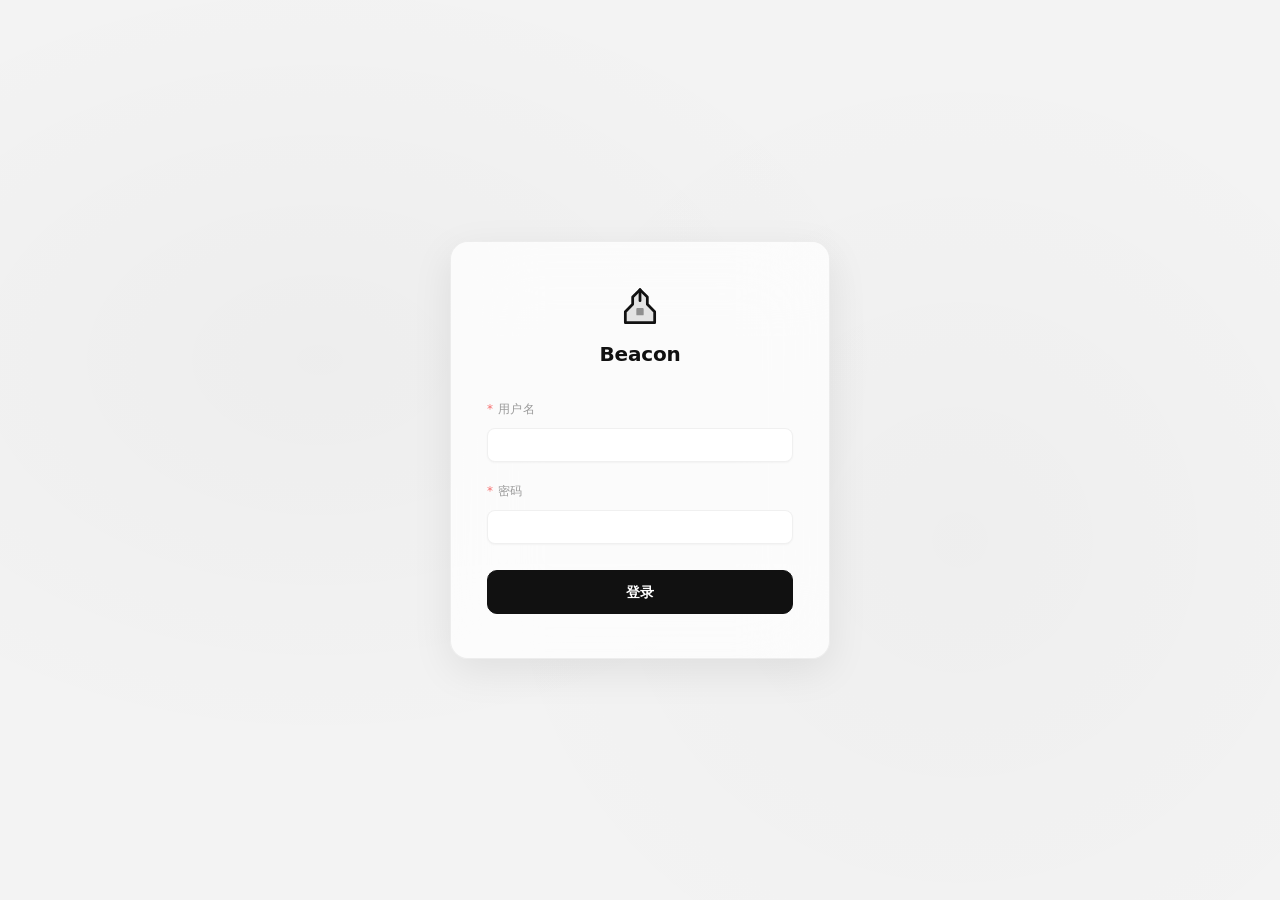
<file: admin/index.html>
<!DOCTYPE html>
<html lang="zh-CN">
<head>
    <meta charset="UTF-8">
    <meta name="viewport" content="width=device-width, initial-scale=1.0">
    <title>Beacon 管理后台</title>
    <link rel="icon" href="data:image/svg+xml,<svg xmlns='http://www.w3.org/2000/svg' viewBox='0 0 24 24' fill='none'><path d='M12 2L8 6v4l-4 4v6h16v-6l-4-4V6l-4-4z' fill='%23111' opacity='.15'/><path d='M12 2L8 6v4l-4 4v6h16v-6l-4-4V6l-4-4z' stroke='%23111' stroke-width='1.5' stroke-linejoin='round'/><path d='M12 2v6' stroke='%23111' stroke-width='1.5' stroke-linecap='round'/><rect x='10' y='12' width='4' height='4' rx='.5' fill='%23111' opacity='.5'/></svg>">
    <!-- Element Plus CSS -->
    <link rel="stylesheet" href="vendor/css/element-plus.css">
    <!-- wangEditor CSS -->
    <link rel="stylesheet" href="vendor/css/wangeditor.css">
    <!-- 本地 CSS -->
    <link rel="stylesheet" href="css/admin.css?v=13">
</head>
<body>
    <div id="app">
        <template v-if="!store.token">
            <login-page @login-success="onLoginSuccess"></login-page>
        </template>
        <template v-else>
            <app-layout>
                <component :is="currentPage"></component>
            </app-layout>
        </template>
    </div>

    <!-- Local Dependencies -->
    <script src="vendor/js/vue.global.prod.js"></script>
    <script src="vendor/js/element-plus.min.js"></script>
    <script src="vendor/js/element-plus-zh-cn.min.js"></script>
    <script src="vendor/js/element-plus-icons.min.js"></script>
    <script src="vendor/js/axios.min.js"></script>
    <script src="vendor/js/echarts.min.js"></script>
    <script src="vendor/js/wangeditor.min.js"></script>
    <script src="vendor/js/Sortable.min.js"></script>

    <!-- App Scripts -->
    <script src="js/api.js"></script>
    <script src="js/stores.js"></script>
    <script src="js/components/AppLayout.js"></script>
    <script src="js/components/AppSidebar.js"></script>
    <script src="js/components/AppHeader.js"></script>
    <script src="js/components/AppPagination.js"></script>
    <script src="js/components/AppStatusTag.js"></script>
    <script src="js/components/AppSearchBar.js"></script>
    <script src="js/components/AppImageUpload.js"></script>
    <script src="js/components/AppRichEditor.js"></script>
    <script src="js/pages/login.js"></script>
    <script src="js/pages/dashboard.js"></script>
    <script src="js/pages/server-config.js"></script>
    <script src="js/pages/servers-config.js"></script>
    <script src="js/pages/content-settings.js"></script>
    <script src="js/pages/gallery.js"></script>
    <script src="js/pages/posts.js"></script>
    <script src="js/pages/post-edit.js"></script>
    <script src="js/pages/comments.js"></script>
    <script src="js/pages/whitelist.js"></script>
    <script src="js/pages/users.js"></script>
    <script src="js/pages/site-settings.js?v=14"></script>
    <script src="js/pages/feature-toggle.js"></script>
    <script src="js/pages/friend-links.js"></script>
    <script src="js/pages/update.js"></script>
    <script src="js/pages/theme-market.js?v=13"></script>
    <script src="js/app.js?v=14"></script>
</body>
</html>
</file>
<file: admin/vendor/css/element-plus.css>
@charset "UTF-8";:root{--el-color-white:#ffffff;--el-color-black:#000000;--el-color-primary-rgb:64,158,255;--el-color-success-rgb:103,194,58;--el-color-warning-rgb:230,162,60;--el-color-danger-rgb:245,108,108;--el-color-error-rgb:245,108,108;--el-color-info-rgb:144,147,153;--el-font-size-extra-large:20px;--el-font-size-large:18px;--el-font-size-medium:16px;--el-font-size-base:14px;--el-font-size-small:13px;--el-font-size-extra-small:12px;--el-font-family:"Helvetica Neue",Helvetica,"PingFang SC","Hiragino Sans GB","Microsoft YaHei","微软雅黑",Arial,sans-serif;--el-font-weight-primary:500;--el-font-line-height-primary:24px;--el-index-normal:1;--el-index-top:1000;--el-index-popper:2000;--el-border-radius-base:4px;--el-border-radius-small:2px;--el-border-radius-round:20px;--el-border-radius-circle:100%;--el-transition-duration:0.3s;--el-transition-duration-fast:0.2s;--el-transition-function-ease-in-out-bezier:cubic-bezier(0.645,0.045,0.355,1);--el-transition-function-fast-bezier:cubic-bezier(0.23,1,0.32,1);--el-transition-all:all var(--el-transition-duration) var(--el-transition-function-ease-in-out-bezier);--el-transition-fade:opacity var(--el-transition-duration) var(--el-transition-function-fast-bezier);--el-transition-md-fade:transform var(--el-transition-duration) var(--el-transition-function-fast-bezier),opacity var(--el-transition-duration) var(--el-transition-function-fast-bezier);--el-transition-fade-linear:opacity var(--el-transition-duration-fast) linear;--el-transition-border:border-color var(--el-transition-duration-fast) var(--el-transition-function-ease-in-out-bezier);--el-transition-box-shadow:box-shadow var(--el-transition-duration-fast) var(--el-transition-function-ease-in-out-bezier);--el-transition-color:color var(--el-transition-duration-fast) var(--el-transition-function-ease-in-out-bezier);--el-component-size-large:40px;--el-component-size:32px;--el-component-size-small:24px}:root{color-scheme:light;--el-color-primary:#409eff;--el-color-primary-light-3:#79bbff;--el-color-primary-light-5:#a0cfff;--el-color-primary-light-7:#c6e2ff;--el-color-primary-light-8:#d9ecff;--el-color-primary-light-9:#ecf5ff;--el-color-primary-dark-2:#337ecc;--el-color-success:#67c23a;--el-color-success-light-3:#95d475;--el-color-success-light-5:#b3e19d;--el-color-success-light-7:#d1edc4;--el-color-success-light-8:#e1f3d8;--el-color-success-light-9:#f0f9eb;--el-color-success-dark-2:#529b2e;--el-color-warning:#e6a23c;--el-color-warning-light-3:#eebe77;--el-color-warning-light-5:#f3d19e;--el-color-warning-light-7:#f8e3c5;--el-color-warning-light-8:#faecd8;--el-color-warning-light-9:#fdf6ec;--el-color-warning-dark-2:#b88230;--el-color-danger:#f56c6c;--el-color-danger-light-3:#f89898;--el-color-danger-light-5:#fab6b6;--el-color-danger-light-7:#fcd3d3;--el-color-danger-light-8:#fde2e2;--el-color-danger-light-9:#fef0f0;--el-color-danger-dark-2:#c45656;--el-color-error:#f56c6c;--el-color-error-light-3:#f89898;--el-color-error-light-5:#fab6b6;--el-color-error-light-7:#fcd3d3;--el-color-error-light-8:#fde2e2;--el-color-error-light-9:#fef0f0;--el-color-error-dark-2:#c45656;--el-color-info:#909399;--el-color-info-light-3:#b1b3b8;--el-color-info-light-5:#c8c9cc;--el-color-info-light-7:#dedfe0;--el-color-info-light-8:#e9e9eb;--el-color-info-light-9:#f4f4f5;--el-color-info-dark-2:#73767a;--el-bg-color:#ffffff;--el-bg-color-page:#f2f3f5;--el-bg-color-overlay:#ffffff;--el-text-color-primary:#303133;--el-text-color-regular:#606266;--el-text-color-secondary:#909399;--el-text-color-placeholder:#a8abb2;--el-text-color-disabled:#c0c4cc;--el-border-color:#dcdfe6;--el-border-color-light:#e4e7ed;--el-border-color-lighter:#ebeef5;--el-border-color-extra-light:#f2f6fc;--el-border-color-dark:#d4d7de;--el-border-color-darker:#cdd0d6;--el-fill-color:#f0f2f5;--el-fill-color-light:#f5f7fa;--el-fill-color-lighter:#fafafa;--el-fill-color-extra-light:#fafcff;--el-fill-color-dark:#ebedf0;--el-fill-color-darker:#e6e8eb;--el-fill-color-blank:#ffffff;--el-box-shadow:0px 12px 32px 4px rgba(0,0,0,0.04),0px 8px 20px rgba(0,0,0,0.08);--el-box-shadow-light:0px 0px 12px rgba(0,0,0,0.12);--el-box-shadow-lighter:0px 0px 6px rgba(0,0,0,0.12);--el-box-shadow-dark:0px 16px 48px 16px rgba(0,0,0,0.08),0px 12px 32px rgba(0,0,0,0.12),0px 8px 16px -8px rgba(0,0,0,0.16);--el-disabled-bg-color:var(--el-fill-color-light);--el-disabled-text-color:var(--el-text-color-placeholder);--el-disabled-border-color:var(--el-border-color-light);--el-overlay-color:rgba(0,0,0,0.8);--el-overlay-color-light:rgba(0,0,0,0.7);--el-overlay-color-lighter:rgba(0,0,0,0.5);--el-mask-color:rgba(255,255,255,0.9);--el-mask-color-extra-light:rgba(255,255,255,0.3);--el-border-width:1px;--el-border-style:solid;--el-border-color-hover:var(--el-text-color-disabled);--el-border:var(--el-border-width) var(--el-border-style) var(--el-border-color);--el-svg-monochrome-grey:var(--el-border-color)}.fade-in-linear-enter-active,.fade-in-linear-leave-active{transition:var(--el-transition-fade-linear)}.fade-in-linear-enter-from,.fade-in-linear-leave-to{opacity:0}.el-fade-in-linear-enter-active,.el-fade-in-linear-leave-active{transition:var(--el-transition-fade-linear)}.el-fade-in-linear-enter-from,.el-fade-in-linear-leave-to{opacity:0}.el-fade-in-enter-active,.el-fade-in-leave-active{transition:all var(--el-transition-duration) cubic-bezier(.55,0,.1,1)}.el-fade-in-enter-from,.el-fade-in-leave-active{opacity:0}.el-zoom-in-center-enter-active,.el-zoom-in-center-leave-active{transition:all var(--el-transition-duration) cubic-bezier(.55,0,.1,1)}.el-zoom-in-center-enter-from,.el-zoom-in-center-leave-active{opacity:0;transform:scaleX(0)}.el-zoom-in-top-enter-active,.el-zoom-in-top-leave-active{opacity:1;transform:scaleY(1);transform-origin:center top;transition:var(--el-transition-md-fade)}.el-zoom-in-top-enter-active[data-popper-placement^=top],.el-zoom-in-top-leave-active[data-popper-placement^=top]{transform-origin:center bottom}.el-zoom-in-top-enter-from,.el-zoom-in-top-leave-active{opacity:0;transform:scaleY(0)}.el-zoom-in-bottom-enter-active,.el-zoom-in-bottom-leave-active{opacity:1;transform:scaleY(1);transform-origin:center bottom;transition:var(--el-transition-md-fade)}.el-zoom-in-bottom-enter-from,.el-zoom-in-bottom-leave-active{opacity:0;transform:scaleY(0)}.el-zoom-in-left-enter-active,.el-zoom-in-left-leave-active{opacity:1;transform:scale(1);transform-origin:top left;transition:var(--el-transition-md-fade)}.el-zoom-in-left-enter-from,.el-zoom-in-left-leave-active{opacity:0;transform:scale(.45)}.collapse-transition{transition:var(--el-transition-duration) height ease-in-out,var(--el-transition-duration) padding-top ease-in-out,var(--el-transition-duration) padding-bottom ease-in-out}.el-collapse-transition-enter-active,.el-collapse-transition-leave-active{transition:var(--el-transition-duration) max-height ease-in-out,var(--el-transition-duration) padding-top ease-in-out,var(--el-transition-duration) padding-bottom ease-in-out}.horizontal-collapse-transition{transition:var(--el-transition-duration) width ease-in-out,var(--el-transition-duration) padding-left ease-in-out,var(--el-transition-duration) padding-right ease-in-out}.el-list-enter-active,.el-list-leave-active{transition:all 1s}.el-list-enter-from,.el-list-leave-to{opacity:0;transform:translateY(-30px)}.el-list-leave-active{position:absolute!important}.el-opacity-transition{transition:opacity var(--el-transition-duration) cubic-bezier(.55,0,.1,1)}.el-icon-loading{-webkit-animation:rotating 2s linear infinite;animation:rotating 2s linear infinite}.el-icon--right{margin-left:5px}.el-icon--left{margin-right:5px}@-webkit-keyframes rotating{0%{transform:rotate(0deg)}to{transform:rotate(1turn)}}@keyframes rotating{0%{transform:rotate(0deg)}to{transform:rotate(1turn)}}.el-icon{--color:inherit;align-items:center;display:inline-flex;height:1em;justify-content:center;line-height:1em;position:relative;width:1em;fill:currentColor;color:var(--color);font-size:inherit}.el-icon.is-loading{-webkit-animation:rotating 2s linear infinite;animation:rotating 2s linear infinite}.el-icon svg{height:1em;width:1em}.el-affix--fixed{position:fixed}.el-alert{--el-alert-padding:8px 16px;--el-alert-border-radius-base:var(--el-border-radius-base);--el-alert-title-font-size:14px;--el-alert-title-with-description-font-size:16px;--el-alert-description-font-size:14px;--el-alert-close-font-size:16px;--el-alert-close-customed-font-size:14px;--el-alert-icon-size:16px;--el-alert-icon-large-size:28px;align-items:center;background-color:var(--el-color-white);border-radius:var(--el-alert-border-radius-base);box-sizing:border-box;display:flex;margin:0;opacity:1;overflow:hidden;padding:var(--el-alert-padding);position:relative;transition:opacity var(--el-transition-duration-fast);width:100%}.el-alert.is-light .el-alert__close-btn{color:var(--el-text-color-placeholder)}.el-alert.is-dark .el-alert__close-btn,.el-alert.is-dark .el-alert__description{color:var(--el-color-white)}.el-alert.is-center{justify-content:center}.el-alert--success{--el-alert-bg-color:var(--el-color-success-light-9)}.el-alert--success.is-light{background-color:var(--el-alert-bg-color)}.el-alert--success.is-light,.el-alert--success.is-light .el-alert__description{color:var(--el-color-success)}.el-alert--success.is-dark{background-color:var(--el-color-success);color:var(--el-color-white)}.el-alert--info{--el-alert-bg-color:var(--el-color-info-light-9)}.el-alert--info.is-light{background-color:var(--el-alert-bg-color)}.el-alert--info.is-light,.el-alert--info.is-light .el-alert__description{color:var(--el-color-info)}.el-alert--info.is-dark{background-color:var(--el-color-info);color:var(--el-color-white)}.el-alert--warning{--el-alert-bg-color:var(--el-color-warning-light-9)}.el-alert--warning.is-light{background-color:var(--el-alert-bg-color)}.el-alert--warning.is-light,.el-alert--warning.is-light .el-alert__description{color:var(--el-color-warning)}.el-alert--warning.is-dark{background-color:var(--el-color-warning);color:var(--el-color-white)}.el-alert--error{--el-alert-bg-color:var(--el-color-error-light-9)}.el-alert--error.is-light{background-color:var(--el-alert-bg-color)}.el-alert--error.is-light,.el-alert--error.is-light .el-alert__description{color:var(--el-color-error)}.el-alert--error.is-dark{background-color:var(--el-color-error);color:var(--el-color-white)}.el-alert__content{display:flex;flex-direction:column;gap:4px}.el-alert .el-alert__icon{font-size:var(--el-alert-icon-size);margin-right:8px;width:var(--el-alert-icon-size)}.el-alert .el-alert__icon.is-big{font-size:var(--el-alert-icon-large-size);margin-right:12px;width:var(--el-alert-icon-large-size)}.el-alert__title{font-size:var(--el-alert-title-font-size);line-height:24px}.el-alert__title.with-description{font-size:var(--el-alert-title-with-description-font-size)}.el-alert .el-alert__description{font-size:var(--el-alert-description-font-size);margin:0}.el-alert .el-alert__close-btn{cursor:pointer;font-size:var(--el-alert-close-font-size);opacity:1;position:absolute;right:16px;top:12px}.el-alert .el-alert__close-btn.is-customed{font-size:var(--el-alert-close-customed-font-size);font-style:normal;line-height:24px;top:8px}.el-alert-fade-enter-from,.el-alert-fade-leave-active{opacity:0}.el-aside{box-sizing:border-box;flex-shrink:0;overflow:auto;width:var(--el-aside-width,300px)}.el-autocomplete{display:inline-block;position:relative}.el-autocomplete__popper.el-popper{background:var(--el-bg-color-overlay);border:1px solid var(--el-border-color-light);box-shadow:var(--el-box-shadow-light)}.el-autocomplete__popper.el-popper .el-popper__arrow:before{border:1px solid var(--el-border-color-light)}.el-autocomplete__popper.el-popper[data-popper-placement^=top] .el-popper__arrow:before{border-left-color:transparent;border-top-color:transparent}.el-autocomplete__popper.el-popper[data-popper-placement^=bottom] .el-popper__arrow:before{border-bottom-color:transparent;border-right-color:transparent}.el-autocomplete__popper.el-popper[data-popper-placement^=left] .el-popper__arrow:before{border-bottom-color:transparent;border-left-color:transparent}.el-autocomplete__popper.el-popper[data-popper-placement^=right] .el-popper__arrow:before{border-right-color:transparent;border-top-color:transparent}.el-autocomplete-suggestion{border-radius:var(--el-border-radius-base);box-sizing:border-box}.el-autocomplete-suggestion__wrap{box-sizing:border-box;max-height:280px;padding:10px 0}.el-autocomplete-suggestion__list{margin:0;padding:0}.el-autocomplete-suggestion li{color:var(--el-text-color-regular);cursor:pointer;font-size:var(--el-font-size-base);line-height:34px;list-style:none;margin:0;overflow:hidden;padding:0 20px;text-align:left;text-overflow:ellipsis;white-space:nowrap}.el-autocomplete-suggestion li:hover{background-color:var(--el-fill-color-light)}.el-autocomplete-suggestion li.highlighted{background-color:var(--el-fill-color-light)}.el-autocomplete-suggestion li.divider{border-top:1px solid var(--el-color-black);margin-top:6px}.el-autocomplete-suggestion li.divider:last-child{margin-bottom:-6px}.el-autocomplete-suggestion.is-loading li{color:var(--el-text-color-secondary);font-size:20px;height:100px;line-height:100px;text-align:center}.el-autocomplete-suggestion.is-loading li:after{content:"";display:inline-block;height:100%;vertical-align:middle}.el-autocomplete-suggestion.is-loading li:hover{background-color:var(--el-bg-color-overlay)}.el-autocomplete-suggestion.is-loading .el-icon-loading{vertical-align:middle}.el-avatar{--el-avatar-text-color:var(--el-color-white);--el-avatar-bg-color:var(--el-text-color-disabled);--el-avatar-text-size:14px;--el-avatar-icon-size:18px;--el-avatar-border-radius:var(--el-border-radius-base);--el-avatar-size-large:56px;--el-avatar-size-small:24px;--el-avatar-size:40px;align-items:center;background:var(--el-avatar-bg-color);box-sizing:border-box;color:var(--el-avatar-text-color);display:inline-flex;font-size:var(--el-avatar-text-size);height:var(--el-avatar-size);justify-content:center;overflow:hidden;text-align:center;width:var(--el-avatar-size)}.el-avatar>img{display:block;height:100%;width:100%}.el-avatar--circle{border-radius:50%}.el-avatar--square{border-radius:var(--el-avatar-border-radius)}.el-avatar--icon{font-size:var(--el-avatar-icon-size)}.el-avatar--small{--el-avatar-size:24px}.el-avatar--large{--el-avatar-size:56px}.el-backtop{--el-backtop-bg-color:var(--el-bg-color-overlay);--el-backtop-text-color:var(--el-color-primary);--el-backtop-hover-bg-color:var(--el-border-color-extra-light);align-items:center;background-color:var(--el-backtop-bg-color);border-radius:50%;box-shadow:var(--el-box-shadow-lighter);color:var(--el-backtop-text-color);cursor:pointer;display:flex;font-size:20px;height:40px;justify-content:center;position:fixed;width:40px;z-index:5}.el-backtop:hover{background-color:var(--el-backtop-hover-bg-color)}.el-backtop__icon{font-size:20px}.el-badge{--el-badge-bg-color:var(--el-color-danger);--el-badge-radius:10px;--el-badge-font-size:12px;--el-badge-padding:6px;--el-badge-size:18px;display:inline-block;position:relative;vertical-align:middle;width:-webkit-fit-content;width:-moz-fit-content;width:fit-content}.el-badge__content{align-items:center;background-color:var(--el-badge-bg-color);border:1px solid var(--el-bg-color);border-radius:var(--el-badge-radius);color:var(--el-color-white);display:inline-flex;font-size:var(--el-badge-font-size);height:var(--el-badge-size);justify-content:center;padding:0 var(--el-badge-padding);white-space:nowrap}.el-badge__content.is-fixed{position:absolute;right:calc(1px + var(--el-badge-size)/2);top:0;transform:translateY(-50%) translateX(100%);z-index:var(--el-index-normal)}.el-badge__content.is-fixed.is-dot{right:5px}.el-badge__content.is-dot{border-radius:50%;height:8px;padding:0;right:0;width:8px}.el-badge__content--primary{background-color:var(--el-color-primary)}.el-badge__content--success{background-color:var(--el-color-success)}.el-badge__content--warning{background-color:var(--el-color-warning)}.el-badge__content--info{background-color:var(--el-color-info)}.el-badge__content--danger{background-color:var(--el-color-danger)}.el-breadcrumb{font-size:14px;line-height:1}.el-breadcrumb:after,.el-breadcrumb:before{content:"";display:table}.el-breadcrumb:after{clear:both}.el-breadcrumb__separator{color:var(--el-text-color-placeholder);font-weight:bold;margin:0 9px}.el-breadcrumb__separator.el-icon{font-weight:normal;margin:0 6px}.el-breadcrumb__separator.el-icon svg{vertical-align:middle}.el-breadcrumb__item{align-items:center;display:inline-flex;float:left}.el-breadcrumb__inner{color:var(--el-text-color-regular)}.el-breadcrumb__inner a,.el-breadcrumb__inner.is-link{color:var(--el-text-color-primary);font-weight:bold;text-decoration:none;transition:var(--el-transition-color)}.el-breadcrumb__inner a:hover,.el-breadcrumb__inner.is-link:hover{color:var(--el-color-primary);cursor:pointer}.el-breadcrumb__item:last-child .el-breadcrumb__inner,.el-breadcrumb__item:last-child .el-breadcrumb__inner a,.el-breadcrumb__item:last-child .el-breadcrumb__inner a:hover,.el-breadcrumb__item:last-child .el-breadcrumb__inner:hover{color:var(--el-text-color-regular);cursor:text;font-weight:normal}.el-breadcrumb__item:last-child .el-breadcrumb__separator{display:none}.el-button-group{display:inline-block;vertical-align:middle}.el-button-group:after,.el-button-group:before{content:"";display:table}.el-button-group:after{clear:both}.el-button-group>.el-button{float:left;position:relative}.el-button-group>.el-button+.el-button{margin-left:0}.el-button-group>.el-button:first-child{border-bottom-right-radius:0;border-top-right-radius:0}.el-button-group>.el-button:last-child{border-bottom-left-radius:0;border-top-left-radius:0}.el-button-group>.el-button:first-child:last-child{border-bottom-left-radius:var(--el-border-radius-base);border-bottom-right-radius:var(--el-border-radius-base);border-top-left-radius:var(--el-border-radius-base);border-top-right-radius:var(--el-border-radius-base)}.el-button-group>.el-button:first-child:last-child.is-round{border-radius:var(--el-border-radius-round)}.el-button-group>.el-button:first-child:last-child.is-circle{border-radius:50%}.el-button-group>.el-button:not(:first-child):not(:last-child){border-radius:0}.el-button-group>.el-button:not(:last-child){margin-right:-1px}.el-button-group>.el-button:active,.el-button-group>.el-button:focus,.el-button-group>.el-button:hover{z-index:1}.el-button-group>.el-button.is-active{z-index:1}.el-button-group>.el-dropdown>.el-button{border-bottom-left-radius:0;border-left-color:var(--el-button-divide-border-color);border-top-left-radius:0}.el-button-group .el-button--primary:first-child{border-right-color:var(--el-button-divide-border-color)}.el-button-group .el-button--primary:last-child{border-left-color:var(--el-button-divide-border-color)}.el-button-group .el-button--primary:not(:first-child):not(:last-child){border-left-color:var(--el-button-divide-border-color);border-right-color:var(--el-button-divide-border-color)}.el-button-group .el-button--success:first-child{border-right-color:var(--el-button-divide-border-color)}.el-button-group .el-button--success:last-child{border-left-color:var(--el-button-divide-border-color)}.el-button-group .el-button--success:not(:first-child):not(:last-child){border-left-color:var(--el-button-divide-border-color);border-right-color:var(--el-button-divide-border-color)}.el-button-group .el-button--warning:first-child{border-right-color:var(--el-button-divide-border-color)}.el-button-group .el-button--warning:last-child{border-left-color:var(--el-button-divide-border-color)}.el-button-group .el-button--warning:not(:first-child):not(:last-child){border-left-color:var(--el-button-divide-border-color);border-right-color:var(--el-button-divide-border-color)}.el-button-group .el-button--danger:first-child{border-right-color:var(--el-button-divide-border-color)}.el-button-group .el-button--danger:last-child{border-left-color:var(--el-button-divide-border-color)}.el-button-group .el-button--danger:not(:first-child):not(:last-child){border-left-color:var(--el-button-divide-border-color);border-right-color:var(--el-button-divide-border-color)}.el-button-group .el-button--info:first-child{border-right-color:var(--el-button-divide-border-color)}.el-button-group .el-button--info:last-child{border-left-color:var(--el-button-divide-border-color)}.el-button-group .el-button--info:not(:first-child):not(:last-child){border-left-color:var(--el-button-divide-border-color);border-right-color:var(--el-button-divide-border-color)}.el-button{--el-button-font-weight:var(--el-font-weight-primary);--el-button-border-color:var(--el-border-color);--el-button-bg-color:var(--el-fill-color-blank);--el-button-text-color:var(--el-text-color-regular);--el-button-disabled-text-color:var(--el-disabled-text-color);--el-button-disabled-bg-color:var(--el-fill-color-blank);--el-button-disabled-border-color:var(--el-border-color-light);--el-button-divide-border-color:rgba(255,255,255,0.5);--el-button-hover-text-color:var(--el-color-primary);--el-button-hover-bg-color:var(--el-color-primary-light-9);--el-button-hover-border-color:var(--el-color-primary-light-7);--el-button-active-text-color:var(--el-button-hover-text-color);--el-button-active-border-color:var(--el-color-primary);--el-button-active-bg-color:var(--el-button-hover-bg-color);--el-button-outline-color:var(--el-color-primary-light-5);--el-button-hover-link-text-color:var(--el-color-info);--el-button-active-color:var(--el-text-color-primary);align-items:center;-webkit-appearance:none;background-color:var(--el-button-bg-color);border:var(--el-border);border-color:var(--el-button-border-color);border-radius:var(--el-border-radius-base);box-sizing:border-box;color:var(--el-button-text-color);cursor:pointer;display:inline-flex;font-size:var(--el-font-size-base);font-weight:var(--el-button-font-weight);height:32px;justify-content:center;line-height:1;outline:none;padding:8px 15px;text-align:center;transition:.1s;-webkit-user-select:none;-moz-user-select:none;-ms-user-select:none;user-select:none;vertical-align:middle;white-space:nowrap}.el-button:hover{background-color:var(--el-button-hover-bg-color);border-color:var(--el-button-hover-border-color);color:var(--el-button-hover-text-color);outline:none}.el-button:active{background-color:var(--el-button-active-bg-color);border-color:var(--el-button-active-border-color);color:var(--el-button-active-text-color);outline:none}.el-button:focus-visible{outline:2px solid var(--el-button-outline-color);outline-offset:1px;transition:outline-offset 0s,outline 0s}.el-button>span{align-items:center;display:inline-flex}.el-button+.el-button{margin-left:12px}.el-button.is-round{padding:8px 15px}.el-button::-moz-focus-inner{border:0}.el-button [class*=el-icon]+span{margin-left:6px}.el-button [class*=el-icon] svg{vertical-align:bottom}.el-button.is-plain{--el-button-hover-text-color:var(--el-color-primary);--el-button-hover-bg-color:var(--el-fill-color-blank);--el-button-hover-border-color:var(--el-color-primary)}.el-button.is-active{background-color:var(--el-button-active-bg-color);border-color:var(--el-button-active-border-color);color:var(--el-button-active-text-color);outline:none}.el-button.is-disabled,.el-button.is-disabled:hover{background-color:var(--el-button-disabled-bg-color);background-image:none;border-color:var(--el-button-disabled-border-color);color:var(--el-button-disabled-text-color);cursor:not-allowed}.el-button.is-loading{pointer-events:none;position:relative}.el-button.is-loading:before{background-color:var(--el-mask-color-extra-light);border-radius:inherit;bottom:-1px;content:"";left:-1px;pointer-events:none;position:absolute;right:-1px;top:-1px;z-index:1}.el-button.is-round{border-radius:var(--el-border-radius-round)}.el-button.is-circle{border-radius:50%;padding:8px;width:32px}.el-button.is-text{background-color:transparent;border:0 solid transparent;color:var(--el-button-text-color)}.el-button.is-text.is-disabled{background-color:transparent!important;color:var(--el-button-disabled-text-color)}.el-button.is-text:not(.is-disabled):hover{background-color:var(--el-fill-color-light)}.el-button.is-text:not(.is-disabled):focus-visible{outline:2px solid var(--el-button-outline-color);outline-offset:1px;transition:outline-offset 0s,outline 0s}.el-button.is-text:not(.is-disabled):active{background-color:var(--el-fill-color)}.el-button.is-text:not(.is-disabled).is-has-bg{background-color:var(--el-fill-color-light)}.el-button.is-text:not(.is-disabled).is-has-bg:hover{background-color:var(--el-fill-color)}.el-button.is-text:not(.is-disabled).is-has-bg:active{background-color:var(--el-fill-color-dark)}.el-button__text--expand{letter-spacing:.3em;margin-right:-.3em}.el-button.is-link{background:transparent;border-color:transparent;color:var(--el-button-text-color);height:auto;padding:2px}.el-button.is-link:hover{color:var(--el-button-hover-link-text-color)}.el-button.is-link.is-disabled{background-color:transparent!important;border-color:transparent!important;color:var(--el-button-disabled-text-color)}.el-button.is-link:not(.is-disabled):hover{background-color:transparent;border-color:transparent}.el-button.is-link:not(.is-disabled):active{background-color:transparent;border-color:transparent;color:var(--el-button-active-color)}.el-button--text{background:transparent;border-color:transparent;color:var(--el-color-primary);padding-left:0;padding-right:0}.el-button--text.is-disabled{background-color:transparent!important;border-color:transparent!important;color:var(--el-button-disabled-text-color)}.el-button--text:not(.is-disabled):hover{background-color:transparent;border-color:transparent;color:var(--el-color-primary-light-3)}.el-button--text:not(.is-disabled):active{background-color:transparent;border-color:transparent;color:var(--el-color-primary-dark-2)}.el-button__link--expand{letter-spacing:.3em;margin-right:-.3em}.el-button--primary{--el-button-text-color:var(--el-color-white);--el-button-bg-color:var(--el-color-primary);--el-button-border-color:var(--el-color-primary);--el-button-outline-color:var(--el-color-primary-light-5);--el-button-active-color:var(--el-color-primary-dark-2);--el-button-hover-text-color:var(--el-color-white);--el-button-hover-link-text-color:var(--el-color-primary-light-5);--el-button-hover-bg-color:var(--el-color-primary-light-3);--el-button-hover-border-color:var(--el-color-primary-light-3);--el-button-active-bg-color:var(--el-color-primary-dark-2);--el-button-active-border-color:var(--el-color-primary-dark-2);--el-button-disabled-text-color:var(--el-color-white);--el-button-disabled-bg-color:var(--el-color-primary-light-5);--el-button-disabled-border-color:var(--el-color-primary-light-5)}.el-button--primary.is-link,.el-button--primary.is-plain,.el-button--primary.is-text{--el-button-text-color:var(--el-color-primary);--el-button-bg-color:var(--el-color-primary-light-9);--el-button-border-color:var(--el-color-primary-light-5);--el-button-hover-text-color:var(--el-color-white);--el-button-hover-bg-color:var(--el-color-primary);--el-button-hover-border-color:var(--el-color-primary);--el-button-active-text-color:var(--el-color-white)}.el-button--primary.is-link.is-disabled,.el-button--primary.is-link.is-disabled:active,.el-button--primary.is-link.is-disabled:focus,.el-button--primary.is-link.is-disabled:hover,.el-button--primary.is-plain.is-disabled,.el-button--primary.is-plain.is-disabled:active,.el-button--primary.is-plain.is-disabled:focus,.el-button--primary.is-plain.is-disabled:hover,.el-button--primary.is-text.is-disabled,.el-button--primary.is-text.is-disabled:active,.el-button--primary.is-text.is-disabled:focus,.el-button--primary.is-text.is-disabled:hover{background-color:var(--el-color-primary-light-9);border-color:var(--el-color-primary-light-8);color:var(--el-color-primary-light-5)}.el-button--success{--el-button-text-color:var(--el-color-white);--el-button-bg-color:var(--el-color-success);--el-button-border-color:var(--el-color-success);--el-button-outline-color:var(--el-color-success-light-5);--el-button-active-color:var(--el-color-success-dark-2);--el-button-hover-text-color:var(--el-color-white);--el-button-hover-link-text-color:var(--el-color-success-light-5);--el-button-hover-bg-color:var(--el-color-success-light-3);--el-button-hover-border-color:var(--el-color-success-light-3);--el-button-active-bg-color:var(--el-color-success-dark-2);--el-button-active-border-color:var(--el-color-success-dark-2);--el-button-disabled-text-color:var(--el-color-white);--el-button-disabled-bg-color:var(--el-color-success-light-5);--el-button-disabled-border-color:var(--el-color-success-light-5)}.el-button--success.is-link,.el-button--success.is-plain,.el-button--success.is-text{--el-button-text-color:var(--el-color-success);--el-button-bg-color:var(--el-color-success-light-9);--el-button-border-color:var(--el-color-success-light-5);--el-button-hover-text-color:var(--el-color-white);--el-button-hover-bg-color:var(--el-color-success);--el-button-hover-border-color:var(--el-color-success);--el-button-active-text-color:var(--el-color-white)}.el-button--success.is-link.is-disabled,.el-button--success.is-link.is-disabled:active,.el-button--success.is-link.is-disabled:focus,.el-button--success.is-link.is-disabled:hover,.el-button--success.is-plain.is-disabled,.el-button--success.is-plain.is-disabled:active,.el-button--success.is-plain.is-disabled:focus,.el-button--success.is-plain.is-disabled:hover,.el-button--success.is-text.is-disabled,.el-button--success.is-text.is-disabled:active,.el-button--success.is-text.is-disabled:focus,.el-button--success.is-text.is-disabled:hover{background-color:var(--el-color-success-light-9);border-color:var(--el-color-success-light-8);color:var(--el-color-success-light-5)}.el-button--warning{--el-button-text-color:var(--el-color-white);--el-button-bg-color:var(--el-color-warning);--el-button-border-color:var(--el-color-warning);--el-button-outline-color:var(--el-color-warning-light-5);--el-button-active-color:var(--el-color-warning-dark-2);--el-button-hover-text-color:var(--el-color-white);--el-button-hover-link-text-color:var(--el-color-warning-light-5);--el-button-hover-bg-color:var(--el-color-warning-light-3);--el-button-hover-border-color:var(--el-color-warning-light-3);--el-button-active-bg-color:var(--el-color-warning-dark-2);--el-button-active-border-color:var(--el-color-warning-dark-2);--el-button-disabled-text-color:var(--el-color-white);--el-button-disabled-bg-color:var(--el-color-warning-light-5);--el-button-disabled-border-color:var(--el-color-warning-light-5)}.el-button--warning.is-link,.el-button--warning.is-plain,.el-button--warning.is-text{--el-button-text-color:var(--el-color-warning);--el-button-bg-color:var(--el-color-warning-light-9);--el-button-border-color:var(--el-color-warning-light-5);--el-button-hover-text-color:var(--el-color-white);--el-button-hover-bg-color:var(--el-color-warning);--el-button-hover-border-color:var(--el-color-warning);--el-button-active-text-color:var(--el-color-white)}.el-button--warning.is-link.is-disabled,.el-button--warning.is-link.is-disabled:active,.el-button--warning.is-link.is-disabled:focus,.el-button--warning.is-link.is-disabled:hover,.el-button--warning.is-plain.is-disabled,.el-button--warning.is-plain.is-disabled:active,.el-button--warning.is-plain.is-disabled:focus,.el-button--warning.is-plain.is-disabled:hover,.el-button--warning.is-text.is-disabled,.el-button--warning.is-text.is-disabled:active,.el-button--warning.is-text.is-disabled:focus,.el-button--warning.is-text.is-disabled:hover{background-color:var(--el-color-warning-light-9);border-color:var(--el-color-warning-light-8);color:var(--el-color-warning-light-5)}.el-button--danger{--el-button-text-color:var(--el-color-white);--el-button-bg-color:var(--el-color-danger);--el-button-border-color:var(--el-color-danger);--el-button-outline-color:var(--el-color-danger-light-5);--el-button-active-color:var(--el-color-danger-dark-2);--el-button-hover-text-color:var(--el-color-white);--el-button-hover-link-text-color:var(--el-color-danger-light-5);--el-button-hover-bg-color:var(--el-color-danger-light-3);--el-button-hover-border-color:var(--el-color-danger-light-3);--el-button-active-bg-color:var(--el-color-danger-dark-2);--el-button-active-border-color:var(--el-color-danger-dark-2);--el-button-disabled-text-color:var(--el-color-white);--el-button-disabled-bg-color:var(--el-color-danger-light-5);--el-button-disabled-border-color:var(--el-color-danger-light-5)}.el-button--danger.is-link,.el-button--danger.is-plain,.el-button--danger.is-text{--el-button-text-color:var(--el-color-danger);--el-button-bg-color:var(--el-color-danger-light-9);--el-button-border-color:var(--el-color-danger-light-5);--el-button-hover-text-color:var(--el-color-white);--el-button-hover-bg-color:var(--el-color-danger);--el-button-hover-border-color:var(--el-color-danger);--el-button-active-text-color:var(--el-color-white)}.el-button--danger.is-link.is-disabled,.el-button--danger.is-link.is-disabled:active,.el-button--danger.is-link.is-disabled:focus,.el-button--danger.is-link.is-disabled:hover,.el-button--danger.is-plain.is-disabled,.el-button--danger.is-plain.is-disabled:active,.el-button--danger.is-plain.is-disabled:focus,.el-button--danger.is-plain.is-disabled:hover,.el-button--danger.is-text.is-disabled,.el-button--danger.is-text.is-disabled:active,.el-button--danger.is-text.is-disabled:focus,.el-button--danger.is-text.is-disabled:hover{background-color:var(--el-color-danger-light-9);border-color:var(--el-color-danger-light-8);color:var(--el-color-danger-light-5)}.el-button--info{--el-button-text-color:var(--el-color-white);--el-button-bg-color:var(--el-color-info);--el-button-border-color:var(--el-color-info);--el-button-outline-color:var(--el-color-info-light-5);--el-button-active-color:var(--el-color-info-dark-2);--el-button-hover-text-color:var(--el-color-white);--el-button-hover-link-text-color:var(--el-color-info-light-5);--el-button-hover-bg-color:var(--el-color-info-light-3);--el-button-hover-border-color:var(--el-color-info-light-3);--el-button-active-bg-color:var(--el-color-info-dark-2);--el-button-active-border-color:var(--el-color-info-dark-2);--el-button-disabled-text-color:var(--el-color-white);--el-button-disabled-bg-color:var(--el-color-info-light-5);--el-button-disabled-border-color:var(--el-color-info-light-5)}.el-button--info.is-link,.el-button--info.is-plain,.el-button--info.is-text{--el-button-text-color:var(--el-color-info);--el-button-bg-color:var(--el-color-info-light-9);--el-button-border-color:var(--el-color-info-light-5);--el-button-hover-text-color:var(--el-color-white);--el-button-hover-bg-color:var(--el-color-info);--el-button-hover-border-color:var(--el-color-info);--el-button-active-text-color:var(--el-color-white)}.el-button--info.is-link.is-disabled,.el-button--info.is-link.is-disabled:active,.el-button--info.is-link.is-disabled:focus,.el-button--info.is-link.is-disabled:hover,.el-button--info.is-plain.is-disabled,.el-button--info.is-plain.is-disabled:active,.el-button--info.is-plain.is-disabled:focus,.el-button--info.is-plain.is-disabled:hover,.el-button--info.is-text.is-disabled,.el-button--info.is-text.is-disabled:active,.el-button--info.is-text.is-disabled:focus,.el-button--info.is-text.is-disabled:hover{background-color:var(--el-color-info-light-9);border-color:var(--el-color-info-light-8);color:var(--el-color-info-light-5)}.el-button--large{--el-button-size:40px;border-radius:var(--el-border-radius-base);font-size:var(--el-font-size-base);height:var(--el-button-size);padding:12px 19px}.el-button--large [class*=el-icon]+span{margin-left:8px}.el-button--large.is-round{padding:12px 19px}.el-button--large.is-circle{padding:12px;width:var(--el-button-size)}.el-button--small{--el-button-size:24px;border-radius:calc(var(--el-border-radius-base) - 1px);font-size:12px;height:var(--el-button-size);padding:5px 11px}.el-button--small [class*=el-icon]+span{margin-left:4px}.el-button--small.is-round{padding:5px 11px}.el-button--small.is-circle{padding:5px;width:var(--el-button-size)}.el-calendar{--el-calendar-border:var(--el-table-border,1px solid var(--el-border-color-lighter));--el-calendar-header-border-bottom:var(--el-calendar-border);--el-calendar-selected-bg-color:var(--el-color-primary-light-9);--el-calendar-cell-width:85px;background-color:var(--el-fill-color-blank)}.el-calendar__header{border-bottom:var(--el-calendar-header-border-bottom);display:flex;justify-content:space-between;padding:12px 20px}.el-calendar__title{align-self:center;color:var(--el-text-color)}.el-calendar__body{padding:12px 20px 35px}.el-calendar-table{table-layout:fixed;width:100%}.el-calendar-table thead th{color:var(--el-text-color-regular);font-weight:normal;padding:12px 0}.el-calendar-table:not(.is-range) td.next,.el-calendar-table:not(.is-range) td.prev{color:var(--el-text-color-placeholder)}.el-calendar-table td{border-bottom:var(--el-calendar-border);border-right:var(--el-calendar-border);transition:background-color var(--el-transition-duration-fast) ease;vertical-align:top}.el-calendar-table td.is-selected{background-color:var(--el-calendar-selected-bg-color)}.el-calendar-table td.is-today{color:var(--el-color-primary)}.el-calendar-table tr:first-child td{border-top:var(--el-calendar-border)}.el-calendar-table tr td:first-child{border-left:var(--el-calendar-border)}.el-calendar-table tr.el-calendar-table__row--hide-border td{border-top:none}.el-calendar-table .el-calendar-day{box-sizing:border-box;height:var(--el-calendar-cell-width);padding:8px}.el-calendar-table .el-calendar-day:hover{background-color:var(--el-calendar-selected-bg-color);cursor:pointer}.el-card{--el-card-border-color:var(--el-border-color-light);--el-card-border-radius:4px;--el-card-padding:20px;--el-card-bg-color:var(--el-fill-color-blank);background-color:var(--el-card-bg-color);border:1px solid var(--el-card-border-color);border-radius:var(--el-card-border-radius);color:var(--el-text-color-primary);overflow:hidden;transition:var(--el-transition-duration)}.el-card.is-always-shadow{box-shadow:var(--el-box-shadow-light)}.el-card.is-hover-shadow:focus,.el-card.is-hover-shadow:hover{box-shadow:var(--el-box-shadow-light)}.el-card__header{border-bottom:1px solid var(--el-card-border-color);box-sizing:border-box;padding:calc(var(--el-card-padding) - 2px) var(--el-card-padding)}.el-card__body{padding:var(--el-card-padding)}.el-card__footer{border-top:1px solid var(--el-card-border-color);box-sizing:border-box;padding:calc(var(--el-card-padding) - 2px) var(--el-card-padding)}.el-carousel__item{display:inline-block;height:100%;left:0;overflow:hidden;position:absolute;top:0;width:100%}.el-carousel__item,.el-carousel__item.is-active{z-index:calc(var(--el-index-normal) - 1)}.el-carousel__item--card,.el-carousel__item.is-animating{transition:transform .4s ease-in-out}.el-carousel__item--card{width:50%}.el-carousel__item--card.is-in-stage{cursor:pointer;z-index:var(--el-index-normal)}.el-carousel__item--card.is-in-stage.is-hover .el-carousel__mask,.el-carousel__item--card.is-in-stage:hover .el-carousel__mask{opacity:.12}.el-carousel__item--card.is-active{z-index:calc(var(--el-index-normal) + 1)}.el-carousel__item--card-vertical{height:50%;width:100%}.el-carousel__mask{background-color:var(--el-color-white);height:100%;left:0;opacity:.24;position:absolute;top:0;transition:var(--el-transition-duration-fast);width:100%}.el-carousel{--el-carousel-arrow-font-size:12px;--el-carousel-arrow-size:36px;--el-carousel-arrow-background:rgba(31,45,61,0.11);--el-carousel-arrow-hover-background:rgba(31,45,61,0.23);--el-carousel-indicator-width:30px;--el-carousel-indicator-height:2px;--el-carousel-indicator-padding-horizontal:4px;--el-carousel-indicator-padding-vertical:12px;--el-carousel-indicator-out-color:var(--el-border-color-hover);position:relative}.el-carousel--horizontal,.el-carousel--vertical{overflow:hidden}.el-carousel__container{height:300px;position:relative}.el-carousel__arrow{align-items:center;background-color:var(--el-carousel-arrow-background);border:none;border-radius:50%;color:#ffffff;cursor:pointer;display:inline-flex;font-size:var(--el-carousel-arrow-font-size);height:var(--el-carousel-arrow-size);justify-content:center;margin:0;outline:none;padding:0;position:absolute;text-align:center;top:50%;transform:translateY(-50%);transition:var(--el-transition-duration);width:var(--el-carousel-arrow-size);z-index:10}.el-carousel__arrow--left{left:16px}.el-carousel__arrow--right{right:16px}.el-carousel__arrow:hover{background-color:var(--el-carousel-arrow-hover-background)}.el-carousel__arrow i{cursor:pointer}.el-carousel__indicators{list-style:none;margin:0;padding:0;position:absolute;z-index:calc(var(--el-index-normal) + 1)}.el-carousel__indicators--horizontal{bottom:0;left:50%;transform:translateX(-50%)}.el-carousel__indicators--vertical{right:0;top:50%;transform:translateY(-50%)}.el-carousel__indicators--outside{bottom:calc(var(--el-carousel-indicator-height) + var(--el-carousel-indicator-padding-vertical)*2);position:static;text-align:center;transform:none}.el-carousel__indicators--outside .el-carousel__indicator:hover button{opacity:.64}.el-carousel__indicators--outside button{background-color:var(--el-carousel-indicator-out-color);opacity:.24}.el-carousel__indicators--right{right:0}.el-carousel__indicators--labels{left:0;right:0;text-align:center;transform:none}.el-carousel__indicators--labels .el-carousel__button{color:#000000;font-size:12px;height:auto;padding:2px 18px;width:auto}.el-carousel__indicators--labels .el-carousel__indicator{padding:6px 4px}.el-carousel__indicator{background-color:transparent;cursor:pointer}.el-carousel__indicator:hover button{opacity:.72}.el-carousel__indicator--horizontal{display:inline-block;padding:var(--el-carousel-indicator-padding-vertical) var(--el-carousel-indicator-padding-horizontal)}.el-carousel__indicator--vertical{padding:var(--el-carousel-indicator-padding-horizontal) var(--el-carousel-indicator-padding-vertical)}.el-carousel__indicator--vertical .el-carousel__button{height:calc(var(--el-carousel-indicator-width)/2);width:var(--el-carousel-indicator-height)}.el-carousel__indicator.is-active button{opacity:1}.el-carousel__button{background-color:#ffffff;border:none;cursor:pointer;display:block;height:var(--el-carousel-indicator-height);margin:0;opacity:.48;outline:none;padding:0;transition:var(--el-transition-duration);width:var(--el-carousel-indicator-width)}.carousel-arrow-left-enter-from,.carousel-arrow-left-leave-active{opacity:0;transform:translateY(-50%) translateX(-10px)}.carousel-arrow-right-enter-from,.carousel-arrow-right-leave-active{opacity:0;transform:translateY(-50%) translateX(10px)}.el-transitioning{filter:url(#elCarouselHorizontal)}.el-transitioning-vertical{filter:url(#elCarouselVertical)}.el-cascader-panel{--el-cascader-menu-text-color:var(--el-text-color-regular);--el-cascader-menu-selected-text-color:var(--el-color-primary);--el-cascader-menu-fill:var(--el-bg-color-overlay);--el-cascader-menu-font-size:var(--el-font-size-base);--el-cascader-menu-radius:var(--el-border-radius-base);--el-cascader-menu-border:solid 1px var(--el-border-color-light);--el-cascader-menu-shadow:var(--el-box-shadow-light);--el-cascader-node-background-hover:var(--el-fill-color-light);--el-cascader-node-color-disabled:var(--el-text-color-placeholder);--el-cascader-color-empty:var(--el-text-color-placeholder);--el-cascader-tag-background:var(--el-fill-color);border-radius:var(--el-cascader-menu-radius);display:flex;font-size:var(--el-cascader-menu-font-size)}.el-cascader-panel.is-bordered{border:var(--el-cascader-menu-border);border-radius:var(--el-cascader-menu-radius)}.el-cascader-menu{border-right:var(--el-cascader-menu-border);box-sizing:border-box;color:var(--el-cascader-menu-text-color);min-width:180px}.el-cascader-menu:last-child{border-right:none}.el-cascader-menu:last-child .el-cascader-node{padding-right:20px}.el-cascader-menu__wrap.el-scrollbar__wrap{height:204px}.el-cascader-menu__list{box-sizing:border-box;list-style:none;margin:0;min-height:100%;padding:6px 0;position:relative}.el-cascader-menu__hover-zone{height:100%;left:0;pointer-events:none;position:absolute;top:0;width:100%}.el-cascader-menu__empty-text{align-items:center;color:var(--el-cascader-color-empty);display:flex;left:50%;position:absolute;top:50%;transform:translate(-50%,-50%)}.el-cascader-menu__empty-text .is-loading{margin-right:2px}.el-cascader-node{align-items:center;display:flex;height:34px;line-height:34px;outline:none;padding:0 30px 0 20px;position:relative}.el-cascader-node.is-selectable.in-active-path{color:var(--el-cascader-menu-text-color)}.el-cascader-node.in-active-path,.el-cascader-node.is-active,.el-cascader-node.is-selectable.in-checked-path{color:var(--el-cascader-menu-selected-text-color);font-weight:bold}.el-cascader-node:not(.is-disabled){cursor:pointer}.el-cascader-node:not(.is-disabled):focus,.el-cascader-node:not(.is-disabled):hover{background:var(--el-cascader-node-background-hover)}.el-cascader-node.is-disabled{color:var(--el-cascader-node-color-disabled);cursor:not-allowed}.el-cascader-node__prefix{left:10px;position:absolute}.el-cascader-node__postfix{position:absolute;right:10px}.el-cascader-node__label{flex:1;overflow:hidden;padding:0 8px;text-align:left;text-overflow:ellipsis;white-space:nowrap}.el-cascader-node>.el-checkbox{margin-right:0}.el-cascader-node>.el-radio{margin-right:0}.el-cascader-node>.el-radio .el-radio__label{padding-left:0}.el-cascader{--el-cascader-menu-text-color:var(--el-text-color-regular);--el-cascader-menu-selected-text-color:var(--el-color-primary);--el-cascader-menu-fill:var(--el-bg-color-overlay);--el-cascader-menu-font-size:var(--el-font-size-base);--el-cascader-menu-radius:var(--el-border-radius-base);--el-cascader-menu-border:solid 1px var(--el-border-color-light);--el-cascader-menu-shadow:var(--el-box-shadow-light);--el-cascader-node-background-hover:var(--el-fill-color-light);--el-cascader-node-color-disabled:var(--el-text-color-placeholder);--el-cascader-color-empty:var(--el-text-color-placeholder);--el-cascader-tag-background:var(--el-fill-color);display:inline-block;font-size:var(--el-font-size-base);line-height:32px;outline:none;position:relative;vertical-align:middle}.el-cascader:not(.is-disabled):hover .el-input__wrapper{box-shadow:0 0 0 1px var(--el-input-hover-border-color) inset;cursor:pointer}.el-cascader .el-input{cursor:pointer;display:flex}.el-cascader .el-input .el-input__inner{cursor:pointer;text-overflow:ellipsis}.el-cascader .el-input .el-input__suffix-inner .el-icon{height:calc(100% - 2px)}.el-cascader .el-input .el-input__suffix-inner .el-icon svg{vertical-align:middle}.el-cascader .el-input .icon-arrow-down{font-size:14px;transition:transform var(--el-transition-duration)}.el-cascader .el-input .icon-arrow-down.is-reverse{transform:rotate(180deg)}.el-cascader .el-input .icon-circle-close:hover{color:var(--el-input-clear-hover-color,var(--el-text-color-secondary))}.el-cascader .el-input.is-focus .el-input__wrapper{box-shadow:0 0 0 1px var(--el-input-focus-border-color,var(--el-color-primary)) inset}.el-cascader--large{font-size:14px;line-height:40px}.el-cascader--small{font-size:12px;line-height:24px}.el-cascader.is-disabled .el-cascader__label{color:var(--el-disabled-text-color);z-index:calc(var(--el-index-normal) + 1)}.el-cascader__dropdown{--el-cascader-menu-text-color:var(--el-text-color-regular);--el-cascader-menu-selected-text-color:var(--el-color-primary);--el-cascader-menu-fill:var(--el-bg-color-overlay);--el-cascader-menu-font-size:var(--el-font-size-base);--el-cascader-menu-radius:var(--el-border-radius-base);--el-cascader-menu-border:solid 1px var(--el-border-color-light);--el-cascader-menu-shadow:var(--el-box-shadow-light);--el-cascader-node-background-hover:var(--el-fill-color-light);--el-cascader-node-color-disabled:var(--el-text-color-placeholder);--el-cascader-color-empty:var(--el-text-color-placeholder);--el-cascader-tag-background:var(--el-fill-color);border-radius:var(--el-cascader-menu-radius);font-size:var(--el-cascader-menu-font-size)}.el-cascader__dropdown.el-popper{background:var(--el-cascader-menu-fill);border:var(--el-cascader-menu-border)}.el-cascader__dropdown.el-popper .el-popper__arrow:before{border:var(--el-cascader-menu-border)}.el-cascader__dropdown.el-popper[data-popper-placement^=top] .el-popper__arrow:before{border-left-color:transparent;border-top-color:transparent}.el-cascader__dropdown.el-popper[data-popper-placement^=bottom] .el-popper__arrow:before{border-bottom-color:transparent;border-right-color:transparent}.el-cascader__dropdown.el-popper[data-popper-placement^=left] .el-popper__arrow:before{border-bottom-color:transparent;border-left-color:transparent}.el-cascader__dropdown.el-popper[data-popper-placement^=right] .el-popper__arrow:before{border-right-color:transparent;border-top-color:transparent}.el-cascader__dropdown.el-popper{box-shadow:var(--el-cascader-menu-shadow)}.el-cascader__tags{box-sizing:border-box;display:flex;flex-wrap:wrap;left:0;line-height:normal;position:absolute;right:30px;text-align:left;top:50%;transform:translateY(-50%)}.el-cascader__tags .el-tag{align-items:center;background:var(--el-cascader-tag-background);display:inline-flex;margin:2px 0 2px 6px;max-width:100%;text-overflow:ellipsis}.el-cascader__tags .el-tag:not(.is-hit){border-color:transparent}.el-cascader__tags .el-tag>span{flex:1;overflow:hidden;text-overflow:ellipsis}.el-cascader__tags .el-tag .el-icon-close{background-color:var(--el-text-color-placeholder);color:var(--el-color-white);flex:none}.el-cascader__tags .el-tag .el-icon-close:hover{background-color:var(--el-text-color-secondary)}.el-cascader__tags.is-validate{right:55px}.el-cascader__collapse-tags{white-space:normal;z-index:var(--el-index-normal)}.el-cascader__collapse-tags .el-tag{align-items:center;background:var(--el-fill-color);display:inline-flex;margin:2px 0 2px 6px;max-width:100%;text-overflow:ellipsis}.el-cascader__collapse-tags .el-tag:not(.is-hit){border-color:transparent}.el-cascader__collapse-tags .el-tag>span{flex:1;overflow:hidden;text-overflow:ellipsis}.el-cascader__collapse-tags .el-tag .el-icon-close{background-color:var(--el-text-color-placeholder);color:var(--el-color-white);flex:none}.el-cascader__collapse-tags .el-tag .el-icon-close:hover{background-color:var(--el-text-color-secondary)}.el-cascader__suggestion-panel{border-radius:var(--el-cascader-menu-radius)}.el-cascader__suggestion-list{color:var(--el-cascader-menu-text-color);font-size:var(--el-font-size-base);margin:0;max-height:204px;padding:6px 0;text-align:center}.el-cascader__suggestion-item{align-items:center;cursor:pointer;display:flex;height:34px;justify-content:space-between;outline:none;padding:0 15px;text-align:left}.el-cascader__suggestion-item:focus,.el-cascader__suggestion-item:hover{background:var(--el-cascader-node-background-hover)}.el-cascader__suggestion-item.is-checked{color:var(--el-cascader-menu-selected-text-color);font-weight:bold}.el-cascader__suggestion-item>span{margin-right:10px}.el-cascader__empty-text{color:var(--el-cascader-color-empty);margin:10px 0}.el-cascader__search-input{background:transparent;border:none;box-sizing:border-box;color:var(--el-cascader-menu-text-color);flex:1;height:24px;margin:2px 0 2px 11px;min-width:60px;outline:none;padding:0}.el-cascader__search-input::-moz-placeholder{color:transparent}.el-cascader__search-input:-ms-input-placeholder{color:transparent}.el-cascader__search-input::placeholder{color:transparent}.el-check-tag{background-color:var(--el-color-info-light-9);border-radius:var(--el-border-radius-base);color:var(--el-color-info);cursor:pointer;display:inline-block;font-size:var(--el-font-size-base);font-weight:bold;line-height:var(--el-font-size-base);padding:7px 15px;transition:var(--el-transition-all)}.el-check-tag:hover{background-color:var(--el-color-info-light-7)}.el-check-tag.is-checked.el-check-tag--primary{background-color:var(--el-color-primary-light-8);color:var(--el-color-primary)}.el-check-tag.is-checked.el-check-tag--primary:hover{background-color:var(--el-color-primary-light-7)}.el-check-tag.is-checked.el-check-tag--success{background-color:var(--el-color-success-light-8);color:var(--el-color-success)}.el-check-tag.is-checked.el-check-tag--success:hover{background-color:var(--el-color-success-light-7)}.el-check-tag.is-checked.el-check-tag--warning{background-color:var(--el-color-warning-light-8);color:var(--el-color-warning)}.el-check-tag.is-checked.el-check-tag--warning:hover{background-color:var(--el-color-warning-light-7)}.el-check-tag.is-checked.el-check-tag--danger{background-color:var(--el-color-danger-light-8);color:var(--el-color-danger)}.el-check-tag.is-checked.el-check-tag--danger:hover{background-color:var(--el-color-danger-light-7)}.el-check-tag.is-checked.el-check-tag--error{background-color:var(--el-color-error-light-8);color:var(--el-color-error)}.el-check-tag.is-checked.el-check-tag--error:hover{background-color:var(--el-color-error-light-7)}.el-check-tag.is-checked.el-check-tag--info{background-color:var(--el-color-info-light-8);color:var(--el-color-info)}.el-check-tag.is-checked.el-check-tag--info:hover{background-color:var(--el-color-info-light-7)}.el-checkbox-button{--el-checkbox-button-checked-bg-color:var(--el-color-primary);--el-checkbox-button-checked-text-color:var(--el-color-white);--el-checkbox-button-checked-border-color:var(--el-color-primary);display:inline-block;position:relative}.el-checkbox-button__inner{-webkit-appearance:none;background:var(--el-button-bg-color,var(--el-fill-color-blank));border:var(--el-border);border-left-color:transparent;border-radius:0;box-sizing:border-box;color:var(--el-button-text-color,var(--el-text-color-regular));cursor:pointer;display:inline-block;font-size:var(--el-font-size-base);font-weight:var(--el-checkbox-font-weight);line-height:1;margin:0;outline:none;padding:8px 15px;position:relative;text-align:center;transition:var(--el-transition-all);-webkit-user-select:none;-moz-user-select:none;-ms-user-select:none;user-select:none;vertical-align:middle;white-space:nowrap}.el-checkbox-button__inner.is-round{padding:8px 15px}.el-checkbox-button__inner:hover{color:var(--el-color-primary)}.el-checkbox-button__inner [class*=el-icon-]{line-height:.9}.el-checkbox-button__inner [class*=el-icon-]+span{margin-left:5px}.el-checkbox-button__original{margin:0;opacity:0;outline:none;position:absolute;z-index:-1}.el-checkbox-button.is-checked .el-checkbox-button__inner{background-color:var(--el-checkbox-button-checked-bg-color);border-color:var(--el-checkbox-button-checked-border-color);box-shadow:-1px 0 0 0 var(--el-color-primary-light-7);color:var(--el-checkbox-button-checked-text-color)}.el-checkbox-button.is-checked:first-child .el-checkbox-button__inner{border-left-color:var(--el-checkbox-button-checked-border-color)}.el-checkbox-button.is-disabled .el-checkbox-button__inner{background-color:var(--el-button-disabled-bg-color,var(--el-fill-color-blank));background-image:none;border-color:var(--el-button-disabled-border-color,var(--el-border-color-light));box-shadow:none;color:var(--el-disabled-text-color);cursor:not-allowed}.el-checkbox-button.is-disabled:first-child .el-checkbox-button__inner{border-left-color:var(--el-button-disabled-border-color,var(--el-border-color-light))}.el-checkbox-button:first-child .el-checkbox-button__inner{border-bottom-left-radius:var(--el-border-radius-base);border-left:var(--el-border);border-top-left-radius:var(--el-border-radius-base);box-shadow:none!important}.el-checkbox-button.is-focus .el-checkbox-button__inner{border-color:var(--el-checkbox-button-checked-border-color)}.el-checkbox-button:last-child .el-checkbox-button__inner{border-bottom-right-radius:var(--el-border-radius-base);border-top-right-radius:var(--el-border-radius-base)}.el-checkbox-button--large .el-checkbox-button__inner{border-radius:0;font-size:var(--el-font-size-base);padding:12px 19px}.el-checkbox-button--large .el-checkbox-button__inner.is-round{padding:12px 19px}.el-checkbox-button--small .el-checkbox-button__inner{border-radius:0;font-size:12px;padding:5px 11px}.el-checkbox-button--small .el-checkbox-button__inner.is-round{padding:5px 11px}.el-checkbox-group{font-size:0;line-height:0}.el-checkbox{--el-checkbox-font-size:14px;--el-checkbox-font-weight:var(--el-font-weight-primary);--el-checkbox-text-color:var(--el-text-color-regular);--el-checkbox-input-height:14px;--el-checkbox-input-width:14px;--el-checkbox-border-radius:var(--el-border-radius-small);--el-checkbox-bg-color:var(--el-fill-color-blank);--el-checkbox-input-border:var(--el-border);--el-checkbox-disabled-border-color:var(--el-border-color);--el-checkbox-disabled-input-fill:var(--el-fill-color-light);--el-checkbox-disabled-icon-color:var(--el-text-color-placeholder);--el-checkbox-disabled-checked-input-fill:var(--el-border-color-extra-light);--el-checkbox-disabled-checked-input-border-color:var(--el-border-color);--el-checkbox-disabled-checked-icon-color:var(--el-text-color-placeholder);--el-checkbox-checked-text-color:var(--el-color-primary);--el-checkbox-checked-input-border-color:var(--el-color-primary);--el-checkbox-checked-bg-color:var(--el-color-primary);--el-checkbox-checked-icon-color:var(--el-color-white);--el-checkbox-input-border-color-hover:var(--el-color-primary);align-items:center;color:var(--el-checkbox-text-color);cursor:pointer;display:inline-flex;font-size:var(--el-font-size-base);font-weight:var(--el-checkbox-font-weight);height:var(--el-checkbox-height,32px);margin-right:30px;position:relative;-webkit-user-select:none;-moz-user-select:none;-ms-user-select:none;user-select:none;white-space:nowrap}.el-checkbox.is-disabled{cursor:not-allowed}.el-checkbox.is-bordered{border:var(--el-border);border-radius:var(--el-border-radius-base);box-sizing:border-box;padding:0 15px 0 9px}.el-checkbox.is-bordered.is-checked{border-color:var(--el-color-primary)}.el-checkbox.is-bordered.is-disabled{border-color:var(--el-border-color-lighter)}.el-checkbox.is-bordered.el-checkbox--large{border-radius:var(--el-border-radius-base);padding:0 19px 0 11px}.el-checkbox.is-bordered.el-checkbox--large .el-checkbox__label{font-size:var(--el-font-size-base)}.el-checkbox.is-bordered.el-checkbox--large .el-checkbox__inner{height:14px;width:14px}.el-checkbox.is-bordered.el-checkbox--small{border-radius:calc(var(--el-border-radius-base) - 1px);padding:0 11px 0 7px}.el-checkbox.is-bordered.el-checkbox--small .el-checkbox__label{font-size:12px}.el-checkbox.is-bordered.el-checkbox--small .el-checkbox__inner{height:12px;width:12px}.el-checkbox.is-bordered.el-checkbox--small .el-checkbox__inner:after{height:6px;width:2px}.el-checkbox input:focus-visible+.el-checkbox__inner{border-radius:var(--el-checkbox-border-radius);outline:2px solid var(--el-checkbox-input-border-color-hover);outline-offset:1px}.el-checkbox__input{cursor:pointer;display:inline-flex;outline:none;position:relative;white-space:nowrap}.el-checkbox__input.is-disabled .el-checkbox__inner{background-color:var(--el-checkbox-disabled-input-fill);border-color:var(--el-checkbox-disabled-border-color);cursor:not-allowed}.el-checkbox__input.is-disabled .el-checkbox__inner:after{border-color:var(--el-checkbox-disabled-icon-color);cursor:not-allowed}.el-checkbox__input.is-disabled.is-checked .el-checkbox__inner{background-color:var(--el-checkbox-disabled-checked-input-fill);border-color:var(--el-checkbox-disabled-checked-input-border-color)}.el-checkbox__input.is-disabled.is-checked .el-checkbox__inner:after{border-color:var(--el-checkbox-disabled-checked-icon-color)}.el-checkbox__input.is-disabled.is-indeterminate .el-checkbox__inner{background-color:var(--el-checkbox-disabled-checked-input-fill);border-color:var(--el-checkbox-disabled-checked-input-border-color)}.el-checkbox__input.is-disabled.is-indeterminate .el-checkbox__inner:before{background-color:var(--el-checkbox-disabled-checked-icon-color);border-color:var(--el-checkbox-disabled-checked-icon-color)}.el-checkbox__input.is-disabled+span.el-checkbox__label{color:var(--el-disabled-text-color);cursor:not-allowed}.el-checkbox__input.is-checked .el-checkbox__inner{background-color:var(--el-checkbox-checked-bg-color);border-color:var(--el-checkbox-checked-input-border-color)}.el-checkbox__input.is-checked .el-checkbox__inner:after{border-color:var(--el-checkbox-checked-icon-color);transform:rotate(45deg) scaleY(1)}.el-checkbox__input.is-checked+.el-checkbox__label{color:var(--el-checkbox-checked-text-color)}.el-checkbox__input.is-focus:not(.is-checked) .el-checkbox__original:not(:focus-visible){border-color:var(--el-checkbox-input-border-color-hover)}.el-checkbox__input.is-indeterminate .el-checkbox__inner{background-color:var(--el-checkbox-checked-bg-color);border-color:var(--el-checkbox-checked-input-border-color)}.el-checkbox__input.is-indeterminate .el-checkbox__inner:before{background-color:var(--el-checkbox-checked-icon-color);content:"";display:block;height:2px;left:0;position:absolute;right:0;top:5px;transform:scale(.5)}.el-checkbox__input.is-indeterminate .el-checkbox__inner:after{display:none}.el-checkbox__inner{background-color:var(--el-checkbox-bg-color);border:var(--el-checkbox-input-border);border-radius:var(--el-checkbox-border-radius);box-sizing:border-box;display:inline-block;height:var(--el-checkbox-input-height);position:relative;transition:border-color .25s cubic-bezier(.71,-.46,.29,1.46),background-color .25s cubic-bezier(.71,-.46,.29,1.46),outline .25s cubic-bezier(.71,-.46,.29,1.46);width:var(--el-checkbox-input-width);z-index:var(--el-index-normal)}.el-checkbox__inner:hover{border-color:var(--el-checkbox-input-border-color-hover)}.el-checkbox__inner:after{border:1px solid transparent;border-left:0;border-top:0;box-sizing:content-box;content:"";height:7px;left:4px;position:absolute;top:1px;transform:rotate(45deg) scaleY(0);transform-origin:center;transition:transform .15s ease-in .05s;width:3px}.el-checkbox__original{height:0;margin:0;opacity:0;outline:none;position:absolute;width:0;z-index:-1}.el-checkbox__label{display:inline-block;font-size:var(--el-checkbox-font-size);line-height:1;padding-left:8px}.el-checkbox.el-checkbox--large{height:40px}.el-checkbox.el-checkbox--large .el-checkbox__label{font-size:14px}.el-checkbox.el-checkbox--large .el-checkbox__inner{height:14px;width:14px}.el-checkbox.el-checkbox--small{height:24px}.el-checkbox.el-checkbox--small .el-checkbox__label{font-size:12px}.el-checkbox.el-checkbox--small .el-checkbox__inner{height:12px;width:12px}.el-checkbox.el-checkbox--small .el-checkbox__input.is-indeterminate .el-checkbox__inner:before{top:4px}.el-checkbox.el-checkbox--small .el-checkbox__inner:after{height:6px;width:2px}.el-checkbox:last-of-type{margin-right:0}[class*=el-col-]{box-sizing:border-box}[class*=el-col-].is-guttered{display:block;min-height:1px}.el-col-0,.el-col-0.is-guttered{display:none}.el-col-0{flex:0 0 0%;max-width:0}.el-col-offset-0{margin-left:0}.el-col-pull-0{position:relative;right:0}.el-col-push-0{left:0;position:relative}.el-col-1{flex:0 0 4.1666666667%;max-width:4.1666666667%}.el-col-offset-1{margin-left:4.1666666667%}.el-col-pull-1{position:relative;right:4.1666666667%}.el-col-push-1{left:4.1666666667%;position:relative}.el-col-2{flex:0 0 8.3333333333%;max-width:8.3333333333%}.el-col-offset-2{margin-left:8.3333333333%}.el-col-pull-2{position:relative;right:8.3333333333%}.el-col-push-2{left:8.3333333333%;position:relative}.el-col-3{flex:0 0 12.5%;max-width:12.5%}.el-col-offset-3{margin-left:12.5%}.el-col-pull-3{position:relative;right:12.5%}.el-col-push-3{left:12.5%;position:relative}.el-col-4{flex:0 0 16.6666666667%;max-width:16.6666666667%}.el-col-offset-4{margin-left:16.6666666667%}.el-col-pull-4{position:relative;right:16.6666666667%}.el-col-push-4{left:16.6666666667%;position:relative}.el-col-5{flex:0 0 20.8333333333%;max-width:20.8333333333%}.el-col-offset-5{margin-left:20.8333333333%}.el-col-pull-5{position:relative;right:20.8333333333%}.el-col-push-5{left:20.8333333333%;position:relative}.el-col-6{flex:0 0 25%;max-width:25%}.el-col-offset-6{margin-left:25%}.el-col-pull-6{position:relative;right:25%}.el-col-push-6{left:25%;position:relative}.el-col-7{flex:0 0 29.1666666667%;max-width:29.1666666667%}.el-col-offset-7{margin-left:29.1666666667%}.el-col-pull-7{position:relative;right:29.1666666667%}.el-col-push-7{left:29.1666666667%;position:relative}.el-col-8{flex:0 0 33.3333333333%;max-width:33.3333333333%}.el-col-offset-8{margin-left:33.3333333333%}.el-col-pull-8{position:relative;right:33.3333333333%}.el-col-push-8{left:33.3333333333%;position:relative}.el-col-9{flex:0 0 37.5%;max-width:37.5%}.el-col-offset-9{margin-left:37.5%}.el-col-pull-9{position:relative;right:37.5%}.el-col-push-9{left:37.5%;position:relative}.el-col-10{flex:0 0 41.6666666667%;max-width:41.6666666667%}.el-col-offset-10{margin-left:41.6666666667%}.el-col-pull-10{position:relative;right:41.6666666667%}.el-col-push-10{left:41.6666666667%;position:relative}.el-col-11{flex:0 0 45.8333333333%;max-width:45.8333333333%}.el-col-offset-11{margin-left:45.8333333333%}.el-col-pull-11{position:relative;right:45.8333333333%}.el-col-push-11{left:45.8333333333%;position:relative}.el-col-12{flex:0 0 50%;max-width:50%}.el-col-offset-12{margin-left:50%}.el-col-pull-12{position:relative;right:50%}.el-col-push-12{left:50%;position:relative}.el-col-13{flex:0 0 54.1666666667%;max-width:54.1666666667%}.el-col-offset-13{margin-left:54.1666666667%}.el-col-pull-13{position:relative;right:54.1666666667%}.el-col-push-13{left:54.1666666667%;position:relative}.el-col-14{flex:0 0 58.3333333333%;max-width:58.3333333333%}.el-col-offset-14{margin-left:58.3333333333%}.el-col-pull-14{position:relative;right:58.3333333333%}.el-col-push-14{left:58.3333333333%;position:relative}.el-col-15{flex:0 0 62.5%;max-width:62.5%}.el-col-offset-15{margin-left:62.5%}.el-col-pull-15{position:relative;right:62.5%}.el-col-push-15{left:62.5%;position:relative}.el-col-16{flex:0 0 66.6666666667%;max-width:66.6666666667%}.el-col-offset-16{margin-left:66.6666666667%}.el-col-pull-16{position:relative;right:66.6666666667%}.el-col-push-16{left:66.6666666667%;position:relative}.el-col-17{flex:0 0 70.8333333333%;max-width:70.8333333333%}.el-col-offset-17{margin-left:70.8333333333%}.el-col-pull-17{position:relative;right:70.8333333333%}.el-col-push-17{left:70.8333333333%;position:relative}.el-col-18{flex:0 0 75%;max-width:75%}.el-col-offset-18{margin-left:75%}.el-col-pull-18{position:relative;right:75%}.el-col-push-18{left:75%;position:relative}.el-col-19{flex:0 0 79.1666666667%;max-width:79.1666666667%}.el-col-offset-19{margin-left:79.1666666667%}.el-col-pull-19{position:relative;right:79.1666666667%}.el-col-push-19{left:79.1666666667%;position:relative}.el-col-20{flex:0 0 83.3333333333%;max-width:83.3333333333%}.el-col-offset-20{margin-left:83.3333333333%}.el-col-pull-20{position:relative;right:83.3333333333%}.el-col-push-20{left:83.3333333333%;position:relative}.el-col-21{flex:0 0 87.5%;max-width:87.5%}.el-col-offset-21{margin-left:87.5%}.el-col-pull-21{position:relative;right:87.5%}.el-col-push-21{left:87.5%;position:relative}.el-col-22{flex:0 0 91.6666666667%;max-width:91.6666666667%}.el-col-offset-22{margin-left:91.6666666667%}.el-col-pull-22{position:relative;right:91.6666666667%}.el-col-push-22{left:91.6666666667%;position:relative}.el-col-23{flex:0 0 95.8333333333%;max-width:95.8333333333%}.el-col-offset-23{margin-left:95.8333333333%}.el-col-pull-23{position:relative;right:95.8333333333%}.el-col-push-23{left:95.8333333333%;position:relative}.el-col-24{flex:0 0 100%;max-width:100%}.el-col-offset-24{margin-left:100%}.el-col-pull-24{position:relative;right:100%}.el-col-push-24{left:100%;position:relative}@media only screen and (max-width:767px){.el-col-xs-0,.el-col-xs-0.is-guttered{display:none}.el-col-xs-0{flex:0 0 0%;max-width:0}.el-col-xs-offset-0{margin-left:0}.el-col-xs-pull-0{position:relative;right:0}.el-col-xs-push-0{left:0;position:relative}.el-col-xs-1{display:block;flex:0 0 4.1666666667%;max-width:4.1666666667%}.el-col-xs-offset-1{margin-left:4.1666666667%}.el-col-xs-pull-1{position:relative;right:4.1666666667%}.el-col-xs-push-1{left:4.1666666667%;position:relative}.el-col-xs-2{display:block;flex:0 0 8.3333333333%;max-width:8.3333333333%}.el-col-xs-offset-2{margin-left:8.3333333333%}.el-col-xs-pull-2{position:relative;right:8.3333333333%}.el-col-xs-push-2{left:8.3333333333%;position:relative}.el-col-xs-3{display:block;flex:0 0 12.5%;max-width:12.5%}.el-col-xs-offset-3{margin-left:12.5%}.el-col-xs-pull-3{position:relative;right:12.5%}.el-col-xs-push-3{left:12.5%;position:relative}.el-col-xs-4{display:block;flex:0 0 16.6666666667%;max-width:16.6666666667%}.el-col-xs-offset-4{margin-left:16.6666666667%}.el-col-xs-pull-4{position:relative;right:16.6666666667%}.el-col-xs-push-4{left:16.6666666667%;position:relative}.el-col-xs-5{display:block;flex:0 0 20.8333333333%;max-width:20.8333333333%}.el-col-xs-offset-5{margin-left:20.8333333333%}.el-col-xs-pull-5{position:relative;right:20.8333333333%}.el-col-xs-push-5{left:20.8333333333%;position:relative}.el-col-xs-6{display:block;flex:0 0 25%;max-width:25%}.el-col-xs-offset-6{margin-left:25%}.el-col-xs-pull-6{position:relative;right:25%}.el-col-xs-push-6{left:25%;position:relative}.el-col-xs-7{display:block;flex:0 0 29.1666666667%;max-width:29.1666666667%}.el-col-xs-offset-7{margin-left:29.1666666667%}.el-col-xs-pull-7{position:relative;right:29.1666666667%}.el-col-xs-push-7{left:29.1666666667%;position:relative}.el-col-xs-8{display:block;flex:0 0 33.3333333333%;max-width:33.3333333333%}.el-col-xs-offset-8{margin-left:33.3333333333%}.el-col-xs-pull-8{position:relative;right:33.3333333333%}.el-col-xs-push-8{left:33.3333333333%;position:relative}.el-col-xs-9{display:block;flex:0 0 37.5%;max-width:37.5%}.el-col-xs-offset-9{margin-left:37.5%}.el-col-xs-pull-9{position:relative;right:37.5%}.el-col-xs-push-9{left:37.5%;position:relative}.el-col-xs-10{display:block;flex:0 0 41.6666666667%;max-width:41.6666666667%}.el-col-xs-offset-10{margin-left:41.6666666667%}.el-col-xs-pull-10{position:relative;right:41.6666666667%}.el-col-xs-push-10{left:41.6666666667%;position:relative}.el-col-xs-11{display:block;flex:0 0 45.8333333333%;max-width:45.8333333333%}.el-col-xs-offset-11{margin-left:45.8333333333%}.el-col-xs-pull-11{position:relative;right:45.8333333333%}.el-col-xs-push-11{left:45.8333333333%;position:relative}.el-col-xs-12{display:block;flex:0 0 50%;max-width:50%}.el-col-xs-offset-12{margin-left:50%}.el-col-xs-pull-12{position:relative;right:50%}.el-col-xs-push-12{left:50%;position:relative}.el-col-xs-13{display:block;flex:0 0 54.1666666667%;max-width:54.1666666667%}.el-col-xs-offset-13{margin-left:54.1666666667%}.el-col-xs-pull-13{position:relative;right:54.1666666667%}.el-col-xs-push-13{left:54.1666666667%;position:relative}.el-col-xs-14{display:block;flex:0 0 58.3333333333%;max-width:58.3333333333%}.el-col-xs-offset-14{margin-left:58.3333333333%}.el-col-xs-pull-14{position:relative;right:58.3333333333%}.el-col-xs-push-14{left:58.3333333333%;position:relative}.el-col-xs-15{display:block;flex:0 0 62.5%;max-width:62.5%}.el-col-xs-offset-15{margin-left:62.5%}.el-col-xs-pull-15{position:relative;right:62.5%}.el-col-xs-push-15{left:62.5%;position:relative}.el-col-xs-16{display:block;flex:0 0 66.6666666667%;max-width:66.6666666667%}.el-col-xs-offset-16{margin-left:66.6666666667%}.el-col-xs-pull-16{position:relative;right:66.6666666667%}.el-col-xs-push-16{left:66.6666666667%;position:relative}.el-col-xs-17{display:block;flex:0 0 70.8333333333%;max-width:70.8333333333%}.el-col-xs-offset-17{margin-left:70.8333333333%}.el-col-xs-pull-17{position:relative;right:70.8333333333%}.el-col-xs-push-17{left:70.8333333333%;position:relative}.el-col-xs-18{display:block;flex:0 0 75%;max-width:75%}.el-col-xs-offset-18{margin-left:75%}.el-col-xs-pull-18{position:relative;right:75%}.el-col-xs-push-18{left:75%;position:relative}.el-col-xs-19{display:block;flex:0 0 79.1666666667%;max-width:79.1666666667%}.el-col-xs-offset-19{margin-left:79.1666666667%}.el-col-xs-pull-19{position:relative;right:79.1666666667%}.el-col-xs-push-19{left:79.1666666667%;position:relative}.el-col-xs-20{display:block;flex:0 0 83.3333333333%;max-width:83.3333333333%}.el-col-xs-offset-20{margin-left:83.3333333333%}.el-col-xs-pull-20{position:relative;right:83.3333333333%}.el-col-xs-push-20{left:83.3333333333%;position:relative}.el-col-xs-21{display:block;flex:0 0 87.5%;max-width:87.5%}.el-col-xs-offset-21{margin-left:87.5%}.el-col-xs-pull-21{position:relative;right:87.5%}.el-col-xs-push-21{left:87.5%;position:relative}.el-col-xs-22{display:block;flex:0 0 91.6666666667%;max-width:91.6666666667%}.el-col-xs-offset-22{margin-left:91.6666666667%}.el-col-xs-pull-22{position:relative;right:91.6666666667%}.el-col-xs-push-22{left:91.6666666667%;position:relative}.el-col-xs-23{display:block;flex:0 0 95.8333333333%;max-width:95.8333333333%}.el-col-xs-offset-23{margin-left:95.8333333333%}.el-col-xs-pull-23{position:relative;right:95.8333333333%}.el-col-xs-push-23{left:95.8333333333%;position:relative}.el-col-xs-24{display:block;flex:0 0 100%;max-width:100%}.el-col-xs-offset-24{margin-left:100%}.el-col-xs-pull-24{position:relative;right:100%}.el-col-xs-push-24{left:100%;position:relative}}@media only screen and (min-width:768px){.el-col-sm-0,.el-col-sm-0.is-guttered{display:none}.el-col-sm-0{flex:0 0 0%;max-width:0}.el-col-sm-offset-0{margin-left:0}.el-col-sm-pull-0{position:relative;right:0}.el-col-sm-push-0{left:0;position:relative}.el-col-sm-1{display:block;flex:0 0 4.1666666667%;max-width:4.1666666667%}.el-col-sm-offset-1{margin-left:4.1666666667%}.el-col-sm-pull-1{position:relative;right:4.1666666667%}.el-col-sm-push-1{left:4.1666666667%;position:relative}.el-col-sm-2{display:block;flex:0 0 8.3333333333%;max-width:8.3333333333%}.el-col-sm-offset-2{margin-left:8.3333333333%}.el-col-sm-pull-2{position:relative;right:8.3333333333%}.el-col-sm-push-2{left:8.3333333333%;position:relative}.el-col-sm-3{display:block;flex:0 0 12.5%;max-width:12.5%}.el-col-sm-offset-3{margin-left:12.5%}.el-col-sm-pull-3{position:relative;right:12.5%}.el-col-sm-push-3{left:12.5%;position:relative}.el-col-sm-4{display:block;flex:0 0 16.6666666667%;max-width:16.6666666667%}.el-col-sm-offset-4{margin-left:16.6666666667%}.el-col-sm-pull-4{position:relative;right:16.6666666667%}.el-col-sm-push-4{left:16.6666666667%;position:relative}.el-col-sm-5{display:block;flex:0 0 20.8333333333%;max-width:20.8333333333%}.el-col-sm-offset-5{margin-left:20.8333333333%}.el-col-sm-pull-5{position:relative;right:20.8333333333%}.el-col-sm-push-5{left:20.8333333333%;position:relative}.el-col-sm-6{display:block;flex:0 0 25%;max-width:25%}.el-col-sm-offset-6{margin-left:25%}.el-col-sm-pull-6{position:relative;right:25%}.el-col-sm-push-6{left:25%;position:relative}.el-col-sm-7{display:block;flex:0 0 29.1666666667%;max-width:29.1666666667%}.el-col-sm-offset-7{margin-left:29.1666666667%}.el-col-sm-pull-7{position:relative;right:29.1666666667%}.el-col-sm-push-7{left:29.1666666667%;position:relative}.el-col-sm-8{display:block;flex:0 0 33.3333333333%;max-width:33.3333333333%}.el-col-sm-offset-8{margin-left:33.3333333333%}.el-col-sm-pull-8{position:relative;right:33.3333333333%}.el-col-sm-push-8{left:33.3333333333%;position:relative}.el-col-sm-9{display:block;flex:0 0 37.5%;max-width:37.5%}.el-col-sm-offset-9{margin-left:37.5%}.el-col-sm-pull-9{position:relative;right:37.5%}.el-col-sm-push-9{left:37.5%;position:relative}.el-col-sm-10{display:block;flex:0 0 41.6666666667%;max-width:41.6666666667%}.el-col-sm-offset-10{margin-left:41.6666666667%}.el-col-sm-pull-10{position:relative;right:41.6666666667%}.el-col-sm-push-10{left:41.6666666667%;position:relative}.el-col-sm-11{display:block;flex:0 0 45.8333333333%;max-width:45.8333333333%}.el-col-sm-offset-11{margin-left:45.8333333333%}.el-col-sm-pull-11{position:relative;right:45.8333333333%}.el-col-sm-push-11{left:45.8333333333%;position:relative}.el-col-sm-12{display:block;flex:0 0 50%;max-width:50%}.el-col-sm-offset-12{margin-left:50%}.el-col-sm-pull-12{position:relative;right:50%}.el-col-sm-push-12{left:50%;position:relative}.el-col-sm-13{display:block;flex:0 0 54.1666666667%;max-width:54.1666666667%}.el-col-sm-offset-13{margin-left:54.1666666667%}.el-col-sm-pull-13{position:relative;right:54.1666666667%}.el-col-sm-push-13{left:54.1666666667%;position:relative}.el-col-sm-14{display:block;flex:0 0 58.3333333333%;max-width:58.3333333333%}.el-col-sm-offset-14{margin-left:58.3333333333%}.el-col-sm-pull-14{position:relative;right:58.3333333333%}.el-col-sm-push-14{left:58.3333333333%;position:relative}.el-col-sm-15{display:block;flex:0 0 62.5%;max-width:62.5%}.el-col-sm-offset-15{margin-left:62.5%}.el-col-sm-pull-15{position:relative;right:62.5%}.el-col-sm-push-15{left:62.5%;position:relative}.el-col-sm-16{display:block;flex:0 0 66.6666666667%;max-width:66.6666666667%}.el-col-sm-offset-16{margin-left:66.6666666667%}.el-col-sm-pull-16{position:relative;right:66.6666666667%}.el-col-sm-push-16{left:66.6666666667%;position:relative}.el-col-sm-17{display:block;flex:0 0 70.8333333333%;max-width:70.8333333333%}.el-col-sm-offset-17{margin-left:70.8333333333%}.el-col-sm-pull-17{position:relative;right:70.8333333333%}.el-col-sm-push-17{left:70.8333333333%;position:relative}.el-col-sm-18{display:block;flex:0 0 75%;max-width:75%}.el-col-sm-offset-18{margin-left:75%}.el-col-sm-pull-18{position:relative;right:75%}.el-col-sm-push-18{left:75%;position:relative}.el-col-sm-19{display:block;flex:0 0 79.1666666667%;max-width:79.1666666667%}.el-col-sm-offset-19{margin-left:79.1666666667%}.el-col-sm-pull-19{position:relative;right:79.1666666667%}.el-col-sm-push-19{left:79.1666666667%;position:relative}.el-col-sm-20{display:block;flex:0 0 83.3333333333%;max-width:83.3333333333%}.el-col-sm-offset-20{margin-left:83.3333333333%}.el-col-sm-pull-20{position:relative;right:83.3333333333%}.el-col-sm-push-20{left:83.3333333333%;position:relative}.el-col-sm-21{display:block;flex:0 0 87.5%;max-width:87.5%}.el-col-sm-offset-21{margin-left:87.5%}.el-col-sm-pull-21{position:relative;right:87.5%}.el-col-sm-push-21{left:87.5%;position:relative}.el-col-sm-22{display:block;flex:0 0 91.6666666667%;max-width:91.6666666667%}.el-col-sm-offset-22{margin-left:91.6666666667%}.el-col-sm-pull-22{position:relative;right:91.6666666667%}.el-col-sm-push-22{left:91.6666666667%;position:relative}.el-col-sm-23{display:block;flex:0 0 95.8333333333%;max-width:95.8333333333%}.el-col-sm-offset-23{margin-left:95.8333333333%}.el-col-sm-pull-23{position:relative;right:95.8333333333%}.el-col-sm-push-23{left:95.8333333333%;position:relative}.el-col-sm-24{display:block;flex:0 0 100%;max-width:100%}.el-col-sm-offset-24{margin-left:100%}.el-col-sm-pull-24{position:relative;right:100%}.el-col-sm-push-24{left:100%;position:relative}}@media only screen and (min-width:992px){.el-col-md-0,.el-col-md-0.is-guttered{display:none}.el-col-md-0{flex:0 0 0%;max-width:0}.el-col-md-offset-0{margin-left:0}.el-col-md-pull-0{position:relative;right:0}.el-col-md-push-0{left:0;position:relative}.el-col-md-1{display:block;flex:0 0 4.1666666667%;max-width:4.1666666667%}.el-col-md-offset-1{margin-left:4.1666666667%}.el-col-md-pull-1{position:relative;right:4.1666666667%}.el-col-md-push-1{left:4.1666666667%;position:relative}.el-col-md-2{display:block;flex:0 0 8.3333333333%;max-width:8.3333333333%}.el-col-md-offset-2{margin-left:8.3333333333%}.el-col-md-pull-2{position:relative;right:8.3333333333%}.el-col-md-push-2{left:8.3333333333%;position:relative}.el-col-md-3{display:block;flex:0 0 12.5%;max-width:12.5%}.el-col-md-offset-3{margin-left:12.5%}.el-col-md-pull-3{position:relative;right:12.5%}.el-col-md-push-3{left:12.5%;position:relative}.el-col-md-4{display:block;flex:0 0 16.6666666667%;max-width:16.6666666667%}.el-col-md-offset-4{margin-left:16.6666666667%}.el-col-md-pull-4{position:relative;right:16.6666666667%}.el-col-md-push-4{left:16.6666666667%;position:relative}.el-col-md-5{display:block;flex:0 0 20.8333333333%;max-width:20.8333333333%}.el-col-md-offset-5{margin-left:20.8333333333%}.el-col-md-pull-5{position:relative;right:20.8333333333%}.el-col-md-push-5{left:20.8333333333%;position:relative}.el-col-md-6{display:block;flex:0 0 25%;max-width:25%}.el-col-md-offset-6{margin-left:25%}.el-col-md-pull-6{position:relative;right:25%}.el-col-md-push-6{left:25%;position:relative}.el-col-md-7{display:block;flex:0 0 29.1666666667%;max-width:29.1666666667%}.el-col-md-offset-7{margin-left:29.1666666667%}.el-col-md-pull-7{position:relative;right:29.1666666667%}.el-col-md-push-7{left:29.1666666667%;position:relative}.el-col-md-8{display:block;flex:0 0 33.3333333333%;max-width:33.3333333333%}.el-col-md-offset-8{margin-left:33.3333333333%}.el-col-md-pull-8{position:relative;right:33.3333333333%}.el-col-md-push-8{left:33.3333333333%;position:relative}.el-col-md-9{display:block;flex:0 0 37.5%;max-width:37.5%}.el-col-md-offset-9{margin-left:37.5%}.el-col-md-pull-9{position:relative;right:37.5%}.el-col-md-push-9{left:37.5%;position:relative}.el-col-md-10{display:block;flex:0 0 41.6666666667%;max-width:41.6666666667%}.el-col-md-offset-10{margin-left:41.6666666667%}.el-col-md-pull-10{position:relative;right:41.6666666667%}.el-col-md-push-10{left:41.6666666667%;position:relative}.el-col-md-11{display:block;flex:0 0 45.8333333333%;max-width:45.8333333333%}.el-col-md-offset-11{margin-left:45.8333333333%}.el-col-md-pull-11{position:relative;right:45.8333333333%}.el-col-md-push-11{left:45.8333333333%;position:relative}.el-col-md-12{display:block;flex:0 0 50%;max-width:50%}.el-col-md-offset-12{margin-left:50%}.el-col-md-pull-12{position:relative;right:50%}.el-col-md-push-12{left:50%;position:relative}.el-col-md-13{display:block;flex:0 0 54.1666666667%;max-width:54.1666666667%}.el-col-md-offset-13{margin-left:54.1666666667%}.el-col-md-pull-13{position:relative;right:54.1666666667%}.el-col-md-push-13{left:54.1666666667%;position:relative}.el-col-md-14{display:block;flex:0 0 58.3333333333%;max-width:58.3333333333%}.el-col-md-offset-14{margin-left:58.3333333333%}.el-col-md-pull-14{position:relative;right:58.3333333333%}.el-col-md-push-14{left:58.3333333333%;position:relative}.el-col-md-15{display:block;flex:0 0 62.5%;max-width:62.5%}.el-col-md-offset-15{margin-left:62.5%}.el-col-md-pull-15{position:relative;right:62.5%}.el-col-md-push-15{left:62.5%;position:relative}.el-col-md-16{display:block;flex:0 0 66.6666666667%;max-width:66.6666666667%}.el-col-md-offset-16{margin-left:66.6666666667%}.el-col-md-pull-16{position:relative;right:66.6666666667%}.el-col-md-push-16{left:66.6666666667%;position:relative}.el-col-md-17{display:block;flex:0 0 70.8333333333%;max-width:70.8333333333%}.el-col-md-offset-17{margin-left:70.8333333333%}.el-col-md-pull-17{position:relative;right:70.8333333333%}.el-col-md-push-17{left:70.8333333333%;position:relative}.el-col-md-18{display:block;flex:0 0 75%;max-width:75%}.el-col-md-offset-18{margin-left:75%}.el-col-md-pull-18{position:relative;right:75%}.el-col-md-push-18{left:75%;position:relative}.el-col-md-19{display:block;flex:0 0 79.1666666667%;max-width:79.1666666667%}.el-col-md-offset-19{margin-left:79.1666666667%}.el-col-md-pull-19{position:relative;right:79.1666666667%}.el-col-md-push-19{left:79.1666666667%;position:relative}.el-col-md-20{display:block;flex:0 0 83.3333333333%;max-width:83.3333333333%}.el-col-md-offset-20{margin-left:83.3333333333%}.el-col-md-pull-20{position:relative;right:83.3333333333%}.el-col-md-push-20{left:83.3333333333%;position:relative}.el-col-md-21{display:block;flex:0 0 87.5%;max-width:87.5%}.el-col-md-offset-21{margin-left:87.5%}.el-col-md-pull-21{position:relative;right:87.5%}.el-col-md-push-21{left:87.5%;position:relative}.el-col-md-22{display:block;flex:0 0 91.6666666667%;max-width:91.6666666667%}.el-col-md-offset-22{margin-left:91.6666666667%}.el-col-md-pull-22{position:relative;right:91.6666666667%}.el-col-md-push-22{left:91.6666666667%;position:relative}.el-col-md-23{display:block;flex:0 0 95.8333333333%;max-width:95.8333333333%}.el-col-md-offset-23{margin-left:95.8333333333%}.el-col-md-pull-23{position:relative;right:95.8333333333%}.el-col-md-push-23{left:95.8333333333%;position:relative}.el-col-md-24{display:block;flex:0 0 100%;max-width:100%}.el-col-md-offset-24{margin-left:100%}.el-col-md-pull-24{position:relative;right:100%}.el-col-md-push-24{left:100%;position:relative}}@media only screen and (min-width:1200px){.el-col-lg-0,.el-col-lg-0.is-guttered{display:none}.el-col-lg-0{flex:0 0 0%;max-width:0}.el-col-lg-offset-0{margin-left:0}.el-col-lg-pull-0{position:relative;right:0}.el-col-lg-push-0{left:0;position:relative}.el-col-lg-1{display:block;flex:0 0 4.1666666667%;max-width:4.1666666667%}.el-col-lg-offset-1{margin-left:4.1666666667%}.el-col-lg-pull-1{position:relative;right:4.1666666667%}.el-col-lg-push-1{left:4.1666666667%;position:relative}.el-col-lg-2{display:block;flex:0 0 8.3333333333%;max-width:8.3333333333%}.el-col-lg-offset-2{margin-left:8.3333333333%}.el-col-lg-pull-2{position:relative;right:8.3333333333%}.el-col-lg-push-2{left:8.3333333333%;position:relative}.el-col-lg-3{display:block;flex:0 0 12.5%;max-width:12.5%}.el-col-lg-offset-3{margin-left:12.5%}.el-col-lg-pull-3{position:relative;right:12.5%}.el-col-lg-push-3{left:12.5%;position:relative}.el-col-lg-4{display:block;flex:0 0 16.6666666667%;max-width:16.6666666667%}.el-col-lg-offset-4{margin-left:16.6666666667%}.el-col-lg-pull-4{position:relative;right:16.6666666667%}.el-col-lg-push-4{left:16.6666666667%;position:relative}.el-col-lg-5{display:block;flex:0 0 20.8333333333%;max-width:20.8333333333%}.el-col-lg-offset-5{margin-left:20.8333333333%}.el-col-lg-pull-5{position:relative;right:20.8333333333%}.el-col-lg-push-5{left:20.8333333333%;position:relative}.el-col-lg-6{display:block;flex:0 0 25%;max-width:25%}.el-col-lg-offset-6{margin-left:25%}.el-col-lg-pull-6{position:relative;right:25%}.el-col-lg-push-6{left:25%;position:relative}.el-col-lg-7{display:block;flex:0 0 29.1666666667%;max-width:29.1666666667%}.el-col-lg-offset-7{margin-left:29.1666666667%}.el-col-lg-pull-7{position:relative;right:29.1666666667%}.el-col-lg-push-7{left:29.1666666667%;position:relative}.el-col-lg-8{display:block;flex:0 0 33.3333333333%;max-width:33.3333333333%}.el-col-lg-offset-8{margin-left:33.3333333333%}.el-col-lg-pull-8{position:relative;right:33.3333333333%}.el-col-lg-push-8{left:33.3333333333%;position:relative}.el-col-lg-9{display:block;flex:0 0 37.5%;max-width:37.5%}.el-col-lg-offset-9{margin-left:37.5%}.el-col-lg-pull-9{position:relative;right:37.5%}.el-col-lg-push-9{left:37.5%;position:relative}.el-col-lg-10{display:block;flex:0 0 41.6666666667%;max-width:41.6666666667%}.el-col-lg-offset-10{margin-left:41.6666666667%}.el-col-lg-pull-10{position:relative;right:41.6666666667%}.el-col-lg-push-10{left:41.6666666667%;position:relative}.el-col-lg-11{display:block;flex:0 0 45.8333333333%;max-width:45.8333333333%}.el-col-lg-offset-11{margin-left:45.8333333333%}.el-col-lg-pull-11{position:relative;right:45.8333333333%}.el-col-lg-push-11{left:45.8333333333%;position:relative}.el-col-lg-12{display:block;flex:0 0 50%;max-width:50%}.el-col-lg-offset-12{margin-left:50%}.el-col-lg-pull-12{position:relative;right:50%}.el-col-lg-push-12{left:50%;position:relative}.el-col-lg-13{display:block;flex:0 0 54.1666666667%;max-width:54.1666666667%}.el-col-lg-offset-13{margin-left:54.1666666667%}.el-col-lg-pull-13{position:relative;right:54.1666666667%}.el-col-lg-push-13{left:54.1666666667%;position:relative}.el-col-lg-14{display:block;flex:0 0 58.3333333333%;max-width:58.3333333333%}.el-col-lg-offset-14{margin-left:58.3333333333%}.el-col-lg-pull-14{position:relative;right:58.3333333333%}.el-col-lg-push-14{left:58.3333333333%;position:relative}.el-col-lg-15{display:block;flex:0 0 62.5%;max-width:62.5%}.el-col-lg-offset-15{margin-left:62.5%}.el-col-lg-pull-15{position:relative;right:62.5%}.el-col-lg-push-15{left:62.5%;position:relative}.el-col-lg-16{display:block;flex:0 0 66.6666666667%;max-width:66.6666666667%}.el-col-lg-offset-16{margin-left:66.6666666667%}.el-col-lg-pull-16{position:relative;right:66.6666666667%}.el-col-lg-push-16{left:66.6666666667%;position:relative}.el-col-lg-17{display:block;flex:0 0 70.8333333333%;max-width:70.8333333333%}.el-col-lg-offset-17{margin-left:70.8333333333%}.el-col-lg-pull-17{position:relative;right:70.8333333333%}.el-col-lg-push-17{left:70.8333333333%;position:relative}.el-col-lg-18{display:block;flex:0 0 75%;max-width:75%}.el-col-lg-offset-18{margin-left:75%}.el-col-lg-pull-18{position:relative;right:75%}.el-col-lg-push-18{left:75%;position:relative}.el-col-lg-19{display:block;flex:0 0 79.1666666667%;max-width:79.1666666667%}.el-col-lg-offset-19{margin-left:79.1666666667%}.el-col-lg-pull-19{position:relative;right:79.1666666667%}.el-col-lg-push-19{left:79.1666666667%;position:relative}.el-col-lg-20{display:block;flex:0 0 83.3333333333%;max-width:83.3333333333%}.el-col-lg-offset-20{margin-left:83.3333333333%}.el-col-lg-pull-20{position:relative;right:83.3333333333%}.el-col-lg-push-20{left:83.3333333333%;position:relative}.el-col-lg-21{display:block;flex:0 0 87.5%;max-width:87.5%}.el-col-lg-offset-21{margin-left:87.5%}.el-col-lg-pull-21{position:relative;right:87.5%}.el-col-lg-push-21{left:87.5%;position:relative}.el-col-lg-22{display:block;flex:0 0 91.6666666667%;max-width:91.6666666667%}.el-col-lg-offset-22{margin-left:91.6666666667%}.el-col-lg-pull-22{position:relative;right:91.6666666667%}.el-col-lg-push-22{left:91.6666666667%;position:relative}.el-col-lg-23{display:block;flex:0 0 95.8333333333%;max-width:95.8333333333%}.el-col-lg-offset-23{margin-left:95.8333333333%}.el-col-lg-pull-23{position:relative;right:95.8333333333%}.el-col-lg-push-23{left:95.8333333333%;position:relative}.el-col-lg-24{display:block;flex:0 0 100%;max-width:100%}.el-col-lg-offset-24{margin-left:100%}.el-col-lg-pull-24{position:relative;right:100%}.el-col-lg-push-24{left:100%;position:relative}}@media only screen and (min-width:1920px){.el-col-xl-0,.el-col-xl-0.is-guttered{display:none}.el-col-xl-0{flex:0 0 0%;max-width:0}.el-col-xl-offset-0{margin-left:0}.el-col-xl-pull-0{position:relative;right:0}.el-col-xl-push-0{left:0;position:relative}.el-col-xl-1{display:block;flex:0 0 4.1666666667%;max-width:4.1666666667%}.el-col-xl-offset-1{margin-left:4.1666666667%}.el-col-xl-pull-1{position:relative;right:4.1666666667%}.el-col-xl-push-1{left:4.1666666667%;position:relative}.el-col-xl-2{display:block;flex:0 0 8.3333333333%;max-width:8.3333333333%}.el-col-xl-offset-2{margin-left:8.3333333333%}.el-col-xl-pull-2{position:relative;right:8.3333333333%}.el-col-xl-push-2{left:8.3333333333%;position:relative}.el-col-xl-3{display:block;flex:0 0 12.5%;max-width:12.5%}.el-col-xl-offset-3{margin-left:12.5%}.el-col-xl-pull-3{position:relative;right:12.5%}.el-col-xl-push-3{left:12.5%;position:relative}.el-col-xl-4{display:block;flex:0 0 16.6666666667%;max-width:16.6666666667%}.el-col-xl-offset-4{margin-left:16.6666666667%}.el-col-xl-pull-4{position:relative;right:16.6666666667%}.el-col-xl-push-4{left:16.6666666667%;position:relative}.el-col-xl-5{display:block;flex:0 0 20.8333333333%;max-width:20.8333333333%}.el-col-xl-offset-5{margin-left:20.8333333333%}.el-col-xl-pull-5{position:relative;right:20.8333333333%}.el-col-xl-push-5{left:20.8333333333%;position:relative}.el-col-xl-6{display:block;flex:0 0 25%;max-width:25%}.el-col-xl-offset-6{margin-left:25%}.el-col-xl-pull-6{position:relative;right:25%}.el-col-xl-push-6{left:25%;position:relative}.el-col-xl-7{display:block;flex:0 0 29.1666666667%;max-width:29.1666666667%}.el-col-xl-offset-7{margin-left:29.1666666667%}.el-col-xl-pull-7{position:relative;right:29.1666666667%}.el-col-xl-push-7{left:29.1666666667%;position:relative}.el-col-xl-8{display:block;flex:0 0 33.3333333333%;max-width:33.3333333333%}.el-col-xl-offset-8{margin-left:33.3333333333%}.el-col-xl-pull-8{position:relative;right:33.3333333333%}.el-col-xl-push-8{left:33.3333333333%;position:relative}.el-col-xl-9{display:block;flex:0 0 37.5%;max-width:37.5%}.el-col-xl-offset-9{margin-left:37.5%}.el-col-xl-pull-9{position:relative;right:37.5%}.el-col-xl-push-9{left:37.5%;position:relative}.el-col-xl-10{display:block;flex:0 0 41.6666666667%;max-width:41.6666666667%}.el-col-xl-offset-10{margin-left:41.6666666667%}.el-col-xl-pull-10{position:relative;right:41.6666666667%}.el-col-xl-push-10{left:41.6666666667%;position:relative}.el-col-xl-11{display:block;flex:0 0 45.8333333333%;max-width:45.8333333333%}.el-col-xl-offset-11{margin-left:45.8333333333%}.el-col-xl-pull-11{position:relative;right:45.8333333333%}.el-col-xl-push-11{left:45.8333333333%;position:relative}.el-col-xl-12{display:block;flex:0 0 50%;max-width:50%}.el-col-xl-offset-12{margin-left:50%}.el-col-xl-pull-12{position:relative;right:50%}.el-col-xl-push-12{left:50%;position:relative}.el-col-xl-13{display:block;flex:0 0 54.1666666667%;max-width:54.1666666667%}.el-col-xl-offset-13{margin-left:54.1666666667%}.el-col-xl-pull-13{position:relative;right:54.1666666667%}.el-col-xl-push-13{left:54.1666666667%;position:relative}.el-col-xl-14{display:block;flex:0 0 58.3333333333%;max-width:58.3333333333%}.el-col-xl-offset-14{margin-left:58.3333333333%}.el-col-xl-pull-14{position:relative;right:58.3333333333%}.el-col-xl-push-14{left:58.3333333333%;position:relative}.el-col-xl-15{display:block;flex:0 0 62.5%;max-width:62.5%}.el-col-xl-offset-15{margin-left:62.5%}.el-col-xl-pull-15{position:relative;right:62.5%}.el-col-xl-push-15{left:62.5%;position:relative}.el-col-xl-16{display:block;flex:0 0 66.6666666667%;max-width:66.6666666667%}.el-col-xl-offset-16{margin-left:66.6666666667%}.el-col-xl-pull-16{position:relative;right:66.6666666667%}.el-col-xl-push-16{left:66.6666666667%;position:relative}.el-col-xl-17{display:block;flex:0 0 70.8333333333%;max-width:70.8333333333%}.el-col-xl-offset-17{margin-left:70.8333333333%}.el-col-xl-pull-17{position:relative;right:70.8333333333%}.el-col-xl-push-17{left:70.8333333333%;position:relative}.el-col-xl-18{display:block;flex:0 0 75%;max-width:75%}.el-col-xl-offset-18{margin-left:75%}.el-col-xl-pull-18{position:relative;right:75%}.el-col-xl-push-18{left:75%;position:relative}.el-col-xl-19{display:block;flex:0 0 79.1666666667%;max-width:79.1666666667%}.el-col-xl-offset-19{margin-left:79.1666666667%}.el-col-xl-pull-19{position:relative;right:79.1666666667%}.el-col-xl-push-19{left:79.1666666667%;position:relative}.el-col-xl-20{display:block;flex:0 0 83.3333333333%;max-width:83.3333333333%}.el-col-xl-offset-20{margin-left:83.3333333333%}.el-col-xl-pull-20{position:relative;right:83.3333333333%}.el-col-xl-push-20{left:83.3333333333%;position:relative}.el-col-xl-21{display:block;flex:0 0 87.5%;max-width:87.5%}.el-col-xl-offset-21{margin-left:87.5%}.el-col-xl-pull-21{position:relative;right:87.5%}.el-col-xl-push-21{left:87.5%;position:relative}.el-col-xl-22{display:block;flex:0 0 91.6666666667%;max-width:91.6666666667%}.el-col-xl-offset-22{margin-left:91.6666666667%}.el-col-xl-pull-22{position:relative;right:91.6666666667%}.el-col-xl-push-22{left:91.6666666667%;position:relative}.el-col-xl-23{display:block;flex:0 0 95.8333333333%;max-width:95.8333333333%}.el-col-xl-offset-23{margin-left:95.8333333333%}.el-col-xl-pull-23{position:relative;right:95.8333333333%}.el-col-xl-push-23{left:95.8333333333%;position:relative}.el-col-xl-24{display:block;flex:0 0 100%;max-width:100%}.el-col-xl-offset-24{margin-left:100%}.el-col-xl-pull-24{position:relative;right:100%}.el-col-xl-push-24{left:100%;position:relative}}.el-collapse{--el-collapse-border-color:var(--el-border-color-lighter);--el-collapse-header-height:48px;--el-collapse-header-bg-color:var(--el-fill-color-blank);--el-collapse-header-text-color:var(--el-text-color-primary);--el-collapse-header-font-size:13px;--el-collapse-content-bg-color:var(--el-fill-color-blank);--el-collapse-content-font-size:13px;--el-collapse-content-text-color:var(--el-text-color-primary);border-bottom:1px solid var(--el-collapse-border-color);border-top:1px solid var(--el-collapse-border-color)}.el-collapse-item.is-disabled .el-collapse-item__header{color:var(--el-text-color-disabled);cursor:not-allowed}.el-collapse-item__header{align-items:center;background-color:var(--el-collapse-header-bg-color);border:none;border-bottom:1px solid var(--el-collapse-border-color);color:var(--el-collapse-header-text-color);cursor:pointer;display:flex;font-size:var(--el-collapse-header-font-size);font-weight:500;height:var(--el-collapse-header-height);line-height:var(--el-collapse-header-height);outline:none;padding:0;transition:border-bottom-color var(--el-transition-duration);width:100%}.el-collapse-item__arrow{font-weight:300;margin:0 8px 0 auto;transition:transform var(--el-transition-duration)}.el-collapse-item__arrow.is-active{transform:rotate(90deg)}.el-collapse-item__header.focusing:focus:not(:hover){color:var(--el-color-primary)}.el-collapse-item__header.is-active{border-bottom-color:transparent}.el-collapse-item__wrap{background-color:var(--el-collapse-content-bg-color);border-bottom:1px solid var(--el-collapse-border-color);box-sizing:border-box;overflow:hidden;will-change:height}.el-collapse-item__content{color:var(--el-collapse-content-text-color);font-size:var(--el-collapse-content-font-size);line-height:1.7692307692;padding-bottom:25px}.el-collapse-item:last-child{margin-bottom:-1px}.el-color-predefine{display:flex;font-size:12px;margin-top:8px;width:280px}.el-color-predefine__colors{display:flex;flex:1;flex-wrap:wrap}.el-color-predefine__color-selector{border-radius:4px;cursor:pointer;height:20px;margin:0 0 8px 8px;width:20px}.el-color-predefine__color-selector:nth-child(10n+1){margin-left:0}.el-color-predefine__color-selector.selected{box-shadow:0 0 3px 2px var(--el-color-primary)}.el-color-predefine__color-selector>div{border-radius:3px;display:flex;height:100%}.el-color-predefine__color-selector.is-alpha{background-image:url([data-uri])}.el-color-hue-slider{background-color:#f00;box-sizing:border-box;float:right;height:12px;padding:0 2px;position:relative;width:280px}.el-color-hue-slider__bar{background:linear-gradient(90deg,#f00 0,#ff0 17%,#0f0 33%,#0ff 50%,#00f 67%,#f0f 83%,#f00);height:100%;position:relative}.el-color-hue-slider__thumb{background:#fff;border:1px solid var(--el-border-color-lighter);border-radius:1px;box-shadow:0 0 2px rgba(0,0,0,.6);box-sizing:border-box;cursor:pointer;height:100%;left:0;position:absolute;top:0;width:4px;z-index:1}.el-color-hue-slider.is-vertical{height:180px;padding:2px 0;width:12px}.el-color-hue-slider.is-vertical .el-color-hue-slider__bar{background:linear-gradient(180deg,#f00 0,#ff0 17%,#0f0 33%,#0ff 50%,#00f 67%,#f0f 83%,#f00)}.el-color-hue-slider.is-vertical .el-color-hue-slider__thumb{height:4px;left:0;top:0;width:100%}.el-color-svpanel{height:180px;position:relative;width:280px}.el-color-svpanel__black,.el-color-svpanel__white{bottom:0;left:0;position:absolute;right:0;top:0}.el-color-svpanel__white{background:linear-gradient(90deg,#fff,rgba(255,255,255,0))}.el-color-svpanel__black{background:linear-gradient(0deg,#000,rgba(0,0,0,0))}.el-color-svpanel__cursor{position:absolute}.el-color-svpanel__cursor>div{border-radius:50%;box-shadow:0 0 0 1.5px #fff,inset 0 0 1px 1px rgba(0,0,0,.3),0 0 1px 2px rgba(0,0,0,.4);cursor:head;height:4px;transform:translate(-2px,-2px);width:4px}.el-color-alpha-slider{background-image:linear-gradient(45deg,var(--el-color-picker-alpha-bg-a) 25%,var(--el-color-picker-alpha-bg-b) 25%),linear-gradient(135deg,var(--el-color-picker-alpha-bg-a) 25%,var(--el-color-picker-alpha-bg-b) 25%),linear-gradient(45deg,var(--el-color-picker-alpha-bg-b) 75%,var(--el-color-picker-alpha-bg-a) 75%),linear-gradient(135deg,var(--el-color-picker-alpha-bg-b) 75%,var(--el-color-picker-alpha-bg-a) 75%);background-position:0 0,6px 0,6px -6px,0 6px;background-size:12px 12px;box-sizing:border-box;height:12px;position:relative;width:280px}.el-color-alpha-slider__bar{background:linear-gradient(to right,rgba(255,255,255,0) 0,var(--el-bg-color) 100%);height:100%;position:relative}.el-color-alpha-slider__thumb{background:#fff;border:1px solid var(--el-border-color-lighter);border-radius:1px;box-shadow:0 0 2px rgba(0,0,0,.6);box-sizing:border-box;cursor:pointer;height:100%;left:0;position:absolute;top:0;width:4px;z-index:1}.el-color-alpha-slider.is-vertical{height:180px;width:20px}.el-color-alpha-slider.is-vertical .el-color-alpha-slider__bar{background:linear-gradient(180deg,rgba(255,255,255,0) 0,rgb(255,255,255))}.el-color-alpha-slider.is-vertical .el-color-alpha-slider__thumb{height:4px;left:0;top:0;width:100%}.el-color-dropdown{width:300px}.el-color-dropdown__main-wrapper{margin-bottom:6px}.el-color-dropdown__main-wrapper:after{clear:both;content:"";display:table}.el-color-dropdown__btns{margin-top:12px;text-align:right}.el-color-dropdown__value{color:#000000;float:left;font-size:12px;line-height:26px;width:160px}.el-color-picker{display:inline-block;line-height:normal;outline:none;position:relative}.el-color-picker:hover:not(.is-disabled,.is-focused) .el-color-picker__trigger{border-color:var(--el-border-color-hover)}.el-color-picker:focus-visible:not(.is-disabled) .el-color-picker__trigger{outline:2px solid var(--el-color-primary);outline-offset:1px}.el-color-picker.is-focused .el-color-picker__trigger{border-color:var(--el-color-primary)}.el-color-picker.is-disabled .el-color-picker__trigger{cursor:not-allowed}.el-color-picker--large{height:40px}.el-color-picker--large .el-color-picker__trigger{height:40px;width:40px}.el-color-picker--large .el-color-picker__mask{height:38px;width:38px}.el-color-picker--small{height:24px}.el-color-picker--small .el-color-picker__trigger{height:24px;width:24px}.el-color-picker--small .el-color-picker__mask{height:22px;width:22px}.el-color-picker--small .el-color-picker__empty,.el-color-picker--small .el-color-picker__icon{transform:scale(.8)}.el-color-picker__mask{background-color:rgba(255,255,255,.7);border-radius:4px;cursor:not-allowed;height:30px;left:1px;position:absolute;top:1px;width:30px;z-index:1}.el-color-picker__trigger{align-items:center;border:1px solid var(--el-border-color);border-radius:4px;box-sizing:border-box;cursor:pointer;display:inline-flex;font-size:0;height:32px;justify-content:center;padding:4px;position:relative;width:32px}.el-color-picker__color{border:1px solid var(--el-text-color-secondary);border-radius:var(--el-border-radius-small);box-sizing:border-box;display:block;height:100%;position:relative;text-align:center;width:100%}.el-color-picker__color.is-alpha{background-image:linear-gradient(45deg,var(--el-color-picker-alpha-bg-a) 25%,var(--el-color-picker-alpha-bg-b) 25%),linear-gradient(135deg,var(--el-color-picker-alpha-bg-a) 25%,var(--el-color-picker-alpha-bg-b) 25%),linear-gradient(45deg,var(--el-color-picker-alpha-bg-b) 75%,var(--el-color-picker-alpha-bg-a) 75%),linear-gradient(135deg,var(--el-color-picker-alpha-bg-b) 75%,var(--el-color-picker-alpha-bg-a) 75%);background-position:0 0,6px 0,6px -6px,0 6px;background-size:12px 12px}.el-color-picker__color-inner{align-items:center;display:inline-flex;height:100%;justify-content:center;width:100%}.el-color-picker .el-color-picker__empty{color:var(--el-text-color-secondary);font-size:12px}.el-color-picker .el-color-picker__icon{align-items:center;color:#ffffff;display:inline-flex;font-size:12px;justify-content:center}.el-color-picker__panel{background-color:#ffffff;border-radius:var(--el-border-radius-base);box-shadow:var(--el-box-shadow-light);box-sizing:content-box;padding:6px;position:absolute;z-index:10}.el-color-picker__panel.el-popper{border:1px solid var(--el-border-color-lighter)}.el-color-picker,.el-color-picker__panel{--el-color-picker-alpha-bg-a:#ccc;--el-color-picker-alpha-bg-b:transparent}.dark .el-color-picker,.dark .el-color-picker__panel{--el-color-picker-alpha-bg-a:#333333}.el-container{box-sizing:border-box;display:flex;flex:1;flex-basis:auto;flex-direction:row;min-width:0}.el-container.is-vertical{flex-direction:column}.el-date-table{font-size:12px;-webkit-user-select:none;-moz-user-select:none;-ms-user-select:none;user-select:none}.el-date-table.is-week-mode .el-date-table__row:hover .el-date-table-cell{background-color:var(--el-datepicker-inrange-bg-color)}.el-date-table.is-week-mode .el-date-table__row:hover td.available:hover{color:var(--el-datepicker-text-color)}.el-date-table.is-week-mode .el-date-table__row:hover td:first-child .el-date-table-cell{border-bottom-left-radius:15px;border-top-left-radius:15px;margin-left:5px}.el-date-table.is-week-mode .el-date-table__row:hover td:last-child .el-date-table-cell{border-bottom-right-radius:15px;border-top-right-radius:15px;margin-right:5px}.el-date-table.is-week-mode .el-date-table__row.current .el-date-table-cell{background-color:var(--el-datepicker-inrange-bg-color)}.el-date-table td{box-sizing:border-box;cursor:pointer;height:30px;padding:4px 0;position:relative;text-align:center;width:32px}.el-date-table td .el-date-table-cell{box-sizing:border-box;height:30px;padding:3px 0}.el-date-table td .el-date-table-cell .el-date-table-cell__text{border-radius:50%;display:block;height:24px;left:50%;line-height:24px;margin:0 auto;position:absolute;transform:translateX(-50%);width:24px}.el-date-table td.next-month,.el-date-table td.prev-month{color:var(--el-datepicker-off-text-color)}.el-date-table td.today{position:relative}.el-date-table td.today .el-date-table-cell__text{color:var(--el-color-primary);font-weight:bold}.el-date-table td.today.end-date .el-date-table-cell__text,.el-date-table td.today.start-date .el-date-table-cell__text{color:#ffffff}.el-date-table td.available:hover{color:var(--el-datepicker-hover-text-color)}.el-date-table td.in-range .el-date-table-cell{background-color:var(--el-datepicker-inrange-bg-color)}.el-date-table td.in-range .el-date-table-cell:hover{background-color:var(--el-datepicker-inrange-hover-bg-color)}.el-date-table td.current:not(.disabled) .el-date-table-cell__text{background-color:var(--el-datepicker-active-color);color:#ffffff}.el-date-table td.current:not(.disabled):focus-visible .el-date-table-cell__text{outline:2px solid var(--el-datepicker-active-color);outline-offset:1px}.el-date-table td.end-date .el-date-table-cell,.el-date-table td.start-date .el-date-table-cell{color:#ffffff}.el-date-table td.end-date .el-date-table-cell__text,.el-date-table td.start-date .el-date-table-cell__text{background-color:var(--el-datepicker-active-color)}.el-date-table td.start-date .el-date-table-cell{border-bottom-left-radius:15px;border-top-left-radius:15px;margin-left:5px}.el-date-table td.end-date .el-date-table-cell{border-bottom-right-radius:15px;border-top-right-radius:15px;margin-right:5px}.el-date-table td.disabled .el-date-table-cell{background-color:var(--el-fill-color-light);color:var(--el-text-color-placeholder);cursor:not-allowed;opacity:1}.el-date-table td.selected .el-date-table-cell{border-radius:15px;margin-left:5px;margin-right:5px}.el-date-table td.selected .el-date-table-cell__text{background-color:var(--el-datepicker-active-color);border-radius:15px;color:#ffffff}.el-date-table td.week{color:var(--el-datepicker-header-text-color);font-size:80%}.el-date-table td:focus{outline:none}.el-date-table th{border-bottom:1px solid var(--el-border-color-lighter);color:var(--el-datepicker-header-text-color);font-weight:400;padding:5px}.el-month-table{border-collapse:collapse;font-size:12px;margin:-1px}.el-month-table td{cursor:pointer;padding:8px 0;position:relative;text-align:center;width:68px}.el-month-table td div{box-sizing:border-box;height:48px;padding:6px 0}.el-month-table td.today .cell{color:var(--el-color-primary);font-weight:bold}.el-month-table td.today.end-date .cell,.el-month-table td.today.start-date .cell{color:#ffffff}.el-month-table td.disabled .cell{background-color:var(--el-fill-color-light);color:var(--el-text-color-placeholder);cursor:not-allowed}.el-month-table td.disabled .cell:hover{color:var(--el-text-color-placeholder)}.el-month-table td .cell{border-radius:18px;color:var(--el-datepicker-text-color);display:block;height:36px;left:50%;line-height:36px;margin:0 auto;position:absolute;transform:translateX(-50%);width:54px}.el-month-table td .cell:hover{color:var(--el-datepicker-hover-text-color)}.el-month-table td.in-range div{background-color:var(--el-datepicker-inrange-bg-color)}.el-month-table td.in-range div:hover{background-color:var(--el-datepicker-inrange-hover-bg-color)}.el-month-table td.end-date div,.el-month-table td.start-date div{color:#ffffff}.el-month-table td.end-date .cell,.el-month-table td.start-date .cell{background-color:var(--el-datepicker-active-color);color:#ffffff}.el-month-table td.start-date div{border-bottom-left-radius:24px;border-top-left-radius:24px;margin-left:3px}.el-month-table td.end-date div{border-bottom-right-radius:24px;border-top-right-radius:24px;margin-right:3px}.el-month-table td.current:not(.disabled) div{border-radius:24px;margin-left:3px;margin-right:3px}.el-month-table td.current:not(.disabled) .cell{background-color:var(--el-datepicker-active-color);color:#ffffff}.el-month-table td:focus-visible{outline:none}.el-month-table td:focus-visible .cell{outline:2px solid var(--el-datepicker-active-color);outline-offset:1px}.el-year-table{border-collapse:collapse;font-size:12px;margin:-1px}.el-year-table .el-icon{color:var(--el-datepicker-icon-color)}.el-year-table td{cursor:pointer;padding:8px 0;position:relative;text-align:center;width:68px}.el-year-table td div{box-sizing:border-box;height:48px;padding:6px 0}.el-year-table td.today .cell{color:var(--el-color-primary);font-weight:bold}.el-year-table td.disabled .cell{background-color:var(--el-fill-color-light);color:var(--el-text-color-placeholder);cursor:not-allowed}.el-year-table td.disabled .cell:hover{color:var(--el-text-color-placeholder)}.el-year-table td .cell{border-radius:18px;color:var(--el-datepicker-text-color);display:block;height:36px;left:50%;line-height:36px;margin:0 auto;position:absolute;transform:translateX(-50%);width:54px}.el-year-table td .cell:hover{color:var(--el-datepicker-hover-text-color)}.el-year-table td.current:not(.disabled) div{border-radius:24px;margin-left:3px;margin-right:3px}.el-year-table td.current:not(.disabled) .cell{background-color:var(--el-datepicker-active-color);color:#ffffff}.el-year-table td:focus-visible{outline:none}.el-year-table td:focus-visible .cell{outline:2px solid var(--el-datepicker-active-color);outline-offset:1px}.el-time-spinner.has-seconds .el-time-spinner__wrapper{width:33.3%}.el-time-spinner__wrapper{display:inline-block;max-height:192px;overflow:auto;position:relative;vertical-align:top;width:50%}.el-time-spinner__wrapper.el-scrollbar__wrap:not(.el-scrollbar__wrap--hidden-default){padding-bottom:15px}.el-time-spinner__wrapper.is-arrow{box-sizing:border-box;overflow:hidden;text-align:center}.el-time-spinner__wrapper.is-arrow .el-time-spinner__list{transform:translateY(-32px)}.el-time-spinner__wrapper.is-arrow .el-time-spinner__item:hover:not(.is-disabled):not(.is-active){background:var(--el-fill-color-light);cursor:default}.el-time-spinner__arrow{color:var(--el-text-color-secondary);cursor:pointer;font-size:12px;height:30px;left:0;line-height:30px;position:absolute;text-align:center;width:100%;z-index:var(--el-index-normal)}.el-time-spinner__arrow:hover{color:var(--el-color-primary)}.el-time-spinner__arrow.arrow-up{top:10px}.el-time-spinner__arrow.arrow-down{bottom:10px}.el-time-spinner__input.el-input{width:70%}.el-time-spinner__input.el-input .el-input__inner,.el-time-spinner__list{padding:0;text-align:center}.el-time-spinner__list{list-style:none;margin:0}.el-time-spinner__list:after,.el-time-spinner__list:before{content:"";display:block;height:80px;width:100%}.el-time-spinner__item{color:var(--el-text-color-regular);font-size:12px;height:32px;line-height:32px}.el-time-spinner__item:hover:not(.is-disabled):not(.is-active){background:var(--el-fill-color-light);cursor:pointer}.el-time-spinner__item.is-active:not(.is-disabled){color:var(--el-text-color-primary);font-weight:bold}.el-time-spinner__item.is-disabled{color:var(--el-text-color-placeholder);cursor:not-allowed}.el-picker__popper{--el-datepicker-border-color:var(--el-disabled-border-color)}.el-picker__popper.el-popper{background:var(--el-bg-color-overlay);border:1px solid var(--el-datepicker-border-color);box-shadow:var(--el-box-shadow-light)}.el-picker__popper.el-popper .el-popper__arrow:before{border:1px solid var(--el-datepicker-border-color)}.el-picker__popper.el-popper[data-popper-placement^=top] .el-popper__arrow:before{border-left-color:transparent;border-top-color:transparent}.el-picker__popper.el-popper[data-popper-placement^=bottom] .el-popper__arrow:before{border-bottom-color:transparent;border-right-color:transparent}.el-picker__popper.el-popper[data-popper-placement^=left] .el-popper__arrow:before{border-bottom-color:transparent;border-left-color:transparent}.el-picker__popper.el-popper[data-popper-placement^=right] .el-popper__arrow:before{border-right-color:transparent;border-top-color:transparent}.el-date-editor{--el-date-editor-width:220px;--el-date-editor-monthrange-width:300px;--el-date-editor-daterange-width:350px;--el-date-editor-datetimerange-width:400px;--el-input-text-color:var(--el-text-color-regular);--el-input-border:var(--el-border);--el-input-hover-border:var(--el-border-color-hover);--el-input-focus-border:var(--el-color-primary);--el-input-transparent-border:0 0 0 1px transparent inset;--el-input-border-color:var(--el-border-color);--el-input-border-radius:var(--el-border-radius-base);--el-input-bg-color:var(--el-fill-color-blank);--el-input-icon-color:var(--el-text-color-placeholder);--el-input-placeholder-color:var(--el-text-color-placeholder);--el-input-hover-border-color:var(--el-border-color-hover);--el-input-clear-hover-color:var(--el-text-color-secondary);--el-input-focus-border-color:var(--el-color-primary);--el-input-width:100%;position:relative;text-align:left;vertical-align:middle}.el-date-editor.el-input__wrapper{box-shadow:0 0 0 1px var(--el-input-border-color,var(--el-border-color)) inset}.el-date-editor.el-input__wrapper:hover{box-shadow:0 0 0 1px var(--el-input-hover-border-color) inset}.el-date-editor.el-input,.el-date-editor.el-input__wrapper{height:var(--el-input-height,var(--el-component-size));width:var(--el-date-editor-width)}.el-date-editor--monthrange{--el-date-editor-width:var(--el-date-editor-monthrange-width)}.el-date-editor--daterange,.el-date-editor--timerange{--el-date-editor-width:var(--el-date-editor-daterange-width)}.el-date-editor--datetimerange{--el-date-editor-width:var(--el-date-editor-datetimerange-width)}.el-date-editor--dates .el-input__wrapper{text-overflow:ellipsis;white-space:nowrap}.el-date-editor .clear-icon,.el-date-editor .close-icon{cursor:pointer}.el-date-editor .clear-icon:hover{color:var(--el-text-color-secondary)}.el-date-editor .el-range__icon{color:var(--el-text-color-placeholder);float:left;font-size:14px;height:inherit}.el-date-editor .el-range__icon svg{vertical-align:middle}.el-date-editor .el-range-input{-webkit-appearance:none;-moz-appearance:none;appearance:none;background-color:transparent;border:none;color:var(--el-text-color-regular);display:inline-block;font-size:var(--el-font-size-base);height:30px;line-height:30px;margin:0;outline:none;padding:0;text-align:center;width:39%}.el-date-editor .el-range-input::-moz-placeholder{color:var(--el-text-color-placeholder)}.el-date-editor .el-range-input:-ms-input-placeholder{color:var(--el-text-color-placeholder)}.el-date-editor .el-range-input::placeholder{color:var(--el-text-color-placeholder)}.el-date-editor .el-range-separator{align-items:center;color:var(--el-text-color-primary);display:inline-flex;flex:1;font-size:14px;height:100%;justify-content:center;margin:0;overflow-wrap:break-word;padding:0 5px}.el-date-editor .el-range__close-icon{color:var(--el-text-color-placeholder);cursor:pointer;font-size:14px;height:inherit;width:unset}.el-date-editor .el-range__close-icon:hover{color:var(--el-text-color-secondary)}.el-date-editor .el-range__close-icon svg{vertical-align:middle}.el-date-editor .el-range__close-icon--hidden{opacity:0;visibility:hidden}.el-range-editor.el-input__wrapper{align-items:center;display:inline-flex;padding:0 10px}.el-range-editor.is-active{box-shadow:0 0 0 1px var(--el-input-focus-border-color) inset}.el-range-editor.is-active:hover{box-shadow:0 0 0 1px var(--el-input-focus-border-color) inset}.el-range-editor--large{line-height:var(--el-component-size-large)}.el-range-editor--large.el-input__wrapper{height:var(--el-component-size-large)}.el-range-editor--large .el-range-separator{font-size:14px;line-height:40px}.el-range-editor--large .el-range-input{font-size:14px;height:38px;line-height:38px}.el-range-editor--small{line-height:var(--el-component-size-small)}.el-range-editor--small.el-input__wrapper{height:var(--el-component-size-small)}.el-range-editor--small .el-range-separator{font-size:12px;line-height:24px}.el-range-editor--small .el-range-input{font-size:12px;height:22px;line-height:22px}.el-range-editor.is-disabled{background-color:var(--el-disabled-bg-color);border-color:var(--el-disabled-border-color);color:var(--el-disabled-text-color);cursor:not-allowed}.el-range-editor.is-disabled:focus,.el-range-editor.is-disabled:hover{border-color:var(--el-disabled-border-color)}.el-range-editor.is-disabled input{background-color:var(--el-disabled-bg-color);color:var(--el-disabled-text-color);cursor:not-allowed}.el-range-editor.is-disabled input::-moz-placeholder{color:var(--el-text-color-placeholder)}.el-range-editor.is-disabled input:-ms-input-placeholder{color:var(--el-text-color-placeholder)}.el-range-editor.is-disabled input::placeholder{color:var(--el-text-color-placeholder)}.el-range-editor.is-disabled .el-range-separator{color:var(--el-disabled-text-color)}.el-picker-panel{background:var(--el-bg-color-overlay);border-radius:var(--el-border-radius-base);color:var(--el-text-color-regular);line-height:30px}.el-picker-panel .el-time-panel{background-color:var(--el-bg-color-overlay);border:1px solid var(--el-datepicker-border-color);box-shadow:var(--el-box-shadow-light);margin:5px 0}.el-picker-panel__body-wrapper:after,.el-picker-panel__body:after{clear:both;content:"";display:table}.el-picker-panel__content{margin:15px;position:relative}.el-picker-panel__footer{background-color:var(--el-bg-color-overlay);border-top:1px solid var(--el-datepicker-inner-border-color);font-size:0;padding:4px 12px;position:relative;text-align:right}.el-picker-panel__shortcut{background-color:transparent;border:0;color:var(--el-datepicker-text-color);cursor:pointer;display:block;font-size:14px;line-height:28px;outline:none;padding-left:12px;text-align:left;width:100%}.el-picker-panel__shortcut:hover{color:var(--el-datepicker-hover-text-color)}.el-picker-panel__shortcut.active{background-color:#e6f1fe;color:var(--el-datepicker-active-color)}.el-picker-panel__btn{background-color:transparent;border:1px solid var(--el-fill-color-darker);border-radius:2px;color:var(--el-text-color-primary);cursor:pointer;font-size:12px;line-height:24px;outline:none;padding:0 20px}.el-picker-panel__btn[disabled]{color:var(--el-text-color-disabled);cursor:not-allowed}.el-picker-panel__icon-btn{background:transparent;border:0;color:var(--el-datepicker-icon-color);cursor:pointer;font-size:12px;margin-top:8px;outline:none}.el-picker-panel__icon-btn:hover{color:var(--el-datepicker-hover-text-color)}.el-picker-panel__icon-btn:focus-visible{color:var(--el-datepicker-hover-text-color)}.el-picker-panel__icon-btn.is-disabled{color:var(--el-text-color-disabled)}.el-picker-panel__icon-btn.is-disabled:hover{cursor:not-allowed}.el-picker-panel__icon-btn .el-icon{cursor:pointer;font-size:inherit}.el-picker-panel__link-btn{vertical-align:middle}.el-picker-panel [slot=sidebar],.el-picker-panel__sidebar{background-color:var(--el-bg-color-overlay);border-right:1px solid var(--el-datepicker-inner-border-color);bottom:0;box-sizing:border-box;overflow:auto;padding-top:6px;position:absolute;top:0;width:110px}.el-picker-panel [slot=sidebar]+.el-picker-panel__body,.el-picker-panel__sidebar+.el-picker-panel__body{margin-left:110px}.el-date-picker{--el-datepicker-text-color:var(--el-text-color-regular);--el-datepicker-off-text-color:var(--el-text-color-placeholder);--el-datepicker-header-text-color:var(--el-text-color-regular);--el-datepicker-icon-color:var(--el-text-color-primary);--el-datepicker-border-color:var(--el-disabled-border-color);--el-datepicker-inner-border-color:var(--el-border-color-light);--el-datepicker-inrange-bg-color:var(--el-border-color-extra-light);--el-datepicker-inrange-hover-bg-color:var(--el-border-color-extra-light);--el-datepicker-active-color:var(--el-color-primary);--el-datepicker-hover-text-color:var(--el-color-primary);width:322px}.el-date-picker.has-sidebar.has-time{width:434px}.el-date-picker.has-sidebar{width:438px}.el-date-picker.has-time .el-picker-panel__body-wrapper{position:relative}.el-date-picker .el-picker-panel__content{width:292px}.el-date-picker table{table-layout:fixed;width:100%}.el-date-picker__editor-wrap{display:table-cell;padding:0 5px;position:relative}.el-date-picker__time-header{border-bottom:1px solid var(--el-datepicker-inner-border-color);box-sizing:border-box;display:table;font-size:12px;padding:8px 5px 5px;position:relative;width:100%}.el-date-picker__header{margin:12px;text-align:center}.el-date-picker__header--bordered{border-bottom:1px solid var(--el-border-color-lighter);margin-bottom:0;padding-bottom:12px}.el-date-picker__header--bordered+.el-picker-panel__content{margin-top:0}.el-date-picker__header-label{color:var(--el-text-color-regular);cursor:pointer;font-size:16px;font-weight:500;line-height:22px;padding:0 5px;text-align:center}.el-date-picker__header-label:hover{color:var(--el-datepicker-hover-text-color)}.el-date-picker__header-label:focus-visible{color:var(--el-datepicker-hover-text-color);outline:none}.el-date-picker__header-label.active{color:var(--el-datepicker-active-color)}.el-date-picker__prev-btn{float:left}.el-date-picker__next-btn{float:right}.el-date-picker__time-wrap{padding:10px;text-align:center}.el-date-picker__time-label{cursor:pointer;float:left;line-height:30px;margin-left:10px}.el-date-picker .el-time-panel{position:absolute}.el-date-range-picker{--el-datepicker-text-color:var(--el-text-color-regular);--el-datepicker-off-text-color:var(--el-text-color-placeholder);--el-datepicker-header-text-color:var(--el-text-color-regular);--el-datepicker-icon-color:var(--el-text-color-primary);--el-datepicker-border-color:var(--el-disabled-border-color);--el-datepicker-inner-border-color:var(--el-border-color-light);--el-datepicker-inrange-bg-color:var(--el-border-color-extra-light);--el-datepicker-inrange-hover-bg-color:var(--el-border-color-extra-light);--el-datepicker-active-color:var(--el-color-primary);--el-datepicker-hover-text-color:var(--el-color-primary);width:646px}.el-date-range-picker.has-sidebar{width:756px}.el-date-range-picker.has-time .el-picker-panel__body-wrapper{position:relative}.el-date-range-picker table{table-layout:fixed;width:100%}.el-date-range-picker .el-picker-panel__body{min-width:513px}.el-date-range-picker .el-picker-panel__content{margin:0}.el-date-range-picker__header{height:28px;position:relative;text-align:center}.el-date-range-picker__header [class*=arrow-left]{float:left}.el-date-range-picker__header [class*=arrow-right]{float:right}.el-date-range-picker__header div{font-size:16px;font-weight:500;margin-right:50px}.el-date-range-picker__content{box-sizing:border-box;float:left;margin:0;padding:16px;width:50%}.el-date-range-picker__content.is-left{border-right:1px solid var(--el-datepicker-inner-border-color)}.el-date-range-picker__content .el-date-range-picker__header div{margin-left:50px;margin-right:50px}.el-date-range-picker__editors-wrap{box-sizing:border-box;display:table-cell}.el-date-range-picker__editors-wrap.is-right{text-align:right}.el-date-range-picker__time-header{border-bottom:1px solid var(--el-datepicker-inner-border-color);box-sizing:border-box;display:table;font-size:12px;padding:8px 5px 5px;position:relative;width:100%}.el-date-range-picker__time-header>.el-icon-arrow-right{color:var(--el-datepicker-icon-color);display:table-cell;font-size:20px;vertical-align:middle}.el-date-range-picker__time-picker-wrap{display:table-cell;padding:0 5px;position:relative}.el-date-range-picker__time-picker-wrap .el-picker-panel{background:#ffffff;position:absolute;right:0;top:13px;z-index:1}.el-date-range-picker__time-picker-wrap .el-time-panel{position:absolute}.el-time-range-picker{overflow:visible;width:354px}.el-time-range-picker__content{padding:10px;position:relative;text-align:center;z-index:1}.el-time-range-picker__cell{box-sizing:border-box;display:inline-block;margin:0;padding:4px 7px 7px;width:50%}.el-time-range-picker__header{font-size:14px;margin-bottom:5px;text-align:center}.el-time-range-picker__body{border:1px solid var(--el-datepicker-border-color);border-radius:2px}.el-time-panel{border-radius:2px;box-sizing:content-box;left:0;position:relative;-webkit-user-select:none;-moz-user-select:none;-ms-user-select:none;user-select:none;width:180px;z-index:var(--el-index-top)}.el-time-panel__content{font-size:0;overflow:hidden;position:relative}.el-time-panel__content:after,.el-time-panel__content:before{box-sizing:border-box;content:"";height:32px;left:0;margin-top:-16px;padding-top:6px;position:absolute;right:0;text-align:left;top:50%;z-index:-1}.el-time-panel__content:after{left:50%;margin-left:12%;margin-right:12%}.el-time-panel__content:before{border-bottom:1px solid var(--el-border-color-light);border-top:1px solid var(--el-border-color-light);margin-left:12%;margin-right:12%;padding-left:50%}.el-time-panel__content.has-seconds:after{left:66.6666666667%}.el-time-panel__content.has-seconds:before{padding-left:33.3333333333%}.el-time-panel__footer{border-top:1px solid var(--el-timepicker-inner-border-color,var(--el-border-color-light));box-sizing:border-box;height:36px;line-height:25px;padding:4px;text-align:right}.el-time-panel__btn{background-color:transparent;border:none;color:var(--el-text-color-primary);cursor:pointer;font-size:12px;line-height:28px;margin:0 5px;outline:none;padding:0 5px}.el-time-panel__btn.confirm{color:var(--el-timepicker-active-color,var(--el-color-primary));font-weight:800}.el-descriptions{--el-descriptions-table-border:1px solid var(--el-border-color-lighter);--el-descriptions-item-bordered-label-background:var(--el-fill-color-light);box-sizing:border-box;color:var(--el-text-color-primary);font-size:var(--el-font-size-base)}.el-descriptions__header{align-items:center;display:flex;justify-content:space-between;margin-bottom:16px}.el-descriptions__title{color:var(--el-text-color-primary);font-size:16px;font-weight:bold}.el-descriptions__body{background-color:var(--el-fill-color-blank)}.el-descriptions__body .el-descriptions__table{border-collapse:collapse;width:100%}.el-descriptions__body .el-descriptions__table .el-descriptions__cell{box-sizing:border-box;font-size:14px;font-weight:normal;line-height:23px;text-align:left}.el-descriptions__body .el-descriptions__table .el-descriptions__cell.is-left{text-align:left}.el-descriptions__body .el-descriptions__table .el-descriptions__cell.is-center{text-align:center}.el-descriptions__body .el-descriptions__table .el-descriptions__cell.is-right{text-align:right}.el-descriptions__body .el-descriptions__table.is-bordered .el-descriptions__cell{border:var(--el-descriptions-table-border);padding:8px 11px}.el-descriptions__body .el-descriptions__table:not(.is-bordered) .el-descriptions__cell{padding-bottom:12px}.el-descriptions--large{font-size:14px}.el-descriptions--large .el-descriptions__header{margin-bottom:20px}.el-descriptions--large .el-descriptions__header .el-descriptions__title{font-size:16px}.el-descriptions--large .el-descriptions__body .el-descriptions__table .el-descriptions__cell{font-size:14px}.el-descriptions--large .el-descriptions__body .el-descriptions__table.is-bordered .el-descriptions__cell{padding:12px 15px}.el-descriptions--large .el-descriptions__body .el-descriptions__table:not(.is-bordered) .el-descriptions__cell{padding-bottom:16px}.el-descriptions--small{font-size:12px}.el-descriptions--small .el-descriptions__header{margin-bottom:12px}.el-descriptions--small .el-descriptions__header .el-descriptions__title{font-size:14px}.el-descriptions--small .el-descriptions__body .el-descriptions__table .el-descriptions__cell{font-size:12px}.el-descriptions--small .el-descriptions__body .el-descriptions__table.is-bordered .el-descriptions__cell{padding:4px 7px}.el-descriptions--small .el-descriptions__body .el-descriptions__table:not(.is-bordered) .el-descriptions__cell{padding-bottom:8px}.el-descriptions__label.el-descriptions__cell.is-bordered-label{background:var(--el-descriptions-item-bordered-label-background);color:var(--el-text-color-regular);font-weight:bold}.el-descriptions__label:not(.is-bordered-label){color:var(--el-text-color-primary);margin-right:16px}.el-descriptions__label.el-descriptions__cell:not(.is-bordered-label).is-vertical-label{padding-bottom:6px}.el-descriptions__content.el-descriptions__cell.is-bordered-content{color:var(--el-text-color-primary)}.el-descriptions__content:not(.is-bordered-label){color:var(--el-text-color-regular)}.el-descriptions--large .el-descriptions__label:not(.is-bordered-label){margin-right:16px}.el-descriptions--large .el-descriptions__label.el-descriptions__cell:not(.is-bordered-label).is-vertical-label{padding-bottom:8px}.el-descriptions--small .el-descriptions__label:not(.is-bordered-label){margin-right:12px}.el-descriptions--small .el-descriptions__label.el-descriptions__cell:not(.is-bordered-label).is-vertical-label{padding-bottom:4px}:root{--el-popup-modal-bg-color:var(--el-color-black);--el-popup-modal-opacity:0.5}.v-modal-enter{-webkit-animation:v-modal-in var(--el-transition-duration-fast) ease;animation:v-modal-in var(--el-transition-duration-fast) ease}.v-modal-leave{-webkit-animation:v-modal-out var(--el-transition-duration-fast) ease forwards;animation:v-modal-out var(--el-transition-duration-fast) ease forwards}@-webkit-keyframes v-modal-in{0%{opacity:0}}@keyframes v-modal-in{0%{opacity:0}}@-webkit-keyframes v-modal-out{to{opacity:0}}@keyframes v-modal-out{to{opacity:0}}.v-modal{background:var(--el-popup-modal-bg-color);height:100%;left:0;opacity:var(--el-popup-modal-opacity);position:fixed;top:0;width:100%}.el-popup-parent--hidden{overflow:hidden}.el-dialog{--el-dialog-width:50%;--el-dialog-margin-top:15vh;--el-dialog-bg-color:var(--el-bg-color);--el-dialog-box-shadow:var(--el-box-shadow);--el-dialog-title-font-size:var(--el-font-size-large);--el-dialog-content-font-size:14px;--el-dialog-font-line-height:var(--el-font-line-height-primary);--el-dialog-padding-primary:16px;--el-dialog-border-radius:var(--el-border-radius-small);background:var(--el-dialog-bg-color);border-radius:var(--el-dialog-border-radius);box-shadow:var(--el-dialog-box-shadow);box-sizing:border-box;margin:var(--el-dialog-margin-top,15vh) auto 50px;overflow-wrap:break-word;padding:var(--el-dialog-padding-primary);position:relative;width:var(--el-dialog-width,50%)}.el-dialog:focus{outline:none!important}.el-dialog.is-align-center{margin:auto}.el-dialog.is-fullscreen{--el-dialog-width:100%;--el-dialog-margin-top:0;height:100%;margin-bottom:0;overflow:auto}.el-dialog__wrapper{bottom:0;left:0;margin:0;overflow:auto;position:fixed;right:0;top:0}.el-dialog.is-draggable .el-dialog__header{cursor:move;-webkit-user-select:none;-moz-user-select:none;-ms-user-select:none;user-select:none}.el-dialog__header{padding-bottom:var(--el-dialog-padding-primary)}.el-dialog__header.show-close{padding-right:calc(var(--el-dialog-padding-primary) + var(--el-message-close-size, 16px))}.el-dialog__headerbtn{background:transparent;border:none;cursor:pointer;font-size:var(--el-message-close-size,16px);height:48px;outline:none;padding:0;position:absolute;right:0;top:0;width:48px}.el-dialog__headerbtn .el-dialog__close{color:var(--el-color-info);font-size:inherit}.el-dialog__headerbtn:focus .el-dialog__close,.el-dialog__headerbtn:hover .el-dialog__close{color:var(--el-color-primary)}.el-dialog__title{color:var(--el-text-color-primary);font-size:var(--el-dialog-title-font-size);line-height:var(--el-dialog-font-line-height)}.el-dialog__body{color:var(--el-text-color-regular);font-size:var(--el-dialog-content-font-size)}.el-dialog__footer{box-sizing:border-box;padding-top:var(--el-dialog-padding-primary);text-align:right}.el-dialog--center{text-align:center}.el-dialog--center .el-dialog__body{text-align:initial}.el-dialog--center .el-dialog__footer{text-align:inherit}.el-overlay-dialog{bottom:0;left:0;overflow:auto;position:fixed;right:0;top:0}.dialog-fade-enter-active{-webkit-animation:modal-fade-in var(--el-transition-duration);animation:modal-fade-in var(--el-transition-duration)}.dialog-fade-enter-active .el-overlay-dialog{-webkit-animation:dialog-fade-in var(--el-transition-duration);animation:dialog-fade-in var(--el-transition-duration)}.dialog-fade-leave-active{-webkit-animation:modal-fade-out var(--el-transition-duration);animation:modal-fade-out var(--el-transition-duration)}.dialog-fade-leave-active .el-overlay-dialog{-webkit-animation:dialog-fade-out var(--el-transition-duration);animation:dialog-fade-out var(--el-transition-duration)}@-webkit-keyframes dialog-fade-in{0%{opacity:0;transform:translate3d(0,-20px,0)}to{opacity:1;transform:translateZ(0)}}@keyframes dialog-fade-in{0%{opacity:0;transform:translate3d(0,-20px,0)}to{opacity:1;transform:translateZ(0)}}@-webkit-keyframes dialog-fade-out{0%{opacity:1;transform:translateZ(0)}to{opacity:0;transform:translate3d(0,-20px,0)}}@keyframes dialog-fade-out{0%{opacity:1;transform:translateZ(0)}to{opacity:0;transform:translate3d(0,-20px,0)}}@-webkit-keyframes modal-fade-in{0%{opacity:0}to{opacity:1}}@keyframes modal-fade-in{0%{opacity:0}to{opacity:1}}@-webkit-keyframes modal-fade-out{0%{opacity:1}to{opacity:0}}@keyframes modal-fade-out{0%{opacity:1}to{opacity:0}}.el-divider{position:relative}.el-divider--horizontal{border-top:1px var(--el-border-color) var(--el-border-style);display:block;height:1px;margin:24px 0;width:100%}.el-divider--vertical{border-left:1px var(--el-border-color) var(--el-border-style);display:inline-block;height:1em;margin:0 8px;position:relative;vertical-align:middle;width:1px}.el-divider__text{background-color:var(--el-bg-color);color:var(--el-text-color-primary);font-size:14px;font-weight:500;padding:0 20px;position:absolute}.el-divider__text.is-left{left:20px;transform:translateY(-50%)}.el-divider__text.is-center{left:50%;transform:translateX(-50%) translateY(-50%)}.el-divider__text.is-right{right:20px;transform:translateY(-50%)}.el-drawer{--el-drawer-bg-color:var(--el-dialog-bg-color,var(--el-bg-color));--el-drawer-padding-primary:var(--el-dialog-padding-primary,20px);background-color:var(--el-drawer-bg-color);box-shadow:var(--el-box-shadow-dark);box-sizing:border-box;display:flex;flex-direction:column;overflow:hidden;position:absolute;transition:all var(--el-transition-duration)}.el-drawer .btt,.el-drawer .ltr,.el-drawer .rtl,.el-drawer .ttb{transform:translate(0)}.el-drawer__sr-focus:focus{outline:none!important}.el-drawer__header{align-items:center;color:rgb(114,118,123);display:flex;margin-bottom:32px;padding:var(--el-drawer-padding-primary);padding-bottom:0}.el-drawer__header>:first-child{flex:1}.el-drawer__title{flex:1;font-size:1rem;line-height:inherit;margin:0}.el-drawer__footer{padding:var(--el-drawer-padding-primary);padding-top:10px;text-align:right}.el-drawer__close-btn{background-color:transparent;border:none;color:inherit;cursor:pointer;display:inline-flex;font-size:var(--el-font-size-extra-large);outline:none}.el-drawer__close-btn:focus i,.el-drawer__close-btn:hover i{color:var(--el-color-primary)}.el-drawer__body{flex:1;overflow:auto;padding:var(--el-drawer-padding-primary)}.el-drawer__body>*{box-sizing:border-box}.el-drawer.ltr,.el-drawer.rtl{bottom:0;height:100%;top:0}.el-drawer.btt,.el-drawer.ttb{left:0;right:0;width:100%}.el-drawer.ltr{left:0}.el-drawer.rtl{right:0}.el-drawer.ttb{top:0}.el-drawer.btt{bottom:0}.el-drawer-fade-enter-active,.el-drawer-fade-leave-active{transition:all var(--el-transition-duration)}.el-drawer-fade-enter-active,.el-drawer-fade-enter-from,.el-drawer-fade-enter-to,.el-drawer-fade-leave-active,.el-drawer-fade-leave-from,.el-drawer-fade-leave-to{overflow:hidden!important}.el-drawer-fade-enter-from,.el-drawer-fade-leave-to{opacity:0}.el-drawer-fade-enter-to,.el-drawer-fade-leave-from{opacity:1}.el-drawer-fade-enter-from .rtl,.el-drawer-fade-leave-to .rtl{transform:translateX(100%)}.el-drawer-fade-enter-from .ltr,.el-drawer-fade-leave-to .ltr{transform:translateX(-100%)}.el-drawer-fade-enter-from .ttb,.el-drawer-fade-leave-to .ttb{transform:translateY(-100%)}.el-drawer-fade-enter-from .btt,.el-drawer-fade-leave-to .btt{transform:translateY(100%)}.el-dropdown{--el-dropdown-menu-box-shadow:var(--el-box-shadow-light);--el-dropdown-menuItem-hover-fill:var(--el-color-primary-light-9);--el-dropdown-menuItem-hover-color:var(--el-color-primary);--el-dropdown-menu-index:10;color:var(--el-text-color-regular);display:inline-flex;font-size:var(--el-font-size-base);line-height:1;position:relative;vertical-align:top}.el-dropdown.is-disabled{color:var(--el-text-color-placeholder);cursor:not-allowed}.el-dropdown__popper{--el-dropdown-menu-box-shadow:var(--el-box-shadow-light);--el-dropdown-menuItem-hover-fill:var(--el-color-primary-light-9);--el-dropdown-menuItem-hover-color:var(--el-color-primary);--el-dropdown-menu-index:10}.el-dropdown__popper.el-popper{background:var(--el-bg-color-overlay);border:1px solid var(--el-border-color-light);box-shadow:var(--el-dropdown-menu-box-shadow)}.el-dropdown__popper.el-popper .el-popper__arrow:before{border:1px solid var(--el-border-color-light)}.el-dropdown__popper.el-popper[data-popper-placement^=top] .el-popper__arrow:before{border-left-color:transparent;border-top-color:transparent}.el-dropdown__popper.el-popper[data-popper-placement^=bottom] .el-popper__arrow:before{border-bottom-color:transparent;border-right-color:transparent}.el-dropdown__popper.el-popper[data-popper-placement^=left] .el-popper__arrow:before{border-bottom-color:transparent;border-left-color:transparent}.el-dropdown__popper.el-popper[data-popper-placement^=right] .el-popper__arrow:before{border-right-color:transparent;border-top-color:transparent}.el-dropdown__popper .el-dropdown-menu{border:none}.el-dropdown__popper .el-dropdown__popper-selfdefine{outline:none}.el-dropdown__popper .el-scrollbar__bar{z-index:calc(var(--el-dropdown-menu-index) + 1)}.el-dropdown__popper .el-dropdown__list{box-sizing:border-box;list-style:none;margin:0;padding:0}.el-dropdown .el-dropdown__caret-button{align-items:center;border-left:none;display:inline-flex;justify-content:center;padding-left:0;padding-right:0;width:32px}.el-dropdown .el-dropdown__caret-button>span{display:inline-flex}.el-dropdown .el-dropdown__caret-button:before{background:var(--el-overlay-color-lighter);bottom:-1px;content:"";display:block;left:0;position:absolute;top:-1px;width:1px}.el-dropdown .el-dropdown__caret-button.el-button:before{background:var(--el-border-color);opacity:.5}.el-dropdown .el-dropdown__caret-button .el-dropdown__icon{font-size:inherit;padding-left:0}.el-dropdown .el-dropdown-selfdefine{outline:none}.el-dropdown--large .el-dropdown__caret-button{width:40px}.el-dropdown--small .el-dropdown__caret-button{width:24px}.el-dropdown-menu{background-color:var(--el-bg-color-overlay);border:none;border-radius:var(--el-border-radius-base);box-shadow:none;left:0;list-style:none;margin:0;padding:5px 0;position:relative;top:0;z-index:var(--el-dropdown-menu-index)}.el-dropdown-menu__item{align-items:center;color:var(--el-text-color-regular);cursor:pointer;display:flex;font-size:var(--el-font-size-base);line-height:22px;list-style:none;margin:0;outline:none;padding:5px 16px;white-space:nowrap}.el-dropdown-menu__item:not(.is-disabled):focus{background-color:var(--el-dropdown-menuItem-hover-fill);color:var(--el-dropdown-menuItem-hover-color)}.el-dropdown-menu__item i{margin-right:5px}.el-dropdown-menu__item--divided{border-top:1px solid var(--el-border-color-lighter);margin:6px 0}.el-dropdown-menu__item.is-disabled{color:var(--el-text-color-disabled);cursor:not-allowed}.el-dropdown-menu--large{padding:7px 0}.el-dropdown-menu--large .el-dropdown-menu__item{font-size:14px;line-height:22px;padding:7px 20px}.el-dropdown-menu--large .el-dropdown-menu__item--divided{margin:8px 0}.el-dropdown-menu--small{padding:3px 0}.el-dropdown-menu--small .el-dropdown-menu__item{font-size:12px;line-height:20px;padding:2px 12px}.el-dropdown-menu--small .el-dropdown-menu__item--divided{margin:4px 0}.el-empty{--el-empty-padding:40px 0;--el-empty-image-width:160px;--el-empty-description-margin-top:20px;--el-empty-bottom-margin-top:20px;--el-empty-fill-color-0:var(--el-color-white);--el-empty-fill-color-1:#fcfcfd;--el-empty-fill-color-2:#f8f9fb;--el-empty-fill-color-3:#f7f8fc;--el-empty-fill-color-4:#eeeff3;--el-empty-fill-color-5:#edeef2;--el-empty-fill-color-6:#e9ebef;--el-empty-fill-color-7:#e5e7e9;--el-empty-fill-color-8:#e0e3e9;--el-empty-fill-color-9:#d5d7de;align-items:center;box-sizing:border-box;display:flex;flex-direction:column;justify-content:center;padding:var(--el-empty-padding);text-align:center}.el-empty__image{width:var(--el-empty-image-width)}.el-empty__image img{height:100%;-o-object-fit:contain;object-fit:contain;-webkit-user-select:none;-moz-user-select:none;-ms-user-select:none;user-select:none;vertical-align:top;width:100%}.el-empty__image svg{color:var(--el-svg-monochrome-grey);fill:currentColor;height:100%;vertical-align:top;width:100%}.el-empty__description{margin-top:var(--el-empty-description-margin-top)}.el-empty__description p{color:var(--el-text-color-secondary);font-size:var(--el-font-size-base);margin:0}.el-empty__bottom{margin-top:var(--el-empty-bottom-margin-top)}.el-footer{--el-footer-padding:0 20px;--el-footer-height:60px;box-sizing:border-box;flex-shrink:0;height:var(--el-footer-height);padding:var(--el-footer-padding)}.el-form{--el-form-label-font-size:var(--el-font-size-base);--el-form-inline-content-width:220px}.el-form--label-left .el-form-item__label{justify-content:flex-start}.el-form--label-top .el-form-item{display:block}.el-form--label-top .el-form-item .el-form-item__label{display:block;height:auto;line-height:22px;margin-bottom:8px;text-align:left}.el-form--inline .el-form-item{display:inline-flex;margin-right:32px;vertical-align:middle}.el-form--inline.el-form--label-top{display:flex;flex-wrap:wrap}.el-form--inline.el-form--label-top .el-form-item{display:block}.el-form--large.el-form--label-top .el-form-item .el-form-item__label{line-height:22px;margin-bottom:12px}.el-form--default.el-form--label-top .el-form-item .el-form-item__label{line-height:22px;margin-bottom:8px}.el-form--small.el-form--label-top .el-form-item .el-form-item__label{line-height:20px;margin-bottom:4px}.el-form-item{display:flex;--font-size:14px;margin-bottom:18px}.el-form-item .el-form-item{margin-bottom:0}.el-form-item .el-input__validateIcon{display:none}.el-form-item--large{--font-size:14px;--el-form-label-font-size:var(--font-size);margin-bottom:22px}.el-form-item--large .el-form-item__label{height:40px;line-height:40px}.el-form-item--large .el-form-item__content{line-height:40px}.el-form-item--large .el-form-item__error{padding-top:4px}.el-form-item--default{--font-size:14px;--el-form-label-font-size:var(--font-size);margin-bottom:18px}.el-form-item--default .el-form-item__label{height:32px;line-height:32px}.el-form-item--default .el-form-item__content{line-height:32px}.el-form-item--default .el-form-item__error{padding-top:2px}.el-form-item--small{--font-size:12px;--el-form-label-font-size:var(--font-size);margin-bottom:18px}.el-form-item--small .el-form-item__label{height:24px;line-height:24px}.el-form-item--small .el-form-item__content{line-height:24px}.el-form-item--small .el-form-item__error{padding-top:2px}.el-form-item__label-wrap{display:flex}.el-form-item__label{align-items:flex-start;box-sizing:border-box;color:var(--el-text-color-regular);display:inline-flex;flex:0 0 auto;font-size:var(--el-form-label-font-size);height:32px;justify-content:flex-end;line-height:32px;padding:0 12px 0 0}.el-form-item__content{align-items:center;display:flex;flex:1;flex-wrap:wrap;font-size:var(--font-size);line-height:32px;min-width:0;position:relative}.el-form-item__content .el-input-group{vertical-align:top}.el-form-item__error{color:var(--el-color-danger);font-size:12px;left:0;line-height:1;padding-top:2px;position:absolute;top:100%}.el-form-item__error--inline{display:inline-block;left:auto;margin-left:10px;position:relative;top:auto}.el-form-item.is-required:not(.is-no-asterisk).asterisk-left>.el-form-item__label-wrap>.el-form-item__label:before,.el-form-item.is-required:not(.is-no-asterisk).asterisk-left>.el-form-item__label:before{color:var(--el-color-danger);content:"*";margin-right:4px}.el-form-item.is-required:not(.is-no-asterisk).asterisk-right>.el-form-item__label-wrap>.el-form-item__label:after,.el-form-item.is-required:not(.is-no-asterisk).asterisk-right>.el-form-item__label:after{color:var(--el-color-danger);content:"*";margin-left:4px}.el-form-item.is-error .el-input__wrapper,.el-form-item.is-error .el-input__wrapper.is-focus,.el-form-item.is-error .el-input__wrapper:focus,.el-form-item.is-error .el-input__wrapper:hover,.el-form-item.is-error .el-select__wrapper,.el-form-item.is-error .el-select__wrapper.is-focus,.el-form-item.is-error .el-select__wrapper:focus,.el-form-item.is-error .el-select__wrapper:hover,.el-form-item.is-error .el-textarea__inner,.el-form-item.is-error .el-textarea__inner.is-focus,.el-form-item.is-error .el-textarea__inner:focus,.el-form-item.is-error .el-textarea__inner:hover{box-shadow:0 0 0 1px var(--el-color-danger) inset}.el-form-item.is-error .el-input-group__append .el-input__wrapper,.el-form-item.is-error .el-input-group__prepend .el-input__wrapper{box-shadow:inset 0 0 0 1px transparent}.el-form-item.is-error .el-input__validateIcon{color:var(--el-color-danger)}.el-form-item--feedback .el-input__validateIcon{display:inline-flex}.el-header{--el-header-padding:0 20px;--el-header-height:60px;box-sizing:border-box;flex-shrink:0;height:var(--el-header-height);padding:var(--el-header-padding)}.el-image-viewer__wrapper{bottom:0;left:0;position:fixed;right:0;top:0}.el-image-viewer__btn{align-items:center;border-radius:50%;box-sizing:border-box;cursor:pointer;display:flex;justify-content:center;opacity:.8;position:absolute;-webkit-user-select:none;-moz-user-select:none;-ms-user-select:none;user-select:none;z-index:1}.el-image-viewer__btn .el-icon{cursor:pointer;font-size:inherit}.el-image-viewer__close{font-size:40px;height:40px;right:40px;top:40px;width:40px}.el-image-viewer__canvas{align-items:center;display:flex;height:100%;justify-content:center;position:static;-webkit-user-select:none;-moz-user-select:none;-ms-user-select:none;user-select:none;width:100%}.el-image-viewer__actions{background-color:var(--el-text-color-regular);border-color:#fff;border-radius:22px;bottom:30px;height:44px;left:50%;padding:0 23px;transform:translateX(-50%);width:282px}.el-image-viewer__actions__inner{align-items:center;color:#fff;cursor:default;display:flex;font-size:23px;height:100%;justify-content:space-around;width:100%}.el-image-viewer__prev{left:40px}.el-image-viewer__next,.el-image-viewer__prev{background-color:var(--el-text-color-regular);border-color:#fff;color:#fff;font-size:24px;height:44px;top:50%;transform:translateY(-50%);width:44px}.el-image-viewer__next{right:40px;text-indent:2px}.el-image-viewer__close{background-color:var(--el-text-color-regular);border-color:#fff;color:#fff;font-size:24px;height:44px;width:44px}.el-image-viewer__mask{background:#000;height:100%;left:0;opacity:.5;position:absolute;top:0;width:100%}.viewer-fade-enter-active{-webkit-animation:viewer-fade-in var(--el-transition-duration);animation:viewer-fade-in var(--el-transition-duration)}.viewer-fade-leave-active{-webkit-animation:viewer-fade-out var(--el-transition-duration);animation:viewer-fade-out var(--el-transition-duration)}@-webkit-keyframes viewer-fade-in{0%{opacity:0;transform:translate3d(0,-20px,0)}to{opacity:1;transform:translateZ(0)}}@keyframes viewer-fade-in{0%{opacity:0;transform:translate3d(0,-20px,0)}to{opacity:1;transform:translateZ(0)}}@-webkit-keyframes viewer-fade-out{0%{opacity:1;transform:translateZ(0)}to{opacity:0;transform:translate3d(0,-20px,0)}}@keyframes viewer-fade-out{0%{opacity:1;transform:translateZ(0)}to{opacity:0;transform:translate3d(0,-20px,0)}}.el-image__error,.el-image__inner,.el-image__placeholder,.el-image__wrapper{height:100%;width:100%}.el-image{display:inline-block;overflow:hidden;position:relative}.el-image__inner{opacity:1;vertical-align:top}.el-image__inner.is-loading{opacity:0}.el-image__wrapper{left:0;position:absolute;top:0}.el-image__error,.el-image__placeholder{background:var(--el-fill-color-light)}.el-image__error{align-items:center;color:var(--el-text-color-placeholder);display:flex;font-size:14px;justify-content:center;vertical-align:middle}.el-image__preview{cursor:pointer}.el-textarea{--el-input-text-color:var(--el-text-color-regular);--el-input-border:var(--el-border);--el-input-hover-border:var(--el-border-color-hover);--el-input-focus-border:var(--el-color-primary);--el-input-transparent-border:0 0 0 1px transparent inset;--el-input-border-color:var(--el-border-color);--el-input-border-radius:var(--el-border-radius-base);--el-input-bg-color:var(--el-fill-color-blank);--el-input-icon-color:var(--el-text-color-placeholder);--el-input-placeholder-color:var(--el-text-color-placeholder);--el-input-hover-border-color:var(--el-border-color-hover);--el-input-clear-hover-color:var(--el-text-color-secondary);--el-input-focus-border-color:var(--el-color-primary);--el-input-width:100%;display:inline-block;font-size:var(--el-font-size-base);position:relative;vertical-align:bottom;width:100%}.el-textarea__inner{-webkit-appearance:none;background-color:var(--el-input-bg-color,var(--el-fill-color-blank));background-image:none;border:none;border-radius:var(--el-input-border-radius,var(--el-border-radius-base));box-shadow:0 0 0 1px var(--el-input-border-color,var(--el-border-color)) inset;box-sizing:border-box;color:var(--el-input-text-color,var(--el-text-color-regular));display:block;font-family:inherit;font-size:inherit;line-height:1.5;padding:5px 11px;position:relative;resize:vertical;transition:var(--el-transition-box-shadow);width:100%}.el-textarea__inner::-moz-placeholder{color:var(--el-input-placeholder-color,var(--el-text-color-placeholder))}.el-textarea__inner:-ms-input-placeholder{color:var(--el-input-placeholder-color,var(--el-text-color-placeholder))}.el-textarea__inner::placeholder{color:var(--el-input-placeholder-color,var(--el-text-color-placeholder))}.el-textarea__inner:hover{box-shadow:0 0 0 1px var(--el-input-hover-border-color) inset}.el-textarea__inner:focus{box-shadow:0 0 0 1px var(--el-input-focus-border-color) inset;outline:none}.el-textarea .el-input__count{background:var(--el-fill-color-blank);bottom:5px;color:var(--el-color-info);font-size:12px;line-height:14px;position:absolute;right:10px}.el-textarea.is-disabled .el-textarea__inner{background-color:var(--el-disabled-bg-color);box-shadow:0 0 0 1px var(--el-disabled-border-color) inset;color:var(--el-disabled-text-color);cursor:not-allowed}.el-textarea.is-disabled .el-textarea__inner::-moz-placeholder{color:var(--el-text-color-placeholder)}.el-textarea.is-disabled .el-textarea__inner:-ms-input-placeholder{color:var(--el-text-color-placeholder)}.el-textarea.is-disabled .el-textarea__inner::placeholder{color:var(--el-text-color-placeholder)}.el-textarea.is-exceed .el-textarea__inner{box-shadow:0 0 0 1px var(--el-color-danger) inset}.el-textarea.is-exceed .el-input__count{color:var(--el-color-danger)}.el-input{--el-input-text-color:var(--el-text-color-regular);--el-input-border:var(--el-border);--el-input-hover-border:var(--el-border-color-hover);--el-input-focus-border:var(--el-color-primary);--el-input-transparent-border:0 0 0 1px transparent inset;--el-input-border-color:var(--el-border-color);--el-input-border-radius:var(--el-border-radius-base);--el-input-bg-color:var(--el-fill-color-blank);--el-input-icon-color:var(--el-text-color-placeholder);--el-input-placeholder-color:var(--el-text-color-placeholder);--el-input-hover-border-color:var(--el-border-color-hover);--el-input-clear-hover-color:var(--el-text-color-secondary);--el-input-focus-border-color:var(--el-color-primary);--el-input-width:100%;--el-input-height:var(--el-component-size);box-sizing:border-box;display:inline-flex;font-size:var(--el-font-size-base);line-height:var(--el-input-height);position:relative;vertical-align:middle;width:var(--el-input-width)}.el-input::-webkit-scrollbar{width:6px;z-index:11}.el-input::-webkit-scrollbar:horizontal{height:6px}.el-input::-webkit-scrollbar-thumb{background:var(--el-text-color-disabled);border-radius:5px;width:6px}.el-input::-webkit-scrollbar-corner,.el-input::-webkit-scrollbar-track{background:var(--el-fill-color-blank)}.el-input::-webkit-scrollbar-track-piece{background:var(--el-fill-color-blank);width:6px}.el-input .el-input__clear,.el-input .el-input__password{color:var(--el-input-icon-color);cursor:pointer;font-size:14px}.el-input .el-input__clear:hover,.el-input .el-input__password:hover{color:var(--el-input-clear-hover-color)}.el-input .el-input__count{align-items:center;color:var(--el-color-info);display:inline-flex;font-size:12px;height:100%}.el-input .el-input__count .el-input__count-inner{background:var(--el-fill-color-blank);display:inline-block;line-height:normal;padding-left:8px}.el-input__wrapper{align-items:center;background-color:var(--el-input-bg-color,var(--el-fill-color-blank));background-image:none;border-radius:var(--el-input-border-radius,var(--el-border-radius-base));box-shadow:0 0 0 1px var(--el-input-border-color,var(--el-border-color)) inset;cursor:text;display:inline-flex;flex-grow:1;justify-content:center;padding:1px 11px;transform:translateZ(0);transition:var(--el-transition-box-shadow)}.el-input__wrapper:hover{box-shadow:0 0 0 1px var(--el-input-hover-border-color) inset}.el-input__wrapper.is-focus{box-shadow:0 0 0 1px var(--el-input-focus-border-color) inset}.el-input__inner{--el-input-inner-height:calc(var(--el-input-height, 32px) - 2px);-webkit-appearance:none;background:none;border:none;box-sizing:border-box;color:var(--el-input-text-color,var(--el-text-color-regular));flex-grow:1;font-size:inherit;height:var(--el-input-inner-height);line-height:var(--el-input-inner-height);outline:none;padding:0;width:100%}.el-input__inner:focus{outline:none}.el-input__inner::-moz-placeholder{color:var(--el-input-placeholder-color,var(--el-text-color-placeholder))}.el-input__inner:-ms-input-placeholder{color:var(--el-input-placeholder-color,var(--el-text-color-placeholder))}.el-input__inner::placeholder{color:var(--el-input-placeholder-color,var(--el-text-color-placeholder))}.el-input__inner[type=password]::-ms-reveal{display:none}.el-input__inner[type=number]{line-height:1}.el-input__prefix{color:var(--el-input-icon-color,var(--el-text-color-placeholder));display:inline-flex;flex-shrink:0;flex-wrap:nowrap;height:100%;pointer-events:none;text-align:center;transition:all var(--el-transition-duration);white-space:nowrap}.el-input__prefix-inner{align-items:center;display:inline-flex;justify-content:center;pointer-events:all}.el-input__prefix-inner>:last-child{margin-right:8px}.el-input__prefix-inner>:first-child,.el-input__prefix-inner>:first-child.el-input__icon{margin-left:0}.el-input__suffix{color:var(--el-input-icon-color,var(--el-text-color-placeholder));display:inline-flex;flex-shrink:0;flex-wrap:nowrap;height:100%;pointer-events:none;text-align:center;transition:all var(--el-transition-duration);white-space:nowrap}.el-input__suffix-inner{align-items:center;display:inline-flex;justify-content:center;pointer-events:all}.el-input__suffix-inner>:first-child{margin-left:8px}.el-input .el-input__icon{align-items:center;display:flex;height:inherit;justify-content:center;line-height:inherit;margin-left:8px;transition:all var(--el-transition-duration)}.el-input__validateIcon{pointer-events:none}.el-input.is-active .el-input__wrapper{box-shadow:0 0 0 1px var(--el-input-focus-color, ) inset}.el-input.is-disabled{cursor:not-allowed}.el-input.is-disabled .el-input__wrapper{background-color:var(--el-disabled-bg-color);box-shadow:0 0 0 1px var(--el-disabled-border-color) inset}.el-input.is-disabled .el-input__inner{color:var(--el-disabled-text-color);-webkit-text-fill-color:var(--el-disabled-text-color);cursor:not-allowed}.el-input.is-disabled .el-input__inner::-moz-placeholder{color:var(--el-text-color-placeholder)}.el-input.is-disabled .el-input__inner:-ms-input-placeholder{color:var(--el-text-color-placeholder)}.el-input.is-disabled .el-input__inner::placeholder{color:var(--el-text-color-placeholder)}.el-input.is-disabled .el-input__icon{cursor:not-allowed}.el-input.is-exceed .el-input__wrapper{box-shadow:0 0 0 1px var(--el-color-danger) inset}.el-input.is-exceed .el-input__suffix .el-input__count{color:var(--el-color-danger)}.el-input--large{--el-input-height:var(--el-component-size-large);font-size:14px}.el-input--large .el-input__wrapper{padding:1px 15px}.el-input--large .el-input__inner{--el-input-inner-height:calc(var(--el-input-height, 40px) - 2px)}.el-input--small{--el-input-height:var(--el-component-size-small);font-size:12px}.el-input--small .el-input__wrapper{padding:1px 7px}.el-input--small .el-input__inner{--el-input-inner-height:calc(var(--el-input-height, 24px) - 2px)}.el-input-group{align-items:stretch;display:inline-flex;width:100%}.el-input-group__append,.el-input-group__prepend{align-items:center;background-color:var(--el-fill-color-light);border-radius:var(--el-input-border-radius);color:var(--el-color-info);display:inline-flex;justify-content:center;min-height:100%;padding:0 20px;position:relative;white-space:nowrap}.el-input-group__append:focus,.el-input-group__prepend:focus{outline:none}.el-input-group__append .el-button,.el-input-group__append .el-select,.el-input-group__prepend .el-button,.el-input-group__prepend .el-select{display:inline-block;margin:0 -20px}.el-input-group__append button.el-button,.el-input-group__append button.el-button:hover,.el-input-group__append div.el-select .el-select__wrapper,.el-input-group__append div.el-select:hover .el-select__wrapper,.el-input-group__prepend button.el-button,.el-input-group__prepend button.el-button:hover,.el-input-group__prepend div.el-select .el-select__wrapper,.el-input-group__prepend div.el-select:hover .el-select__wrapper{background-color:transparent;border-color:transparent;color:inherit}.el-input-group__append .el-button,.el-input-group__append .el-input,.el-input-group__prepend .el-button,.el-input-group__prepend .el-input{font-size:inherit}.el-input-group__prepend{border-bottom-right-radius:0;border-right:0;border-top-right-radius:0;box-shadow:1px 0 0 0 var(--el-input-border-color) inset,0 1px 0 0 var(--el-input-border-color) inset,0 -1px 0 0 var(--el-input-border-color) inset}.el-input-group__append{border-bottom-left-radius:0;border-left:0;border-top-left-radius:0;box-shadow:0 1px 0 0 var(--el-input-border-color) inset,0 -1px 0 0 var(--el-input-border-color) inset,-1px 0 0 0 var(--el-input-border-color) inset}.el-input-group--prepend>.el-input__wrapper{border-bottom-left-radius:0;border-top-left-radius:0}.el-input-group--prepend .el-input-group__prepend .el-select .el-select__wrapper{border-bottom-right-radius:0;border-top-right-radius:0;box-shadow:1px 0 0 0 var(--el-input-border-color) inset,0 1px 0 0 var(--el-input-border-color) inset,0 -1px 0 0 var(--el-input-border-color) inset}.el-input-group--append>.el-input__wrapper{border-bottom-right-radius:0;border-top-right-radius:0}.el-input-group--append .el-input-group__append .el-select .el-select__wrapper{border-bottom-left-radius:0;border-top-left-radius:0;box-shadow:0 1px 0 0 var(--el-input-border-color) inset,0 -1px 0 0 var(--el-input-border-color) inset,-1px 0 0 0 var(--el-input-border-color) inset}.el-input-hidden{display:none!important}.el-input-number{display:inline-flex;line-height:30px;position:relative;width:150px}.el-input-number .el-input__wrapper{padding-left:42px;padding-right:42px}.el-input-number .el-input__inner{-webkit-appearance:none;-moz-appearance:textfield;line-height:1;text-align:center}.el-input-number .el-input__inner::-webkit-inner-spin-button,.el-input-number .el-input__inner::-webkit-outer-spin-button{-webkit-appearance:none;margin:0}.el-input-number__decrease,.el-input-number__increase{align-items:center;background:var(--el-fill-color-light);bottom:1px;color:var(--el-text-color-regular);cursor:pointer;display:flex;font-size:13px;height:auto;justify-content:center;position:absolute;top:1px;-webkit-user-select:none;-moz-user-select:none;-ms-user-select:none;user-select:none;width:32px;z-index:1}.el-input-number__decrease:hover,.el-input-number__increase:hover{color:var(--el-color-primary)}.el-input-number__decrease:hover~.el-input:not(.is-disabled) .el-input__wrapper,.el-input-number__increase:hover~.el-input:not(.is-disabled) .el-input__wrapper{box-shadow:0 0 0 1px var(--el-input-focus-border-color,var(--el-color-primary)) inset}.el-input-number__decrease.is-disabled,.el-input-number__increase.is-disabled{color:var(--el-disabled-text-color);cursor:not-allowed}.el-input-number__increase{border-left:var(--el-border);border-radius:0 var(--el-border-radius-base) var(--el-border-radius-base) 0;right:1px}.el-input-number__decrease{border-radius:var(--el-border-radius-base) 0 0 var(--el-border-radius-base);border-right:var(--el-border);left:1px}.el-input-number.is-disabled .el-input-number__decrease,.el-input-number.is-disabled .el-input-number__increase{border-color:var(--el-disabled-border-color);color:var(--el-disabled-border-color)}.el-input-number.is-disabled .el-input-number__decrease:hover,.el-input-number.is-disabled .el-input-number__increase:hover{color:var(--el-disabled-border-color);cursor:not-allowed}.el-input-number--large{line-height:38px;width:180px}.el-input-number--large .el-input-number__decrease,.el-input-number--large .el-input-number__increase{font-size:14px;width:40px}.el-input-number--large .el-input--large .el-input__wrapper{padding-left:47px;padding-right:47px}.el-input-number--small{line-height:22px;width:120px}.el-input-number--small .el-input-number__decrease,.el-input-number--small .el-input-number__increase{font-size:12px;width:24px}.el-input-number--small .el-input--small .el-input__wrapper{padding-left:31px;padding-right:31px}.el-input-number--small .el-input-number__decrease [class*=el-icon],.el-input-number--small .el-input-number__increase [class*=el-icon]{transform:scale(.9)}.el-input-number.is-without-controls .el-input__wrapper{padding-left:15px;padding-right:15px}.el-input-number.is-controls-right .el-input__wrapper{padding-left:15px;padding-right:42px}.el-input-number.is-controls-right .el-input-number__decrease,.el-input-number.is-controls-right .el-input-number__increase{--el-input-number-controls-height:15px;height:var(--el-input-number-controls-height);line-height:var(--el-input-number-controls-height)}.el-input-number.is-controls-right .el-input-number__decrease [class*=el-icon],.el-input-number.is-controls-right .el-input-number__increase [class*=el-icon]{transform:scale(.8)}.el-input-number.is-controls-right .el-input-number__increase{border-bottom:var(--el-border);border-radius:0 var(--el-border-radius-base) 0 0;bottom:auto;left:auto}.el-input-number.is-controls-right .el-input-number__decrease{border-left:var(--el-border);border-radius:0 0 var(--el-border-radius-base) 0;border-right:none;left:auto;right:1px;top:auto}.el-input-number.is-controls-right[class*=large] [class*=decrease],.el-input-number.is-controls-right[class*=large] [class*=increase]{--el-input-number-controls-height:19px}.el-input-number.is-controls-right[class*=small] [class*=decrease],.el-input-number.is-controls-right[class*=small] [class*=increase]{--el-input-number-controls-height:11px}.el-link{--el-link-font-size:var(--el-font-size-base);--el-link-font-weight:var(--el-font-weight-primary);--el-link-text-color:var(--el-text-color-regular);--el-link-hover-text-color:var(--el-color-primary);--el-link-disabled-text-color:var(--el-text-color-placeholder);align-items:center;color:var(--el-link-text-color);cursor:pointer;display:inline-flex;flex-direction:row;font-size:var(--el-link-font-size);font-weight:var(--el-link-font-weight);justify-content:center;outline:none;padding:0;position:relative;text-decoration:none;vertical-align:middle}.el-link:hover{color:var(--el-link-hover-text-color)}.el-link.is-underline:hover:after{border-bottom:1px solid var(--el-link-hover-text-color);bottom:0;content:"";height:0;left:0;position:absolute;right:0}.el-link.is-disabled{color:var(--el-link-disabled-text-color);cursor:not-allowed}.el-link [class*=el-icon-]+span{margin-left:5px}.el-link.el-link--default:after{border-color:var(--el-link-hover-text-color)}.el-link__inner{align-items:center;display:inline-flex;justify-content:center}.el-link.el-link--primary{--el-link-text-color:var(--el-color-primary);--el-link-hover-text-color:var(--el-color-primary-light-3);--el-link-disabled-text-color:var(--el-color-primary-light-5)}.el-link.el-link--primary:after{border-color:var(--el-link-text-color)}.el-link.el-link--primary.is-underline:hover:after{border-color:var(--el-link-text-color)}.el-link.el-link--success{--el-link-text-color:var(--el-color-success);--el-link-hover-text-color:var(--el-color-success-light-3);--el-link-disabled-text-color:var(--el-color-success-light-5)}.el-link.el-link--success:after{border-color:var(--el-link-text-color)}.el-link.el-link--success.is-underline:hover:after{border-color:var(--el-link-text-color)}.el-link.el-link--warning{--el-link-text-color:var(--el-color-warning);--el-link-hover-text-color:var(--el-color-warning-light-3);--el-link-disabled-text-color:var(--el-color-warning-light-5)}.el-link.el-link--warning:after{border-color:var(--el-link-text-color)}.el-link.el-link--warning.is-underline:hover:after{border-color:var(--el-link-text-color)}.el-link.el-link--danger{--el-link-text-color:var(--el-color-danger);--el-link-hover-text-color:var(--el-color-danger-light-3);--el-link-disabled-text-color:var(--el-color-danger-light-5)}.el-link.el-link--danger:after{border-color:var(--el-link-text-color)}.el-link.el-link--danger.is-underline:hover:after{border-color:var(--el-link-text-color)}.el-link.el-link--error{--el-link-text-color:var(--el-color-error);--el-link-hover-text-color:var(--el-color-error-light-3);--el-link-disabled-text-color:var(--el-color-error-light-5)}.el-link.el-link--error:after{border-color:var(--el-link-text-color)}.el-link.el-link--error.is-underline:hover:after{border-color:var(--el-link-text-color)}.el-link.el-link--info{--el-link-text-color:var(--el-color-info);--el-link-hover-text-color:var(--el-color-info-light-3);--el-link-disabled-text-color:var(--el-color-info-light-5)}.el-link.el-link--info:after{border-color:var(--el-link-text-color)}.el-link.el-link--info.is-underline:hover:after{border-color:var(--el-link-text-color)}:root{--el-loading-spinner-size:42px;--el-loading-fullscreen-spinner-size:50px}.el-loading-parent--relative{position:relative!important}.el-loading-parent--hidden{overflow:hidden!important}.el-loading-mask{background-color:var(--el-mask-color);bottom:0;left:0;margin:0;position:absolute;right:0;top:0;transition:opacity var(--el-transition-duration);z-index:2000}.el-loading-mask.is-fullscreen{position:fixed}.el-loading-mask.is-fullscreen .el-loading-spinner{margin-top:calc((0px - var(--el-loading-fullscreen-spinner-size))/2)}.el-loading-mask.is-fullscreen .el-loading-spinner .circular{height:var(--el-loading-fullscreen-spinner-size);width:var(--el-loading-fullscreen-spinner-size)}.el-loading-spinner{margin-top:calc((0px - var(--el-loading-spinner-size))/2);position:absolute;text-align:center;top:50%;width:100%}.el-loading-spinner .el-loading-text{color:var(--el-color-primary);font-size:14px;margin:3px 0}.el-loading-spinner .circular{-webkit-animation:loading-rotate 2s linear infinite;animation:loading-rotate 2s linear infinite;display:inline;height:var(--el-loading-spinner-size);width:var(--el-loading-spinner-size)}.el-loading-spinner .path{-webkit-animation:loading-dash 1.5s ease-in-out infinite;animation:loading-dash 1.5s ease-in-out infinite;stroke-dasharray:90,150;stroke-dashoffset:0;stroke-width:2;stroke:var(--el-color-primary);stroke-linecap:round}.el-loading-spinner i{color:var(--el-color-primary)}.el-loading-fade-enter-from,.el-loading-fade-leave-to{opacity:0}@-webkit-keyframes loading-rotate{to{transform:rotate(1turn)}}@keyframes loading-rotate{to{transform:rotate(1turn)}}@-webkit-keyframes loading-dash{0%{stroke-dasharray:1,200;stroke-dashoffset:0}50%{stroke-dasharray:90,150;stroke-dashoffset:-40px}to{stroke-dasharray:90,150;stroke-dashoffset:-120px}}@keyframes loading-dash{0%{stroke-dasharray:1,200;stroke-dashoffset:0}50%{stroke-dasharray:90,150;stroke-dashoffset:-40px}to{stroke-dasharray:90,150;stroke-dashoffset:-120px}}.el-main{--el-main-padding:20px;box-sizing:border-box;display:block;flex:1;flex-basis:auto;overflow:auto;padding:var(--el-main-padding)}:root{--el-menu-active-color:var(--el-color-primary);--el-menu-text-color:var(--el-text-color-primary);--el-menu-hover-text-color:var(--el-color-primary);--el-menu-bg-color:var(--el-fill-color-blank);--el-menu-hover-bg-color:var(--el-color-primary-light-9);--el-menu-item-height:56px;--el-menu-sub-item-height:calc(var(--el-menu-item-height) - 6px);--el-menu-horizontal-height:60px;--el-menu-horizontal-sub-item-height:36px;--el-menu-item-font-size:var(--el-font-size-base);--el-menu-item-hover-fill:var(--el-color-primary-light-9);--el-menu-border-color:var(--el-border-color);--el-menu-base-level-padding:20px;--el-menu-level-padding:20px;--el-menu-icon-width:24px}.el-menu{background-color:var(--el-menu-bg-color);border-right:1px solid var(--el-menu-border-color);box-sizing:border-box;list-style:none;margin:0;padding-left:0;position:relative}.el-menu--vertical:not(.el-menu--collapse):not(.el-menu--popup-container) .el-menu-item,.el-menu--vertical:not(.el-menu--collapse):not(.el-menu--popup-container) .el-menu-item-group__title,.el-menu--vertical:not(.el-menu--collapse):not(.el-menu--popup-container) .el-sub-menu__title{padding-left:calc(var(--el-menu-base-level-padding) + var(--el-menu-level)*var(--el-menu-level-padding));white-space:nowrap}.el-menu:not(.el-menu--collapse) .el-sub-menu__title{padding-right:calc(var(--el-menu-base-level-padding) + var(--el-menu-icon-width))}.el-menu--horizontal{border-right:none;display:flex;flex-wrap:nowrap;height:var(--el-menu-horizontal-height)}.el-menu--horizontal.el-menu--popup-container{height:unset}.el-menu--horizontal.el-menu{border-bottom:1px solid var(--el-menu-border-color)}.el-menu--horizontal>.el-menu-item{align-items:center;border-bottom:2px solid transparent;color:var(--el-menu-text-color);display:inline-flex;height:100%;justify-content:center;margin:0}.el-menu--horizontal>.el-menu-item a,.el-menu--horizontal>.el-menu-item a:hover{color:inherit}.el-menu--horizontal>.el-sub-menu:focus,.el-menu--horizontal>.el-sub-menu:hover{outline:none}.el-menu--horizontal>.el-sub-menu:hover .el-sub-menu__title{color:var(--el-menu-hover-text-color)}.el-menu--horizontal>.el-sub-menu.is-active .el-sub-menu__title{border-bottom:2px solid var(--el-menu-active-color);color:var(--el-menu-active-color)}.el-menu--horizontal>.el-sub-menu .el-sub-menu__title{border-bottom:2px solid transparent;color:var(--el-menu-text-color);height:100%}.el-menu--horizontal>.el-sub-menu .el-sub-menu__title:hover{background-color:var(--el-menu-bg-color)}.el-menu--horizontal .el-menu .el-menu-item,.el-menu--horizontal .el-menu .el-sub-menu__title{align-items:center;background-color:var(--el-menu-bg-color);color:var(--el-menu-text-color);display:flex;height:var(--el-menu-horizontal-sub-item-height);line-height:var(--el-menu-horizontal-sub-item-height);padding:0 10px}.el-menu--horizontal .el-menu .el-sub-menu__title{padding-right:40px}.el-menu--horizontal .el-menu .el-menu-item.is-active,.el-menu--horizontal .el-menu .el-sub-menu.is-active>.el-sub-menu__title{color:var(--el-menu-active-color)}.el-menu--horizontal .el-menu-item:not(.is-disabled):focus,.el-menu--horizontal .el-menu-item:not(.is-disabled):hover{background-color:var(--el-menu-hover-bg-color);color:var(--el-menu-hover-text-color);outline:none}.el-menu--horizontal>.el-menu-item.is-active{border-bottom:2px solid var(--el-menu-active-color);color:var(--el-menu-active-color)!important}.el-menu--collapse{width:calc(var(--el-menu-icon-width) + var(--el-menu-base-level-padding)*2)}.el-menu--collapse>.el-menu-item [class^=el-icon],.el-menu--collapse>.el-menu-item-group>ul>.el-sub-menu>.el-sub-menu__title [class^=el-icon],.el-menu--collapse>.el-sub-menu>.el-sub-menu__title [class^=el-icon]{margin:0;text-align:center;vertical-align:middle;width:var(--el-menu-icon-width)}.el-menu--collapse>.el-menu-item .el-sub-menu__icon-arrow,.el-menu--collapse>.el-menu-item-group>ul>.el-sub-menu>.el-sub-menu__title .el-sub-menu__icon-arrow,.el-menu--collapse>.el-sub-menu>.el-sub-menu__title .el-sub-menu__icon-arrow{display:none}.el-menu--collapse>.el-menu-item-group>ul>.el-sub-menu>.el-sub-menu__title>span,.el-menu--collapse>.el-menu-item>span,.el-menu--collapse>.el-sub-menu>.el-sub-menu__title>span{display:inline-block;height:0;overflow:hidden;visibility:hidden;width:0}.el-menu--collapse>.el-menu-item.is-active i{color:inherit}.el-menu--collapse .el-menu .el-sub-menu{min-width:200px}.el-menu--collapse .el-sub-menu.is-active .el-sub-menu__title{color:var(--el-menu-active-color)}.el-menu--popup{border:none;border-radius:var(--el-border-radius-small);box-shadow:var(--el-box-shadow-light);min-width:200px;padding:5px 0;z-index:100}.el-menu .el-icon{flex-shrink:0}.el-menu-item{align-items:center;box-sizing:border-box;color:var(--el-menu-text-color);cursor:pointer;display:flex;font-size:var(--el-menu-item-font-size);height:var(--el-menu-item-height);line-height:var(--el-menu-item-height);list-style:none;padding:0 var(--el-menu-base-level-padding);position:relative;transition:border-color var(--el-transition-duration),background-color var(--el-transition-duration),color var(--el-transition-duration);white-space:nowrap}.el-menu-item *{vertical-align:bottom}.el-menu-item i{color:inherit}.el-menu-item:focus,.el-menu-item:hover{outline:none}.el-menu-item:hover{background-color:var(--el-menu-hover-bg-color)}.el-menu-item.is-disabled{background:none!important;cursor:not-allowed;opacity:.25}.el-menu-item [class^=el-icon]{font-size:18px;margin-right:5px;text-align:center;vertical-align:middle;width:var(--el-menu-icon-width)}.el-menu-item.is-active{color:var(--el-menu-active-color)}.el-menu-item.is-active i{color:inherit}.el-menu-item .el-menu-tooltip__trigger{align-items:center;box-sizing:border-box;display:inline-flex;height:100%;left:0;padding:0 var(--el-menu-base-level-padding);position:absolute;top:0;width:100%}.el-sub-menu{list-style:none;margin:0;padding-left:0}.el-sub-menu__title{align-items:center;box-sizing:border-box;color:var(--el-menu-text-color);cursor:pointer;display:flex;font-size:var(--el-menu-item-font-size);height:var(--el-menu-item-height);line-height:var(--el-menu-item-height);list-style:none;padding:0 var(--el-menu-base-level-padding);position:relative;transition:border-color var(--el-transition-duration),background-color var(--el-transition-duration),color var(--el-transition-duration);white-space:nowrap}.el-sub-menu__title *{vertical-align:bottom}.el-sub-menu__title i{color:inherit}.el-sub-menu__title:focus,.el-sub-menu__title:hover{outline:none}.el-sub-menu__title.is-disabled{background:none!important;cursor:not-allowed;opacity:.25}.el-sub-menu__title:hover{background-color:var(--el-menu-hover-bg-color)}.el-sub-menu .el-menu{border:none}.el-sub-menu .el-menu-item{height:var(--el-menu-sub-item-height);line-height:var(--el-menu-sub-item-height)}.el-sub-menu__hide-arrow .el-sub-menu__icon-arrow{display:none!important}.el-sub-menu.is-active .el-sub-menu__title{border-bottom-color:var(--el-menu-active-color)}.el-sub-menu.is-disabled .el-menu-item,.el-sub-menu.is-disabled .el-sub-menu__title{background:none!important;cursor:not-allowed;opacity:.25}.el-sub-menu .el-icon{font-size:18px;margin-right:5px;text-align:center;vertical-align:middle;width:var(--el-menu-icon-width)}.el-sub-menu .el-icon.el-sub-menu__icon-more{margin-right:0!important}.el-sub-menu .el-sub-menu__icon-arrow{font-size:12px;margin-right:0;margin-top:-6px;position:absolute;right:var(--el-menu-base-level-padding);top:50%;transition:transform var(--el-transition-duration);width:inherit}.el-menu-item-group>ul{padding:0}.el-menu-item-group__title{color:var(--el-text-color-secondary);font-size:12px;line-height:normal;padding:7px 0 7px var(--el-menu-base-level-padding)}.horizontal-collapse-transition .el-sub-menu__title .el-sub-menu__icon-arrow{opacity:0;transition:var(--el-transition-duration-fast)}.el-message-box{--el-messagebox-title-color:var(--el-text-color-primary);--el-messagebox-width:420px;--el-messagebox-border-radius:4px;--el-messagebox-box-shadow:var(--el-box-shadow);--el-messagebox-font-size:var(--el-font-size-large);--el-messagebox-content-font-size:var(--el-font-size-base);--el-messagebox-content-color:var(--el-text-color-regular);--el-messagebox-error-font-size:12px;--el-messagebox-padding-primary:12px;--el-messagebox-font-line-height:var(--el-font-line-height-primary);-webkit-backface-visibility:hidden;backface-visibility:hidden;background-color:var(--el-bg-color);border-radius:var(--el-messagebox-border-radius);box-shadow:var(--el-messagebox-box-shadow);box-sizing:border-box;display:inline-block;font-size:var(--el-messagebox-font-size);max-width:var(--el-messagebox-width);overflow:hidden;overflow-wrap:break-word;padding:var(--el-messagebox-padding-primary);position:relative;text-align:left;vertical-align:middle;width:100%}.el-message-box:focus{outline:none!important}.el-overlay.is-message-box .el-overlay-message-box{bottom:0;left:0;overflow:auto;padding:16px;position:fixed;right:0;text-align:center;top:0}.el-overlay.is-message-box .el-overlay-message-box:after{content:"";display:inline-block;height:100%;vertical-align:middle;width:0}.el-message-box.is-draggable .el-message-box__header{cursor:move;-webkit-user-select:none;-moz-user-select:none;-ms-user-select:none;user-select:none}.el-message-box__header{padding-bottom:var(--el-messagebox-padding-primary)}.el-message-box__header.show-close{padding-right:calc(var(--el-messagebox-padding-primary) + var(--el-message-close-size, 16px))}.el-message-box__title{color:var(--el-messagebox-title-color);font-size:var(--el-messagebox-font-size);line-height:var(--el-messagebox-font-line-height)}.el-message-box__headerbtn{background:transparent;border:none;cursor:pointer;font-size:var(--el-message-close-size,16px);height:40px;outline:none;padding:0;position:absolute;right:0;top:0;width:40px}.el-message-box__headerbtn .el-message-box__close{color:var(--el-color-info);font-size:inherit}.el-message-box__headerbtn:focus .el-message-box__close,.el-message-box__headerbtn:hover .el-message-box__close{color:var(--el-color-primary)}.el-message-box__content{color:var(--el-messagebox-content-color);font-size:var(--el-messagebox-content-font-size)}.el-message-box__container{align-items:center;display:flex;gap:12px}.el-message-box__input{padding-top:12px}.el-message-box__input div.invalid>input{border-color:var(--el-color-error)}.el-message-box__input div.invalid>input:focus{border-color:var(--el-color-error)}.el-message-box__status{font-size:24px}.el-message-box__status.el-message-box-icon--success{--el-messagebox-color:var(--el-color-success);color:var(--el-messagebox-color)}.el-message-box__status.el-message-box-icon--info{--el-messagebox-color:var(--el-color-info);color:var(--el-messagebox-color)}.el-message-box__status.el-message-box-icon--warning{--el-messagebox-color:var(--el-color-warning);color:var(--el-messagebox-color)}.el-message-box__status.el-message-box-icon--error{--el-messagebox-color:var(--el-color-error);color:var(--el-messagebox-color)}.el-message-box__message{margin:0}.el-message-box__message p{line-height:var(--el-messagebox-font-line-height);margin:0}.el-message-box__errormsg{color:var(--el-color-error);font-size:var(--el-messagebox-error-font-size);line-height:var(--el-messagebox-font-line-height)}.el-message-box__btns{align-items:center;display:flex;flex-wrap:wrap;justify-content:flex-end;padding-top:var(--el-messagebox-padding-primary)}.el-message-box--center .el-message-box__title{align-items:center;display:flex;gap:6px;justify-content:center}.el-message-box--center .el-message-box__status{font-size:inherit}.el-message-box--center .el-message-box__btns,.el-message-box--center .el-message-box__container{justify-content:center}.fade-in-linear-enter-active .el-overlay-message-box{-webkit-animation:msgbox-fade-in var(--el-transition-duration);animation:msgbox-fade-in var(--el-transition-duration)}.fade-in-linear-leave-active .el-overlay-message-box{animation:msgbox-fade-in var(--el-transition-duration) reverse}@-webkit-keyframes msgbox-fade-in{0%{opacity:0;transform:translate3d(0,-20px,0)}to{opacity:1;transform:translateZ(0)}}@keyframes msgbox-fade-in{0%{opacity:0;transform:translate3d(0,-20px,0)}to{opacity:1;transform:translateZ(0)}}.el-message{--el-message-bg-color:var(--el-color-info-light-9);--el-message-border-color:var(--el-border-color-lighter);--el-message-padding:11px 15px;--el-message-close-size:16px;--el-message-close-icon-color:var(--el-text-color-placeholder);--el-message-close-hover-color:var(--el-text-color-secondary);align-items:center;background-color:var(--el-message-bg-color);border-color:var(--el-message-border-color);border-radius:var(--el-border-radius-base);border-style:var(--el-border-style);border-width:var(--el-border-width);box-sizing:border-box;display:flex;gap:8px;left:50%;max-width:calc(100% - 32px);padding:var(--el-message-padding);position:fixed;top:20px;transform:translateX(-50%);transition:opacity var(--el-transition-duration),transform .4s,top .4s;width:-webkit-fit-content;width:-moz-fit-content;width:fit-content}.el-message.is-center{justify-content:center}.el-message.is-plain{background-color:var(--el-bg-color-overlay);border-color:var(--el-bg-color-overlay);box-shadow:var(--el-box-shadow-light)}.el-message p{margin:0}.el-message--success{--el-message-bg-color:var(--el-color-success-light-9);--el-message-border-color:var(--el-color-success-light-8);--el-message-text-color:var(--el-color-success)}.el-message--success .el-message__content{color:var(--el-message-text-color);overflow-wrap:break-word}.el-message .el-message-icon--success{color:var(--el-message-text-color)}.el-message--info{--el-message-bg-color:var(--el-color-info-light-9);--el-message-border-color:var(--el-color-info-light-8);--el-message-text-color:var(--el-color-info)}.el-message--info .el-message__content{color:var(--el-message-text-color);overflow-wrap:break-word}.el-message .el-message-icon--info{color:var(--el-message-text-color)}.el-message--warning{--el-message-bg-color:var(--el-color-warning-light-9);--el-message-border-color:var(--el-color-warning-light-8);--el-message-text-color:var(--el-color-warning)}.el-message--warning .el-message__content{color:var(--el-message-text-color);overflow-wrap:break-word}.el-message .el-message-icon--warning{color:var(--el-message-text-color)}.el-message--error{--el-message-bg-color:var(--el-color-error-light-9);--el-message-border-color:var(--el-color-error-light-8);--el-message-text-color:var(--el-color-error)}.el-message--error .el-message__content{color:var(--el-message-text-color);overflow-wrap:break-word}.el-message .el-message-icon--error{color:var(--el-message-text-color)}.el-message .el-message__badge{position:absolute;right:-8px;top:-8px}.el-message__content{font-size:14px;line-height:1;padding:0}.el-message__content:focus{outline-width:0}.el-message .el-message__closeBtn{color:var(--el-message-close-icon-color);cursor:pointer;font-size:var(--el-message-close-size)}.el-message .el-message__closeBtn:focus{outline-width:0}.el-message .el-message__closeBtn:hover{color:var(--el-message-close-hover-color)}.el-message-fade-enter-from,.el-message-fade-leave-to{opacity:0;transform:translate(-50%,-100%)}.el-notification{--el-notification-width:330px;--el-notification-padding:14px 26px 14px 13px;--el-notification-radius:8px;--el-notification-shadow:var(--el-box-shadow-light);--el-notification-border-color:var(--el-border-color-lighter);--el-notification-icon-size:24px;--el-notification-close-font-size:var(--el-message-close-size,16px);--el-notification-group-margin-left:13px;--el-notification-group-margin-right:8px;--el-notification-content-font-size:var(--el-font-size-base);--el-notification-content-color:var(--el-text-color-regular);--el-notification-title-font-size:16px;--el-notification-title-color:var(--el-text-color-primary);--el-notification-close-color:var(--el-text-color-secondary);--el-notification-close-hover-color:var(--el-text-color-regular);background-color:var(--el-bg-color-overlay);border:1px solid var(--el-notification-border-color);border-radius:var(--el-notification-radius);box-shadow:var(--el-notification-shadow);box-sizing:border-box;display:flex;overflow:hidden;overflow-wrap:break-word;padding:var(--el-notification-padding);position:fixed;transition:opacity var(--el-transition-duration),transform var(--el-transition-duration),left var(--el-transition-duration),right var(--el-transition-duration),top .4s,bottom var(--el-transition-duration);width:var(--el-notification-width);z-index:9999}.el-notification.right{right:16px}.el-notification.left{left:16px}.el-notification__group{margin-left:var(--el-notification-group-margin-left);margin-right:var(--el-notification-group-margin-right)}.el-notification__title{color:var(--el-notification-title-color);font-size:var(--el-notification-title-font-size);font-weight:bold;line-height:var(--el-notification-icon-size);margin:0}.el-notification__content{color:var(--el-notification-content-color);font-size:var(--el-notification-content-font-size);line-height:24px;margin:6px 0 0}.el-notification__content p{margin:0}.el-notification .el-notification__icon{font-size:var(--el-notification-icon-size);height:var(--el-notification-icon-size);width:var(--el-notification-icon-size)}.el-notification .el-notification__closeBtn{color:var(--el-notification-close-color);cursor:pointer;font-size:var(--el-notification-close-font-size);position:absolute;right:15px;top:18px}.el-notification .el-notification__closeBtn:hover{color:var(--el-notification-close-hover-color)}.el-notification .el-notification--success{--el-notification-icon-color:var(--el-color-success);color:var(--el-notification-icon-color)}.el-notification .el-notification--info{--el-notification-icon-color:var(--el-color-info);color:var(--el-notification-icon-color)}.el-notification .el-notification--warning{--el-notification-icon-color:var(--el-color-warning);color:var(--el-notification-icon-color)}.el-notification .el-notification--error{--el-notification-icon-color:var(--el-color-error);color:var(--el-notification-icon-color)}.el-notification-fade-enter-from.right{right:0;transform:translateX(100%)}.el-notification-fade-enter-from.left{left:0;transform:translateX(-100%)}.el-notification-fade-leave-to{opacity:0}.el-overlay{background-color:var(--el-overlay-color-lighter);bottom:0;height:100%;left:0;overflow:auto;position:fixed;right:0;top:0;z-index:2000}.el-overlay .el-overlay-root{height:0}.el-page-header.is-contentful .el-page-header__main{border-top:1px solid var(--el-border-color-light);margin-top:16px}.el-page-header__header{align-items:center;display:flex;justify-content:space-between;line-height:24px}.el-page-header__left{align-items:center;display:flex;margin-right:40px;position:relative}.el-page-header__back{align-items:center;cursor:pointer;display:flex}.el-page-header__left .el-divider--vertical{margin:0 16px}.el-page-header__icon{align-items:center;display:flex;font-size:16px;margin-right:10px}.el-page-header__icon .el-icon{font-size:inherit}.el-page-header__title{font-size:14px;font-weight:500}.el-page-header__content{color:var(--el-text-color-primary);font-size:18px}.el-page-header__breadcrumb{margin-bottom:16px}.el-pagination{--el-pagination-font-size:14px;--el-pagination-bg-color:var(--el-fill-color-blank);--el-pagination-text-color:var(--el-text-color-primary);--el-pagination-border-radius:2px;--el-pagination-button-color:var(--el-text-color-primary);--el-pagination-button-width:32px;--el-pagination-button-height:32px;--el-pagination-button-disabled-color:var(--el-text-color-placeholder);--el-pagination-button-disabled-bg-color:var(--el-fill-color-blank);--el-pagination-button-bg-color:var(--el-fill-color);--el-pagination-hover-color:var(--el-color-primary);--el-pagination-font-size-small:12px;--el-pagination-button-width-small:24px;--el-pagination-button-height-small:24px;--el-pagination-item-gap:16px;align-items:center;color:var(--el-pagination-text-color);display:flex;font-size:var(--el-pagination-font-size);font-weight:normal;white-space:nowrap}.el-pagination .el-input__inner{-moz-appearance:textfield;text-align:center}.el-pagination .el-select{width:128px}.el-pagination button{align-items:center;background:var(--el-pagination-bg-color);border:none;border-radius:var(--el-pagination-border-radius);box-sizing:border-box;color:var(--el-pagination-button-color);cursor:pointer;display:flex;font-size:var(--el-pagination-font-size);height:var(--el-pagination-button-height);justify-content:center;line-height:var(--el-pagination-button-height);min-width:var(--el-pagination-button-width);padding:0 4px;text-align:center}.el-pagination button *{pointer-events:none}.el-pagination button:focus{outline:none}.el-pagination button:hover{color:var(--el-pagination-hover-color)}.el-pagination button.is-active{color:var(--el-pagination-hover-color);cursor:default;font-weight:bold}.el-pagination button.is-active.is-disabled{color:var(--el-text-color-secondary);font-weight:bold}.el-pagination button.is-disabled,.el-pagination button:disabled{background-color:var(--el-pagination-button-disabled-bg-color);color:var(--el-pagination-button-disabled-color);cursor:not-allowed}.el-pagination button:focus-visible{outline:1px solid var(--el-pagination-hover-color);outline-offset:-1px}.el-pagination .btn-next .el-icon,.el-pagination .btn-prev .el-icon{display:block;font-size:12px;font-weight:bold;width:inherit}.el-pagination>.is-first{margin-left:0!important}.el-pagination>.is-last{margin-right:0!important}.el-pagination .btn-prev{margin-left:var(--el-pagination-item-gap)}.el-pagination__sizes,.el-pagination__total{color:var(--el-text-color-regular);font-weight:normal;margin-left:var(--el-pagination-item-gap)}.el-pagination__total[disabled=true]{color:var(--el-text-color-placeholder)}.el-pagination__jump{align-items:center;color:var(--el-text-color-regular);display:flex;font-weight:normal;margin-left:var(--el-pagination-item-gap)}.el-pagination__jump[disabled=true]{color:var(--el-text-color-placeholder)}.el-pagination__goto{margin-right:8px}.el-pagination__editor{box-sizing:border-box;text-align:center}.el-pagination__editor.el-input{width:56px}.el-pagination__editor .el-input__inner::-webkit-inner-spin-button,.el-pagination__editor .el-input__inner::-webkit-outer-spin-button{-webkit-appearance:none;margin:0}.el-pagination__classifier{margin-left:8px}.el-pagination__rightwrapper{align-items:center;display:flex;flex:1;justify-content:flex-end}.el-pagination.is-background .btn-next,.el-pagination.is-background .btn-prev,.el-pagination.is-background .el-pager li{background-color:var(--el-pagination-button-bg-color);margin:0 4px}.el-pagination.is-background .btn-next.is-active,.el-pagination.is-background .btn-prev.is-active,.el-pagination.is-background .el-pager li.is-active{background-color:var(--el-color-primary);color:var(--el-color-white)}.el-pagination.is-background .btn-next.is-disabled,.el-pagination.is-background .btn-next:disabled,.el-pagination.is-background .btn-prev.is-disabled,.el-pagination.is-background .btn-prev:disabled,.el-pagination.is-background .el-pager li.is-disabled,.el-pagination.is-background .el-pager li:disabled{background-color:var(--el-disabled-bg-color);color:var(--el-text-color-placeholder)}.el-pagination.is-background .btn-next.is-disabled.is-active,.el-pagination.is-background .btn-next:disabled.is-active,.el-pagination.is-background .btn-prev.is-disabled.is-active,.el-pagination.is-background .btn-prev:disabled.is-active,.el-pagination.is-background .el-pager li.is-disabled.is-active,.el-pagination.is-background .el-pager li:disabled.is-active{background-color:var(--el-fill-color-dark);color:var(--el-text-color-secondary)}.el-pagination.is-background .btn-prev{margin-left:var(--el-pagination-item-gap)}.el-pagination--small .btn-next,.el-pagination--small .btn-prev,.el-pagination--small .el-pager li{font-size:var(--el-pagination-font-size-small);height:var(--el-pagination-button-height-small);line-height:var(--el-pagination-button-height-small);min-width:var(--el-pagination-button-width-small)}.el-pagination--small button,.el-pagination--small span:not([class*=suffix]){font-size:var(--el-pagination-font-size-small)}.el-pagination--small .el-select{width:100px}.el-pager{font-size:0;list-style:none;margin:0;padding:0;-webkit-user-select:none;-moz-user-select:none;-ms-user-select:none;user-select:none}.el-pager,.el-pager li{align-items:center;display:flex}.el-pager li{background:var(--el-pagination-bg-color);border:none;border-radius:var(--el-pagination-border-radius);box-sizing:border-box;color:var(--el-pagination-button-color);cursor:pointer;font-size:var(--el-pagination-font-size);height:var(--el-pagination-button-height);justify-content:center;line-height:var(--el-pagination-button-height);min-width:var(--el-pagination-button-width);padding:0 4px;text-align:center}.el-pager li *{pointer-events:none}.el-pager li:focus{outline:none}.el-pager li:hover{color:var(--el-pagination-hover-color)}.el-pager li.is-active{color:var(--el-pagination-hover-color);cursor:default;font-weight:bold}.el-pager li.is-active.is-disabled{color:var(--el-text-color-secondary);font-weight:bold}.el-pager li.is-disabled,.el-pager li:disabled{background-color:var(--el-pagination-button-disabled-bg-color);color:var(--el-pagination-button-disabled-color);cursor:not-allowed}.el-pager li:focus-visible{outline:1px solid var(--el-pagination-hover-color);outline-offset:-1px}.el-popconfirm__main{align-items:center;display:flex}.el-popconfirm__icon{margin-right:5px}.el-popconfirm__action{margin-top:8px;text-align:right}.el-popover{--el-popover-bg-color:var(--el-bg-color-overlay);--el-popover-font-size:var(--el-font-size-base);--el-popover-border-color:var(--el-border-color-lighter);--el-popover-padding:12px;--el-popover-padding-large:18px 20px;--el-popover-title-font-size:16px;--el-popover-title-text-color:var(--el-text-color-primary);--el-popover-border-radius:4px}.el-popover.el-popper{background:var(--el-popover-bg-color);border:1px solid var(--el-popover-border-color);border-radius:var(--el-popover-border-radius);box-shadow:var(--el-box-shadow-light);box-sizing:border-box;color:var(--el-text-color-regular);font-size:var(--el-popover-font-size);line-height:1.4;min-width:150px;overflow-wrap:break-word;padding:var(--el-popover-padding);z-index:var(--el-index-popper)}.el-popover.el-popper--plain{padding:var(--el-popover-padding-large)}.el-popover__title{color:var(--el-popover-title-text-color);font-size:var(--el-popover-title-font-size);line-height:1;margin-bottom:12px}.el-popover__reference:focus:hover,.el-popover__reference:focus:not(.focusing){outline-width:0}.el-popover.el-popper.is-dark{--el-popover-bg-color:var(--el-text-color-primary);--el-popover-border-color:var(--el-text-color-primary);--el-popover-title-text-color:var(--el-bg-color);color:var(--el-bg-color)}.el-popover.el-popper:focus,.el-popover.el-popper:focus:active{outline-width:0}.el-progress{align-items:center;display:flex;line-height:1;position:relative}.el-progress__text{color:var(--el-text-color-regular);font-size:14px;line-height:1;margin-left:5px;min-width:50px}.el-progress__text i{display:block;vertical-align:middle}.el-progress--circle,.el-progress--dashboard{display:inline-block}.el-progress--circle .el-progress__text,.el-progress--dashboard .el-progress__text{left:0;margin:0;position:absolute;text-align:center;top:50%;transform:translateY(-50%);width:100%}.el-progress--circle .el-progress__text i,.el-progress--dashboard .el-progress__text i{display:inline-block;vertical-align:middle}.el-progress--without-text .el-progress__text{display:none}.el-progress--without-text .el-progress-bar{display:block;margin-right:0;padding-right:0}.el-progress--text-inside .el-progress-bar{margin-right:0;padding-right:0}.el-progress.is-success .el-progress-bar__inner{background-color:var(--el-color-success)}.el-progress.is-success .el-progress__text{color:var(--el-color-success)}.el-progress.is-warning .el-progress-bar__inner{background-color:var(--el-color-warning)}.el-progress.is-warning .el-progress__text{color:var(--el-color-warning)}.el-progress.is-exception .el-progress-bar__inner{background-color:var(--el-color-danger)}.el-progress.is-exception .el-progress__text{color:var(--el-color-danger)}.el-progress-bar{box-sizing:border-box;flex-grow:1}.el-progress-bar__outer{background-color:var(--el-border-color-lighter);border-radius:100px;height:6px;overflow:hidden;position:relative;vertical-align:middle}.el-progress-bar__inner{background-color:var(--el-color-primary);border-radius:100px;height:100%;left:0;line-height:1;position:absolute;text-align:right;top:0;transition:width .6s ease;white-space:nowrap}.el-progress-bar__inner:after{content:"";display:inline-block;height:100%;vertical-align:middle}.el-progress-bar__inner--indeterminate{-webkit-animation:indeterminate 3s infinite;animation:indeterminate 3s infinite;transform:translateZ(0)}.el-progress-bar__inner--striped{background-image:linear-gradient(45deg,rgba(0,0,0,.1) 25%,transparent 0,transparent 50%,rgba(0,0,0,.1) 0,rgba(0,0,0,.1) 75%,transparent 0,transparent);background-size:1.25em 1.25em}.el-progress-bar__inner--striped.el-progress-bar__inner--striped-flow{-webkit-animation:striped-flow 3s linear infinite;animation:striped-flow 3s linear infinite}.el-progress-bar__innerText{color:#ffffff;display:inline-block;font-size:12px;margin:0 5px;vertical-align:middle}@-webkit-keyframes progress{0%{background-position:0 0}to{background-position:32px 0}}@keyframes progress{0%{background-position:0 0}to{background-position:32px 0}}@-webkit-keyframes indeterminate{0%{left:-100%}to{left:100%}}@keyframes indeterminate{0%{left:-100%}to{left:100%}}@-webkit-keyframes striped-flow{0%{background-position:-100%}to{background-position:100%}}@keyframes striped-flow{0%{background-position:-100%}to{background-position:100%}}.el-radio-button{--el-radio-button-checked-bg-color:var(--el-color-primary);--el-radio-button-checked-text-color:var(--el-color-white);--el-radio-button-checked-border-color:var(--el-color-primary);--el-radio-button-disabled-checked-fill:var(--el-border-color-extra-light)}.el-radio-button,.el-radio-button__inner{display:inline-block;outline:none;position:relative}.el-radio-button__inner{-webkit-appearance:none;background:var(--el-button-bg-color,var(--el-fill-color-blank));border:var(--el-border);border-left:0;border-radius:0;box-sizing:border-box;color:var(--el-button-text-color,var(--el-text-color-regular));cursor:pointer;font-size:var(--el-font-size-base);font-weight:var(--el-button-font-weight,var(--el-font-weight-primary));line-height:1;margin:0;padding:8px 15px;text-align:center;transition:var(--el-transition-all);-webkit-user-select:none;-moz-user-select:none;-ms-user-select:none;user-select:none;vertical-align:middle;white-space:nowrap}.el-radio-button__inner.is-round{padding:8px 15px}.el-radio-button__inner:hover{color:var(--el-color-primary)}.el-radio-button__inner [class*=el-icon-]{line-height:.9}.el-radio-button__inner [class*=el-icon-]+span{margin-left:5px}.el-radio-button:first-child .el-radio-button__inner{border-left:var(--el-border);border-radius:var(--el-border-radius-base) 0 0 var(--el-border-radius-base);box-shadow:none!important}.el-radio-button__original-radio{opacity:0;outline:none;position:absolute;z-index:-1}.el-radio-button__original-radio:checked+.el-radio-button__inner{background-color:var(--el-radio-button-checked-bg-color,var(--el-color-primary));border-color:var(--el-radio-button-checked-border-color,var(--el-color-primary));box-shadow:-1px 0 0 0 var(--el-radio-button-checked-border-color,var(--el-color-primary));color:var(--el-radio-button-checked-text-color,var(--el-color-white))}.el-radio-button__original-radio:focus-visible+.el-radio-button__inner{border-left:var(--el-border);border-left-color:var(--el-radio-button-checked-border-color,var(--el-color-primary));border-radius:var(--el-border-radius-base);box-shadow:none;outline:2px solid var(--el-radio-button-checked-border-color);outline-offset:1px;z-index:2}.el-radio-button__original-radio:disabled+.el-radio-button__inner{background-color:var(--el-button-disabled-bg-color,var(--el-fill-color-blank));background-image:none;border-color:var(--el-button-disabled-border-color,var(--el-border-color-light));box-shadow:none;color:var(--el-disabled-text-color);cursor:not-allowed}.el-radio-button__original-radio:disabled:checked+.el-radio-button__inner{background-color:var(--el-radio-button-disabled-checked-fill)}.el-radio-button:last-child .el-radio-button__inner{border-radius:0 var(--el-border-radius-base) var(--el-border-radius-base) 0}.el-radio-button:first-child:last-child .el-radio-button__inner{border-radius:var(--el-border-radius-base)}.el-radio-button--large .el-radio-button__inner{border-radius:0;font-size:var(--el-font-size-base);padding:12px 19px}.el-radio-button--large .el-radio-button__inner.is-round{padding:12px 19px}.el-radio-button--small .el-radio-button__inner{border-radius:0;font-size:12px;padding:5px 11px}.el-radio-button--small .el-radio-button__inner.is-round{padding:5px 11px}.el-radio-group{align-items:center;display:inline-flex;flex-wrap:wrap;font-size:0}.el-radio{--el-radio-font-size:var(--el-font-size-base);--el-radio-text-color:var(--el-text-color-regular);--el-radio-font-weight:var(--el-font-weight-primary);--el-radio-input-height:14px;--el-radio-input-width:14px;--el-radio-input-border-radius:var(--el-border-radius-circle);--el-radio-input-bg-color:var(--el-fill-color-blank);--el-radio-input-border:var(--el-border);--el-radio-input-border-color:var(--el-border-color);--el-radio-input-border-color-hover:var(--el-color-primary);align-items:center;color:var(--el-radio-text-color);cursor:pointer;display:inline-flex;font-size:var(--el-font-size-base);font-weight:var(--el-radio-font-weight);height:32px;margin-right:32px;outline:none;position:relative;-webkit-user-select:none;-moz-user-select:none;-ms-user-select:none;user-select:none;white-space:nowrap}.el-radio.el-radio--large{height:40px}.el-radio.el-radio--small{height:24px}.el-radio.is-bordered{border:var(--el-border);border-radius:var(--el-border-radius-base);box-sizing:border-box;padding:0 15px 0 9px}.el-radio.is-bordered.is-checked{border-color:var(--el-color-primary)}.el-radio.is-bordered.is-disabled{border-color:var(--el-border-color-lighter);cursor:not-allowed}.el-radio.is-bordered.el-radio--large{border-radius:var(--el-border-radius-base);padding:0 19px 0 11px}.el-radio.is-bordered.el-radio--large .el-radio__label{font-size:var(--el-font-size-base)}.el-radio.is-bordered.el-radio--large .el-radio__inner{height:14px;width:14px}.el-radio.is-bordered.el-radio--small{border-radius:var(--el-border-radius-base);padding:0 11px 0 7px}.el-radio.is-bordered.el-radio--small .el-radio__label{font-size:12px}.el-radio.is-bordered.el-radio--small .el-radio__inner{height:12px;width:12px}.el-radio:last-child{margin-right:0}.el-radio__input{cursor:pointer;display:inline-flex;outline:none;position:relative;vertical-align:middle;white-space:nowrap}.el-radio__input.is-disabled .el-radio__inner{background-color:var(--el-disabled-bg-color);border-color:var(--el-disabled-border-color);cursor:not-allowed}.el-radio__input.is-disabled .el-radio__inner:after{background-color:var(--el-disabled-bg-color);cursor:not-allowed}.el-radio__input.is-disabled .el-radio__inner+.el-radio__label{cursor:not-allowed}.el-radio__input.is-disabled.is-checked .el-radio__inner{background-color:var(--el-disabled-bg-color);border-color:var(--el-disabled-border-color)}.el-radio__input.is-disabled.is-checked .el-radio__inner:after{background-color:var(--el-text-color-placeholder)}.el-radio__input.is-disabled+span.el-radio__label{color:var(--el-text-color-placeholder);cursor:not-allowed}.el-radio__input.is-checked .el-radio__inner{background:var(--el-color-primary);border-color:var(--el-color-primary)}.el-radio__input.is-checked .el-radio__inner:after{transform:translate(-50%,-50%) scale(1)}.el-radio__input.is-checked+.el-radio__label{color:var(--el-color-primary)}.el-radio__input.is-focus .el-radio__inner{border-color:var(--el-radio-input-border-color-hover)}.el-radio__inner{background-color:var(--el-radio-input-bg-color);border:var(--el-radio-input-border);border-radius:var(--el-radio-input-border-radius);box-sizing:border-box;cursor:pointer;display:inline-block;height:var(--el-radio-input-height);position:relative;width:var(--el-radio-input-width)}.el-radio__inner:hover{border-color:var(--el-radio-input-border-color-hover)}.el-radio__inner:after{background-color:var(--el-color-white);border-radius:var(--el-radio-input-border-radius);content:"";height:4px;left:50%;position:absolute;top:50%;transform:translate(-50%,-50%) scale(0);transition:transform .15s ease-in;width:4px}.el-radio__original{bottom:0;left:0;margin:0;opacity:0;outline:none;position:absolute;right:0;top:0;z-index:-1}.el-radio__original:focus-visible+.el-radio__inner{border-radius:var(--el-radio-input-border-radius);outline:2px solid var(--el-radio-input-border-color-hover);outline-offset:1px}.el-radio:focus:not(:focus-visible):not(.is-focus):not(:active):not(.is-disabled) .el-radio__inner{box-shadow:0 0 2px 2px var(--el-radio-input-border-color-hover)}.el-radio__label{font-size:var(--el-radio-font-size);padding-left:8px}.el-radio.el-radio--large .el-radio__label{font-size:14px}.el-radio.el-radio--large .el-radio__inner{height:14px;width:14px}.el-radio.el-radio--small .el-radio__label{font-size:12px}.el-radio.el-radio--small .el-radio__inner{height:12px;width:12px}.el-rate{--el-rate-height:20px;--el-rate-font-size:var(--el-font-size-base);--el-rate-icon-size:18px;--el-rate-icon-margin:6px;--el-rate-void-color:var(--el-border-color-darker);--el-rate-fill-color:#f7ba2a;--el-rate-disabled-void-color:var(--el-fill-color);--el-rate-text-color:var(--el-text-color-primary);align-items:center;display:inline-flex;height:32px}.el-rate:active,.el-rate:focus{outline:none}.el-rate__item{color:var(--el-rate-void-color);cursor:pointer;display:inline-block;font-size:0;line-height:normal;position:relative;vertical-align:middle}.el-rate .el-rate__icon{display:inline-block;font-size:var(--el-rate-icon-size);margin-right:var(--el-rate-icon-margin);position:relative;transition:var(--el-transition-duration)}.el-rate .el-rate__icon.hover{transform:scale(1.15)}.el-rate .el-rate__icon .path2{left:0;position:absolute;top:0}.el-rate .el-rate__icon.is-active{color:var(--el-rate-fill-color)}.el-rate__decimal{color:var(--el-rate-fill-color);display:inline-block;overflow:hidden}.el-rate__decimal,.el-rate__decimal--box{left:0;position:absolute;top:0}.el-rate__text{color:var(--el-rate-text-color);font-size:var(--el-rate-font-size);vertical-align:middle}.el-rate--large{height:40px}.el-rate--small{height:24px}.el-rate--small .el-rate__icon{font-size:14px}.el-rate.is-disabled .el-rate__item{color:var(--el-rate-disabled-void-color);cursor:auto}.el-result{--el-result-padding:40px 30px;--el-result-icon-font-size:64px;--el-result-title-font-size:20px;--el-result-title-margin-top:20px;--el-result-subtitle-margin-top:10px;--el-result-extra-margin-top:30px;align-items:center;box-sizing:border-box;display:flex;flex-direction:column;justify-content:center;padding:var(--el-result-padding);text-align:center}.el-result__icon svg{height:var(--el-result-icon-font-size);width:var(--el-result-icon-font-size)}.el-result__title{margin-top:var(--el-result-title-margin-top)}.el-result__title p{color:var(--el-text-color-primary);font-size:var(--el-result-title-font-size);line-height:1.3;margin:0}.el-result__subtitle{margin-top:var(--el-result-subtitle-margin-top)}.el-result__subtitle p{color:var(--el-text-color-regular);font-size:var(--el-font-size-base);line-height:1.3;margin:0}.el-result__extra{margin-top:var(--el-result-extra-margin-top)}.el-result .icon-primary{--el-result-color:var(--el-color-primary);color:var(--el-result-color)}.el-result .icon-success{--el-result-color:var(--el-color-success);color:var(--el-result-color)}.el-result .icon-warning{--el-result-color:var(--el-color-warning);color:var(--el-result-color)}.el-result .icon-danger{--el-result-color:var(--el-color-danger);color:var(--el-result-color)}.el-result .icon-error{--el-result-color:var(--el-color-error);color:var(--el-result-color)}.el-result .icon-info{--el-result-color:var(--el-color-info);color:var(--el-result-color)}.el-row{box-sizing:border-box;display:flex;flex-wrap:wrap;position:relative}.el-row.is-justify-center{justify-content:center}.el-row.is-justify-end{justify-content:flex-end}.el-row.is-justify-space-between{justify-content:space-between}.el-row.is-justify-space-around{justify-content:space-around}.el-row.is-justify-space-evenly{justify-content:space-evenly}.el-row.is-align-top{align-items:flex-start}.el-row.is-align-middle{align-items:center}.el-row.is-align-bottom{align-items:flex-end}.el-scrollbar{--el-scrollbar-opacity:0.3;--el-scrollbar-bg-color:var(--el-text-color-secondary);--el-scrollbar-hover-opacity:0.5;--el-scrollbar-hover-bg-color:var(--el-text-color-secondary);height:100%;overflow:hidden;position:relative}.el-scrollbar__wrap{height:100%;overflow:auto}.el-scrollbar__wrap--hidden-default{scrollbar-width:none}.el-scrollbar__wrap--hidden-default::-webkit-scrollbar{display:none}.el-scrollbar__thumb{background-color:var(--el-scrollbar-bg-color,var(--el-text-color-secondary));border-radius:inherit;cursor:pointer;display:block;height:0;opacity:var(--el-scrollbar-opacity,.3);position:relative;transition:var(--el-transition-duration) background-color;width:0}.el-scrollbar__thumb:hover{background-color:var(--el-scrollbar-hover-bg-color,var(--el-text-color-secondary));opacity:var(--el-scrollbar-hover-opacity,.5)}.el-scrollbar__bar{border-radius:4px;bottom:2px;position:absolute;right:2px;z-index:1}.el-scrollbar__bar.is-vertical{top:2px;width:6px}.el-scrollbar__bar.is-vertical>div{width:100%}.el-scrollbar__bar.is-horizontal{height:6px;left:2px}.el-scrollbar__bar.is-horizontal>div{height:100%}.el-scrollbar-fade-enter-active{transition:opacity .34s ease-out}.el-scrollbar-fade-leave-active{transition:opacity .12s ease-out}.el-scrollbar-fade-enter-from,.el-scrollbar-fade-leave-active{opacity:0}.el-select-dropdown{border-radius:var(--el-border-radius-base);box-sizing:border-box;z-index:calc(var(--el-index-top) + 1)}.el-select-dropdown .el-scrollbar.is-empty .el-select-dropdown__list{padding:0}.el-select-dropdown__empty,.el-select-dropdown__loading{color:var(--el-text-color-secondary);font-size:var(--el-select-font-size);margin:0;padding:10px 0;text-align:center}.el-select-dropdown__wrap{max-height:274px}.el-select-dropdown__list{box-sizing:border-box;list-style:none;margin:0;padding:6px 0}.el-select-dropdown__list.el-vl__window{margin:6px 0;padding:0}.el-select-dropdown__header{border-bottom:1px solid var(--el-border-color-light);padding:10px}.el-select-dropdown__footer{border-top:1px solid var(--el-border-color-light);padding:10px}.el-select-dropdown__item{box-sizing:border-box;color:var(--el-text-color-regular);cursor:pointer;font-size:var(--el-font-size-base);height:34px;line-height:34px;overflow:hidden;padding:0 32px 0 20px;position:relative;text-overflow:ellipsis;white-space:nowrap}.el-select-dropdown__item.is-hovering{background-color:var(--el-fill-color-light)}.el-select-dropdown__item.is-selected{color:var(--el-color-primary);font-weight:bold}.el-select-dropdown__item.is-disabled{background-color:unset;color:var(--el-text-color-placeholder);cursor:not-allowed}.el-select-dropdown.is-multiple .el-select-dropdown__item.is-selected:after{background-color:var(--el-color-primary);background-position:50%;background-repeat:no-repeat;border-right:none;border-top:none;content:"";height:12px;mask:url("data:image/svg+xml;utf8,%3Csvg class='icon' width='200' height='200' viewBox='0 0 1024 1024' xmlns='http://www.w3.org/2000/svg'%3E%3Cpath fill='currentColor' d='M406.656 706.944L195.84 496.256a32 32 0 10-45.248 45.248l256 256 512-512a32 32 0 00-45.248-45.248L406.592 706.944z'%3E%3C/path%3E%3C/svg%3E") no-repeat;mask-size:100% 100%;-webkit-mask:url("data:image/svg+xml;utf8,%3Csvg class='icon' width='200' height='200' viewBox='0 0 1024 1024' xmlns='http://www.w3.org/2000/svg'%3E%3Cpath fill='currentColor' d='M406.656 706.944L195.84 496.256a32 32 0 10-45.248 45.248l256 256 512-512a32 32 0 00-45.248-45.248L406.592 706.944z'%3E%3C/path%3E%3C/svg%3E") no-repeat;-webkit-mask-size:100% 100%;position:absolute;right:20px;top:50%;transform:translateY(-50%);width:12px}.el-select-dropdown.is-multiple .el-select-dropdown__item.is-disabled:after{background-color:var(--el-text-color-placeholder)}.el-select-group{margin:0;padding:0}.el-select-group__wrap{list-style:none;margin:0;padding:0;position:relative}.el-select-group__wrap:not(:last-of-type){padding-bottom:24px}.el-select-group__wrap:not(:last-of-type):after{background:var(--el-border-color-light);bottom:12px;content:"";display:block;height:1px;left:20px;position:absolute;right:20px}.el-select-group__split-dash{background:var(--el-border-color-light);height:1px;left:20px;position:absolute;right:20px}.el-select-group__title{color:var(--el-color-info);font-size:12px;line-height:30px;padding-left:20px}.el-select-group .el-select-dropdown__item{padding-left:20px}.el-select{--el-select-border-color-hover:var(--el-border-color-hover);--el-select-disabled-color:var(--el-disabled-text-color);--el-select-disabled-border:var(--el-disabled-border-color);--el-select-font-size:var(--el-font-size-base);--el-select-close-hover-color:var(--el-text-color-secondary);--el-select-input-color:var(--el-text-color-placeholder);--el-select-multiple-input-color:var(--el-text-color-regular);--el-select-input-focus-border-color:var(--el-color-primary);--el-select-input-font-size:14px;--el-select-width:100%;display:inline-block;position:relative;vertical-align:middle;width:var(--el-select-width)}.el-select__wrapper{align-items:center;background-color:var(--el-fill-color-blank);border-radius:var(--el-border-radius-base);box-shadow:0 0 0 1px var(--el-border-color) inset;box-sizing:border-box;cursor:pointer;display:flex;font-size:14px;gap:6px;line-height:24px;min-height:32px;padding:4px 12px;position:relative;text-align:left;transition:var(--el-transition-duration)}.el-select__wrapper:hover{box-shadow:0 0 0 1px var(--el-text-color) inset}.el-select__wrapper.is-filterable{cursor:text}.el-select__wrapper.is-focused{box-shadow:0 0 0 1px var(--el-color-primary) inset}.el-select__wrapper.is-hovering:not(.is-focused){box-shadow:0 0 0 1px var(--el-border-color-hover) inset}.el-select__wrapper.is-disabled{background-color:var(--el-fill-color-light);box-shadow:0 0 0 1px var(--el-select-disabled-border) inset;color:var(--el-text-color-placeholder);cursor:not-allowed}.el-select__wrapper.is-disabled:hover{box-shadow:0 0 0 1px var(--el-select-disabled-border) inset}.el-select__wrapper.is-disabled.is-focus{box-shadow:0 0 0 1px var(--el-input-focus-border-color) inset}.el-select__wrapper.is-disabled .el-select__selected-item{color:var(--el-select-disabled-color)}.el-select__wrapper.is-disabled .el-select__caret,.el-select__wrapper.is-disabled .el-tag{cursor:not-allowed}.el-select__prefix,.el-select__suffix{align-items:center;color:var(--el-input-icon-color,var(--el-text-color-placeholder));display:flex;flex-shrink:0;gap:6px}.el-select__caret{color:var(--el-select-input-color);cursor:pointer;font-size:var(--el-select-input-font-size);transform:rotate(0deg);transition:var(--el-transition-duration)}.el-select__caret.is-reverse{transform:rotate(180deg)}.el-select__selection{align-items:center;display:flex;flex:1;flex-wrap:wrap;gap:6px;min-width:0;position:relative}.el-select__selection.is-near{margin-left:-8px}.el-select__selection .el-tag{border-color:transparent;cursor:pointer}.el-select__selection .el-tag .el-tag__content{min-width:0}.el-select__selected-item{display:flex;flex-wrap:wrap;-webkit-user-select:none;-moz-user-select:none;-ms-user-select:none;user-select:none}.el-select__tags-text{line-height:normal}.el-select__placeholder,.el-select__tags-text{display:block;overflow:hidden;text-overflow:ellipsis;white-space:nowrap}.el-select__placeholder{color:var(--el-input-text-color,var(--el-text-color-regular));position:absolute;top:50%;transform:translateY(-50%);width:100%}.el-select__placeholder.is-transparent{color:var(--el-text-color-placeholder);-webkit-user-select:none;-moz-user-select:none;-ms-user-select:none;user-select:none}.el-select__popper.el-popper{background:var(--el-bg-color-overlay);border:1px solid var(--el-border-color-light);box-shadow:var(--el-box-shadow-light)}.el-select__popper.el-popper .el-popper__arrow:before{border:1px solid var(--el-border-color-light)}.el-select__popper.el-popper[data-popper-placement^=top] .el-popper__arrow:before{border-left-color:transparent;border-top-color:transparent}.el-select__popper.el-popper[data-popper-placement^=bottom] .el-popper__arrow:before{border-bottom-color:transparent;border-right-color:transparent}.el-select__popper.el-popper[data-popper-placement^=left] .el-popper__arrow:before{border-bottom-color:transparent;border-left-color:transparent}.el-select__popper.el-popper[data-popper-placement^=right] .el-popper__arrow:before{border-right-color:transparent;border-top-color:transparent}.el-select__input-wrapper{max-width:100%}.el-select__input-wrapper.is-hidden{opacity:0;position:absolute}.el-select__input{-webkit-appearance:none;-moz-appearance:none;appearance:none;background-color:transparent;border:none;color:var(--el-select-multiple-input-color);font-family:inherit;font-size:inherit;height:24px;max-width:100%;outline:none;padding:0}.el-select__input.is-disabled{cursor:not-allowed}.el-select__input-calculator{left:0;max-width:100%;overflow:hidden;position:absolute;top:0;visibility:hidden;white-space:pre}.el-select--large .el-select__wrapper{font-size:14px;gap:6px;line-height:24px;min-height:40px;padding:8px 16px}.el-select--large .el-select__selection{gap:6px}.el-select--large .el-select__selection.is-near{margin-left:-8px}.el-select--large .el-select__prefix,.el-select--large .el-select__suffix{gap:6px}.el-select--large .el-select__input{height:24px}.el-select--small .el-select__wrapper{font-size:12px;gap:4px;line-height:20px;min-height:24px;padding:2px 8px}.el-select--small .el-select__selection{gap:4px}.el-select--small .el-select__selection.is-near{margin-left:-6px}.el-select--small .el-select__prefix,.el-select--small .el-select__suffix{gap:4px}.el-select--small .el-select__input{height:20px}.el-skeleton{--el-skeleton-circle-size:var(--el-avatar-size)}.el-skeleton__item{background:var(--el-skeleton-color);border-radius:var(--el-border-radius-base);display:inline-block;height:16px;width:100%}.el-skeleton__circle{border-radius:50%;height:var(--el-skeleton-circle-size);line-height:var(--el-skeleton-circle-size);width:var(--el-skeleton-circle-size)}.el-skeleton__button{border-radius:4px;height:40px;width:64px}.el-skeleton__p{width:100%}.el-skeleton__p.is-last{width:61%}.el-skeleton__p.is-first{width:33%}.el-skeleton__text{height:var(--el-font-size-small);width:100%}.el-skeleton__caption{height:var(--el-font-size-extra-small)}.el-skeleton__h1{height:var(--el-font-size-extra-large)}.el-skeleton__h3{height:var(--el-font-size-large)}.el-skeleton__h5{height:var(--el-font-size-medium)}.el-skeleton__image{align-items:center;border-radius:0;display:flex;justify-content:center;width:unset}.el-skeleton__image svg{color:var(--el-svg-monochrome-grey);fill:currentColor;height:22%;width:22%}.el-skeleton{--el-skeleton-color:var(--el-fill-color);--el-skeleton-to-color:var(--el-fill-color-darker)}@-webkit-keyframes el-skeleton-loading{0%{background-position:100% 50%}to{background-position:0 50%}}@keyframes el-skeleton-loading{0%{background-position:100% 50%}to{background-position:0 50%}}.el-skeleton{width:100%}.el-skeleton__first-line,.el-skeleton__paragraph{background:var(--el-skeleton-color);height:16px;margin-top:16px}.el-skeleton.is-animated .el-skeleton__item{-webkit-animation:el-skeleton-loading 1.4s ease infinite;animation:el-skeleton-loading 1.4s ease infinite;background:linear-gradient(90deg,var(--el-skeleton-color) 25%,var(--el-skeleton-to-color) 37%,var(--el-skeleton-color) 63%);background-size:400% 100%}.el-slider{--el-slider-main-bg-color:var(--el-color-primary);--el-slider-runway-bg-color:var(--el-border-color-light);--el-slider-stop-bg-color:var(--el-color-white);--el-slider-disabled-color:var(--el-text-color-placeholder);--el-slider-border-radius:3px;--el-slider-height:6px;--el-slider-button-size:20px;--el-slider-button-wrapper-size:36px;--el-slider-button-wrapper-offset:-15px;align-items:center;display:flex;height:32px;width:100%}.el-slider__runway{background-color:var(--el-slider-runway-bg-color);border-radius:var(--el-slider-border-radius);cursor:pointer;flex:1;height:var(--el-slider-height);position:relative}.el-slider__runway.show-input{margin-right:30px;width:auto}.el-slider__runway.is-disabled{cursor:default}.el-slider__runway.is-disabled .el-slider__bar{background-color:var(--el-slider-disabled-color)}.el-slider__runway.is-disabled .el-slider__button{border-color:var(--el-slider-disabled-color)}.el-slider__runway.is-disabled .el-slider__button-wrapper.hover,.el-slider__runway.is-disabled .el-slider__button-wrapper:hover{cursor:not-allowed}.el-slider__runway.is-disabled .el-slider__button-wrapper.dragging{cursor:not-allowed}.el-slider__runway.is-disabled .el-slider__button.dragging,.el-slider__runway.is-disabled .el-slider__button.hover,.el-slider__runway.is-disabled .el-slider__button:hover{transform:scale(1)}.el-slider__runway.is-disabled .el-slider__button.hover,.el-slider__runway.is-disabled .el-slider__button:hover{cursor:not-allowed}.el-slider__runway.is-disabled .el-slider__button.dragging{cursor:not-allowed}.el-slider__input{flex-shrink:0;width:130px}.el-slider__bar{background-color:var(--el-slider-main-bg-color);border-bottom-left-radius:var(--el-slider-border-radius);border-top-left-radius:var(--el-slider-border-radius);height:var(--el-slider-height);position:absolute}.el-slider__button-wrapper{background-color:transparent;height:var(--el-slider-button-wrapper-size);line-height:normal;outline:none;position:absolute;text-align:center;top:var(--el-slider-button-wrapper-offset);transform:translateX(-50%);-webkit-user-select:none;-moz-user-select:none;-ms-user-select:none;user-select:none;width:var(--el-slider-button-wrapper-size);z-index:1}.el-slider__button-wrapper:after{content:"";display:inline-block;height:100%;vertical-align:middle}.el-slider__button-wrapper.hover,.el-slider__button-wrapper:hover{cursor:-webkit-grab;cursor:grab}.el-slider__button-wrapper.dragging{cursor:-webkit-grabbing;cursor:grabbing}.el-slider__button{background-color:var(--el-color-white);border:2px solid var(--el-slider-main-bg-color);border-radius:50%;box-sizing:border-box;display:inline-block;height:var(--el-slider-button-size);transition:var(--el-transition-duration-fast);-webkit-user-select:none;-moz-user-select:none;-ms-user-select:none;user-select:none;vertical-align:middle;width:var(--el-slider-button-size)}.el-slider__button.dragging,.el-slider__button.hover,.el-slider__button:hover{transform:scale(1.2)}.el-slider__button.hover,.el-slider__button:hover{cursor:-webkit-grab;cursor:grab}.el-slider__button.dragging{cursor:-webkit-grabbing;cursor:grabbing}.el-slider__stop{background-color:var(--el-slider-stop-bg-color);border-radius:var(--el-border-radius-circle);height:var(--el-slider-height);position:absolute;transform:translateX(-50%);width:var(--el-slider-height)}.el-slider__marks{height:100%;left:12px;top:0;width:18px}.el-slider__marks-text{color:var(--el-color-info);font-size:14px;margin-top:15px;position:absolute;transform:translateX(-50%);white-space:pre}.el-slider.is-vertical{display:inline-flex;flex:0;height:100%;position:relative;width:auto}.el-slider.is-vertical .el-slider__runway{height:100%;margin:0 16px;width:var(--el-slider-height)}.el-slider.is-vertical .el-slider__bar{border-radius:0 0 3px 3px;height:auto;width:var(--el-slider-height)}.el-slider.is-vertical .el-slider__button-wrapper{left:var(--el-slider-button-wrapper-offset);top:auto;transform:translateY(50%)}.el-slider.is-vertical .el-slider__stop{transform:translateY(50%)}.el-slider.is-vertical .el-slider__marks-text{left:15px;margin-top:0;transform:translateY(50%)}.el-slider--large{height:40px}.el-slider--small{height:24px}.el-space{display:inline-flex;vertical-align:top}.el-space__item{display:flex;flex-wrap:wrap}.el-space__item>*{flex:1}.el-space--vertical{flex-direction:column}.el-time-spinner{white-space:nowrap;width:100%}.el-spinner{display:inline-block;vertical-align:middle}.el-spinner-inner{-webkit-animation:rotate 2s linear infinite;animation:rotate 2s linear infinite;height:50px;width:50px}.el-spinner-inner .path{stroke:var(--el-border-color-lighter);stroke-linecap:round;-webkit-animation:dash 1.5s ease-in-out infinite;animation:dash 1.5s ease-in-out infinite}@-webkit-keyframes rotate{to{transform:rotate(1turn)}}@keyframes rotate{to{transform:rotate(1turn)}}@-webkit-keyframes dash{0%{stroke-dasharray:1,150;stroke-dashoffset:0}50%{stroke-dasharray:90,150;stroke-dashoffset:-35}to{stroke-dasharray:90,150;stroke-dashoffset:-124}}@keyframes dash{0%{stroke-dasharray:1,150;stroke-dashoffset:0}50%{stroke-dasharray:90,150;stroke-dashoffset:-35}to{stroke-dasharray:90,150;stroke-dashoffset:-124}}.el-step{flex-shrink:1;position:relative}.el-step:last-of-type .el-step__line{display:none}.el-step:last-of-type.is-flex{flex-basis:auto!important;flex-grow:0;flex-shrink:0}.el-step:last-of-type .el-step__description,.el-step:last-of-type .el-step__main{padding-right:0}.el-step__head{position:relative;width:100%}.el-step__head.is-process{border-color:var(--el-text-color-primary);color:var(--el-text-color-primary)}.el-step__head.is-wait{border-color:var(--el-text-color-placeholder);color:var(--el-text-color-placeholder)}.el-step__head.is-success{border-color:var(--el-color-success);color:var(--el-color-success)}.el-step__head.is-error{border-color:var(--el-color-danger);color:var(--el-color-danger)}.el-step__head.is-finish{border-color:var(--el-color-primary);color:var(--el-color-primary)}.el-step__icon{align-items:center;background:var(--el-bg-color);box-sizing:border-box;display:inline-flex;font-size:14px;height:24px;justify-content:center;position:relative;transition:.15s ease-out;width:24px;z-index:1}.el-step__icon.is-text{border:2px solid;border-color:inherit;border-radius:50%}.el-step__icon.is-icon{width:40px}.el-step__icon-inner{color:inherit;display:inline-block;font-weight:bold;line-height:1;text-align:center;-webkit-user-select:none;-moz-user-select:none;-ms-user-select:none;user-select:none}.el-step__icon-inner[class*=el-icon]:not(.is-status){font-size:25px;font-weight:normal}.el-step__icon-inner.is-status{transform:translateY(1px)}.el-step__line{background-color:var(--el-text-color-placeholder);border-color:inherit;position:absolute}.el-step__line-inner{border:1px solid;border-color:inherit;box-sizing:border-box;display:block;height:0;transition:.15s ease-out;width:0}.el-step__main{text-align:left;white-space:normal}.el-step__title{font-size:16px;line-height:38px}.el-step__title.is-process{color:var(--el-text-color-primary);font-weight:bold}.el-step__title.is-wait{color:var(--el-text-color-placeholder)}.el-step__title.is-success{color:var(--el-color-success)}.el-step__title.is-error{color:var(--el-color-danger)}.el-step__title.is-finish{color:var(--el-color-primary)}.el-step__description{font-size:12px;font-weight:normal;line-height:20px;margin-top:-5px;padding-right:10%}.el-step__description.is-process{color:var(--el-text-color-primary)}.el-step__description.is-wait{color:var(--el-text-color-placeholder)}.el-step__description.is-success{color:var(--el-color-success)}.el-step__description.is-error{color:var(--el-color-danger)}.el-step__description.is-finish{color:var(--el-color-primary)}.el-step.is-horizontal{display:inline-block}.el-step.is-horizontal .el-step__line{height:2px;left:0;right:0;top:11px}.el-step.is-vertical{display:flex}.el-step.is-vertical .el-step__head{flex-grow:0;width:24px}.el-step.is-vertical .el-step__main{flex-grow:1;padding-left:10px}.el-step.is-vertical .el-step__title{line-height:24px;padding-bottom:8px}.el-step.is-vertical .el-step__line{bottom:0;left:11px;top:0;width:2px}.el-step.is-vertical .el-step__icon.is-icon{width:24px}.el-step.is-center .el-step__head,.el-step.is-center .el-step__main{text-align:center}.el-step.is-center .el-step__description{padding-left:20%;padding-right:20%}.el-step.is-center .el-step__line{left:50%;right:-50%}.el-step.is-simple{align-items:center;display:flex}.el-step.is-simple .el-step__head{font-size:0;padding-right:10px;width:auto}.el-step.is-simple .el-step__icon{background:transparent;font-size:12px;height:16px;width:16px}.el-step.is-simple .el-step__icon-inner[class*=el-icon]:not(.is-status){font-size:18px}.el-step.is-simple .el-step__icon-inner.is-status{transform:scale(.8) translateY(1px)}.el-step.is-simple .el-step__main{align-items:stretch;display:flex;flex-grow:1;position:relative}.el-step.is-simple .el-step__title{font-size:16px;line-height:20px}.el-step.is-simple:not(:last-of-type) .el-step__title{max-width:50%;overflow-wrap:break-word}.el-step.is-simple .el-step__arrow{align-items:center;display:flex;flex-grow:1;justify-content:center}.el-step.is-simple .el-step__arrow:after,.el-step.is-simple .el-step__arrow:before{background:var(--el-text-color-placeholder);content:"";display:inline-block;height:15px;position:absolute;width:1px}.el-step.is-simple .el-step__arrow:before{transform:rotate(-45deg) translateY(-4px);transform-origin:0 0}.el-step.is-simple .el-step__arrow:after{transform:rotate(45deg) translateY(4px);transform-origin:100% 100%}.el-step.is-simple:last-of-type .el-step__arrow{display:none}.el-steps{display:flex}.el-steps--simple{background:var(--el-fill-color-light);border-radius:4px;padding:13px 8%}.el-steps--horizontal{white-space:nowrap}.el-steps--vertical{flex-flow:column;height:100%}.el-switch{--el-switch-on-color:var(--el-color-primary);--el-switch-off-color:var(--el-border-color);align-items:center;display:inline-flex;font-size:14px;height:32px;line-height:20px;position:relative;vertical-align:middle}.el-switch.is-disabled .el-switch__core,.el-switch.is-disabled .el-switch__label{cursor:not-allowed}.el-switch__label{color:var(--el-text-color-primary);cursor:pointer;display:inline-block;font-size:14px;font-weight:500;height:20px;transition:var(--el-transition-duration-fast);vertical-align:middle}.el-switch__label.is-active{color:var(--el-color-primary)}.el-switch__label--left{margin-right:10px}.el-switch__label--right{margin-left:10px}.el-switch__label *{display:inline-block;font-size:14px;line-height:1}.el-switch__label .el-icon{height:inherit}.el-switch__label .el-icon svg{vertical-align:middle}.el-switch__input{height:0;margin:0;opacity:0;position:absolute;width:0}.el-switch__input:focus-visible~.el-switch__core{outline:2px solid var(--el-switch-on-color);outline-offset:1px}.el-switch__core{align-items:center;background:var(--el-switch-off-color);border:1px solid var(--el-switch-border-color,var(--el-switch-off-color));border-radius:10px;box-sizing:border-box;cursor:pointer;display:inline-flex;height:20px;min-width:40px;outline:none;position:relative;transition:border-color var(--el-transition-duration),background-color var(--el-transition-duration)}.el-switch__core .el-switch__inner{align-items:center;display:flex;height:16px;justify-content:center;overflow:hidden;padding:0 4px 0 18px;transition:all var(--el-transition-duration);width:100%}.el-switch__core .el-switch__inner .is-icon,.el-switch__core .el-switch__inner .is-text{color:var(--el-color-white);font-size:12px;overflow:hidden;text-overflow:ellipsis;-webkit-user-select:none;-moz-user-select:none;-ms-user-select:none;user-select:none;white-space:nowrap}.el-switch__core .el-switch__action{align-items:center;background-color:var(--el-color-white);border-radius:var(--el-border-radius-circle);color:var(--el-switch-off-color);display:flex;height:16px;justify-content:center;left:1px;position:absolute;transition:all var(--el-transition-duration);width:16px}.el-switch.is-checked .el-switch__core{background-color:var(--el-switch-on-color);border-color:var(--el-switch-border-color,var(--el-switch-on-color))}.el-switch.is-checked .el-switch__core .el-switch__action{color:var(--el-switch-on-color);left:calc(100% - 17px)}.el-switch.is-checked .el-switch__core .el-switch__inner{padding:0 18px 0 4px}.el-switch.is-disabled{opacity:.6}.el-switch--wide .el-switch__label.el-switch__label--left span{left:10px}.el-switch--wide .el-switch__label.el-switch__label--right span{right:10px}.el-switch .label-fade-enter-from,.el-switch .label-fade-leave-active{opacity:0}.el-switch--large{font-size:14px;height:40px;line-height:24px}.el-switch--large .el-switch__label{font-size:14px;height:24px}.el-switch--large .el-switch__label *{font-size:14px}.el-switch--large .el-switch__core{border-radius:12px;height:24px;min-width:50px}.el-switch--large .el-switch__core .el-switch__inner{height:20px;padding:0 6px 0 22px}.el-switch--large .el-switch__core .el-switch__action{height:20px;width:20px}.el-switch--large.is-checked .el-switch__core .el-switch__action{left:calc(100% - 21px)}.el-switch--large.is-checked .el-switch__core .el-switch__inner{padding:0 22px 0 6px}.el-switch--small{font-size:12px;height:24px;line-height:16px}.el-switch--small .el-switch__label{font-size:12px;height:16px}.el-switch--small .el-switch__label *{font-size:12px}.el-switch--small .el-switch__core{border-radius:8px;height:16px;min-width:30px}.el-switch--small .el-switch__core .el-switch__inner{height:12px;padding:0 2px 0 14px}.el-switch--small .el-switch__core .el-switch__action{height:12px;width:12px}.el-switch--small.is-checked .el-switch__core .el-switch__action{left:calc(100% - 13px)}.el-switch--small.is-checked .el-switch__core .el-switch__inner{padding:0 14px 0 2px}.el-table-column--selection .cell{padding-left:14px;padding-right:14px}.el-table-filter{background-color:#ffffff;border:1px solid var(--el-border-color-lighter);border-radius:2px;box-shadow:var(--el-box-shadow-light);box-sizing:border-box}.el-table-filter__list{list-style:none;margin:0;min-width:100px;padding:5px 0}.el-table-filter__list-item{cursor:pointer;font-size:var(--el-font-size-base);line-height:36px;padding:0 10px}.el-table-filter__list-item:hover{background-color:var(--el-color-primary-light-9);color:var(--el-color-primary)}.el-table-filter__list-item.is-active{background-color:var(--el-color-primary);color:#ffffff}.el-table-filter__content{min-width:100px}.el-table-filter__bottom{border-top:1px solid var(--el-border-color-lighter);padding:8px}.el-table-filter__bottom button{background:transparent;border:none;color:var(--el-text-color-regular);cursor:pointer;font-size:var(--el-font-size-small);padding:0 3px}.el-table-filter__bottom button:hover{color:var(--el-color-primary)}.el-table-filter__bottom button:focus{outline:none}.el-table-filter__bottom button.is-disabled{color:var(--el-disabled-text-color);cursor:not-allowed}.el-table-filter__wrap{max-height:280px}.el-table-filter__checkbox-group{padding:10px}.el-table-filter__checkbox-group label.el-checkbox{align-items:center;display:flex;height:unset;margin-bottom:12px;margin-left:5px;margin-right:5px}.el-table-filter__checkbox-group .el-checkbox:last-child{margin-bottom:0}.el-table{--el-table-border-color:var(--el-border-color-lighter);--el-table-border:1px solid var(--el-table-border-color);--el-table-text-color:var(--el-text-color-regular);--el-table-header-text-color:var(--el-text-color-secondary);--el-table-row-hover-bg-color:var(--el-fill-color-light);--el-table-current-row-bg-color:var(--el-color-primary-light-9);--el-table-header-bg-color:var(--el-bg-color);--el-table-fixed-box-shadow:var(--el-box-shadow-light);--el-table-bg-color:var(--el-fill-color-blank);--el-table-tr-bg-color:var(--el-bg-color);--el-table-expanded-cell-bg-color:var(--el-fill-color-blank);--el-table-fixed-left-column:inset 10px 0 10px -10px rgba(0,0,0,0.15);--el-table-fixed-right-column:inset -10px 0 10px -10px rgba(0,0,0,0.15);--el-table-index:var(--el-index-normal);background-color:var(--el-table-bg-color);box-sizing:border-box;color:var(--el-table-text-color);font-size:14px;height:-webkit-fit-content;height:-moz-fit-content;height:fit-content;max-width:100%;overflow:hidden;position:relative;width:100%}.el-table__inner-wrapper{display:flex;flex-direction:column;height:100%;position:relative}.el-table__inner-wrapper:before{bottom:0;height:1px;left:0;width:100%}.el-table tbody:focus-visible{outline:none}.el-table.has-footer.el-table--fluid-height tr:last-child td.el-table__cell,.el-table.has-footer.el-table--scrollable-y tr:last-child td.el-table__cell{border-bottom-color:transparent}.el-table__empty-block{align-items:center;display:flex;justify-content:center;left:0;min-height:60px;position:-webkit-sticky;position:sticky;text-align:center;width:100%}.el-table__empty-text{color:var(--el-text-color-secondary);line-height:60px;width:50%}.el-table__expand-column .cell{padding:0;text-align:center;-webkit-user-select:none;-moz-user-select:none;-ms-user-select:none;user-select:none}.el-table__expand-icon{color:var(--el-text-color-regular);cursor:pointer;font-size:12px;height:20px;position:relative;transition:transform var(--el-transition-duration-fast) ease-in-out}.el-table__expand-icon--expanded{transform:rotate(90deg)}.el-table__expand-icon>.el-icon{font-size:12px}.el-table__expanded-cell{background-color:var(--el-table-expanded-cell-bg-color)}.el-table__expanded-cell[class*=cell]{padding:20px 50px}.el-table__expanded-cell:hover{background-color:transparent!important}.el-table__placeholder{display:inline-block;width:20px}.el-table__append-wrapper{overflow:hidden}.el-table--fit{border-bottom:0;border-right:0}.el-table--fit .el-table__cell.gutter{border-right-width:1px}.el-table thead{color:var(--el-table-header-text-color)}.el-table thead th{font-weight:600}.el-table thead.is-group th.el-table__cell{background:var(--el-fill-color-light)}.el-table .el-table__cell{box-sizing:border-box;min-width:0;padding:8px 0;position:relative;text-align:left;text-overflow:ellipsis;vertical-align:middle;z-index:var(--el-table-index)}.el-table .el-table__cell.is-center{text-align:center}.el-table .el-table__cell.is-right{text-align:right}.el-table .el-table__cell.gutter{border-bottom-width:0;border-right-width:0;padding:0;width:15px}.el-table .el-table__cell.is-hidden>*{visibility:hidden}.el-table .cell{box-sizing:border-box;line-height:23px;overflow:hidden;overflow-wrap:break-word;padding:0 12px;text-overflow:ellipsis;white-space:normal}.el-table .cell.el-tooltip{min-width:50px;white-space:nowrap}.el-table--large{font-size:var(--el-font-size-base)}.el-table--large .el-table__cell{padding:12px 0}.el-table--large .cell{padding:0 16px}.el-table--default{font-size:14px}.el-table--default .el-table__cell{padding:8px 0}.el-table--default .cell{padding:0 12px}.el-table--small{font-size:12px}.el-table--small .el-table__cell{padding:4px 0}.el-table--small .cell{padding:0 8px}.el-table tr{background-color:var(--el-table-tr-bg-color)}.el-table tr input[type=checkbox]{margin:0}.el-table td.el-table__cell,.el-table th.el-table__cell.is-leaf{border-bottom:var(--el-table-border)}.el-table th.el-table__cell.is-sortable{cursor:pointer}.el-table th.el-table__cell{background-color:var(--el-table-header-bg-color);-webkit-user-select:none;-moz-user-select:none;-ms-user-select:none;user-select:none}.el-table th.el-table__cell>.cell.highlight{color:var(--el-color-primary)}.el-table th.el-table__cell.required>div:before{background:#ff4d51;border-radius:50%;content:"";display:inline-block;height:8px;margin-right:5px;vertical-align:middle;width:8px}.el-table td.el-table__cell div{box-sizing:border-box}.el-table td.el-table__cell.gutter{width:0}.el-table--border .el-table__inner-wrapper:after,.el-table--border:after,.el-table--border:before,.el-table__inner-wrapper:before{background-color:var(--el-table-border-color);content:"";position:absolute;z-index:calc(var(--el-table-index) + 2)}.el-table--border .el-table__inner-wrapper:after{height:1px;left:0;top:0;width:100%;z-index:calc(var(--el-table-index) + 2)}.el-table--border:before{height:100%;left:0;top:-1px;width:1px}.el-table--border:after{height:100%;right:0;top:-1px;width:1px}.el-table--border .el-table__inner-wrapper{border-bottom:none;border-right:none}.el-table--border .el-table__footer-wrapper{flex-shrink:0;position:relative}.el-table--border .el-table__cell{border-right:var(--el-table-border)}.el-table--border th.el-table__cell.gutter:last-of-type{border-bottom:var(--el-table-border);border-bottom-width:1px}.el-table--border th.el-table__cell{border-bottom:var(--el-table-border)}.el-table--hidden{visibility:hidden}.el-table__body-wrapper,.el-table__footer-wrapper,.el-table__header-wrapper{width:100%}.el-table__body-wrapper tr td.el-table-fixed-column--left,.el-table__body-wrapper tr td.el-table-fixed-column--right,.el-table__body-wrapper tr th.el-table-fixed-column--left,.el-table__body-wrapper tr th.el-table-fixed-column--right,.el-table__footer-wrapper tr td.el-table-fixed-column--left,.el-table__footer-wrapper tr td.el-table-fixed-column--right,.el-table__footer-wrapper tr th.el-table-fixed-column--left,.el-table__footer-wrapper tr th.el-table-fixed-column--right,.el-table__header-wrapper tr td.el-table-fixed-column--left,.el-table__header-wrapper tr td.el-table-fixed-column--right,.el-table__header-wrapper tr th.el-table-fixed-column--left,.el-table__header-wrapper tr th.el-table-fixed-column--right{background:inherit;position:-webkit-sticky!important;position:sticky!important;z-index:calc(var(--el-table-index) + 1)}.el-table__body-wrapper tr td.el-table-fixed-column--left.is-first-column:before,.el-table__body-wrapper tr td.el-table-fixed-column--left.is-last-column:before,.el-table__body-wrapper tr td.el-table-fixed-column--right.is-first-column:before,.el-table__body-wrapper tr td.el-table-fixed-column--right.is-last-column:before,.el-table__body-wrapper tr th.el-table-fixed-column--left.is-first-column:before,.el-table__body-wrapper tr th.el-table-fixed-column--left.is-last-column:before,.el-table__body-wrapper tr th.el-table-fixed-column--right.is-first-column:before,.el-table__body-wrapper tr th.el-table-fixed-column--right.is-last-column:before,.el-table__footer-wrapper tr td.el-table-fixed-column--left.is-first-column:before,.el-table__footer-wrapper tr td.el-table-fixed-column--left.is-last-column:before,.el-table__footer-wrapper tr td.el-table-fixed-column--right.is-first-column:before,.el-table__footer-wrapper tr td.el-table-fixed-column--right.is-last-column:before,.el-table__footer-wrapper tr th.el-table-fixed-column--left.is-first-column:before,.el-table__footer-wrapper tr th.el-table-fixed-column--left.is-last-column:before,.el-table__footer-wrapper tr th.el-table-fixed-column--right.is-first-column:before,.el-table__footer-wrapper tr th.el-table-fixed-column--right.is-last-column:before,.el-table__header-wrapper tr td.el-table-fixed-column--left.is-first-column:before,.el-table__header-wrapper tr td.el-table-fixed-column--left.is-last-column:before,.el-table__header-wrapper tr td.el-table-fixed-column--right.is-first-column:before,.el-table__header-wrapper tr td.el-table-fixed-column--right.is-last-column:before,.el-table__header-wrapper tr th.el-table-fixed-column--left.is-first-column:before,.el-table__header-wrapper tr th.el-table-fixed-column--left.is-last-column:before,.el-table__header-wrapper tr th.el-table-fixed-column--right.is-first-column:before,.el-table__header-wrapper tr th.el-table-fixed-column--right.is-last-column:before{bottom:-1px;box-shadow:none;content:"";overflow-x:hidden;overflow-y:hidden;pointer-events:none;position:absolute;top:0;touch-action:none;width:10px}.el-table__body-wrapper tr td.el-table-fixed-column--left.is-first-column:before,.el-table__body-wrapper tr td.el-table-fixed-column--right.is-first-column:before,.el-table__body-wrapper tr th.el-table-fixed-column--left.is-first-column:before,.el-table__body-wrapper tr th.el-table-fixed-column--right.is-first-column:before,.el-table__footer-wrapper tr td.el-table-fixed-column--left.is-first-column:before,.el-table__footer-wrapper tr td.el-table-fixed-column--right.is-first-column:before,.el-table__footer-wrapper tr th.el-table-fixed-column--left.is-first-column:before,.el-table__footer-wrapper tr th.el-table-fixed-column--right.is-first-column:before,.el-table__header-wrapper tr td.el-table-fixed-column--left.is-first-column:before,.el-table__header-wrapper tr td.el-table-fixed-column--right.is-first-column:before,.el-table__header-wrapper tr th.el-table-fixed-column--left.is-first-column:before,.el-table__header-wrapper tr th.el-table-fixed-column--right.is-first-column:before{left:-10px}.el-table__body-wrapper tr td.el-table-fixed-column--left.is-last-column:before,.el-table__body-wrapper tr td.el-table-fixed-column--right.is-last-column:before,.el-table__body-wrapper tr th.el-table-fixed-column--left.is-last-column:before,.el-table__body-wrapper tr th.el-table-fixed-column--right.is-last-column:before,.el-table__footer-wrapper tr td.el-table-fixed-column--left.is-last-column:before,.el-table__footer-wrapper tr td.el-table-fixed-column--right.is-last-column:before,.el-table__footer-wrapper tr th.el-table-fixed-column--left.is-last-column:before,.el-table__footer-wrapper tr th.el-table-fixed-column--right.is-last-column:before,.el-table__header-wrapper tr td.el-table-fixed-column--left.is-last-column:before,.el-table__header-wrapper tr td.el-table-fixed-column--right.is-last-column:before,.el-table__header-wrapper tr th.el-table-fixed-column--left.is-last-column:before,.el-table__header-wrapper tr th.el-table-fixed-column--right.is-last-column:before{box-shadow:none;right:-10px}.el-table__body-wrapper tr td.el-table__fixed-right-patch,.el-table__body-wrapper tr th.el-table__fixed-right-patch,.el-table__footer-wrapper tr td.el-table__fixed-right-patch,.el-table__footer-wrapper tr th.el-table__fixed-right-patch,.el-table__header-wrapper tr td.el-table__fixed-right-patch,.el-table__header-wrapper tr th.el-table__fixed-right-patch{background:#fff;position:-webkit-sticky!important;position:sticky!important;right:0;z-index:calc(var(--el-table-index) + 1)}.el-table__header-wrapper{flex-shrink:0}.el-table__header-wrapper tr th.el-table-fixed-column--left,.el-table__header-wrapper tr th.el-table-fixed-column--right{background-color:var(--el-table-header-bg-color)}.el-table__body,.el-table__footer,.el-table__header{border-collapse:separate;table-layout:fixed}.el-table__header-wrapper{overflow:hidden}.el-table__header-wrapper tbody td.el-table__cell{background-color:var(--el-table-row-hover-bg-color);color:var(--el-table-text-color)}.el-table__footer-wrapper{flex-shrink:0;overflow:hidden}.el-table__footer-wrapper tfoot td.el-table__cell{background-color:var(--el-table-row-hover-bg-color);color:var(--el-table-text-color)}.el-table__body-wrapper .el-table-column--selection>.cell,.el-table__header-wrapper .el-table-column--selection>.cell{align-items:center;display:inline-flex;height:23px}.el-table__body-wrapper .el-table-column--selection .el-checkbox,.el-table__header-wrapper .el-table-column--selection .el-checkbox{height:unset}.el-table.is-scrolling-left .el-table-fixed-column--right.is-first-column:before{box-shadow:var(--el-table-fixed-right-column)}.el-table.is-scrolling-left.el-table--border .el-table-fixed-column--left.is-last-column.el-table__cell{border-right:var(--el-table-border)}.el-table.is-scrolling-left th.el-table-fixed-column--left{background-color:var(--el-table-header-bg-color)}.el-table.is-scrolling-right .el-table-fixed-column--left.is-last-column:before{box-shadow:var(--el-table-fixed-left-column)}.el-table.is-scrolling-right .el-table-fixed-column--left.is-last-column.el-table__cell{border-right:none}.el-table.is-scrolling-right th.el-table-fixed-column--right{background-color:var(--el-table-header-bg-color)}.el-table.is-scrolling-middle .el-table-fixed-column--left.is-last-column.el-table__cell{border-right:none}.el-table.is-scrolling-middle .el-table-fixed-column--right.is-first-column:before{box-shadow:var(--el-table-fixed-right-column)}.el-table.is-scrolling-middle .el-table-fixed-column--left.is-last-column:before{box-shadow:var(--el-table-fixed-left-column)}.el-table.is-scrolling-none .el-table-fixed-column--left.is-first-column:before,.el-table.is-scrolling-none .el-table-fixed-column--left.is-last-column:before,.el-table.is-scrolling-none .el-table-fixed-column--right.is-first-column:before,.el-table.is-scrolling-none .el-table-fixed-column--right.is-last-column:before{box-shadow:none}.el-table.is-scrolling-none th.el-table-fixed-column--left,.el-table.is-scrolling-none th.el-table-fixed-column--right{background-color:var(--el-table-header-bg-color)}.el-table__body-wrapper{flex:1;overflow:hidden;position:relative}.el-table__body-wrapper .el-scrollbar__bar{z-index:calc(var(--el-table-index) + 2)}.el-table .caret-wrapper{align-items:center;cursor:pointer;display:inline-flex;flex-direction:column;height:14px;overflow:initial;position:relative;vertical-align:middle;width:24px}.el-table .sort-caret{border:5px solid transparent;height:0;left:7px;position:absolute;width:0}.el-table .sort-caret.ascending{border-bottom-color:var(--el-text-color-placeholder);top:-5px}.el-table .sort-caret.descending{border-top-color:var(--el-text-color-placeholder);bottom:-3px}.el-table .ascending .sort-caret.ascending{border-bottom-color:var(--el-color-primary)}.el-table .descending .sort-caret.descending{border-top-color:var(--el-color-primary)}.el-table .hidden-columns{position:absolute;visibility:hidden;z-index:-1}.el-table--striped .el-table__body tr.el-table__row--striped td.el-table__cell{background:var(--el-fill-color-lighter)}.el-table--striped .el-table__body tr.el-table__row--striped.current-row td.el-table__cell{background-color:var(--el-table-current-row-bg-color)}.el-table__body tr.hover-row.current-row>td.el-table__cell,.el-table__body tr.hover-row.el-table__row--striped.current-row>td.el-table__cell,.el-table__body tr.hover-row.el-table__row--striped>td.el-table__cell,.el-table__body tr.hover-row>td.el-table__cell{background-color:var(--el-table-row-hover-bg-color)}.el-table__body tr>td.hover-cell{background-color:var(--el-table-row-hover-bg-color)}.el-table__body tr.current-row>td.el-table__cell{background-color:var(--el-table-current-row-bg-color)}.el-table.el-table--scrollable-y .el-table__body-header{position:-webkit-sticky;position:sticky;top:0;z-index:calc(var(--el-table-index) + 2)}.el-table.el-table--scrollable-y .el-table__body-footer{bottom:0;position:-webkit-sticky;position:sticky;z-index:calc(var(--el-table-index) + 2)}.el-table__column-resize-proxy{border-left:var(--el-table-border);bottom:0;left:200px;position:absolute;top:0;width:0;z-index:calc(var(--el-table-index) + 9)}.el-table__column-filter-trigger{cursor:pointer;display:inline-block}.el-table__column-filter-trigger i{color:var(--el-color-info);font-size:14px;vertical-align:middle}.el-table__border-left-patch{height:100%;top:0;width:1px}.el-table__border-bottom-patch,.el-table__border-left-patch{background-color:var(--el-table-border-color);left:0;position:absolute;z-index:calc(var(--el-table-index) + 2)}.el-table__border-bottom-patch{height:1px}.el-table__border-right-patch{background-color:var(--el-table-border-color);height:100%;position:absolute;top:0;width:1px;z-index:calc(var(--el-table-index) + 2)}.el-table--enable-row-transition .el-table__body td.el-table__cell{transition:background-color .25s ease}.el-table--enable-row-hover .el-table__body tr:hover>td.el-table__cell{background-color:var(--el-table-row-hover-bg-color)}.el-table [class*=el-table__row--level] .el-table__expand-icon{display:inline-block;height:12px;line-height:12px;margin-right:8px;text-align:center;width:12px}.el-table .el-table.el-table--border .el-table__cell{border-right:var(--el-table-border)}.el-table:not(.el-table--border) .el-table__cell{border-right:none}.el-table:not(.el-table--border)>.el-table__inner-wrapper:after{content:none}.el-table-v2{--el-table-border-color:var(--el-border-color-lighter);--el-table-border:1px solid var(--el-table-border-color);--el-table-text-color:var(--el-text-color-regular);--el-table-header-text-color:var(--el-text-color-secondary);--el-table-row-hover-bg-color:var(--el-fill-color-light);--el-table-current-row-bg-color:var(--el-color-primary-light-9);--el-table-header-bg-color:var(--el-bg-color);--el-table-fixed-box-shadow:var(--el-box-shadow-light);--el-table-bg-color:var(--el-fill-color-blank);--el-table-tr-bg-color:var(--el-bg-color);--el-table-expanded-cell-bg-color:var(--el-fill-color-blank);--el-table-fixed-left-column:inset 10px 0 10px -10px rgba(0,0,0,0.15);--el-table-fixed-right-column:inset -10px 0 10px -10px rgba(0,0,0,0.15);--el-table-index:var(--el-index-normal);font-size:14px}.el-table-v2 *{box-sizing:border-box}.el-table-v2__root{position:relative}.el-table-v2__root:hover .el-table-v2__main .el-virtual-scrollbar{opacity:1}.el-table-v2__main{background-color:var(--el-bg-color);display:flex;flex-direction:column-reverse;left:0;overflow:hidden;position:absolute;top:0}.el-table-v2__main .el-vl__horizontal,.el-table-v2__main .el-vl__vertical{z-index:2}.el-table-v2__left{background-color:var(--el-bg-color);box-shadow:2px 0 4px 0 rgba(0,0,0,.06);display:flex;flex-direction:column-reverse;left:0;overflow:hidden;position:absolute;top:0}.el-table-v2__left .el-virtual-scrollbar{opacity:0}.el-table-v2__left .el-vl__horizontal,.el-table-v2__left .el-vl__vertical{z-index:-1}.el-table-v2__right{background-color:var(--el-bg-color);box-shadow:-2px 0 4px 0 rgba(0,0,0,.06);display:flex;flex-direction:column-reverse;overflow:hidden;position:absolute;right:0;top:0}.el-table-v2__right .el-virtual-scrollbar{opacity:0}.el-table-v2__right .el-vl__horizontal,.el-table-v2__right .el-vl__vertical{z-index:-1}.el-table-v2__header-row,.el-table-v2__row{-webkit-padding-end:var(--el-table-scrollbar-size);padding-inline-end:var(--el-table-scrollbar-size)}.el-table-v2__header-wrapper{overflow:hidden}.el-table-v2__header{overflow:hidden;position:relative}.el-table-v2__footer{bottom:0;overflow:hidden;right:0}.el-table-v2__empty,.el-table-v2__footer,.el-table-v2__overlay{left:0;position:absolute}.el-table-v2__overlay{bottom:0;right:0;top:0;z-index:9999}.el-table-v2__header-row{border-bottom:var(--el-table-border);display:flex}.el-table-v2__header-cell{align-items:center;background-color:var(--el-table-header-bg-color);color:var(--el-table-header-text-color);display:flex;font-weight:bold;height:100%;overflow:hidden;padding:0 8px;-webkit-user-select:none;-moz-user-select:none;-ms-user-select:none;user-select:none}.el-table-v2__header-cell.is-align-center{justify-content:center;text-align:center}.el-table-v2__header-cell.is-align-right{justify-content:flex-end;text-align:right}.el-table-v2__header-cell.is-sortable{cursor:pointer}.el-table-v2__header-cell:hover .el-icon{display:block}.el-table-v2__sort-icon{display:none;opacity:.6;transition:opacity,display var(--el-transition-duration)}.el-table-v2__sort-icon.is-sorting{display:block;opacity:1}.el-table-v2__row{align-items:center;border-bottom:var(--el-table-border);display:flex;transition:background-color var(--el-transition-duration)}.el-table-v2__row.is-hovered{background-color:var(--el-table-row-hover-bg-color)}.el-table-v2__row:hover{background-color:var(--el-table-row-hover-bg-color)}.el-table-v2__row-cell{align-items:center;display:flex;height:100%;overflow:hidden;padding:0 8px}.el-table-v2__row-cell.is-align-center{justify-content:center;text-align:center}.el-table-v2__row-cell.is-align-right{justify-content:flex-end;text-align:right}.el-table-v2__expand-icon{cursor:pointer;margin:0 4px;-webkit-user-select:none;-moz-user-select:none;-ms-user-select:none;user-select:none}.el-table-v2__expand-icon svg{transition:transform var(--el-transition-duration)}.el-table-v2__expand-icon.is-expanded svg{transform:rotate(90deg)}.el-table-v2:not(.is-dynamic) .el-table-v2__cell-text{overflow:hidden;text-overflow:ellipsis;white-space:nowrap}.el-table-v2.is-dynamic .el-table-v2__row{align-items:stretch;overflow:hidden}.el-table-v2.is-dynamic .el-table-v2__row .el-table-v2__row-cell{overflow-wrap:break-word}.el-tabs{--el-tabs-header-height:40px}.el-tabs__header{margin:0 0 15px;padding:0;position:relative}.el-tabs__active-bar{background-color:var(--el-color-primary);bottom:0;height:2px;left:0;list-style:none;position:absolute;transition:width var(--el-transition-duration) var(--el-transition-function-ease-in-out-bezier),transform var(--el-transition-duration) var(--el-transition-function-ease-in-out-bezier);z-index:1}.el-tabs__new-tab{align-items:center;border:1px solid var(--el-border-color);border-radius:3px;color:var(--el-text-color-primary);cursor:pointer;display:flex;float:right;font-size:12px;height:20px;justify-content:center;line-height:20px;margin:10px 0 10px 10px;text-align:center;transition:all .15s;width:20px}.el-tabs__new-tab .is-icon-plus{height:inherit;transform:scale(.8);width:inherit}.el-tabs__new-tab .is-icon-plus svg{vertical-align:middle}.el-tabs__new-tab:hover{color:var(--el-color-primary)}.el-tabs__nav-wrap{margin-bottom:-1px;overflow:hidden;position:relative}.el-tabs__nav-wrap:after{background-color:var(--el-border-color-light);bottom:0;content:"";height:2px;left:0;position:absolute;width:100%;z-index:var(--el-index-normal)}.el-tabs__nav-wrap.is-scrollable{box-sizing:border-box;padding:0 20px}.el-tabs__nav-scroll{overflow:hidden}.el-tabs__nav-next,.el-tabs__nav-prev{color:var(--el-text-color-secondary);cursor:pointer;font-size:12px;line-height:44px;position:absolute;text-align:center;width:20px}.el-tabs__nav-next{right:0}.el-tabs__nav-prev{left:0}.el-tabs__nav{display:flex;float:left;position:relative;transition:transform var(--el-transition-duration);white-space:nowrap;z-index:calc(var(--el-index-normal) + 1)}.el-tabs__nav.is-stretch{display:flex;min-width:100%}.el-tabs__nav.is-stretch>*{flex:1;text-align:center}.el-tabs__item{align-items:center;box-sizing:border-box;color:var(--el-text-color-primary);display:flex;font-size:var(--el-font-size-base);font-weight:500;height:var(--el-tabs-header-height);justify-content:center;list-style:none;padding:0 20px;position:relative}.el-tabs__item:focus,.el-tabs__item:focus:active{outline:none}.el-tabs__item:focus-visible{border-radius:3px;box-shadow:0 0 2px 2px var(--el-color-primary) inset}.el-tabs__item .is-icon-close{border-radius:50%;margin-left:5px;text-align:center;transition:all var(--el-transition-duration) var(--el-transition-function-ease-in-out-bezier)}.el-tabs__item .is-icon-close:before{display:inline-block;transform:scale(.9)}.el-tabs__item .is-icon-close:hover{background-color:var(--el-text-color-placeholder);color:#ffffff}.el-tabs__item.is-active{color:var(--el-color-primary)}.el-tabs__item:hover{color:var(--el-color-primary);cursor:pointer}.el-tabs__item.is-disabled{color:var(--el-disabled-text-color);cursor:not-allowed}.el-tabs__content{overflow:hidden;position:relative}.el-tabs--card>.el-tabs__header{border-bottom:1px solid var(--el-border-color-light);height:var(--el-tabs-header-height)}.el-tabs--card>.el-tabs__header .el-tabs__nav-wrap:after{content:none}.el-tabs--card>.el-tabs__header .el-tabs__nav{border:1px solid var(--el-border-color-light);border-bottom:none;border-radius:4px 4px 0 0;box-sizing:border-box}.el-tabs--card>.el-tabs__header .el-tabs__active-bar{display:none}.el-tabs--card>.el-tabs__header .el-tabs__item .is-icon-close{font-size:12px;height:14px;overflow:hidden;position:relative;right:-2px;transform-origin:100% 50%;width:0}.el-tabs--card>.el-tabs__header .el-tabs__item{border-bottom:1px solid transparent;border-left:1px solid var(--el-border-color-light);transition:color var(--el-transition-duration) var(--el-transition-function-ease-in-out-bezier),padding var(--el-transition-duration) var(--el-transition-function-ease-in-out-bezier)}.el-tabs--card>.el-tabs__header .el-tabs__item:first-child{border-left:none}.el-tabs--card>.el-tabs__header .el-tabs__item.is-closable:hover{padding-left:13px;padding-right:13px}.el-tabs--card>.el-tabs__header .el-tabs__item.is-closable:hover .is-icon-close{width:14px}.el-tabs--card>.el-tabs__header .el-tabs__item.is-active{border-bottom-color:var(--el-bg-color)}.el-tabs--card>.el-tabs__header .el-tabs__item.is-active.is-closable{padding-left:20px;padding-right:20px}.el-tabs--card>.el-tabs__header .el-tabs__item.is-active.is-closable .is-icon-close{width:14px}.el-tabs--border-card{background:var(--el-bg-color-overlay);border:1px solid var(--el-border-color)}.el-tabs--border-card>.el-tabs__content{padding:15px}.el-tabs--border-card>.el-tabs__header{background-color:var(--el-fill-color-light);border-bottom:1px solid var(--el-border-color-light);margin:0}.el-tabs--border-card>.el-tabs__header .el-tabs__nav-wrap:after{content:none}.el-tabs--border-card>.el-tabs__header .el-tabs__item{border:1px solid transparent;color:var(--el-text-color-secondary);margin-top:-1px;transition:all var(--el-transition-duration) var(--el-transition-function-ease-in-out-bezier)}.el-tabs--border-card>.el-tabs__header .el-tabs__item:first-child{margin-left:-1px}.el-tabs--border-card>.el-tabs__header .el-tabs__item+.el-tabs__item{margin-left:-1px}.el-tabs--border-card>.el-tabs__header .el-tabs__item.is-active{background-color:var(--el-bg-color-overlay);border-left-color:var(--el-border-color);border-right-color:var(--el-border-color);color:var(--el-color-primary)}.el-tabs--border-card>.el-tabs__header .el-tabs__item:not(.is-disabled):hover{color:var(--el-color-primary)}.el-tabs--border-card>.el-tabs__header .el-tabs__item.is-disabled{color:var(--el-disabled-text-color)}.el-tabs--border-card>.el-tabs__header .is-scrollable .el-tabs__item:first-child{margin-left:0}.el-tabs--bottom .el-tabs__item.is-bottom:nth-child(2),.el-tabs--bottom .el-tabs__item.is-top:nth-child(2),.el-tabs--top .el-tabs__item.is-bottom:nth-child(2),.el-tabs--top .el-tabs__item.is-top:nth-child(2){padding-left:0}.el-tabs--bottom .el-tabs__item.is-bottom:last-child,.el-tabs--bottom .el-tabs__item.is-top:last-child,.el-tabs--top .el-tabs__item.is-bottom:last-child,.el-tabs--top .el-tabs__item.is-top:last-child{padding-right:0}.el-tabs--bottom .el-tabs--left>.el-tabs__header .el-tabs__item:nth-child(2),.el-tabs--bottom .el-tabs--right>.el-tabs__header .el-tabs__item:nth-child(2),.el-tabs--bottom.el-tabs--border-card>.el-tabs__header .el-tabs__item:nth-child(2),.el-tabs--bottom.el-tabs--card>.el-tabs__header .el-tabs__item:nth-child(2),.el-tabs--top .el-tabs--left>.el-tabs__header .el-tabs__item:nth-child(2),.el-tabs--top .el-tabs--right>.el-tabs__header .el-tabs__item:nth-child(2),.el-tabs--top.el-tabs--border-card>.el-tabs__header .el-tabs__item:nth-child(2),.el-tabs--top.el-tabs--card>.el-tabs__header .el-tabs__item:nth-child(2){padding-left:20px}.el-tabs--bottom .el-tabs--left>.el-tabs__header .el-tabs__item:nth-child(2):not(.is-active).is-closable:hover,.el-tabs--bottom .el-tabs--right>.el-tabs__header .el-tabs__item:nth-child(2):not(.is-active).is-closable:hover,.el-tabs--bottom.el-tabs--border-card>.el-tabs__header .el-tabs__item:nth-child(2):not(.is-active).is-closable:hover,.el-tabs--bottom.el-tabs--card>.el-tabs__header .el-tabs__item:nth-child(2):not(.is-active).is-closable:hover,.el-tabs--top .el-tabs--left>.el-tabs__header .el-tabs__item:nth-child(2):not(.is-active).is-closable:hover,.el-tabs--top .el-tabs--right>.el-tabs__header .el-tabs__item:nth-child(2):not(.is-active).is-closable:hover,.el-tabs--top.el-tabs--border-card>.el-tabs__header .el-tabs__item:nth-child(2):not(.is-active).is-closable:hover,.el-tabs--top.el-tabs--card>.el-tabs__header .el-tabs__item:nth-child(2):not(.is-active).is-closable:hover{padding-left:13px}.el-tabs--bottom .el-tabs--left>.el-tabs__header .el-tabs__item:last-child,.el-tabs--bottom .el-tabs--right>.el-tabs__header .el-tabs__item:last-child,.el-tabs--bottom.el-tabs--border-card>.el-tabs__header .el-tabs__item:last-child,.el-tabs--bottom.el-tabs--card>.el-tabs__header .el-tabs__item:last-child,.el-tabs--top .el-tabs--left>.el-tabs__header .el-tabs__item:last-child,.el-tabs--top .el-tabs--right>.el-tabs__header .el-tabs__item:last-child,.el-tabs--top.el-tabs--border-card>.el-tabs__header .el-tabs__item:last-child,.el-tabs--top.el-tabs--card>.el-tabs__header .el-tabs__item:last-child{padding-right:20px}.el-tabs--bottom .el-tabs--left>.el-tabs__header .el-tabs__item:last-child:not(.is-active).is-closable:hover,.el-tabs--bottom .el-tabs--right>.el-tabs__header .el-tabs__item:last-child:not(.is-active).is-closable:hover,.el-tabs--bottom.el-tabs--border-card>.el-tabs__header .el-tabs__item:last-child:not(.is-active).is-closable:hover,.el-tabs--bottom.el-tabs--card>.el-tabs__header .el-tabs__item:last-child:not(.is-active).is-closable:hover,.el-tabs--top .el-tabs--left>.el-tabs__header .el-tabs__item:last-child:not(.is-active).is-closable:hover,.el-tabs--top .el-tabs--right>.el-tabs__header .el-tabs__item:last-child:not(.is-active).is-closable:hover,.el-tabs--top.el-tabs--border-card>.el-tabs__header .el-tabs__item:last-child:not(.is-active).is-closable:hover,.el-tabs--top.el-tabs--card>.el-tabs__header .el-tabs__item:last-child:not(.is-active).is-closable:hover{padding-right:13px}.el-tabs--bottom .el-tabs__header.is-bottom{margin-bottom:0;margin-top:10px}.el-tabs--bottom.el-tabs--border-card .el-tabs__header.is-bottom{border-bottom:0;border-top:1px solid var(--el-border-color)}.el-tabs--bottom.el-tabs--border-card .el-tabs__nav-wrap.is-bottom{margin-bottom:0;margin-top:-1px}.el-tabs--bottom.el-tabs--border-card .el-tabs__item.is-bottom:not(.is-active){border:1px solid transparent}.el-tabs--bottom.el-tabs--border-card .el-tabs__item.is-bottom{margin:0 -1px -1px}.el-tabs--left,.el-tabs--right{overflow:hidden}.el-tabs--left .el-tabs__header.is-left,.el-tabs--left .el-tabs__header.is-right,.el-tabs--left .el-tabs__nav-scroll,.el-tabs--left .el-tabs__nav-wrap.is-left,.el-tabs--left .el-tabs__nav-wrap.is-right,.el-tabs--right .el-tabs__header.is-left,.el-tabs--right .el-tabs__header.is-right,.el-tabs--right .el-tabs__nav-scroll,.el-tabs--right .el-tabs__nav-wrap.is-left,.el-tabs--right .el-tabs__nav-wrap.is-right{height:100%}.el-tabs--left .el-tabs__active-bar.is-left,.el-tabs--left .el-tabs__active-bar.is-right,.el-tabs--right .el-tabs__active-bar.is-left,.el-tabs--right .el-tabs__active-bar.is-right{bottom:auto;height:auto;top:0;width:2px}.el-tabs--left .el-tabs__nav-wrap.is-left,.el-tabs--left .el-tabs__nav-wrap.is-right,.el-tabs--right .el-tabs__nav-wrap.is-left,.el-tabs--right .el-tabs__nav-wrap.is-right{margin-bottom:0}.el-tabs--left .el-tabs__nav-wrap.is-left>.el-tabs__nav-next,.el-tabs--left .el-tabs__nav-wrap.is-left>.el-tabs__nav-prev,.el-tabs--left .el-tabs__nav-wrap.is-right>.el-tabs__nav-next,.el-tabs--left .el-tabs__nav-wrap.is-right>.el-tabs__nav-prev,.el-tabs--right .el-tabs__nav-wrap.is-left>.el-tabs__nav-next,.el-tabs--right .el-tabs__nav-wrap.is-left>.el-tabs__nav-prev,.el-tabs--right .el-tabs__nav-wrap.is-right>.el-tabs__nav-next,.el-tabs--right .el-tabs__nav-wrap.is-right>.el-tabs__nav-prev{cursor:pointer;height:30px;line-height:30px;text-align:center;width:100%}.el-tabs--left .el-tabs__nav-wrap.is-left>.el-tabs__nav-next i,.el-tabs--left .el-tabs__nav-wrap.is-left>.el-tabs__nav-prev i,.el-tabs--left .el-tabs__nav-wrap.is-right>.el-tabs__nav-next i,.el-tabs--left .el-tabs__nav-wrap.is-right>.el-tabs__nav-prev i,.el-tabs--right .el-tabs__nav-wrap.is-left>.el-tabs__nav-next i,.el-tabs--right .el-tabs__nav-wrap.is-left>.el-tabs__nav-prev i,.el-tabs--right .el-tabs__nav-wrap.is-right>.el-tabs__nav-next i,.el-tabs--right .el-tabs__nav-wrap.is-right>.el-tabs__nav-prev i{transform:rotate(90deg)}.el-tabs--left .el-tabs__nav-wrap.is-left>.el-tabs__nav-prev,.el-tabs--left .el-tabs__nav-wrap.is-right>.el-tabs__nav-prev,.el-tabs--right .el-tabs__nav-wrap.is-left>.el-tabs__nav-prev,.el-tabs--right .el-tabs__nav-wrap.is-right>.el-tabs__nav-prev{left:auto;top:0}.el-tabs--left .el-tabs__nav-wrap.is-left>.el-tabs__nav-next,.el-tabs--left .el-tabs__nav-wrap.is-right>.el-tabs__nav-next,.el-tabs--right .el-tabs__nav-wrap.is-left>.el-tabs__nav-next,.el-tabs--right .el-tabs__nav-wrap.is-right>.el-tabs__nav-next{bottom:0;right:auto}.el-tabs--left .el-tabs__nav-wrap.is-left.is-scrollable,.el-tabs--left .el-tabs__nav-wrap.is-right.is-scrollable,.el-tabs--right .el-tabs__nav-wrap.is-left.is-scrollable,.el-tabs--right .el-tabs__nav-wrap.is-right.is-scrollable{padding:30px 0}.el-tabs--left .el-tabs__nav-wrap.is-left:after,.el-tabs--left .el-tabs__nav-wrap.is-right:after,.el-tabs--right .el-tabs__nav-wrap.is-left:after,.el-tabs--right .el-tabs__nav-wrap.is-right:after{bottom:auto;height:100%;top:0;width:2px}.el-tabs--left .el-tabs__nav.is-left,.el-tabs--left .el-tabs__nav.is-right,.el-tabs--right .el-tabs__nav.is-left,.el-tabs--right .el-tabs__nav.is-right{flex-direction:column}.el-tabs--left .el-tabs__item.is-left,.el-tabs--right .el-tabs__item.is-left{justify-content:flex-end}.el-tabs--left .el-tabs__item.is-right,.el-tabs--right .el-tabs__item.is-right{justify-content:flex-start}.el-tabs--left .el-tabs__header.is-left{float:left;margin-bottom:0;margin-right:10px}.el-tabs--left .el-tabs__nav-wrap.is-left{margin-right:-1px}.el-tabs--left .el-tabs__nav-wrap.is-left:after{left:auto;right:0}.el-tabs--left .el-tabs__active-bar.is-left{left:auto;right:0}.el-tabs--left .el-tabs__item.is-left{text-align:right}.el-tabs--left.el-tabs--card .el-tabs__active-bar.is-left{display:none}.el-tabs--left.el-tabs--card .el-tabs__item.is-left{border-bottom:none;border-left:none;border-right:1px solid var(--el-border-color-light);border-top:1px solid var(--el-border-color-light);text-align:left}.el-tabs--left.el-tabs--card .el-tabs__item.is-left:first-child{border-right:1px solid var(--el-border-color-light);border-top:none}.el-tabs--left.el-tabs--card .el-tabs__item.is-left.is-active{border:1px solid var(--el-border-color-light);border-bottom:none;border-left:none;border-right:1px solid #fff}.el-tabs--left.el-tabs--card .el-tabs__item.is-left.is-active:first-child{border-top:none}.el-tabs--left.el-tabs--card .el-tabs__item.is-left.is-active:last-child{border-bottom:none}.el-tabs--left.el-tabs--card .el-tabs__nav{border-bottom:1px solid var(--el-border-color-light);border-radius:4px 0 0 4px;border-right:none}.el-tabs--left.el-tabs--card .el-tabs__new-tab{float:none}.el-tabs--left.el-tabs--border-card .el-tabs__header.is-left{border-right:1px solid var(--el-border-color)}.el-tabs--left.el-tabs--border-card .el-tabs__item.is-left{border:1px solid transparent;margin:-1px 0 -1px -1px}.el-tabs--left.el-tabs--border-card .el-tabs__item.is-left.is-active{border-color:rgb(209,219,229) transparent}.el-tabs--right .el-tabs__header.is-right{float:right;margin-bottom:0;margin-left:10px}.el-tabs--right .el-tabs__nav-wrap.is-right{margin-left:-1px}.el-tabs--right .el-tabs__nav-wrap.is-right:after{left:0;right:auto}.el-tabs--right .el-tabs__active-bar.is-right{left:0}.el-tabs--right.el-tabs--card .el-tabs__active-bar.is-right{display:none}.el-tabs--right.el-tabs--card .el-tabs__item.is-right{border-bottom:none;border-top:1px solid var(--el-border-color-light)}.el-tabs--right.el-tabs--card .el-tabs__item.is-right:first-child{border-left:1px solid var(--el-border-color-light);border-top:none}.el-tabs--right.el-tabs--card .el-tabs__item.is-right.is-active{border:1px solid var(--el-border-color-light);border-bottom:none;border-left:1px solid #fff;border-right:none}.el-tabs--right.el-tabs--card .el-tabs__item.is-right.is-active:first-child{border-top:none}.el-tabs--right.el-tabs--card .el-tabs__item.is-right.is-active:last-child{border-bottom:none}.el-tabs--right.el-tabs--card .el-tabs__nav{border-bottom:1px solid var(--el-border-color-light);border-left:none;border-radius:0 4px 4px 0}.el-tabs--right.el-tabs--border-card .el-tabs__header.is-right{border-left:1px solid var(--el-border-color)}.el-tabs--right.el-tabs--border-card .el-tabs__item.is-right{border:1px solid transparent;margin:-1px -1px -1px 0}.el-tabs--right.el-tabs--border-card .el-tabs__item.is-right.is-active{border-color:rgb(209,219,229) transparent}.slideInLeft-transition,.slideInRight-transition{display:inline-block}.slideInRight-enter{-webkit-animation:slideInRight-enter var(--el-transition-duration);animation:slideInRight-enter var(--el-transition-duration)}.slideInRight-leave{-webkit-animation:slideInRight-leave var(--el-transition-duration);animation:slideInRight-leave var(--el-transition-duration);left:0;position:absolute;right:0}.slideInLeft-enter{-webkit-animation:slideInLeft-enter var(--el-transition-duration);animation:slideInLeft-enter var(--el-transition-duration)}.slideInLeft-leave{-webkit-animation:slideInLeft-leave var(--el-transition-duration);animation:slideInLeft-leave var(--el-transition-duration);left:0;position:absolute;right:0}@-webkit-keyframes slideInRight-enter{0%{opacity:0;transform:translateX(100%);transform-origin:0 0}to{opacity:1;transform:translateX(0);transform-origin:0 0}}@keyframes slideInRight-enter{0%{opacity:0;transform:translateX(100%);transform-origin:0 0}to{opacity:1;transform:translateX(0);transform-origin:0 0}}@-webkit-keyframes slideInRight-leave{0%{opacity:1;transform:translateX(0);transform-origin:0 0}to{opacity:0;transform:translateX(100%);transform-origin:0 0}}@keyframes slideInRight-leave{0%{opacity:1;transform:translateX(0);transform-origin:0 0}to{opacity:0;transform:translateX(100%);transform-origin:0 0}}@-webkit-keyframes slideInLeft-enter{0%{opacity:0;transform:translateX(-100%);transform-origin:0 0}to{opacity:1;transform:translateX(0);transform-origin:0 0}}@keyframes slideInLeft-enter{0%{opacity:0;transform:translateX(-100%);transform-origin:0 0}to{opacity:1;transform:translateX(0);transform-origin:0 0}}@-webkit-keyframes slideInLeft-leave{0%{opacity:1;transform:translateX(0);transform-origin:0 0}to{opacity:0;transform:translateX(-100%);transform-origin:0 0}}@keyframes slideInLeft-leave{0%{opacity:1;transform:translateX(0);transform-origin:0 0}to{opacity:0;transform:translateX(-100%);transform-origin:0 0}}.el-tag{--el-tag-font-size:12px;--el-tag-border-radius:4px;--el-tag-border-radius-rounded:9999px;--el-tag-bg-color:var(--el-color-primary-light-9);--el-tag-border-color:var(--el-color-primary-light-8);--el-tag-hover-color:var(--el-color-primary);align-items:center;background-color:var(--el-tag-bg-color);border-color:var(--el-tag-border-color);border-radius:var(--el-tag-border-radius);border-style:solid;border-width:1px;box-sizing:border-box;color:var(--el-tag-text-color);display:inline-flex;font-size:var(--el-tag-font-size);height:24px;justify-content:center;line-height:1;padding:0 9px;vertical-align:middle;white-space:nowrap;--el-icon-size:14px}.el-tag.el-tag--primary{--el-tag-bg-color:var(--el-color-primary-light-9);--el-tag-border-color:var(--el-color-primary-light-8);--el-tag-hover-color:var(--el-color-primary)}.el-tag.el-tag--success{--el-tag-bg-color:var(--el-color-success-light-9);--el-tag-border-color:var(--el-color-success-light-8);--el-tag-hover-color:var(--el-color-success)}.el-tag.el-tag--warning{--el-tag-bg-color:var(--el-color-warning-light-9);--el-tag-border-color:var(--el-color-warning-light-8);--el-tag-hover-color:var(--el-color-warning)}.el-tag.el-tag--danger{--el-tag-bg-color:var(--el-color-danger-light-9);--el-tag-border-color:var(--el-color-danger-light-8);--el-tag-hover-color:var(--el-color-danger)}.el-tag.el-tag--error{--el-tag-bg-color:var(--el-color-error-light-9);--el-tag-border-color:var(--el-color-error-light-8);--el-tag-hover-color:var(--el-color-error)}.el-tag.el-tag--info{--el-tag-bg-color:var(--el-color-info-light-9);--el-tag-border-color:var(--el-color-info-light-8);--el-tag-hover-color:var(--el-color-info)}.el-tag.el-tag--primary{--el-tag-text-color:var(--el-color-primary)}.el-tag.el-tag--success{--el-tag-text-color:var(--el-color-success)}.el-tag.el-tag--warning{--el-tag-text-color:var(--el-color-warning)}.el-tag.el-tag--danger{--el-tag-text-color:var(--el-color-danger)}.el-tag.el-tag--error{--el-tag-text-color:var(--el-color-error)}.el-tag.el-tag--info{--el-tag-text-color:var(--el-color-info)}.el-tag.is-hit{border-color:var(--el-color-primary)}.el-tag.is-round{border-radius:var(--el-tag-border-radius-rounded)}.el-tag .el-tag__close{color:var(--el-tag-text-color);flex-shrink:0}.el-tag .el-tag__close:hover{background-color:var(--el-tag-hover-color);color:var(--el-color-white)}.el-tag .el-icon{border-radius:50%;cursor:pointer;font-size:calc(var(--el-icon-size) - 2px);height:var(--el-icon-size);width:var(--el-icon-size)}.el-tag .el-tag__close{margin-left:6px}.el-tag--dark{--el-tag-bg-color:var(--el-color-primary);--el-tag-border-color:var(--el-color-primary);--el-tag-hover-color:var(--el-color-primary-light-3);--el-tag-text-color:var(--el-color-white)}.el-tag--dark.el-tag--primary{--el-tag-bg-color:var(--el-color-primary);--el-tag-border-color:var(--el-color-primary);--el-tag-hover-color:var(--el-color-primary-light-3)}.el-tag--dark.el-tag--success{--el-tag-bg-color:var(--el-color-success);--el-tag-border-color:var(--el-color-success);--el-tag-hover-color:var(--el-color-success-light-3)}.el-tag--dark.el-tag--warning{--el-tag-bg-color:var(--el-color-warning);--el-tag-border-color:var(--el-color-warning);--el-tag-hover-color:var(--el-color-warning-light-3)}.el-tag--dark.el-tag--danger{--el-tag-bg-color:var(--el-color-danger);--el-tag-border-color:var(--el-color-danger);--el-tag-hover-color:var(--el-color-danger-light-3)}.el-tag--dark.el-tag--error{--el-tag-bg-color:var(--el-color-error);--el-tag-border-color:var(--el-color-error);--el-tag-hover-color:var(--el-color-error-light-3)}.el-tag--dark.el-tag--info{--el-tag-bg-color:var(--el-color-info);--el-tag-border-color:var(--el-color-info);--el-tag-hover-color:var(--el-color-info-light-3)}.el-tag--dark.el-tag--danger,.el-tag--dark.el-tag--error,.el-tag--dark.el-tag--info,.el-tag--dark.el-tag--primary,.el-tag--dark.el-tag--success,.el-tag--dark.el-tag--warning{--el-tag-text-color:var(--el-color-white)}.el-tag--plain{--el-tag-border-color:var(--el-color-primary-light-5);--el-tag-hover-color:var(--el-color-primary);--el-tag-bg-color:var(--el-fill-color-blank)}.el-tag--plain.el-tag--primary{--el-tag-bg-color:var(--el-fill-color-blank);--el-tag-border-color:var(--el-color-primary-light-5);--el-tag-hover-color:var(--el-color-primary)}.el-tag--plain.el-tag--success{--el-tag-bg-color:var(--el-fill-color-blank);--el-tag-border-color:var(--el-color-success-light-5);--el-tag-hover-color:var(--el-color-success)}.el-tag--plain.el-tag--warning{--el-tag-bg-color:var(--el-fill-color-blank);--el-tag-border-color:var(--el-color-warning-light-5);--el-tag-hover-color:var(--el-color-warning)}.el-tag--plain.el-tag--danger{--el-tag-bg-color:var(--el-fill-color-blank);--el-tag-border-color:var(--el-color-danger-light-5);--el-tag-hover-color:var(--el-color-danger)}.el-tag--plain.el-tag--error{--el-tag-bg-color:var(--el-fill-color-blank);--el-tag-border-color:var(--el-color-error-light-5);--el-tag-hover-color:var(--el-color-error)}.el-tag--plain.el-tag--info{--el-tag-bg-color:var(--el-fill-color-blank);--el-tag-border-color:var(--el-color-info-light-5);--el-tag-hover-color:var(--el-color-info)}.el-tag.is-closable{padding-right:5px}.el-tag--large{height:32px;padding:0 11px;--el-icon-size:16px}.el-tag--large .el-tag__close{margin-left:8px}.el-tag--large.is-closable{padding-right:7px}.el-tag--small{height:20px;padding:0 7px;--el-icon-size:12px}.el-tag--small .el-tag__close{margin-left:4px}.el-tag--small.is-closable{padding-right:3px}.el-tag--small .el-icon-close{transform:scale(.8)}.el-tag.el-tag--primary.is-hit{border-color:var(--el-color-primary)}.el-tag.el-tag--success.is-hit{border-color:var(--el-color-success)}.el-tag.el-tag--warning.is-hit{border-color:var(--el-color-warning)}.el-tag.el-tag--danger.is-hit{border-color:var(--el-color-danger)}.el-tag.el-tag--error.is-hit{border-color:var(--el-color-error)}.el-tag.el-tag--info.is-hit{border-color:var(--el-color-info)}.el-text{--el-text-font-size:var(--el-font-size-base);--el-text-color:var(--el-text-color-regular);align-self:center;color:var(--el-text-color);font-size:var(--el-text-font-size);margin:0;overflow-wrap:break-word;padding:0}.el-text.is-truncated{display:inline-block;max-width:100%;overflow:hidden;text-overflow:ellipsis;white-space:nowrap}.el-text.is-line-clamp{display:-webkit-inline-box;-webkit-box-orient:vertical;overflow:hidden}.el-text--large{--el-text-font-size:var(--el-font-size-medium)}.el-text--default{--el-text-font-size:var(--el-font-size-base)}.el-text--small{--el-text-font-size:var(--el-font-size-extra-small)}.el-text.el-text--primary{--el-text-color:var(--el-color-primary)}.el-text.el-text--success{--el-text-color:var(--el-color-success)}.el-text.el-text--warning{--el-text-color:var(--el-color-warning)}.el-text.el-text--danger{--el-text-color:var(--el-color-danger)}.el-text.el-text--error{--el-text-color:var(--el-color-error)}.el-text.el-text--info{--el-text-color:var(--el-color-info)}.el-text>.el-icon{vertical-align:-2px}.time-select{margin:5px 0;min-width:0}.time-select .el-picker-panel__content{margin:0;max-height:200px}.time-select-item{font-size:14px;line-height:20px;padding:8px 10px}.time-select-item.disabled{color:var(--el-datepicker-border-color);cursor:not-allowed}.time-select-item:hover{background-color:var(--el-fill-color-light);cursor:pointer;font-weight:bold}.time-select .time-select-item.selected:not(.disabled){color:var(--el-color-primary);font-weight:bold}.el-timeline-item{padding-bottom:20px;position:relative}.el-timeline-item__wrapper{padding-left:28px;position:relative;top:-3px}.el-timeline-item__tail{border-left:2px solid var(--el-timeline-node-color);height:100%;left:4px;position:absolute}.el-timeline-item .el-timeline-item__icon{color:var(--el-color-white);font-size:var(--el-font-size-small)}.el-timeline-item__node{align-items:center;background-color:var(--el-timeline-node-color);border-color:var(--el-timeline-node-color);border-radius:50%;box-sizing:border-box;display:flex;justify-content:center;position:absolute}.el-timeline-item__node--normal{height:var(--el-timeline-node-size-normal);left:-1px;width:var(--el-timeline-node-size-normal)}.el-timeline-item__node--large{height:var(--el-timeline-node-size-large);left:-2px;width:var(--el-timeline-node-size-large)}.el-timeline-item__node.is-hollow{background:var(--el-color-white);border-style:solid;border-width:2px}.el-timeline-item__node--primary{background-color:var(--el-color-primary);border-color:var(--el-color-primary)}.el-timeline-item__node--success{background-color:var(--el-color-success);border-color:var(--el-color-success)}.el-timeline-item__node--warning{background-color:var(--el-color-warning);border-color:var(--el-color-warning)}.el-timeline-item__node--danger{background-color:var(--el-color-danger);border-color:var(--el-color-danger)}.el-timeline-item__node--info{background-color:var(--el-color-info);border-color:var(--el-color-info)}.el-timeline-item__dot{align-items:center;display:flex;justify-content:center;position:absolute}.el-timeline-item__content{color:var(--el-text-color-primary)}.el-timeline-item__timestamp{color:var(--el-text-color-secondary);font-size:var(--el-font-size-small);line-height:1}.el-timeline-item__timestamp.is-top{margin-bottom:8px;padding-top:4px}.el-timeline-item__timestamp.is-bottom{margin-top:8px}.el-timeline{--el-timeline-node-size-normal:12px;--el-timeline-node-size-large:14px;--el-timeline-node-color:var(--el-border-color-light);font-size:var(--el-font-size-base);list-style:none;margin:0}.el-timeline .el-timeline-item:last-child .el-timeline-item__tail{display:none}.el-timeline .el-timeline-item__center{align-items:center;display:flex}.el-timeline .el-timeline-item__center .el-timeline-item__wrapper{width:100%}.el-timeline .el-timeline-item__center .el-timeline-item__tail{top:0}.el-timeline .el-timeline-item__center:first-child .el-timeline-item__tail{height:calc(50% + 10px);top:calc(50% - 10px)}.el-timeline .el-timeline-item__center:last-child .el-timeline-item__tail{display:block;height:calc(50% - 10px)}.el-tooltip-v2__content{--el-tooltip-v2-padding:5px 10px;--el-tooltip-v2-border-radius:4px;--el-tooltip-v2-border-color:var(--el-border-color);background-color:var(--el-color-white);border:1px solid var(--el-border-color);border-radius:var(--el-tooltip-v2-border-radius);color:var(--el-color-black);padding:var(--el-tooltip-v2-padding)}.el-tooltip-v2__arrow{color:var(--el-color-white);height:var(--el-tooltip-v2-arrow-height);left:var(--el-tooltip-v2-arrow-x);pointer-events:none;position:absolute;top:var(--el-tooltip-v2-arrow-y);width:var(--el-tooltip-v2-arrow-width)}.el-tooltip-v2__arrow:before{border:var(--el-tooltip-v2-arrow-border-width) solid transparent;content:"";height:0;position:absolute;width:0}.el-tooltip-v2__arrow:after{border:var(--el-tooltip-v2-arrow-border-width) solid transparent;content:"";height:0;position:absolute;width:0}.el-tooltip-v2__content[data-side^=top] .el-tooltip-v2__arrow{bottom:0}.el-tooltip-v2__content[data-side^=top] .el-tooltip-v2__arrow:before{border-bottom:0;border-top-color:var(--el-color-white);border-top-width:var(--el-tooltip-v2-arrow-border-width);top:calc(100% - 1px)}.el-tooltip-v2__content[data-side^=top] .el-tooltip-v2__arrow:after{border-bottom:0;border-top-color:var(--el-border-color);border-top-width:var(--el-tooltip-v2-arrow-border-width);top:100%;z-index:-1}.el-tooltip-v2__content[data-side^=bottom] .el-tooltip-v2__arrow{top:0}.el-tooltip-v2__content[data-side^=bottom] .el-tooltip-v2__arrow:before{border-bottom-color:var(--el-color-white);border-bottom-width:var(--el-tooltip-v2-arrow-border-width);border-top:0;bottom:calc(100% - 1px)}.el-tooltip-v2__content[data-side^=bottom] .el-tooltip-v2__arrow:after{border-bottom-color:var(--el-border-color);border-bottom-width:var(--el-tooltip-v2-arrow-border-width);border-top:0;bottom:100%;z-index:-1}.el-tooltip-v2__content[data-side^=left] .el-tooltip-v2__arrow{right:0}.el-tooltip-v2__content[data-side^=left] .el-tooltip-v2__arrow:before{border-left-color:var(--el-color-white);border-left-width:var(--el-tooltip-v2-arrow-border-width);border-right:0;left:calc(100% - 1px)}.el-tooltip-v2__content[data-side^=left] .el-tooltip-v2__arrow:after{border-left-color:var(--el-border-color);border-left-width:var(--el-tooltip-v2-arrow-border-width);border-right:0;left:100%;z-index:-1}.el-tooltip-v2__content[data-side^=right] .el-tooltip-v2__arrow{left:0}.el-tooltip-v2__content[data-side^=right] .el-tooltip-v2__arrow:before{border-left:0;border-right-color:var(--el-color-white);border-right-width:var(--el-tooltip-v2-arrow-border-width);right:calc(100% - 1px)}.el-tooltip-v2__content[data-side^=right] .el-tooltip-v2__arrow:after{border-left:0;border-right-color:var(--el-border-color);border-right-width:var(--el-tooltip-v2-arrow-border-width);right:100%;z-index:-1}.el-tooltip-v2__content.is-dark{--el-tooltip-v2-border-color:transparent;color:var(--el-color-white)}.el-tooltip-v2__content.is-dark,.el-tooltip-v2__content.is-dark .el-tooltip-v2__arrow{background-color:var(--el-color-black);border-color:transparent}.el-transfer{--el-transfer-border-color:var(--el-border-color-lighter);--el-transfer-border-radius:var(--el-border-radius-base);--el-transfer-panel-width:200px;--el-transfer-panel-header-height:40px;--el-transfer-panel-header-bg-color:var(--el-fill-color-light);--el-transfer-panel-footer-height:40px;--el-transfer-panel-body-height:278px;--el-transfer-item-height:30px;--el-transfer-filter-height:32px;font-size:var(--el-font-size-base)}.el-transfer__buttons{display:inline-block;padding:0 30px;vertical-align:middle}.el-transfer__button{vertical-align:top}.el-transfer__button:nth-child(2){margin:0 0 0 10px}.el-transfer__button i,.el-transfer__button span{font-size:14px}.el-transfer__button .el-icon+span{margin-left:0}.el-transfer-panel{background:var(--el-bg-color-overlay);box-sizing:border-box;display:inline-block;max-height:100%;overflow:hidden;position:relative;text-align:left;vertical-align:middle;width:var(--el-transfer-panel-width)}.el-transfer-panel__body{border-bottom:1px solid var(--el-transfer-border-color);border-bottom-left-radius:var(--el-transfer-border-radius);border-bottom-right-radius:var(--el-transfer-border-radius);border-left:1px solid var(--el-transfer-border-color);border-right:1px solid var(--el-transfer-border-color);height:var(--el-transfer-panel-body-height);overflow:hidden}.el-transfer-panel__body.is-with-footer{border-bottom:none;border-bottom-left-radius:0;border-bottom-right-radius:0}.el-transfer-panel__list{box-sizing:border-box;height:var(--el-transfer-panel-body-height);list-style:none;margin:0;overflow:auto;padding:6px 0}.el-transfer-panel__list.is-filterable{height:calc(100% - var(--el-transfer-filter-height) - 30px);padding-top:0}.el-transfer-panel__item{display:block!important;height:var(--el-transfer-item-height);line-height:var(--el-transfer-item-height);padding-left:15px}.el-transfer-panel__item+.el-transfer-panel__item{margin-left:0}.el-transfer-panel__item.el-checkbox{color:var(--el-text-color-regular)}.el-transfer-panel__item:hover{color:var(--el-color-primary)}.el-transfer-panel__item.el-checkbox .el-checkbox__label{box-sizing:border-box;display:block;line-height:var(--el-transfer-item-height);overflow:hidden;padding-left:22px;text-overflow:ellipsis;white-space:nowrap;width:100%}.el-transfer-panel__item .el-checkbox__input{position:absolute;top:8px}.el-transfer-panel__filter{box-sizing:border-box;padding:15px;text-align:center}.el-transfer-panel__filter .el-input__inner{border-radius:calc(var(--el-transfer-filter-height)/2);box-sizing:border-box;display:inline-block;font-size:12px;height:var(--el-transfer-filter-height);width:100%}.el-transfer-panel__filter .el-icon-circle-close{cursor:pointer}.el-transfer-panel .el-transfer-panel__header{align-items:center;background:var(--el-transfer-panel-header-bg-color);border:1px solid var(--el-transfer-border-color);border-top-left-radius:var(--el-transfer-border-radius);border-top-right-radius:var(--el-transfer-border-radius);box-sizing:border-box;color:var(--el-color-black);display:flex;height:var(--el-transfer-panel-header-height);margin:0;padding-left:15px}.el-transfer-panel .el-transfer-panel__header .el-checkbox{align-items:center;display:flex;position:relative;width:100%}.el-transfer-panel .el-transfer-panel__header .el-checkbox .el-checkbox__label{color:var(--el-text-color-primary);font-size:16px;font-weight:normal}.el-transfer-panel .el-transfer-panel__header .el-checkbox .el-checkbox__label span{color:var(--el-text-color-secondary);font-size:12px;font-weight:normal;position:absolute;right:15px;top:50%;transform:translate3d(0,-50%,0)}.el-transfer-panel .el-transfer-panel__footer{background:var(--el-bg-color-overlay);border:1px solid var(--el-transfer-border-color);border-bottom-left-radius:var(--el-transfer-border-radius);border-bottom-right-radius:var(--el-transfer-border-radius);height:var(--el-transfer-panel-footer-height);margin:0;padding:0}.el-transfer-panel .el-transfer-panel__footer:after{content:"";display:inline-block;height:100%;vertical-align:middle}.el-transfer-panel .el-transfer-panel__footer .el-checkbox{color:var(--el-text-color-regular);padding-left:20px}.el-transfer-panel .el-transfer-panel__empty{color:var(--el-text-color-secondary);height:var(--el-transfer-item-height);line-height:var(--el-transfer-item-height);margin:0;padding:6px 15px 0;text-align:center}.el-transfer-panel .el-checkbox__label{padding-left:8px}.el-transfer-panel .el-checkbox__inner{border-radius:3px;height:14px;width:14px}.el-transfer-panel .el-checkbox__inner:after{height:6px;left:4px;width:3px}.el-tree{--el-tree-node-content-height:26px;--el-tree-node-hover-bg-color:var(--el-fill-color-light);--el-tree-text-color:var(--el-text-color-regular);--el-tree-expand-icon-color:var(--el-text-color-placeholder);background:var(--el-fill-color-blank);color:var(--el-tree-text-color);cursor:default;font-size:var(--el-font-size-base);position:relative}.el-tree__empty-block{height:100%;min-height:60px;position:relative;text-align:center;width:100%}.el-tree__empty-text{color:var(--el-text-color-secondary);font-size:var(--el-font-size-base);left:50%;position:absolute;top:50%;transform:translate(-50%,-50%)}.el-tree__drop-indicator{background-color:var(--el-color-primary);height:1px;left:0;position:absolute;right:0}.el-tree-node{outline:none;white-space:nowrap}.el-tree-node:focus>.el-tree-node__content{background-color:var(--el-tree-node-hover-bg-color)}.el-tree-node.is-drop-inner>.el-tree-node__content .el-tree-node__label{background-color:var(--el-color-primary);color:#fff}.el-tree-node__content{--el-checkbox-height:var(--el-tree-node-content-height);align-items:center;cursor:pointer;display:flex;height:var(--el-tree-node-content-height)}.el-tree-node__content>.el-tree-node__expand-icon{box-sizing:content-box;padding:6px}.el-tree-node__content>label.el-checkbox{margin-right:8px}.el-tree-node__content:hover{background-color:var(--el-tree-node-hover-bg-color)}.el-tree.is-dragging .el-tree-node__content{cursor:move}.el-tree.is-dragging .el-tree-node__content *{pointer-events:none}.el-tree.is-dragging.is-drop-not-allow .el-tree-node__content{cursor:not-allowed}.el-tree-node__expand-icon{color:var(--el-tree-expand-icon-color);cursor:pointer;font-size:12px;transform:rotate(0deg);transition:transform var(--el-transition-duration) ease-in-out}.el-tree-node__expand-icon.expanded{transform:rotate(90deg)}.el-tree-node__expand-icon.is-leaf{color:transparent;cursor:default;visibility:hidden}.el-tree-node__expand-icon.is-hidden{visibility:hidden}.el-tree-node__loading-icon{color:var(--el-tree-expand-icon-color);font-size:var(--el-font-size-base);margin-right:8px}.el-tree-node>.el-tree-node__children{background-color:transparent;overflow:hidden}.el-tree-node.is-expanded>.el-tree-node__children{display:block}.el-tree--highlight-current .el-tree-node.is-current>.el-tree-node__content{background-color:var(--el-color-primary-light-9)}.el-tree-select{--el-tree-node-content-height:26px;--el-tree-node-hover-bg-color:var(--el-fill-color-light);--el-tree-text-color:var(--el-text-color-regular);--el-tree-expand-icon-color:var(--el-text-color-placeholder)}.el-tree-select__popper .el-tree-node__expand-icon{margin-left:8px}.el-tree-select__popper .el-tree-node.is-checked>.el-tree-node__content .el-select-dropdown__item.selected:after{content:none}.el-tree-select__popper .el-select-dropdown__item{background:transparent!important;flex:1;height:20px;line-height:20px;padding-left:0}.el-upload{--el-upload-dragger-padding-horizontal:40px;--el-upload-dragger-padding-vertical:10px;align-items:center;cursor:pointer;display:inline-flex;justify-content:center;outline:none}.el-upload__input{display:none}.el-upload__tip{color:var(--el-text-color-regular);font-size:12px;margin-top:7px}.el-upload iframe{filter:alpha(opacity=0);left:0;opacity:0;position:absolute;top:0;z-index:-1}.el-upload--picture-card{--el-upload-picture-card-size:148px;align-items:center;background-color:var(--el-fill-color-lighter);border:1px dashed var(--el-border-color-darker);border-radius:6px;box-sizing:border-box;cursor:pointer;display:inline-flex;height:var(--el-upload-picture-card-size);justify-content:center;vertical-align:top;width:var(--el-upload-picture-card-size)}.el-upload--picture-card>i{color:var(--el-text-color-secondary);font-size:28px}.el-upload--picture-card:hover{border-color:var(--el-color-primary);color:var(--el-color-primary)}.el-upload.is-drag{display:block}.el-upload:focus{border-color:var(--el-color-primary);color:var(--el-color-primary)}.el-upload:focus .el-upload-dragger{border-color:var(--el-color-primary)}.el-upload-dragger{background-color:var(--el-fill-color-blank);border:1px dashed var(--el-border-color);border-radius:6px;box-sizing:border-box;cursor:pointer;overflow:hidden;padding:var(--el-upload-dragger-padding-horizontal) var(--el-upload-dragger-padding-vertical);position:relative;text-align:center}.el-upload-dragger .el-icon--upload{color:var(--el-text-color-placeholder);font-size:67px;line-height:50px;margin-bottom:16px}.el-upload-dragger+.el-upload__tip{text-align:center}.el-upload-dragger~.el-upload__files{border-top:var(--el-border);margin-top:7px;padding-top:5px}.el-upload-dragger .el-upload__text{color:var(--el-text-color-regular);font-size:14px;text-align:center}.el-upload-dragger .el-upload__text em{color:var(--el-color-primary);font-style:normal}.el-upload-dragger:hover{border-color:var(--el-color-primary)}.el-upload-dragger.is-dragover{background-color:var(--el-color-primary-light-9);border:2px dashed var(--el-color-primary);padding:calc(var(--el-upload-dragger-padding-horizontal) - 1px) calc(var(--el-upload-dragger-padding-vertical) - 1px)}.el-upload-list{list-style:none;margin:10px 0 0;padding:0;position:relative}.el-upload-list__item{border-radius:4px;box-sizing:border-box;color:var(--el-text-color-regular);font-size:14px;margin-bottom:5px;position:relative;transition:all .5s cubic-bezier(.55,0,.1,1);width:100%}.el-upload-list__item .el-progress{position:absolute;top:20px;width:100%}.el-upload-list__item .el-progress__text{position:absolute;right:0;top:-13px}.el-upload-list__item .el-progress-bar{margin-right:0;padding-right:0}.el-upload-list__item .el-icon--upload-success{color:var(--el-color-success)}.el-upload-list__item .el-icon--close{color:var(--el-text-color-regular);cursor:pointer;display:none;opacity:.75;position:absolute;right:5px;top:50%;transform:translateY(-50%);transition:opacity var(--el-transition-duration)}.el-upload-list__item .el-icon--close:hover{color:var(--el-color-primary);opacity:1}.el-upload-list__item .el-icon--close-tip{color:var(--el-color-primary);cursor:pointer;display:none;font-size:12px;font-style:normal;opacity:1;position:absolute;right:5px;top:1px}.el-upload-list__item:hover{background-color:var(--el-fill-color-light)}.el-upload-list__item:hover .el-icon--close{display:inline-flex}.el-upload-list__item:hover .el-progress__text{display:none}.el-upload-list__item .el-upload-list__item-info{display:inline-flex;flex-direction:column;justify-content:center;margin-left:4px;width:calc(100% - 30px)}.el-upload-list__item.is-success .el-upload-list__item-status-label{display:inline-flex}.el-upload-list__item.is-success .el-upload-list__item-name:focus,.el-upload-list__item.is-success .el-upload-list__item-name:hover{color:var(--el-color-primary);cursor:pointer}.el-upload-list__item.is-success:focus:not(:hover) .el-icon--close-tip{display:inline-block}.el-upload-list__item.is-success:active,.el-upload-list__item.is-success:not(.focusing):focus{outline-width:0}.el-upload-list__item.is-success:active .el-icon--close-tip,.el-upload-list__item.is-success:not(.focusing):focus .el-icon--close-tip{display:none}.el-upload-list__item.is-success:focus .el-upload-list__item-status-label,.el-upload-list__item.is-success:hover .el-upload-list__item-status-label{display:none;opacity:0}.el-upload-list__item-name{align-items:center;color:var(--el-text-color-regular);display:inline-flex;font-size:var(--el-font-size-base);padding:0 4px;text-align:center;transition:color var(--el-transition-duration)}.el-upload-list__item-name .el-icon{color:var(--el-text-color-secondary);margin-right:6px}.el-upload-list__item-file-name{overflow:hidden;text-overflow:ellipsis;white-space:nowrap}.el-upload-list__item-status-label{align-items:center;display:none;height:100%;justify-content:center;line-height:inherit;position:absolute;right:5px;top:0;transition:opacity var(--el-transition-duration)}.el-upload-list__item-delete{color:var(--el-text-color-regular);display:none;font-size:12px;position:absolute;right:10px;top:0}.el-upload-list__item-delete:hover{color:var(--el-color-primary)}.el-upload-list--picture-card{--el-upload-list-picture-card-size:148px;display:inline-flex;flex-wrap:wrap;margin:0}.el-upload-list--picture-card .el-upload-list__item{background-color:var(--el-fill-color-blank);border:1px solid var(--el-border-color);border-radius:6px;box-sizing:border-box;display:inline-flex;height:var(--el-upload-list-picture-card-size);margin:0 8px 8px 0;overflow:hidden;padding:0;width:var(--el-upload-list-picture-card-size)}.el-upload-list--picture-card .el-upload-list__item .el-icon--check,.el-upload-list--picture-card .el-upload-list__item .el-icon--circle-check{color:#ffffff}.el-upload-list--picture-card .el-upload-list__item .el-icon--close{display:none}.el-upload-list--picture-card .el-upload-list__item:hover .el-upload-list__item-status-label{display:block;opacity:0}.el-upload-list--picture-card .el-upload-list__item:hover .el-progress__text{display:block}.el-upload-list--picture-card .el-upload-list__item .el-upload-list__item-name{display:none}.el-upload-list--picture-card .el-upload-list__item-thumbnail{height:100%;-o-object-fit:contain;object-fit:contain;width:100%}.el-upload-list--picture-card .el-upload-list__item-status-label{background:var(--el-color-success);height:24px;right:-15px;text-align:center;top:-6px;transform:rotate(45deg);width:40px}.el-upload-list--picture-card .el-upload-list__item-status-label i{font-size:12px;margin-top:11px;transform:rotate(-45deg)}.el-upload-list--picture-card .el-upload-list__item-actions{align-items:center;background-color:var(--el-overlay-color-lighter);color:#fff;cursor:default;display:inline-flex;font-size:20px;height:100%;justify-content:center;left:0;opacity:0;position:absolute;top:0;transition:opacity var(--el-transition-duration);width:100%}.el-upload-list--picture-card .el-upload-list__item-actions span{cursor:pointer;display:none}.el-upload-list--picture-card .el-upload-list__item-actions span+span{margin-left:1rem}.el-upload-list--picture-card .el-upload-list__item-actions .el-upload-list__item-delete{color:inherit;font-size:inherit;position:static}.el-upload-list--picture-card .el-upload-list__item-actions:hover{opacity:1}.el-upload-list--picture-card .el-upload-list__item-actions:hover span{display:inline-flex}.el-upload-list--picture-card .el-progress{bottom:auto;left:50%;top:50%;transform:translate(-50%,-50%);width:126px}.el-upload-list--picture-card .el-progress .el-progress__text{top:50%}.el-upload-list--picture .el-upload-list__item{align-items:center;background-color:var(--el-fill-color-blank);border:1px solid var(--el-border-color);border-radius:6px;box-sizing:border-box;display:flex;margin-top:10px;overflow:hidden;padding:10px;z-index:0}.el-upload-list--picture .el-upload-list__item .el-icon--check,.el-upload-list--picture .el-upload-list__item .el-icon--circle-check{color:#ffffff}.el-upload-list--picture .el-upload-list__item:hover .el-upload-list__item-status-label{display:inline-flex;opacity:0}.el-upload-list--picture .el-upload-list__item:hover .el-progress__text{display:block}.el-upload-list--picture .el-upload-list__item.is-success .el-upload-list__item-name i{display:none}.el-upload-list--picture .el-upload-list__item .el-icon--close{top:5px;transform:translateY(0)}.el-upload-list--picture .el-upload-list__item-thumbnail{align-items:center;background-color:var(--el-color-white);display:inline-flex;height:70px;justify-content:center;-o-object-fit:contain;object-fit:contain;position:relative;width:70px;z-index:1}.el-upload-list--picture .el-upload-list__item-status-label{background:var(--el-color-success);height:26px;position:absolute;right:-17px;text-align:center;top:-7px;transform:rotate(45deg);width:46px}.el-upload-list--picture .el-upload-list__item-status-label i{font-size:12px;margin-top:12px;transform:rotate(-45deg)}.el-upload-list--picture .el-progress{position:relative;top:-7px}.el-upload-cover{cursor:default;height:100%;left:0;overflow:hidden;position:absolute;top:0;width:100%;z-index:10}.el-upload-cover:after{content:"";display:inline-block;height:100%;vertical-align:middle}.el-upload-cover img{display:block;height:100%;width:100%}.el-upload-cover__label{background:var(--el-color-success);height:24px;right:-15px;text-align:center;top:-6px;transform:rotate(45deg);width:40px}.el-upload-cover__label i{color:#fff;font-size:12px;margin-top:11px;transform:rotate(-45deg)}.el-upload-cover__progress{display:inline-block;position:static;vertical-align:middle;width:243px}.el-upload-cover__progress+.el-upload__inner{opacity:0}.el-upload-cover__content{height:100%;left:0;position:absolute;top:0;width:100%}.el-upload-cover__interact{background-color:var(--el-overlay-color-light);bottom:0;height:100%;left:0;position:absolute;text-align:center;width:100%}.el-upload-cover__interact .btn{color:#ffffff;cursor:pointer;display:inline-block;font-size:14px;margin-top:60px;transition:var(--el-transition-md-fade);vertical-align:middle}.el-upload-cover__interact .btn i{margin-top:0}.el-upload-cover__interact .btn span{opacity:0;transition:opacity .15s linear}.el-upload-cover__interact .btn:not(:first-child){margin-left:35px}.el-upload-cover__interact .btn:hover{transform:translateY(-13px)}.el-upload-cover__interact .btn:hover span{opacity:1}.el-upload-cover__interact .btn i{color:#ffffff;display:block;font-size:24px;line-height:inherit;margin:0 auto 5px}.el-upload-cover__title{background-color:#ffffff;bottom:0;color:var(--el-text-color-primary);font-size:14px;font-weight:normal;height:36px;left:0;line-height:36px;margin:0;overflow:hidden;padding:0 10px;position:absolute;text-align:left;text-overflow:ellipsis;white-space:nowrap;width:100%}.el-upload-cover+.el-upload__inner{opacity:0;position:relative;z-index:1}.el-vl__wrapper{position:relative}.el-vl__wrapper:hover .el-virtual-scrollbar{opacity:1}.el-vl__wrapper.always-on .el-virtual-scrollbar{opacity:1}.el-vl__window{scrollbar-width:none}.el-vl__window::-webkit-scrollbar{display:none}.el-virtual-scrollbar{opacity:0;transition:opacity .34s ease-out}.el-virtual-scrollbar.always-on{opacity:1}.el-vg__wrapper{position:relative}.el-popper{--el-popper-border-radius:var(--el-popover-border-radius,4px);border-radius:var(--el-popper-border-radius);font-size:12px;line-height:20px;min-width:10px;overflow-wrap:break-word;padding:5px 11px;position:absolute;visibility:visible;z-index:2000}.el-popper.is-dark{background:var(--el-text-color-primary);border:1px solid var(--el-text-color-primary);color:var(--el-bg-color)}.el-popper.is-dark .el-popper__arrow:before{background:var(--el-text-color-primary);border:1px solid var(--el-text-color-primary);right:0}.el-popper.is-light{background:var(--el-bg-color-overlay);border:1px solid var(--el-border-color-light)}.el-popper.is-light .el-popper__arrow:before{background:var(--el-bg-color-overlay);border:1px solid var(--el-border-color-light);right:0}.el-popper.is-pure{padding:0}.el-popper__arrow{height:10px;position:absolute;width:10px;z-index:-1}.el-popper__arrow:before{background:var(--el-text-color-primary);box-sizing:border-box;content:" ";height:10px;position:absolute;transform:rotate(45deg);width:10px;z-index:-1}.el-popper[data-popper-placement^=top]>.el-popper__arrow{bottom:-5px}.el-popper[data-popper-placement^=top]>.el-popper__arrow:before{border-bottom-right-radius:2px}.el-popper[data-popper-placement^=bottom]>.el-popper__arrow{top:-5px}.el-popper[data-popper-placement^=bottom]>.el-popper__arrow:before{border-top-left-radius:2px}.el-popper[data-popper-placement^=left]>.el-popper__arrow{right:-5px}.el-popper[data-popper-placement^=left]>.el-popper__arrow:before{border-top-right-radius:2px}.el-popper[data-popper-placement^=right]>.el-popper__arrow{left:-5px}.el-popper[data-popper-placement^=right]>.el-popper__arrow:before{border-bottom-left-radius:2px}.el-popper[data-popper-placement^=top] .el-popper__arrow:before{border-left-color:transparent!important;border-top-color:transparent!important}.el-popper[data-popper-placement^=bottom] .el-popper__arrow:before{border-bottom-color:transparent!important;border-right-color:transparent!important}.el-popper[data-popper-placement^=left] .el-popper__arrow:before{border-bottom-color:transparent!important;border-left-color:transparent!important}.el-popper[data-popper-placement^=right] .el-popper__arrow:before{border-right-color:transparent!important;border-top-color:transparent!important}.el-statistic{--el-statistic-title-font-weight:400;--el-statistic-title-font-size:var(--el-font-size-extra-small);--el-statistic-title-color:var(--el-text-color-regular);--el-statistic-content-font-weight:400;--el-statistic-content-font-size:var(--el-font-size-extra-large);--el-statistic-content-color:var(--el-text-color-primary)}.el-statistic__head{color:var(--el-statistic-title-color);font-size:var(--el-statistic-title-font-size);font-weight:var(--el-statistic-title-font-weight);line-height:20px;margin-bottom:4px}.el-statistic__content{color:var(--el-statistic-content-color);font-size:var(--el-statistic-content-font-size);font-weight:var(--el-statistic-content-font-weight)}.el-statistic__value{display:inline-block}.el-statistic__prefix{display:inline-block;margin-right:4px}.el-statistic__suffix{display:inline-block;margin-left:4px}.el-tour{--el-tour-width:520px;--el-tour-padding-primary:12px;--el-tour-font-line-height:var(--el-font-line-height-primary);--el-tour-title-font-size:16px;--el-tour-title-text-color:var(--el-text-color-primary);--el-tour-title-font-weight:400;--el-tour-close-color:var(--el-color-info);--el-tour-font-size:14px;--el-tour-color:var(--el-text-color-primary);--el-tour-bg-color:var(--el-bg-color);--el-tour-border-radius:4px}.el-tour__hollow{transition:all var(--el-transition-duration) ease}.el-tour__content{border-radius:var(--el-tour-border-radius);box-shadow:var(--el-box-shadow-light);overflow-wrap:break-word;padding:var(--el-tour-padding-primary);width:var(--el-tour-width)}.el-tour__arrow,.el-tour__content{background:var(--el-tour-bg-color);box-sizing:border-box}.el-tour__arrow{height:10px;pointer-events:none;position:absolute;transform:rotate(45deg);width:10px}.el-tour__content[data-side^=top] .el-tour__arrow{border-left-color:transparent;border-top-color:transparent}.el-tour__content[data-side^=bottom] .el-tour__arrow{border-bottom-color:transparent;border-right-color:transparent}.el-tour__content[data-side^=left] .el-tour__arrow{border-bottom-color:transparent;border-left-color:transparent}.el-tour__content[data-side^=right] .el-tour__arrow{border-right-color:transparent;border-top-color:transparent}.el-tour__content[data-side^=top] .el-tour__arrow{bottom:-5px}.el-tour__content[data-side^=bottom] .el-tour__arrow{top:-5px}.el-tour__content[data-side^=left] .el-tour__arrow{right:-5px}.el-tour__content[data-side^=right] .el-tour__arrow{left:-5px}.el-tour__closebtn{background:transparent;border:none;cursor:pointer;font-size:var(--el-message-close-size,16px);height:40px;outline:none;padding:0;position:absolute;right:0;top:0;width:40px}.el-tour__closebtn .el-tour__close{color:var(--el-tour-close-color);font-size:inherit}.el-tour__closebtn:focus .el-tour__close,.el-tour__closebtn:hover .el-tour__close{color:var(--el-color-primary)}.el-tour__header{padding-bottom:var(--el-tour-padding-primary)}.el-tour__header.show-close{padding-right:calc(var(--el-tour-padding-primary) + var(--el-message-close-size, 16px))}.el-tour__title{color:var(--el-tour-title-text-color);font-size:var(--el-tour-title-font-size);font-weight:var(--el-tour-title-font-weight);line-height:var(--el-tour-font-line-height)}.el-tour__body{color:var(--el-tour-text-color);font-size:var(--el-tour-font-size)}.el-tour__body img,.el-tour__body video{max-width:100%}.el-tour__footer{box-sizing:border-box;display:flex;justify-content:space-between;padding-top:var(--el-tour-padding-primary)}.el-tour__content .el-tour-indicators{display:inline-block;flex:1}.el-tour__content .el-tour-indicator{background:var(--el-color-info-light-9);border-radius:50%;display:inline-block;height:6px;margin-right:6px;width:6px}.el-tour__content .el-tour-indicator.is-active{background:var(--el-color-primary)}.el-tour.el-tour--primary{--el-tour-title-text-color:#fff;--el-tour-text-color:#fff;--el-tour-bg-color:var(--el-color-primary);--el-tour-close-color:#fff}.el-tour.el-tour--primary .el-tour__closebtn:focus .el-tour__close,.el-tour.el-tour--primary .el-tour__closebtn:hover .el-tour__close{color:var(--el-tour-title-text-color)}.el-tour.el-tour--primary .el-button--default{background:#fff;border-color:var(--el-color-primary);color:var(--el-color-primary)}.el-tour.el-tour--primary .el-button--primary{border-color:#fff}.el-tour.el-tour--primary .el-tour-indicator{background:rgba(255,255,255,.15)}.el-tour.el-tour--primary .el-tour-indicator.is-active{background:#fff}.el-tour-parent--hidden{overflow:hidden}.el-anchor{--el-anchor-bg-color:var(--el-bg-color);--el-anchor-padding-indent:14px;--el-anchor-line-height:22px;--el-anchor-font-size:12px;--el-anchor-color:var(--el-text-color-secondary);--el-anchor-active-color:var(--el-color-primary);--el-anchor-marker-bg-color:var(--el-color-primary);background-color:var(--el-anchor-bg-color);position:relative}.el-anchor__marker{background-color:var(--el-anchor-marker-bg-color);border-radius:4px;opacity:0;position:absolute;z-index:0}.el-anchor.el-anchor--vertical .el-anchor__marker{height:14px;left:0;top:8px;transition:top .25s ease-in-out,opacity .25s;width:4px}.el-anchor.el-anchor--vertical .el-anchor__list{padding-left:var(--el-anchor-padding-indent)}.el-anchor.el-anchor--vertical.el-anchor--underline:before{background-color:rgba(5,5,5,.06);content:"";height:100%;left:0;position:absolute;width:2px}.el-anchor.el-anchor--vertical.el-anchor--underline .el-anchor__marker{border-radius:unset;width:2px}.el-anchor.el-anchor--horizontal .el-anchor__marker{bottom:0;height:2px;transition:left .25s ease-in-out,opacity .25s,width .25s;width:20px}.el-anchor.el-anchor--horizontal .el-anchor__list{display:flex;padding-bottom:4px}.el-anchor.el-anchor--horizontal .el-anchor__list .el-anchor__item{padding-left:16px}.el-anchor.el-anchor--horizontal .el-anchor__list .el-anchor__item:first-child{padding-left:0}.el-anchor.el-anchor--horizontal.el-anchor--underline:before{background-color:rgba(5,5,5,.06);bottom:0;content:"";height:2px;position:absolute;width:100%}.el-anchor.el-anchor--horizontal.el-anchor--underline .el-anchor__marker{border-radius:unset;height:2px}.el-anchor__item{display:flex;flex-direction:column;overflow:hidden}.el-anchor__link{color:var(--el-anchor-color);cursor:pointer;font-size:var(--el-anchor-font-size);line-height:var(--el-anchor-line-height);max-width:100%;outline:none;overflow:hidden;padding:4px 0;text-decoration:none;text-overflow:ellipsis;transition:color var(--el-transition-duration);white-space:nowrap}.el-anchor__link:focus,.el-anchor__link:hover{color:var(--el-anchor-color)}.el-anchor__link.is-active{color:var(--el-anchor-active-color)}.el-anchor .el-anchor__list .el-anchor__item a{display:inline-block}.el-segmented{--el-segmented-color:var(--el-text-color-regular);--el-segmented-bg-color:var(--el-fill-color-light);--el-segmented-padding:2px;--el-segmented-item-selected-color:var(--el-color-white);--el-segmented-item-selected-bg-color:var(--el-color-primary);--el-segmented-item-selected-disabled-bg-color:var(--el-color-primary-light-5);--el-segmented-item-hover-color:var(--el-text-color-primary);--el-segmented-item-hover-bg-color:var(--el-fill-color-dark);--el-segmented-item-active-bg-color:var(--el-fill-color-darker);--el-segmented-item-disabled-color:var(--el-text-color-placeholder);align-items:stretch;background:var(--el-segmented-bg-color);border-radius:var(--el-border-radius-base);box-sizing:border-box;color:var(--el-segmented-color);display:inline-flex;font-size:14px;min-height:32px;padding:var(--el-segmented-padding)}.el-segmented__group{align-items:stretch;display:flex;position:relative;width:100%}.el-segmented__item-selected{background:var(--el-segmented-item-selected-bg-color);border-radius:calc(var(--el-border-radius-base) - 2px);height:100%;left:0;pointer-events:none;position:absolute;top:0;transition:all .3s;width:10px}.el-segmented__item-selected.is-disabled{background:var(--el-segmented-item-selected-disabled-bg-color)}.el-segmented__item-selected.is-focus-visible:before{border-radius:inherit;content:"";inset:0;outline:2px solid var(--el-segmented-item-selected-bg-color);outline-offset:1px;position:absolute}.el-segmented__item{align-items:center;border-radius:calc(var(--el-border-radius-base) - 2px);cursor:pointer;display:flex;flex:1;padding:0 11px}.el-segmented__item:not(.is-disabled):not(.is-selected):hover{background:var(--el-segmented-item-hover-bg-color);color:var(--el-segmented-item-hover-color)}.el-segmented__item:not(.is-disabled):not(.is-selected):active{background:var(--el-segmented-item-active-bg-color)}.el-segmented__item.is-selected,.el-segmented__item.is-selected.is-disabled{color:var(--el-segmented-item-selected-color)}.el-segmented__item.is-disabled{color:var(--el-segmented-item-disabled-color);cursor:not-allowed}.el-segmented__item-input{height:0;margin:0;opacity:0;pointer-events:none;position:absolute;width:0}.el-segmented__item-label{flex:1;line-height:normal;overflow:hidden;text-align:center;text-overflow:ellipsis;transition:color .3s;white-space:nowrap;z-index:1}.el-segmented.is-block{display:flex}.el-segmented.is-block .el-segmented__item{min-width:0}.el-segmented--large{border-radius:var(--el-border-radius-base);font-size:16px;min-height:40px}.el-segmented--large .el-segmented__item,.el-segmented--large .el-segmented__item-selected{border-radius:calc(var(--el-border-radius-base) - 2px)}.el-segmented--large .el-segmented__item{padding:0 11px}.el-segmented--small{border-radius:calc(var(--el-border-radius-base) - 1px);font-size:14px;min-height:24px}.el-segmented--small .el-segmented__item,.el-segmented--small .el-segmented__item-selected{border-radius:calc(var(--el-border-radius-base) - 3px)}.el-segmented--small .el-segmented__item{padding:0 7px}
</file>
<file: admin/vendor/css/wangeditor.css>
:root,
:host {
  --w-e-textarea-bg-color: #fff;
  --w-e-textarea-color: #333;
  --w-e-textarea-border-color: #ccc;
  --w-e-textarea-slight-border-color: #e8e8e8;
  --w-e-textarea-slight-color: #d4d4d4;
  --w-e-textarea-slight-bg-color: #f5f2f0;
  --w-e-textarea-selected-border-color: #B4D5FF;
  --w-e-textarea-handler-bg-color: #4290f7;
  --w-e-toolbar-color: #595959;
  --w-e-toolbar-bg-color: #fff;
  --w-e-toolbar-active-color: #333;
  --w-e-toolbar-active-bg-color: #f1f1f1;
  --w-e-toolbar-disabled-color: #999;
  --w-e-toolbar-border-color: #e8e8e8;
  --w-e-modal-button-bg-color: #fafafa;
  --w-e-modal-button-border-color: #d9d9d9;
}

.w-e-text-container *,.w-e-toolbar *{box-sizing:border-box;margin:0;outline:none;padding:0}.w-e-text-container blockquote,.w-e-text-container li,.w-e-text-container p,.w-e-text-container td,.w-e-text-container th,.w-e-toolbar *{line-height:1.5}.w-e-text-container{background-color:var(--w-e-textarea-bg-color);color:var(--w-e-textarea-color);height:100%;position:relative}.w-e-text-container .w-e-scroll{-webkit-overflow-scrolling:touch;height:100%}.w-e-text-container [data-slate-editor]{word-wrap:break-word;border-top:1px solid transparent;min-height:100%;outline:0;padding:0 10px;white-space:pre-wrap}.w-e-text-container [data-slate-editor] p{margin:15px 0}.w-e-text-container [data-slate-editor] h1,.w-e-text-container [data-slate-editor] h2,.w-e-text-container [data-slate-editor] h3,.w-e-text-container [data-slate-editor] h4,.w-e-text-container [data-slate-editor] h5{margin:20px 0}.w-e-text-container [data-slate-editor] img{cursor:default;display:inline!important;max-width:100%;min-height:20px;min-width:20px}.w-e-text-container [data-slate-editor] span{text-indent:0}.w-e-text-container [data-slate-editor] [data-selected=true]{box-shadow:0 0 0 2px var(--w-e-textarea-selected-border-color)}.w-e-text-placeholder{font-style:italic;left:10px;top:17px;width:90%}.w-e-max-length-info,.w-e-text-placeholder{color:var(--w-e-textarea-slight-color);pointer-events:none;position:absolute;-webkit-user-select:none;-moz-user-select:none;user-select:none}.w-e-max-length-info{bottom:.5em;right:1em}.w-e-bar{background-color:var(--w-e-toolbar-bg-color);color:var(--w-e-toolbar-color);font-size:14px;padding:0 5px}.w-e-bar svg{fill:var(--w-e-toolbar-color);height:14px;width:14px}.w-e-bar-show{display:flex}.w-e-bar-hidden{display:none}.w-e-hover-bar{border:1px solid var(--w-e-toolbar-border-color);border-radius:3px;box-shadow:0 2px 5px #0000001f;position:absolute}.w-e-toolbar{flex-wrap:wrap;position:relative}.w-e-bar-divider{background-color:var(--w-e-toolbar-border-color);display:inline-flex;height:40px;margin:0 5px;width:1px}.w-e-bar-item{display:flex;height:40px;padding:4px;position:relative;text-align:center}.w-e-bar-item,.w-e-bar-item button{align-items:center;justify-content:center}.w-e-bar-item button{background:transparent;border:none;color:var(--w-e-toolbar-color);cursor:pointer;display:inline-flex;height:32px;overflow:hidden;padding:0 8px;white-space:nowrap}.w-e-bar-item button:hover{background-color:var(--w-e-toolbar-active-bg-color);color:var(--w-e-toolbar-active-color)}.w-e-bar-item button .title{margin-left:5px}.w-e-bar-item .active{background-color:var(--w-e-toolbar-active-bg-color);color:var(--w-e-toolbar-active-color)}.w-e-bar-item .disabled{color:var(--w-e-toolbar-disabled-color);cursor:not-allowed}.w-e-bar-item .disabled svg{fill:var(--w-e-toolbar-disabled-color)}.w-e-bar-item .disabled:hover{background-color:var(--w-e-toolbar-bg-color);color:var(--w-e-toolbar-disabled-color)}.w-e-bar-item .disabled:hover svg{fill:var(--w-e-toolbar-disabled-color)}.w-e-menu-tooltip-v5:before{background-color:var(--w-e-toolbar-active-color);border-radius:5px;color:var(--w-e-toolbar-bg-color);content:attr(data-tooltip);font-size:.75em;opacity:0;padding:5px 10px;position:absolute;text-align:center;top:40px;transition:opacity .6s;visibility:hidden;white-space:pre;z-index:1}.w-e-menu-tooltip-v5:after{border:5px solid transparent;border-bottom:5px solid var(--w-e-toolbar-active-color);content:"";opacity:0;position:absolute;top:30px;transition:opacity .6s;visibility:hidden}.w-e-menu-tooltip-v5:hover:after,.w-e-menu-tooltip-v5:hover:before{opacity:1;visibility:visible}.w-e-menu-tooltip-v5.tooltip-right:before{left:100%;top:10px}.w-e-menu-tooltip-v5.tooltip-right:after{border-bottom-color:transparent;border-left-color:transparent;border-right-color:var(--w-e-toolbar-active-color);border-top-color:transparent;left:100%;margin-left:-10px;top:16px}.w-e-bar-item-group .w-e-bar-item-menus-container{background-color:var(--w-e-toolbar-bg-color);border:1px solid var(--w-e-toolbar-border-color);border-radius:3px;box-shadow:0 2px 10px #0000001f;display:none;left:0;margin-top:40px;position:absolute;top:0;z-index:1}.w-e-bar-item-group:hover .w-e-bar-item-menus-container{display:block}.w-e-select-list{background-color:var(--w-e-toolbar-bg-color);border:1px solid var(--w-e-toolbar-border-color);border-radius:3px;box-shadow:0 2px 10px #0000001f;left:0;margin-top:40px;max-height:350px;min-width:100px;overflow-y:auto;position:absolute;top:0;z-index:1}.w-e-select-list ul{line-height:1;list-style:none}.w-e-select-list ul .selected{background-color:var(--w-e-toolbar-active-bg-color)}.w-e-select-list ul li{cursor:pointer;padding:7px 0 7px 25px;position:relative;text-align:left;white-space:nowrap}.w-e-select-list ul li:hover{background-color:var(--w-e-toolbar-active-bg-color)}.w-e-select-list ul li svg{left:0;margin-left:5px;margin-top:-7px;position:absolute;top:50%}.w-e-bar-bottom .w-e-select-list{bottom:0;margin-bottom:40px;margin-top:0;top:inherit}.w-e-drop-panel{background-color:var(--w-e-toolbar-bg-color);border:1px solid var(--w-e-toolbar-border-color);border-radius:3px;box-shadow:0 2px 10px #0000001f;margin-top:40px;min-width:200px;padding:10px;position:absolute;top:0;z-index:1}.w-e-bar-bottom .w-e-drop-panel{bottom:0;margin-bottom:40px;margin-top:0;top:inherit}.w-e-modal{background-color:var(--w-e-toolbar-bg-color);border:1px solid var(--w-e-toolbar-border-color);border-radius:3px;box-shadow:0 2px 10px #0000001f;color:var(--w-e-toolbar-color);font-size:14px;min-height:40px;min-width:100px;padding:20px 15px 0;position:absolute;text-align:left;z-index:1}.w-e-modal .btn-close{cursor:pointer;line-height:1;padding:5px;position:absolute;right:8px;top:7px}.w-e-modal .btn-close svg{fill:var(--w-e-toolbar-color);height:10px;width:10px}.w-e-modal .babel-container{display:block;margin-bottom:15px}.w-e-modal .babel-container span{display:block;margin-bottom:10px}.w-e-modal .button-container{margin-bottom:15px}.w-e-modal button{background-color:var(--w-e-modal-button-bg-color);border:1px solid var(--w-e-modal-button-border-color);border-radius:4px;color:var(--w-e-toolbar-color);cursor:pointer;font-weight:400;height:32px;padding:4.5px 15px;text-align:center;touch-action:manipulation;transition:all .3s cubic-bezier(.645,.045,.355,1);-webkit-user-select:none;-moz-user-select:none;user-select:none;white-space:nowrap}.w-e-modal input[type=number],.w-e-modal input[type=text],.w-e-modal textarea{font-feature-settings:"tnum";background-color:var(--w-e-toolbar-bg-color);border:1px solid var(--w-e-modal-button-border-color);border-radius:4px;color:var(--w-e-toolbar-color);font-variant:tabular-nums;padding:4.5px 11px;transition:all .3s;width:100%}.w-e-modal textarea{min-height:60px}body .w-e-modal,body .w-e-modal *{box-sizing:border-box}.w-e-progress-bar{background-color:var(--w-e-textarea-handler-bg-color);height:1px;position:absolute;transition:width .3s;width:0}.w-e-full-screen-container{bottom:0!important;display:flex!important;flex-direction:column!important;height:100%!important;left:0!important;margin:0!important;padding:0!important;position:fixed;right:0!important;top:0!important;width:100%!important}.w-e-full-screen-container [data-w-e-textarea=true]{flex:1!important}
.w-e-text-container [data-slate-editor] code{background-color:var(--w-e-textarea-slight-bg-color);border-radius:3px;font-family:monospace;padding:3px}.w-e-panel-content-color{list-style:none;text-align:left;width:230px}.w-e-panel-content-color li{border:1px solid var(--w-e-toolbar-bg-color);border-radius:3px 3px;cursor:pointer;display:inline-block;padding:2px}.w-e-panel-content-color li:hover{border-color:var(--w-e-toolbar-color)}.w-e-panel-content-color li .color-block{border:1px solid var(--w-e-toolbar-border-color);border-radius:3px 3px;height:17px;width:17px}.w-e-panel-content-color .active{border-color:var(--w-e-toolbar-color)}.w-e-panel-content-color .clear{line-height:1.5;margin-bottom:5px;width:100%}.w-e-panel-content-color .clear svg{height:16px;margin-bottom:-4px;width:16px}.w-e-text-container [data-slate-editor] blockquote{background-color:var(--w-e-textarea-slight-bg-color);border-left:8px solid var(--w-e-textarea-selected-border-color);display:block;font-size:100%;line-height:1.5;margin:10px 0;padding:10px}.w-e-panel-content-emotion{font-size:20px;list-style:none;text-align:left;width:300px}.w-e-panel-content-emotion li{border-radius:3px 3px;cursor:pointer;display:inline-block;padding:0 5px}.w-e-panel-content-emotion li:hover{background-color:var(--w-e-textarea-slight-bg-color)}.w-e-textarea-divider{border-radius:3px;margin:20px auto;padding:20px}.w-e-textarea-divider hr{background-color:var(--w-e-textarea-border-color);border:0;display:block;height:1px}.w-e-text-container [data-slate-editor] pre>code{background-color:var(--w-e-textarea-slight-bg-color);border:1px solid var(--w-e-textarea-slight-border-color);border-radius:4px 4px;display:block;font-size:14px;padding:10px;text-indent:0}.w-e-text-container [data-slate-editor] .w-e-image-container{display:inline-block;margin:0 3px}.w-e-text-container [data-slate-editor] .w-e-image-container:hover{box-shadow:0 0 0 2px var(--w-e-textarea-selected-border-color)}.w-e-text-container [data-slate-editor] .w-e-selected-image-container{overflow:hidden;position:relative}.w-e-text-container [data-slate-editor] .w-e-selected-image-container .w-e-image-dragger{background-color:var(--w-e-textarea-handler-bg-color);height:7px;position:absolute;width:7px}.w-e-text-container [data-slate-editor] .w-e-selected-image-container .left-top{cursor:nwse-resize;left:0;top:0}.w-e-text-container [data-slate-editor] .w-e-selected-image-container .right-top{cursor:nesw-resize;right:0;top:0}.w-e-text-container [data-slate-editor] .w-e-selected-image-container .left-bottom{bottom:0;cursor:nesw-resize;left:0}.w-e-text-container [data-slate-editor] .w-e-selected-image-container .right-bottom{bottom:0;cursor:nwse-resize;right:0}.w-e-text-container [data-slate-editor] .w-e-selected-image-container:hover{box-shadow:none}.w-e-text-container [contenteditable=false] .w-e-image-container:hover{box-shadow:none}

.w-e-text-container [data-slate-editor] .table-container{border:1px dashed var(--w-e-textarea-border-color);border-radius:5px;margin-top:10px;overflow-x:auto;padding:10px;width:100%}.w-e-text-container [data-slate-editor] table{border-collapse:collapse}.w-e-text-container [data-slate-editor] table td,.w-e-text-container [data-slate-editor] table th{border:1px solid var(--w-e-textarea-border-color);line-height:1.5;min-width:30px;padding:3px 5px;text-align:left}.w-e-text-container [data-slate-editor] table th{background-color:var(--w-e-textarea-slight-bg-color);font-weight:700;text-align:center}.w-e-panel-content-table{background-color:var(--w-e-toolbar-bg-color)}.w-e-panel-content-table table{border-collapse:collapse}.w-e-panel-content-table td{border:1px solid var(--w-e-toolbar-border-color);cursor:pointer;height:15px;padding:3px 5px;width:20px}.w-e-panel-content-table td.active{background-color:var(--w-e-toolbar-active-bg-color)}
.w-e-textarea-video-container{background-image:linear-gradient(45deg,#eee 25%,transparent 0,transparent 75%,#eee 0,#eee),linear-gradient(45deg,#eee 25%,#fff 0,#fff 75%,#eee 0,#eee);background-position:0 0,10px 10px;background-size:20px 20px;border:1px dashed var(--w-e-textarea-border-color);border-radius:5px;margin:10px auto 0;padding:10px 0;text-align:center}

.w-e-text-container [data-slate-editor] pre>code{word-wrap:normal;font-family:Consolas,Monaco,Andale Mono,Ubuntu Mono,monospace;-webkit-hyphens:none;hyphens:none;line-height:1.5;margin:.5em 0;overflow:auto;padding:1em;-moz-tab-size:4;-o-tab-size:4;tab-size:4;text-align:left;text-shadow:0 1px #fff;white-space:pre;word-break:normal;word-spacing:normal}.w-e-text-container [data-slate-editor] pre>code .token.cdata,.w-e-text-container [data-slate-editor] pre>code .token.comment,.w-e-text-container [data-slate-editor] pre>code .token.doctype,.w-e-text-container [data-slate-editor] pre>code .token.prolog{color:#708090}.w-e-text-container [data-slate-editor] pre>code .token.punctuation{color:#999}.w-e-text-container [data-slate-editor] pre>code .token.namespace{opacity:.7}.w-e-text-container [data-slate-editor] pre>code .token.boolean,.w-e-text-container [data-slate-editor] pre>code .token.constant,.w-e-text-container [data-slate-editor] pre>code .token.deleted,.w-e-text-container [data-slate-editor] pre>code .token.number,.w-e-text-container [data-slate-editor] pre>code .token.property,.w-e-text-container [data-slate-editor] pre>code .token.symbol,.w-e-text-container [data-slate-editor] pre>code .token.tag{color:#905}.w-e-text-container [data-slate-editor] pre>code .token.attr-name,.w-e-text-container [data-slate-editor] pre>code .token.builtin,.w-e-text-container [data-slate-editor] pre>code .token.char,.w-e-text-container [data-slate-editor] pre>code .token.inserted,.w-e-text-container [data-slate-editor] pre>code .token.selector,.w-e-text-container [data-slate-editor] pre>code .token.string{color:#690}.w-e-text-container [data-slate-editor] pre>code .language-css .token.string,.w-e-text-container [data-slate-editor] pre>code .style .token.string,.w-e-text-container [data-slate-editor] pre>code .token.entity,.w-e-text-container [data-slate-editor] pre>code .token.operator,.w-e-text-container [data-slate-editor] pre>code .token.url{color:#9a6e3a}.w-e-text-container [data-slate-editor] pre>code .token.atrule,.w-e-text-container [data-slate-editor] pre>code .token.attr-value,.w-e-text-container [data-slate-editor] pre>code .token.keyword{color:#07a}.w-e-text-container [data-slate-editor] pre>code .token.class-name,.w-e-text-container [data-slate-editor] pre>code .token.function{color:#dd4a68}.w-e-text-container [data-slate-editor] pre>code .token.important,.w-e-text-container [data-slate-editor] pre>code .token.regex,.w-e-text-container [data-slate-editor] pre>code .token.variable{color:#e90}.w-e-text-container [data-slate-editor] pre>code .token.bold,.w-e-text-container [data-slate-editor] pre>code .token.important{font-weight:700}.w-e-text-container [data-slate-editor] pre>code .token.italic{font-style:italic}.w-e-text-container [data-slate-editor] pre>code .token.entity{cursor:help}
</file>
<file: admin/css/admin.css>
/* ============================================
   MC Admin — White Minimal with Frosted Glass
   ============================================ */

:root {
    --bg-deep: #f3f3f3;
    --bg-base: #ffffff;
    --bg-surface: #fafafa;
    --bg-glass: rgba(255, 255, 255, 0.65);
    --bg-glass-hover: rgba(0, 0, 0, 0.03);
    --bg-glass-card: rgba(255, 255, 255, 0.7);
    --border-subtle: rgba(0, 0, 0, 0.06);
    --border-light: rgba(0, 0, 0, 0.1);
    --border-focus: rgba(0, 0, 0, 0.2);
    --text-primary: #111111;
    --text-secondary: #666666;
    --text-muted: #999999;
    --accent: #111111;
    --radius-sm: 10px;
    --radius-md: 14px;
    --radius-lg: 18px;
    --blur-sm: 16px;
    --blur-md: 24px;
    --blur-lg: 40px;
    --shadow-xs: 0 1px 2px rgba(0,0,0,0.04);
    --shadow-sm: 0 1px 3px rgba(0,0,0,0.06), 0 1px 2px rgba(0,0,0,0.04);
    --shadow-md: 0 4px 16px rgba(0,0,0,0.06);
    --shadow-lg: 0 12px 40px rgba(0,0,0,0.08);
    --transition-fast: 0.2s cubic-bezier(0.4, 0, 0.2, 1);
    --transition-smooth: 0.35s cubic-bezier(0.4, 0, 0.2, 1);

    --el-color-primary: #111111;
    --el-color-primary-light-3: #444444;
    --el-color-primary-light-5: #888888;
    --el-color-primary-light-7: #bbbbbb;
    --el-color-primary-light-8: #d5d5d5;
    --el-color-primary-light-9: #eeeeee;
    --el-color-primary-dark-2: #000000;
}

* { box-sizing: border-box; }

html, body {
    margin: 0;
    height: 100%;
    font-family: -apple-system, BlinkMacSystemFont, "SF Pro Display", "Helvetica Neue", system-ui, sans-serif;
    background: var(--bg-deep);
    color: var(--text-primary);
    -webkit-font-smoothing: antialiased;
}

#app { min-height: 100%; }

/* ===================== Element Plus Overrides ===================== */

.el-menu {
    background-color: transparent !important;
    border-right: none !important;
}

.el-menu-item {
    color: var(--text-secondary) !important;
    border-radius: 8px !important;
    margin: 2px 10px !important;
    height: 42px !important;
    line-height: 42px !important;
    font-size: 13.5px !important;
    font-weight: 500 !important;
    transition: all var(--transition-fast) !important;
}

.el-menu-item:hover {
    background: var(--bg-glass-hover) !important;
    color: var(--text-primary) !important;
}

.el-menu-item.is-active {
    background: var(--text-primary) !important;
    color: #fff !important;
}

.el-menu-item .el-icon { color: inherit !important; }

.el-menu--collapse .el-menu-item {
    margin: 2px 6px !important;
    padding: 0 !important;
    justify-content: center;
}

/* Sidebar group titles */
.el-menu > .el-menu-item:first-child {
    margin-top: 12px !important;
}

.el-menu-item-group__title {
    padding: 18px 20px 6px !important;
}

.sidebar-group-title {
    font-size: 11px;
    font-weight: 700;
    color: var(--text-muted);
    text-transform: uppercase;
    letter-spacing: 0.08em;
}

.el-menu--collapse .el-menu-item-group__title {
    padding: 12px 0 4px !important;
    text-align: center;
}

.el-menu--collapse .sidebar-group-title {
    font-size: 0;
}

.el-menu--collapse .el-menu-item-group__title::after {
    content: '';
    display: block;
    width: 16px;
    height: 1px;
    background: var(--border-light);
    margin: 0 auto;
}

/* Force override all EP blue remnants */
.el-button { font-weight: 500 !important; border-radius: 8px !important; }
.el-button:focus-visible { outline: 2px solid var(--border-focus) !important; outline-offset: 1px; }
.el-button--primary.is-link,
.el-button--success.is-link,
.el-button--warning.is-link,
.el-button--danger.is-link,
.el-button--info.is-link,
.el-button--default.is-link { color: var(--text-secondary) !important; background: transparent !important; border-color: transparent !important; }
.el-button--primary.is-link:hover,
.el-button--success.is-link:hover,
.el-button--warning.is-link:hover,
.el-button--danger.is-link:hover,
.el-button--info.is-link:hover,
.el-button--default.is-link:hover { color: var(--text-primary) !important; }
.el-button--primary.is-text,
.el-button--success.is-text,
.el-button--warning.is-text,
.el-button--danger.is-text,
.el-button--info.is-text { color: var(--text-secondary) !important; background: transparent !important; }
.el-button--primary.is-text:hover,
.el-button--success.is-text:hover,
.el-button--warning.is-text:hover,
.el-button--danger.is-text:hover,
.el-button--info.is-text:hover { color: var(--text-primary) !important; background: var(--bg-glass-hover) !important; }

.el-button--primary {
    --el-button-bg-color: var(--text-primary) !important;
    --el-button-border-color: var(--text-primary) !important;
    --el-button-text-color: #fff !important;
    --el-button-hover-bg-color: #333 !important;
    --el-button-hover-border-color: #333 !important;
    --el-button-hover-text-color: #fff !important;
    --el-button-active-bg-color: #000 !important;
    --el-button-active-border-color: #000 !important;
}

.el-button--default {
    --el-button-bg-color: #fff !important;
    --el-button-border-color: var(--border-light) !important;
    --el-button-text-color: var(--text-primary) !important;
    --el-button-hover-bg-color: var(--bg-surface) !important;
    --el-button-hover-border-color: var(--border-focus) !important;
}

.el-button--success {
    --el-button-bg-color: var(--text-primary) !important;
    --el-button-border-color: var(--text-primary) !important;
    --el-button-text-color: #fff !important;
    --el-button-hover-bg-color: #333 !important;
    --el-button-hover-border-color: #333 !important;
    --el-button-hover-text-color: #fff !important;
}

.el-button--warning {
    --el-button-bg-color: #fff !important;
    --el-button-border-color: var(--border-light) !important;
    --el-button-text-color: var(--text-primary) !important;
    --el-button-hover-bg-color: var(--bg-surface) !important;
    --el-button-hover-border-color: var(--border-focus) !important;
}

.el-button--danger {
    --el-button-bg-color: #fff !important;
    --el-button-border-color: var(--border-light) !important;
    --el-button-text-color: var(--text-primary) !important;
    --el-button-hover-bg-color: var(--bg-surface) !important;
    --el-button-hover-border-color: var(--border-focus) !important;
    --el-button-hover-text-color: var(--text-primary) !important;
}

.el-button--info {
    --el-button-bg-color: #fff !important;
    --el-button-border-color: var(--border-light) !important;
    --el-button-text-color: var(--text-secondary) !important;
    --el-button-hover-bg-color: var(--bg-surface) !important;
    --el-button-hover-border-color: var(--border-focus) !important;
}

/* Link buttons: unified black/grey text */
.el-button.is-link,
.el-button--primary.is-link,
.el-button--success.is-link,
.el-button--warning.is-link,
.el-button--danger.is-link,
.el-button--info.is-link {
    --el-button-bg-color: transparent !important;
    --el-button-border-color: transparent !important;
    --el-button-text-color: var(--text-secondary) !important;
    --el-button-hover-bg-color: transparent !important;
    --el-button-hover-border-color: transparent !important;
    --el-button-hover-text-color: var(--text-primary) !important;
    --el-button-active-bg-color: transparent !important;
    --el-button-active-border-color: transparent !important;
    --el-button-active-text-color: #000 !important;
    color: var(--text-secondary) !important;
    padding: 2px 8px !important;
}

.el-button.is-link:hover,
.el-button--primary.is-link:hover,
.el-button--success.is-link:hover,
.el-button--warning.is-link:hover,
.el-button--danger.is-link:hover,
.el-button--info.is-link:hover {
    color: var(--text-primary) !important;
}

.el-button.is-link:active,
.el-button--primary.is-link:active,
.el-button--success.is-link:active,
.el-button--warning.is-link:active,
.el-button--danger.is-link:active,
.el-button--info.is-link:active {
    color: #000 !important;
}

.el-input__wrapper,
.el-textarea__inner,
.el-select .el-input__wrapper {
    background-color: #fff !important;
    border: 1px solid var(--border-subtle) !important;
    box-shadow: var(--shadow-xs) !important;
    border-radius: 8px !important;
    transition: all var(--transition-fast) !important;
}

.el-input__wrapper:hover,
.el-textarea__inner:hover {
    border-color: var(--border-light) !important;
}

.el-input__wrapper.is-focus,
.el-textarea__inner:focus {
    border-color: var(--text-primary) !important;
    box-shadow: 0 0 0 3px rgba(0,0,0,0.06) !important;
}

.el-input__inner::placeholder,
.el-textarea__inner::placeholder {
    color: var(--text-muted) !important;
}

.el-form-item__label {
    color: var(--text-secondary) !important;
    font-weight: 500 !important;
    font-size: 13px !important;
}

.el-table {
    --el-table-bg-color: transparent !important;
    --el-table-tr-bg-color: transparent !important;
    --el-table-header-bg-color: var(--bg-surface) !important;
    --el-table-row-hover-bg-color: rgba(0,0,0,0.015) !important;
    --el-table-border-color: var(--border-subtle) !important;
    --el-table-text-color: var(--text-primary) !important;
    --el-table-header-text-color: var(--text-muted) !important;
    font-size: 13.5px !important;
}

.el-table th.el-table__cell {
    font-weight: 600 !important;
    font-size: 12px !important;
    text-transform: uppercase !important;
    letter-spacing: 0.04em !important;
    background: transparent !important;
}

.el-table--striped .el-table__body tr.el-table__row--striped td.el-table__cell {
    background: rgba(0,0,0,0.015) !important;
}

.el-tag { border: none !important; font-weight: 500 !important; border-radius: 6px !important; }

.el-tag--success {
    --el-tag-bg-color: rgba(16, 185, 129, 0.1) !important;
    --el-tag-text-color: #059669 !important;
}

.el-tag--danger {
    --el-tag-bg-color: rgba(239, 68, 68, 0.08) !important;
    --el-tag-text-color: #dc2626 !important;
}

.el-tag--warning {
    --el-tag-bg-color: rgba(245, 158, 11, 0.1) !important;
    --el-tag-text-color: #d97706 !important;
}

.el-tag--info {
    --el-tag-bg-color: rgba(0,0,0,0.05) !important;
    --el-tag-text-color: var(--text-secondary) !important;
}

.el-dialog {
    --el-dialog-bg-color: #fff !important;
    border: 1px solid var(--border-subtle) !important;
    border-radius: var(--radius-lg) !important;
    box-shadow: var(--shadow-lg) !important;
    overflow: hidden;
}

.el-dialog__header {
    border-bottom: 1px solid var(--border-subtle) !important;
    padding: 20px 24px !important;
}

.el-dialog__body { padding: 24px !important; }

.el-dialog__footer {
    border-top: 1px solid var(--border-subtle) !important;
    padding: 16px 24px !important;
}

.el-descriptions__label {
    color: var(--text-muted) !important;
    background: var(--bg-surface) !important;
    font-weight: 500 !important;
    font-size: 13px !important;
}

.el-descriptions__content {
    color: var(--text-primary) !important;
}

.el-descriptions__cell {
    border-color: var(--border-subtle) !important;
}

.el-pagination {
    --el-pagination-bg-color: transparent !important;
    --el-pagination-button-bg-color: #fff !important;
}

.el-pager li {
    background: #fff !important;
    border-radius: 6px !important;
    border: 1px solid var(--border-subtle) !important;
    font-weight: 500 !important;
    color: var(--text-secondary) !important;
}

.el-pager li:hover {
    color: var(--text-primary) !important;
    border-color: var(--border-light) !important;
}

.el-pager li.is-active {
    background: var(--text-primary) !important;
    color: #fff !important;
    border-color: var(--text-primary) !important;
}

.el-pagination button:hover {
    color: var(--text-primary) !important;
}

.el-dropdown-menu {
    background: rgba(255,255,255,0.85) !important;
    backdrop-filter: blur(var(--blur-md));
    -webkit-backdrop-filter: blur(var(--blur-md));
    border: 1px solid var(--border-subtle) !important;
    border-radius: var(--radius-sm) !important;
    box-shadow: var(--shadow-md) !important;
}

.el-dropdown-menu__item {
    color: var(--text-secondary) !important;
    font-size: 13px !important;
}

.el-dropdown-menu__item .el-icon {
    margin-right: 6px;
    font-size: 14px;
    vertical-align: -1px;
}

.el-dropdown-menu__item:hover {
    background: var(--bg-glass-hover) !important;
    color: var(--text-primary) !important;
}

.el-select-dropdown {
    background: rgba(255,255,255,0.9) !important;
    backdrop-filter: blur(var(--blur-sm));
    -webkit-backdrop-filter: blur(var(--blur-sm));
    border: 1px solid var(--border-subtle) !important;
    border-radius: var(--radius-sm) !important;
}

.el-select-dropdown__item:hover {
    background: var(--bg-glass-hover) !important;
    color: var(--text-primary) !important;
}

.el-select-dropdown__item.selected,
.el-select-dropdown__item.is-hovering {
    color: var(--text-primary) !important;
    font-weight: 600 !important;
    background: rgba(0,0,0,0.04) !important;
}

.el-overlay {
    background-color: rgba(0, 0, 0, 0.25) !important;
    backdrop-filter: blur(8px);
    -webkit-backdrop-filter: blur(8px);
}

.el-loading-mask {
    background-color: rgba(255, 255, 255, 0.6) !important;
    backdrop-filter: blur(4px);
    -webkit-backdrop-filter: blur(4px);
}

.el-radio__label { color: var(--text-secondary) !important; }

.el-radio__input.is-checked .el-radio__inner {
    background: var(--text-primary) !important;
    border-color: var(--text-primary) !important;
}

.el-radio__input.is-checked + .el-radio__label {
    color: var(--text-primary) !important;
}

.el-checkbox__input.is-checked .el-checkbox__inner {
    background: var(--text-primary) !important;
    border-color: var(--text-primary) !important;
}

.el-checkbox__inner:hover {
    border-color: var(--text-primary) !important;
}

.el-radio__inner:hover {
    border-color: var(--text-primary) !important;
}

.el-input-number__decrease,
.el-input-number__increase {
    background: var(--bg-surface) !important;
    border-color: var(--border-subtle) !important;
}

.el-switch {
    --el-switch-on-color: var(--text-primary) !important;
    --el-switch-off-color: #dcdfe6 !important;
}

.el-switch:hover .el-switch__core {
    border-color: var(--border-focus) !important;
}

.el-empty__description p { color: var(--text-muted) !important; }

.el-message-box {
    border: 1px solid var(--border-subtle) !important;
    border-radius: var(--radius-md) !important;
    box-shadow: var(--shadow-lg) !important;
}

.el-message-box__title { color: var(--text-primary) !important; }
.el-message-box__content { color: var(--text-secondary) !important; }

.el-message-box__btns .el-button--primary {
    --el-button-bg-color: var(--text-primary) !important;
    --el-button-border-color: var(--text-primary) !important;
}

.el-notification {
    border: 1px solid var(--border-subtle) !important;
    box-shadow: var(--shadow-md) !important;
    border-radius: var(--radius-sm) !important;
}

.el-image-viewer__mask {
    background: rgba(0, 0, 0, 0.3) !important;
    backdrop-filter: blur(12px);
    -webkit-backdrop-filter: blur(12px);
}

.el-popper.is-light {
    background: rgba(255,255,255,0.9) !important;
    backdrop-filter: blur(var(--blur-sm));
    -webkit-backdrop-filter: blur(var(--blur-sm));
    border: 1px solid var(--border-subtle) !important;
    box-shadow: var(--shadow-md) !important;
}

/* ===================== Sidebar Logo ===================== */

.sidebar-logo {
    height: 56px;
    display: flex;
    align-items: center;
    justify-content: center;
    gap: 10px;
    border-bottom: 1px solid var(--border-subtle);
    color: var(--text-primary);
    padding: 0 16px;
    flex-shrink: 0;
    transition: all var(--transition-smooth);
}

.sidebar-logo--collapsed {
    padding: 0;
    gap: 0;
}

.sidebar-logo__icon {
    width: 26px;
    height: 26px;
    flex-shrink: 0;
    transition: all var(--transition-fast);
}

.sidebar-logo--collapsed .sidebar-logo__icon {
    width: 24px;
    height: 24px;
}

.sidebar-logo__text {
    font-size: 17px;
    font-weight: 800;
    letter-spacing: -0.03em;
    white-space: nowrap;
}

/* ===================== Login Brand ===================== */

.login-brand {
    display: flex;
    flex-direction: column;
    align-items: center;
    gap: 12px;
    margin-bottom: 32px;
}

.login-brand__icon {
    width: 44px;
    height: 44px;
    color: var(--text-primary);
}

.login-brand h1 {
    margin: 0;
    font-size: 1.5rem;
    font-weight: 800;
    letter-spacing: -0.03em;
    color: var(--text-primary);
}

/* ===================== Layout ===================== */

.admin-layout {
    min-height: 100vh;
    background: var(--bg-deep);
}

.admin-aside {
    width: 220px;
    flex-shrink: 0;
    background: rgba(255, 255, 255, 0.7);
    backdrop-filter: blur(var(--blur-md));
    -webkit-backdrop-filter: blur(var(--blur-md));
    border-right: 1px solid var(--border-subtle);
    overflow-x: hidden;
    transition: width var(--transition-smooth);
}

.admin-aside.collapsed { width: 64px; }

.admin-header {
    height: 56px;
    flex-shrink: 0;
    display: flex;
    align-items: center;
    padding: 0 16px;
    background: rgba(255, 255, 255, 0.65);
    backdrop-filter: blur(var(--blur-md));
    -webkit-backdrop-filter: blur(var(--blur-md));
    border-bottom: 1px solid var(--border-subtle);
    z-index: 10;
    position: relative;
}

.admin-header .el-button {
    color: var(--text-secondary) !important;
    border-color: transparent !important;
}

.admin-header .el-button:hover {
    color: var(--text-primary) !important;
    background: var(--bg-glass-hover) !important;
}

.admin-main {
    flex: 1;
    min-height: calc(100vh - 56px);
    background: var(--bg-deep);
    overflow: auto;
}

.el-aside {
    transition: width var(--transition-smooth) !important;
    overflow: hidden !important;
}

/* ===================== Pages ===================== */

.page-container {
    padding: 28px;
    width: 100%;
}

.page-header {
    display: flex;
    align-items: center;
    justify-content: space-between;
    flex-wrap: wrap;
    gap: 12px;
    margin-bottom: 28px;
}

.page-header__title {
    margin: 0;
    font-size: 1.4rem;
    font-weight: 700;
    color: var(--text-primary);
    letter-spacing: -0.02em;
}

/* ===================== Glass Cards ===================== */

.card-box {
    background: var(--bg-glass-card);
    backdrop-filter: blur(var(--blur-sm));
    -webkit-backdrop-filter: blur(var(--blur-sm));
    border: 1px solid var(--border-subtle);
    border-radius: var(--radius-md);
    padding: 24px;
    margin-bottom: 20px;
    box-shadow: var(--shadow-sm);
    transition: all var(--transition-fast);
}

.card-box:hover {
    box-shadow: var(--shadow-md);
    border-color: var(--border-light);
}

.card-box h3 {
    color: var(--text-muted) !important;
    font-size: 11.5px !important;
    font-weight: 700 !important;
    text-transform: uppercase;
    letter-spacing: 0.08em;
    margin: 0 0 16px !important;
}

/* ===================== Stat Cards ===================== */

.stat-cards {
    display: grid;
    grid-template-columns: repeat(auto-fill, minmax(220px, 1fr));
    gap: 16px;
    margin-bottom: 28px;
}

.stat-card {
    background: var(--bg-glass-card);
    backdrop-filter: blur(var(--blur-sm));
    -webkit-backdrop-filter: blur(var(--blur-sm));
    border: 1px solid var(--border-subtle);
    border-radius: var(--radius-md);
    padding: 22px 24px;
    box-shadow: var(--shadow-sm);
    transition: all var(--transition-fast);
    position: relative;
}

.stat-card:hover {
    box-shadow: var(--shadow-md);
    border-color: var(--border-light);
    transform: translateY(-2px);
}

.stat-card__label {
    font-size: 11.5px;
    font-weight: 600;
    color: var(--text-muted);
    text-transform: uppercase;
    letter-spacing: 0.06em;
    margin-bottom: 10px;
}

.stat-card__value {
    font-size: 1.75rem;
    font-weight: 700;
    color: var(--text-primary);
    letter-spacing: -0.03em;
}

/* ===================== Filter / Pagination ===================== */

.filter-bar {
    display: flex;
    flex-wrap: wrap;
    gap: 12px;
    align-items: flex-end;
    margin-bottom: 20px;
}

.filter-bar--mobile {
    flex-direction: column;
    align-items: stretch;
    gap: 8px;
}

.pagination-wrap {
    display: flex;
    justify-content: flex-end;
    margin-top: 20px;
}

/* ===================== Login ===================== */

.login-wrap {
    min-height: 100vh;
    display: flex;
    align-items: center;
    justify-content: center;
    background: var(--bg-deep);
    position: relative;
    overflow: hidden;
    padding: 24px;
}

.login-wrap::before {
    content: '';
    position: absolute;
    inset: 0;
    background:
        radial-gradient(ellipse 600px 400px at 25% 40%, rgba(0,0,0,0.025) 0%, transparent 100%),
        radial-gradient(ellipse 500px 500px at 75% 60%, rgba(0,0,0,0.02) 0%, transparent 100%);
    animation: loginShift 25s ease-in-out infinite alternate;
}

@keyframes loginShift {
    from { transform: scale(1) translate(0, 0); }
    to { transform: scale(1.05) translate(1%, -1%); }
}

.login-card {
    width: 100%;
    max-width: 380px;
    background: rgba(255, 255, 255, 0.75);
    backdrop-filter: blur(var(--blur-lg));
    -webkit-backdrop-filter: blur(var(--blur-lg));
    border: 1px solid var(--border-subtle);
    border-radius: var(--radius-lg);
    box-shadow: var(--shadow-lg);
    padding: 44px 36px;
    position: relative;
    z-index: 1;
}

.login-card h1 {
    margin: 0;
    font-size: 1.25rem;
    font-weight: 700;
    text-align: center;
    color: var(--text-primary);
    letter-spacing: -0.01em;
}

.login-card .el-form-item__label {
    color: var(--text-muted) !important;
    font-size: 12px !important;
    text-transform: uppercase;
    letter-spacing: 0.06em;
}

.login-card .el-button--primary {
    height: 44px !important;
    font-size: 14px !important;
    font-weight: 600 !important;
    letter-spacing: 0.02em;
    margin-top: 8px;
    border-radius: var(--radius-sm) !important;
}

/* ===================== Rich Editor ===================== */

.rich-editor-wrap {
    border: 1px solid var(--border-subtle);
    border-radius: 8px;
    overflow: hidden;
    box-shadow: var(--shadow-xs);
}

.rich-editor-wrap .w-e-text-container {
    min-height: 320px;
}

.rich-editor-wrap .w-e-toolbar {
    border-bottom: 1px solid var(--border-subtle) !important;
    background: var(--bg-surface) !important;
}

/* ===================== Scrollbar ===================== */

::-webkit-scrollbar { width: 5px; height: 5px; }
::-webkit-scrollbar-track { background: transparent; }
::-webkit-scrollbar-thumb { background: rgba(0, 0, 0, 0.12); border-radius: 4px; }
::-webkit-scrollbar-thumb:hover { background: rgba(0, 0, 0, 0.2); }

/* ===================== Upload ===================== */

/* ===================== Category Sortable ===================== */

.cat-sortable-item:hover {
    border-color: var(--border-light) !important;
}

.cat-sortable-item:hover .drag-handle {
    color: var(--text-secondary) !important;
}

.drag-handle:active {
    cursor: grabbing !important;
}

.cat-sortable-ghost {
    opacity: 0.4 !important;
    background: var(--bg-deep) !important;
}

.sortable-chosen.cat-sortable-item {
    box-shadow: var(--shadow-md) !important;
    border-color: var(--border-focus) !important;
}

/* ===================== Upload ===================== */

.el-upload-dragger {
    background: var(--bg-surface) !important;
    border: 1.5px dashed var(--border-light) !important;
    border-radius: var(--radius-sm) !important;
    transition: all var(--transition-fast) !important;
}

.el-upload-dragger:hover {
    border-color: var(--text-primary) !important;
}

/* ===================== Dashboard ===================== */

.dash-welcome {
    display: flex;
    align-items: center;
    justify-content: space-between;
    background: var(--text-primary);
    color: #fff;
    border-radius: var(--radius-lg);
    padding: 32px 36px;
    margin-bottom: 24px;
    position: relative;
    overflow: hidden;
}

.dash-welcome::before {
    content: '';
    position: absolute;
    top: -40%;
    right: -5%;
    width: 280px;
    height: 280px;
    border-radius: 50%;
    background: rgba(255,255,255,0.04);
}

.dash-welcome::after {
    content: '';
    position: absolute;
    bottom: -60%;
    right: 10%;
    width: 200px;
    height: 200px;
    border-radius: 50%;
    background: rgba(255,255,255,0.03);
}

.dash-welcome__content {
    position: relative;
    z-index: 1;
    flex: 1;
}

.dash-welcome__title {
    margin: 0;
    font-size: 1.5rem;
    font-weight: 700;
    letter-spacing: -0.02em;
}

.dash-welcome__sub {
    margin: 8px 0 0;
    font-size: 13px;
    color: rgba(255,255,255,0.6);
}

.dash-welcome__sub strong {
    color: rgba(255,255,255,0.9);
}

.dash-welcome__actions {
    margin-top: 20px;
    display: flex;
    gap: 10px;
}

.dash-welcome__actions .el-button--primary {
    --el-button-bg-color: #fff !important;
    --el-button-border-color: #fff !important;
    --el-button-text-color: var(--text-primary) !important;
    --el-button-hover-bg-color: rgba(255,255,255,0.9) !important;
    --el-button-hover-border-color: rgba(255,255,255,0.9) !important;
    --el-button-hover-text-color: var(--text-primary) !important;
    font-weight: 600 !important;
}

.dash-welcome__actions .el-button--default {
    --el-button-bg-color: rgba(255,255,255,0.12) !important;
    --el-button-border-color: rgba(255,255,255,0.2) !important;
    --el-button-text-color: #fff !important;
    --el-button-hover-bg-color: rgba(255,255,255,0.2) !important;
    --el-button-hover-border-color: rgba(255,255,255,0.3) !important;
    --el-button-hover-text-color: #fff !important;
}

.dash-welcome__indicator {
    position: relative;
    z-index: 1;
    width: 48px;
    height: 48px;
    border-radius: 50%;
    display: flex;
    align-items: center;
    justify-content: center;
    flex-shrink: 0;
    margin-left: 24px;
}

.dash-welcome__indicator.online {
    background: rgba(16,185,129,0.15);
}

.dash-welcome__indicator.offline {
    background: rgba(239,68,68,0.15);
}

.dash-welcome__dot {
    width: 14px;
    height: 14px;
    border-radius: 50%;
    display: block;
}

.dash-welcome__indicator.online .dash-welcome__dot {
    background: #10b981;
    box-shadow: 0 0 12px rgba(16,185,129,0.5);
    animation: dashPulse 2s ease-in-out infinite;
}

.dash-welcome__indicator.offline .dash-welcome__dot {
    background: #ef4444;
}

@keyframes dashPulse {
    0%, 100% { transform: scale(1); opacity: 1; }
    50% { transform: scale(1.15); opacity: 0.8; }
}

.dash-stats {
    display: grid;
    grid-template-columns: repeat(4, 1fr);
    gap: 16px;
    margin-bottom: 24px;
}

.dash-stat-card {
    background: var(--bg-glass-card);
    backdrop-filter: blur(var(--blur-sm));
    -webkit-backdrop-filter: blur(var(--blur-sm));
    border: 1px solid var(--border-subtle);
    border-radius: var(--radius-md);
    padding: 20px 22px;
    box-shadow: var(--shadow-sm);
    display: flex;
    align-items: center;
    gap: 16px;
    transition: all var(--transition-fast);
}

.dash-stat-card:hover {
    box-shadow: var(--shadow-md);
    border-color: var(--border-light);
    transform: translateY(-2px);
}

.dash-stat-card__icon {
    width: 44px;
    height: 44px;
    border-radius: 12px;
    background: var(--bg-deep);
    display: flex;
    align-items: center;
    justify-content: center;
    font-size: 20px;
    color: var(--text-secondary);
    flex-shrink: 0;
}

.dash-stat-card__value {
    font-size: 1.6rem;
    font-weight: 700;
    color: var(--text-primary);
    letter-spacing: -0.03em;
    line-height: 1.2;
}

.dash-stat-card__unit {
    font-size: 0.9rem;
    font-weight: 500;
    color: var(--text-muted);
}

.dash-stat-card__label {
    font-size: 12px;
    font-weight: 500;
    color: var(--text-muted);
    margin-top: 2px;
}

.dash-grid {
    display: grid;
    grid-template-columns: 1fr 340px;
    gap: 20px;
}

.dash-grid__side {
    display: flex;
    flex-direction: column;
    gap: 20px;
}

.dash-pending-item {
    display: flex;
    align-items: center;
    justify-content: space-between;
    padding: 14px 16px;
    border-radius: 10px;
    background: var(--bg-surface);
    margin-bottom: 10px;
    cursor: pointer;
    transition: all var(--transition-fast);
    font-size: 13.5px;
    color: var(--text-secondary);
    font-weight: 500;
}

.dash-pending-item:last-child {
    margin-bottom: 0;
}

.dash-pending-item:hover {
    background: rgba(0,0,0,0.05);
    color: var(--text-primary);
}

.dash-pending-badge {
    min-width: 28px;
    height: 28px;
    border-radius: 8px;
    background: var(--bg-deep);
    color: var(--text-muted);
    font-size: 13px;
    font-weight: 700;
    display: flex;
    align-items: center;
    justify-content: center;
    padding: 0 8px;
}

.dash-pending-badge.active {
    background: var(--text-primary);
    color: #fff;
}

.dash-shortcuts {
    display: grid;
    grid-template-columns: 1fr 1fr;
    gap: 10px;
}

.dash-shortcut {
    display: flex;
    flex-direction: column;
    align-items: center;
    gap: 8px;
    padding: 18px 12px;
    border-radius: 12px;
    background: var(--bg-surface);
    cursor: pointer;
    transition: all var(--transition-fast);
    color: var(--text-secondary);
    font-size: 12px;
    font-weight: 500;
}

.dash-shortcut .el-icon {
    font-size: 22px;
}

.dash-shortcut:hover {
    background: var(--text-primary);
    color: #fff;
    transform: translateY(-2px);
    box-shadow: var(--shadow-md);
}

/* ===================== Dashboard Update Banner ===================== */

.dash-update-banner {
    display: flex;
    align-items: center;
    justify-content: space-between;
    background: var(--text-primary);
    color: #fff;
    padding: 12px 20px;
    border-radius: var(--radius-sm);
    margin-bottom: 16px;
    cursor: pointer;
    transition: all var(--transition-fast);
    font-size: 13.5px;
    font-weight: 500;
}

.dash-update-banner:hover {
    opacity: 0.9;
    transform: translateY(-1px);
    box-shadow: var(--shadow-md);
}

.dash-update-banner__text {
    display: flex;
    align-items: center;
    gap: 8px;
}

/* ===================== Update Page ===================== */

.update-version-grid {
    display: flex;
    gap: 32px;
    flex-wrap: wrap;
}

.update-version-item {
    display: flex;
    flex-direction: column;
    gap: 4px;
}

.update-version-label {
    font-size: 11.5px;
    font-weight: 600;
    color: var(--text-muted);
    text-transform: uppercase;
    letter-spacing: 0.04em;
}

.update-version-value {
    font-size: 1.1rem;
    font-weight: 700;
    color: var(--text-primary);
}

.update-available__header {
    display: flex;
    align-items: center;
    justify-content: space-between;
    gap: 16px;
    flex-wrap: wrap;
}

.update-available__badge {
    display: inline-block;
    font-size: 11px;
    font-weight: 700;
    color: #fff;
    background: var(--text-primary);
    padding: 3px 10px;
    border-radius: 20px;
    letter-spacing: 0.02em;
    margin-bottom: 8px;
}

.update-changelog {
    margin-top: 20px;
    padding-top: 20px;
    border-top: 1px solid var(--border-subtle);
}

.update-changelog__content {
    max-height: 320px;
    overflow-y: auto;
    line-height: 1.6;
}

.update-latest {
    display: flex;
    align-items: center;
    gap: 16px;
    padding: 12px 0;
}

.update-step {
    display: flex;
    align-items: center;
    gap: 10px;
    padding: 10px 0;
    font-size: 13.5px;
    font-weight: 500;
    border-bottom: 1px solid var(--border-subtle);
}

.update-step:last-child {
    border-bottom: none;
}

/* ===================== Mobile Card List ===================== */

.mobile-list {
    display: flex;
    flex-direction: column;
    gap: 10px;
}

.mobile-card {
    background: var(--bg-base);
    border: 1px solid var(--border-subtle);
    border-radius: var(--radius-sm);
    padding: 14px 16px;
    transition: all var(--transition-fast);
}

.mobile-card:active {
    background: var(--bg-surface);
}

.mobile-card__header {
    display: flex;
    align-items: center;
    justify-content: space-between;
    margin-bottom: 10px;
}

.mobile-card__id {
    font-size: 12px;
    font-weight: 700;
    color: var(--text-muted);
    background: var(--bg-deep);
    padding: 2px 8px;
    border-radius: 6px;
    letter-spacing: 0.02em;
}

.mobile-card__actions {
    display: flex;
    align-items: center;
    gap: 6px;
}

.mobile-card__body {
    display: flex;
    flex-direction: column;
    gap: 6px;
}

.mobile-card__row {
    display: flex;
    align-items: baseline;
    gap: 8px;
    font-size: 13px;
    line-height: 1.5;
}

.mobile-card__label {
    font-size: 12px;
    font-weight: 500;
    color: var(--text-muted);
    flex-shrink: 0;
    min-width: 56px;
}

.mobile-card__value {
    color: var(--text-primary);
    font-weight: 500;
    word-break: break-all;
    min-width: 0;
}

.mobile-card__value--secondary {
    color: var(--text-secondary);
    font-weight: 400;
    font-size: 12.5px;
}

.mobile-card__title {
    font-size: 14px;
    font-weight: 600;
    color: var(--text-primary);
    margin-bottom: 2px;
    line-height: 1.4;
}

.mobile-card__tags {
    display: flex;
    align-items: center;
    gap: 6px;
    flex-wrap: wrap;
    margin-top: 2px;
}

.mobile-card__footer {
    display: flex;
    align-items: center;
    justify-content: space-between;
    margin-top: 10px;
    padding-top: 10px;
    border-top: 1px solid var(--border-subtle);
}

.mobile-card__time {
    font-size: 11.5px;
    color: var(--text-muted);
}

.mobile-card__thumb {
    width: 48px;
    height: 48px;
    border-radius: 6px;
    object-fit: cover;
    flex-shrink: 0;
}

.mobile-card__header-left {
    display: flex;
    align-items: center;
    gap: 8px;
    min-width: 0;
    flex: 1;
}

/* ===================== Mobile Sidebar & Backdrop ===================== */

.mobile-sidebar {
    position: fixed;
    top: 0;
    left: 0;
    width: 260px;
    height: 100vh;
    background: rgba(255, 255, 255, 0.95);
    backdrop-filter: blur(var(--blur-lg));
    -webkit-backdrop-filter: blur(var(--blur-lg));
    border-right: 1px solid var(--border-subtle);
    z-index: 2000;
    transform: translateX(-100%);
    transition: transform var(--transition-smooth);
    overflow-y: auto;
    overflow-x: hidden;
    box-shadow: none;
}

.mobile-sidebar.open {
    transform: translateX(0);
    box-shadow: 4px 0 24px rgba(0, 0, 0, 0.12);
}

.mobile-backdrop {
    position: fixed;
    inset: 0;
    background: rgba(0, 0, 0, 0.3);
    backdrop-filter: blur(4px);
    -webkit-backdrop-filter: blur(4px);
    z-index: 1999;
    animation: fadeIn 0.25s ease;
}

@keyframes fadeIn {
    from { opacity: 0; }
    to { opacity: 1; }
}

/* ===================== Header Right Group ===================== */

.header-brand {
    display: flex;
    align-items: center;
    gap: 7px;
    color: var(--text-primary);
    position: absolute;
    left: 50%;
    transform: translateX(-50%);
}

.header-brand span {
    font-size: 15px;
    font-weight: 800;
    letter-spacing: -0.03em;
}

.header-right {
    display: flex;
    align-items: center;
    gap: 12px;
}

/* ===================== Responsive ===================== */

@media (max-width: 1024px) {
    .dash-grid {
        grid-template-columns: 1fr;
    }
    .dash-stats {
        grid-template-columns: repeat(2, 1fr);
    }
}

@media (max-width: 768px) {
    .page-container {
        padding: 14px;
    }

    .page-header {
        margin-bottom: 18px;
    }

    .page-header__title {
        font-size: 1.15rem;
    }

    /* Dashboard */
    .dash-welcome {
        padding: 20px;
        border-radius: var(--radius-md);
    }

    .dash-welcome__title {
        font-size: 1.15rem;
    }

    .dash-welcome__sub {
        font-size: 12px;
    }

    .dash-welcome__actions {
        margin-top: 14px;
        gap: 8px;
        flex-direction: column;
    }

    .dash-welcome__actions .el-button {
        padding: 8px 14px !important;
        font-size: 12px !important;
        width: 100% !important;
        margin-left: 0 !important;
    }

    .dash-welcome__indicator {
        display: none;
    }

    .stat-cards {
        grid-template-columns: 1fr 1fr;
        gap: 10px;
    }

    .dash-stats {
        grid-template-columns: 1fr 1fr;
        gap: 10px;
        margin-bottom: 16px;
    }

    .dash-stat-card {
        padding: 14px;
        gap: 10px;
    }

    .dash-stat-card__icon {
        width: 36px;
        height: 36px;
        border-radius: 10px;
        font-size: 16px;
    }

    .dash-stat-card__value {
        font-size: 1.25rem;
    }

    .dash-stat-card__label {
        font-size: 11px;
    }

    .dash-grid {
        grid-template-columns: 1fr;
        gap: 14px;
    }

    .card-box {
        padding: 16px;
        margin-bottom: 14px;
        border-radius: var(--radius-sm);
    }

    .dash-grid .card-box {
        margin-bottom: 0;
    }

    .dash-shortcuts {
        grid-template-columns: repeat(4, 1fr);
        gap: 8px;
    }

    .dash-shortcut {
        padding: 12px 6px;
        font-size: 11px;
        gap: 6px;
    }

    .dash-shortcut .el-icon {
        font-size: 18px;
    }

    .dash-pending-item {
        padding: 12px 14px;
        font-size: 13px;
        margin-bottom: 8px;
    }

    /* Tables: horizontal scroll */
    .el-table {
        font-size: 12.5px !important;
    }

    .card-box .el-table {
        margin: 0 -16px;
        width: calc(100% + 32px) !important;
    }

    /* Filter bar */
    .filter-bar {
        gap: 8px;
    }

    .filter-bar .el-input,
    .filter-bar .el-select {
        width: 100% !important;
    }

    /* Dialogs */
    .el-dialog {
        --el-dialog-width: 92% !important;
        width: 92% !important;
        max-width: 92vw !important;
        border-radius: var(--radius-md) !important;
    }

    .el-dialog__header {
        padding: 16px 18px !important;
    }

    .el-dialog__body {
        padding: 16px 18px !important;
    }

    .el-dialog__footer {
        padding: 12px 18px !important;
    }

    /* Form: label on top for mobile */
    .el-form-item {
        margin-bottom: 16px !important;
        flex-direction: column !important;
        align-items: flex-start !important;
    }

    .el-form-item__label {
        font-size: 12px !important;
        width: auto !important;
        text-align: left !important;
        padding-right: 0 !important;
        padding-bottom: 4px !important;
    }

    .el-form-item__content {
        margin-left: 0 !important;
        width: 100% !important;
    }

    /* Pagination */
    .pagination-wrap {
        justify-content: center;
    }

    .el-pagination {
        flex-wrap: wrap;
        justify-content: center;
        gap: 4px;
    }

    .el-pagination .el-pagination__sizes {
        display: none !important;
    }

    /* Stat cards generic */
    .stat-card {
        padding: 14px 16px;
    }

    .stat-card__value {
        font-size: 1.3rem;
    }

    /* Rich editor */
    .rich-editor-wrap .w-e-text-container {
        min-height: 200px;
    }

    /* Login */
    .login-card {
        padding: 32px 24px;
    }

    /* Header */
    .admin-header {
        position: sticky;
        top: 0;
        z-index: 100;
    }

    /* Admin main */
    .admin-main {
        min-height: calc(100vh - 56px);
    }

    /* Message box */
    .el-message-box {
        width: 88% !important;
        max-width: 88vw !important;
    }

    /* Image viewer */
    .el-image-viewer__close {
        top: 16px !important;
        right: 16px !important;
    }
}

@media (max-width: 480px) {
    .dash-stats {
        grid-template-columns: 1fr 1fr;
    }

    .stat-cards {
        grid-template-columns: 1fr;
    }

    .dash-shortcuts {
        grid-template-columns: repeat(2, 1fr);
    }

    .page-container {
        padding: 12px;
    }
}

/* ===== 主题商城 ===== */
.tm-grid {
    display: grid;
    grid-template-columns: repeat(auto-fill, minmax(300px, 1fr));
    gap: 16px;
}

.tm-card {
    display: flex;
    flex-direction: column;
    padding: 20px !important;
    gap: 0;
}

.tm-card__top {
    display: flex;
    align-items: center;
    gap: 14px;
    margin-bottom: 14px;
}

.tm-card__icon {
    width: 44px;
    height: 44px;
    border-radius: 10px;
    background: var(--bg-surface, #f5f5f5);
    border: 1px solid var(--border-subtle);
    display: flex;
    align-items: center;
    justify-content: center;
    font-size: 18px;
    font-weight: 800;
    color: var(--text-primary);
    flex-shrink: 0;
    letter-spacing: -0.03em;
}

.tm-card__meta {
    flex: 1;
    min-width: 0;
}

.tm-card__name {
    font-size: 15px !important;
    font-weight: 700 !important;
    color: var(--text-primary) !important;
    text-transform: none !important;
    letter-spacing: -0.02em !important;
    margin: 0 !important;
    line-height: 1.3 !important;
}

.tm-card__author {
    font-size: 11px;
    color: var(--text-muted);
    display: block;
    margin-top: 2px;
}

.tm-card__tags {
    display: flex;
    gap: 4px;
    flex-shrink: 0;
    flex-wrap: wrap;
    justify-content: flex-end;
}

.tm-tag {
    display: inline-block;
    font-size: 10px;
    font-weight: 600;
    padding: 2px 7px;
    border-radius: 4px;
    background: var(--bg-surface, #f5f5f5);
    color: var(--text-muted);
    letter-spacing: 0.02em;
}

.tm-tag--installed {
    background: rgba(16, 185, 129, 0.08);
    color: #059669;
}

.tm-tag--update {
    background: rgba(245, 158, 11, 0.08);
    color: #b45309;
}

.tm-tag--active {
    background: rgba(64, 158, 255, 0.12);
    color: var(--el-color-primary, #409eff);
}

/* 缩略图封面 */
.tm-card__cover {
    height: 140px;
    background-size: cover;
    background-position: center;
    border-radius: var(--radius-md) var(--radius-md) 0 0;
    margin: -20px -20px 14px -20px;
    position: relative;
}

.tm-card__cover .tm-card__tags {
    position: absolute;
    top: 10px;
    right: 10px;
}

/* 截图画廊 */
.screenshot-gallery {
    display: flex;
    gap: 8px;
    overflow-x: auto;
    padding-bottom: 4px;
}

.screenshot-thumb {
    flex-shrink: 0;
    width: 160px;
    height: 100px;
    border-radius: 8px;
    overflow: hidden;
    cursor: pointer;
    border: 1px solid var(--border-subtle);
    transition: transform 0.15s, box-shadow 0.15s;
}

.screenshot-thumb:hover {
    transform: scale(1.03);
    box-shadow: var(--shadow-md);
}

.screenshot-thumb img {
    width: 100%;
    height: 100%;
    object-fit: cover;
    display: block;
}

/* 图片预览遮罩 */
.tm-preview-overlay {
    position: fixed;
    inset: 0;
    z-index: 9999;
    background: rgba(0, 0, 0, 0.75);
    display: flex;
    align-items: center;
    justify-content: center;
    cursor: zoom-out;
    animation: tmFadeIn 0.15s ease;
}

.tm-preview-img {
    max-width: 90vw;
    max-height: 90vh;
    border-radius: 8px;
    box-shadow: 0 20px 60px rgba(0, 0, 0, 0.4);
    cursor: default;
}

.tm-preview-close {
    position: absolute;
    top: 20px;
    right: 24px;
    width: 36px;
    height: 36px;
    border-radius: 50%;
    background: rgba(255, 255, 255, 0.15);
    color: #fff;
    font-size: 20px;
    display: flex;
    align-items: center;
    justify-content: center;
    cursor: pointer;
    transition: background 0.15s;
}

.tm-preview-close:hover {
    background: rgba(255, 255, 255, 0.3);
}

@keyframes tmFadeIn {
    from { opacity: 0; }
    to { opacity: 1; }
}

.tm-card__desc {
    font-size: 13px;
    color: var(--text-secondary);
    line-height: 1.6;
    margin: 0 0 12px;
    display: -webkit-box;
    -webkit-line-clamp: 2;
    -webkit-box-orient: vertical;
    overflow: hidden;
}

.tm-card__stats {
    display: flex;
    align-items: center;
    gap: 14px;
    flex-wrap: wrap;
    margin-bottom: 16px;
}

.tm-stat {
    display: flex;
    align-items: center;
    gap: 4px;
    font-size: 12px;
    color: var(--text-muted);
}

.tm-card__actions {
    display: flex;
    gap: 6px;
    align-items: center;
    justify-content: flex-end;
    padding-top: 14px;
    border-top: 1px solid var(--border-subtle);
    margin-top: auto;
    flex-wrap: wrap;
}

.tm-card__actions .el-button {
    font-size: 12px;
    margin-left: 0 !important;
}

/* drawer */
.drawer-section {
    margin-bottom: 24px;
}

.drawer-section-title {
    font-size: 11px !important;
    font-weight: 700 !important;
    color: var(--text-muted) !important;
    text-transform: uppercase;
    letter-spacing: 0.06em;
    margin: 0 0 12px !important;
}

.changelog-box {
    background: var(--bg-card);
    border: 1px solid var(--border-subtle);
    border-radius: var(--radius-sm);
    padding: 14px;
}

.changelog-version {
    font-size: 12px;
    font-weight: 600;
    color: var(--text-muted);
    margin-bottom: 8px;
}

.changelog-content {
    font-size: 13px;
    line-height: 1.7;
}

.review-form {
    background: var(--bg-card);
    border: 1px solid var(--border-subtle);
    border-radius: var(--radius-sm);
    padding: 14px;
}

.review-list {
    display: flex;
    flex-direction: column;
    gap: 12px;
}

.review-item {
    padding: 12px;
    background: var(--bg-card);
    border: 1px solid var(--border-subtle);
    border-radius: var(--radius-sm);
}

.review-item__header {
    display: flex;
    align-items: center;
    gap: 8px;
    margin-bottom: 6px;
    flex-wrap: wrap;
}

.review-item__nick {
    font-size: 13px;
    font-weight: 600;
    color: var(--text-primary);
}

.review-item__time {
    font-size: 11px;
    color: var(--text-muted);
    margin-left: auto;
}

.review-item__content {
    font-size: 13px;
    color: var(--text-secondary);
    line-height: 1.6;
    margin: 0;
}

/* 卸载确认弹窗 */
.uninstall-confirm-dialog {
    border-radius: var(--radius-md) !important;
    padding: 28px 24px 20px !important;
    max-width: 380px !important;
}

.uninstall-confirm-dialog .el-message-box__header {
    padding-bottom: 0 !important;
}

.uninstall-confirm-dialog .el-message-box__title {
    font-size: 15px !important;
    font-weight: 700 !important;
    color: var(--text-primary) !important;
}

.uninstall-confirm-dialog .el-message-box__content {
    font-size: 13px !important;
    color: var(--text-muted) !important;
    padding: 10px 0 4px !important;
}

.uninstall-confirm-dialog .el-message-box__status {
    display: none !important;
}

.uninstall-confirm-dialog .el-message-box__btns {
    padding-top: 12px !important;
}

.uninstall-confirm-dialog .el-message-box__btns .el-button--primary {
    --el-button-bg-color: var(--text-primary) !important;
    --el-button-border-color: var(--text-primary) !important;
    --el-button-text-color: #fff !important;
    --el-button-hover-bg-color: #333 !important;
    --el-button-hover-border-color: #333 !important;
}

@media (max-width: 640px) {
    .tm-grid {
        grid-template-columns: 1fr;
    }
}
</file>
